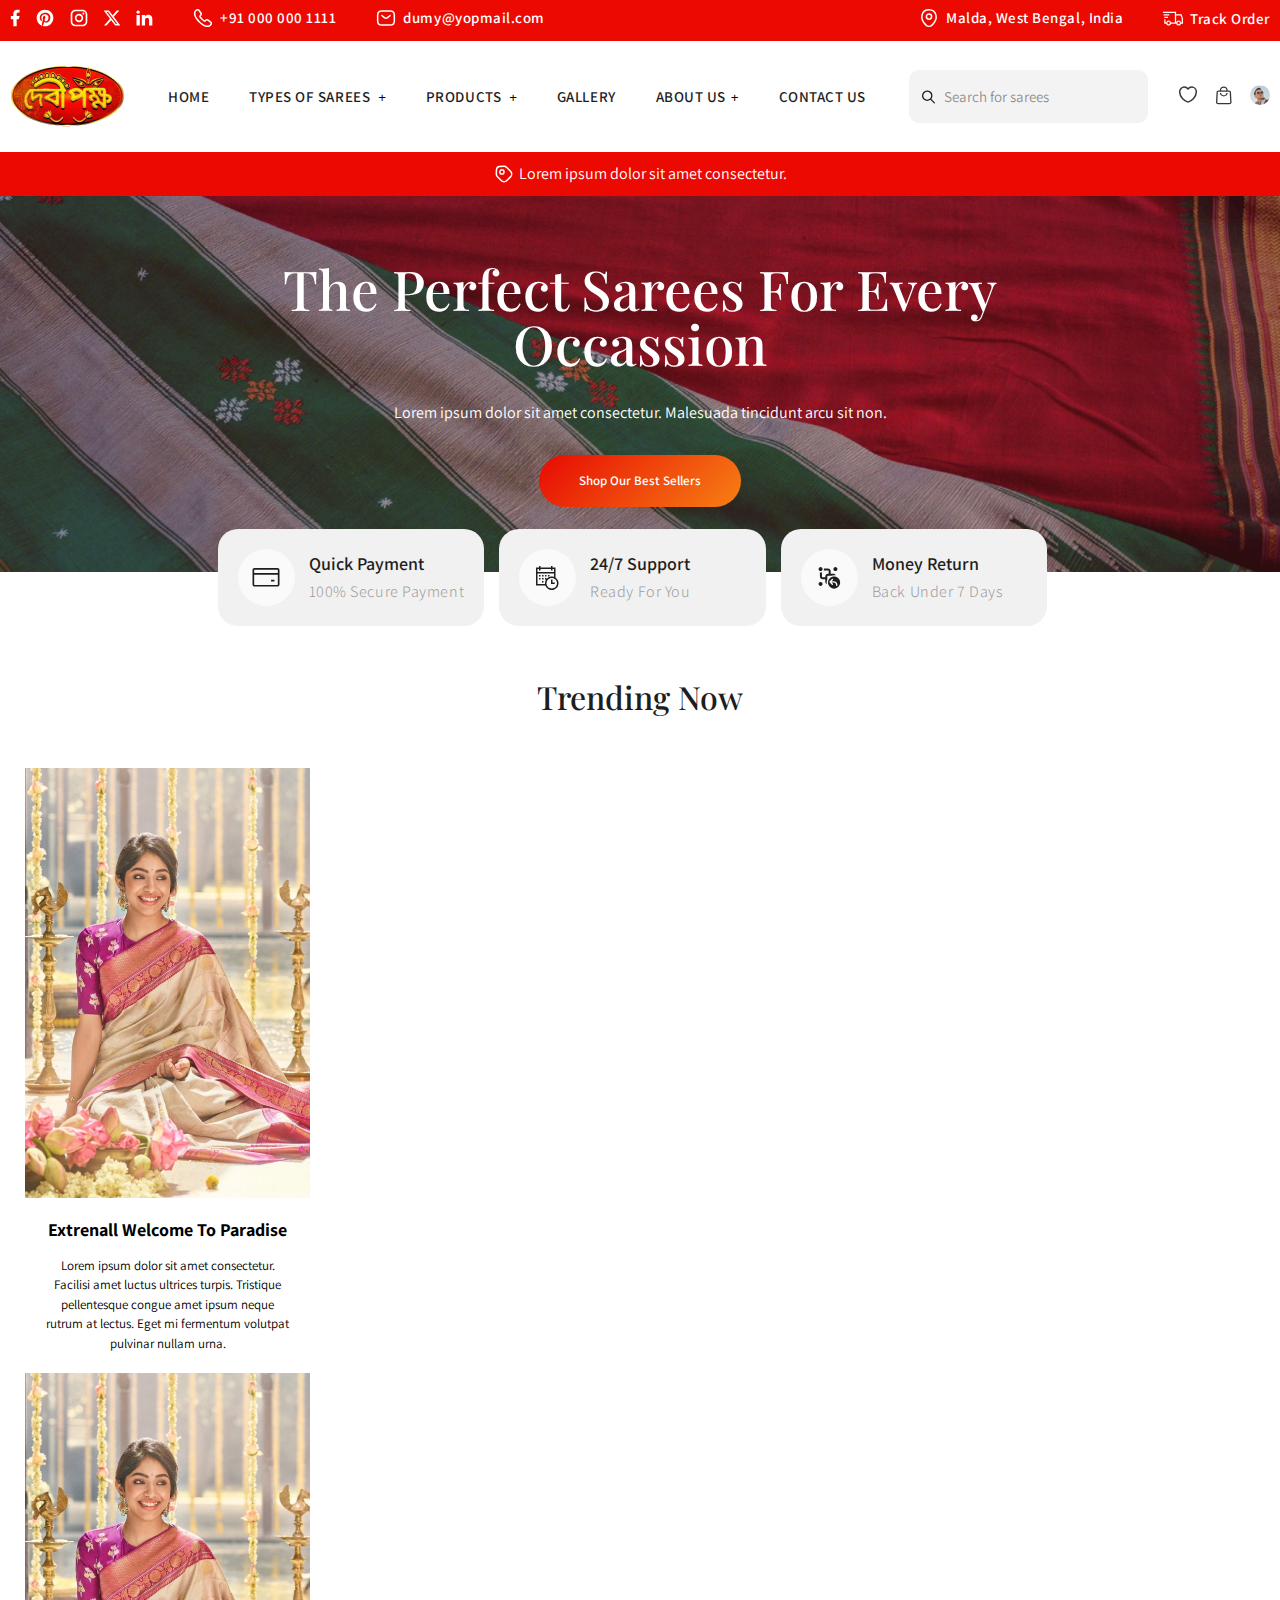
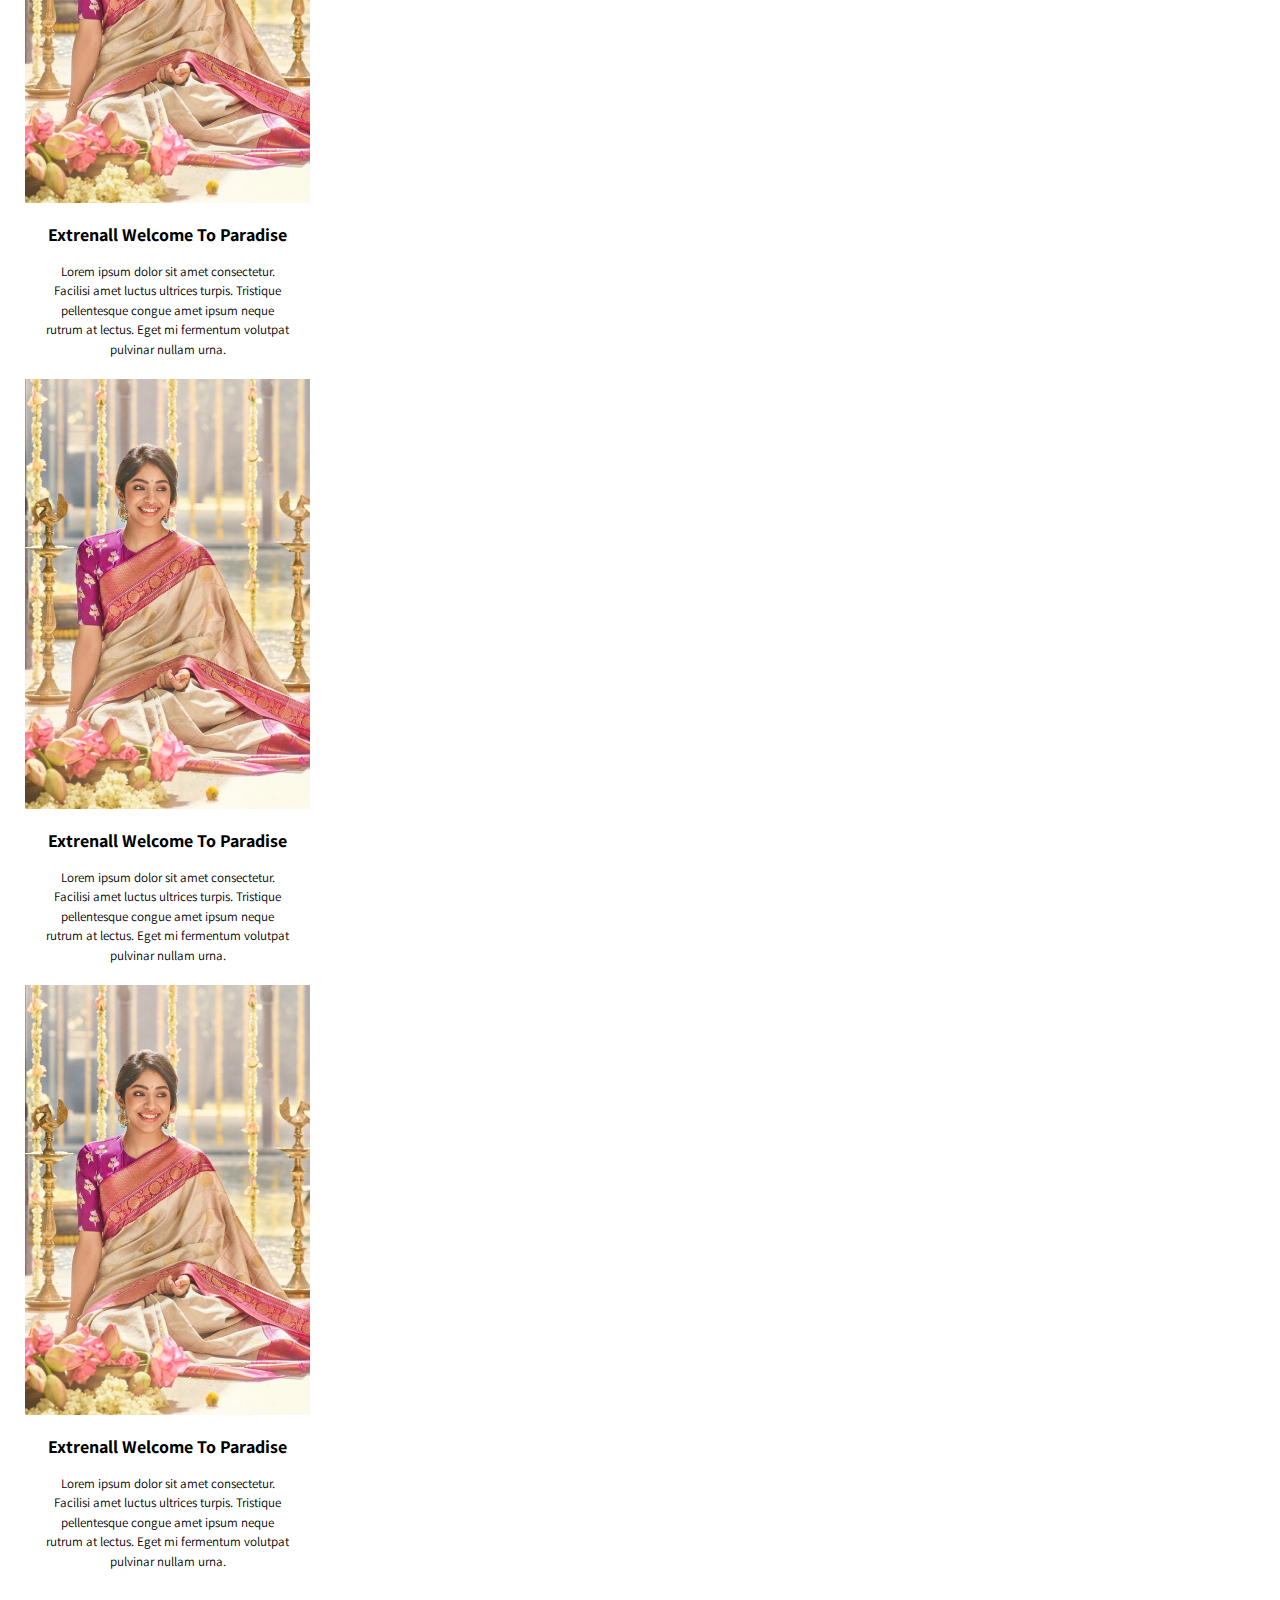
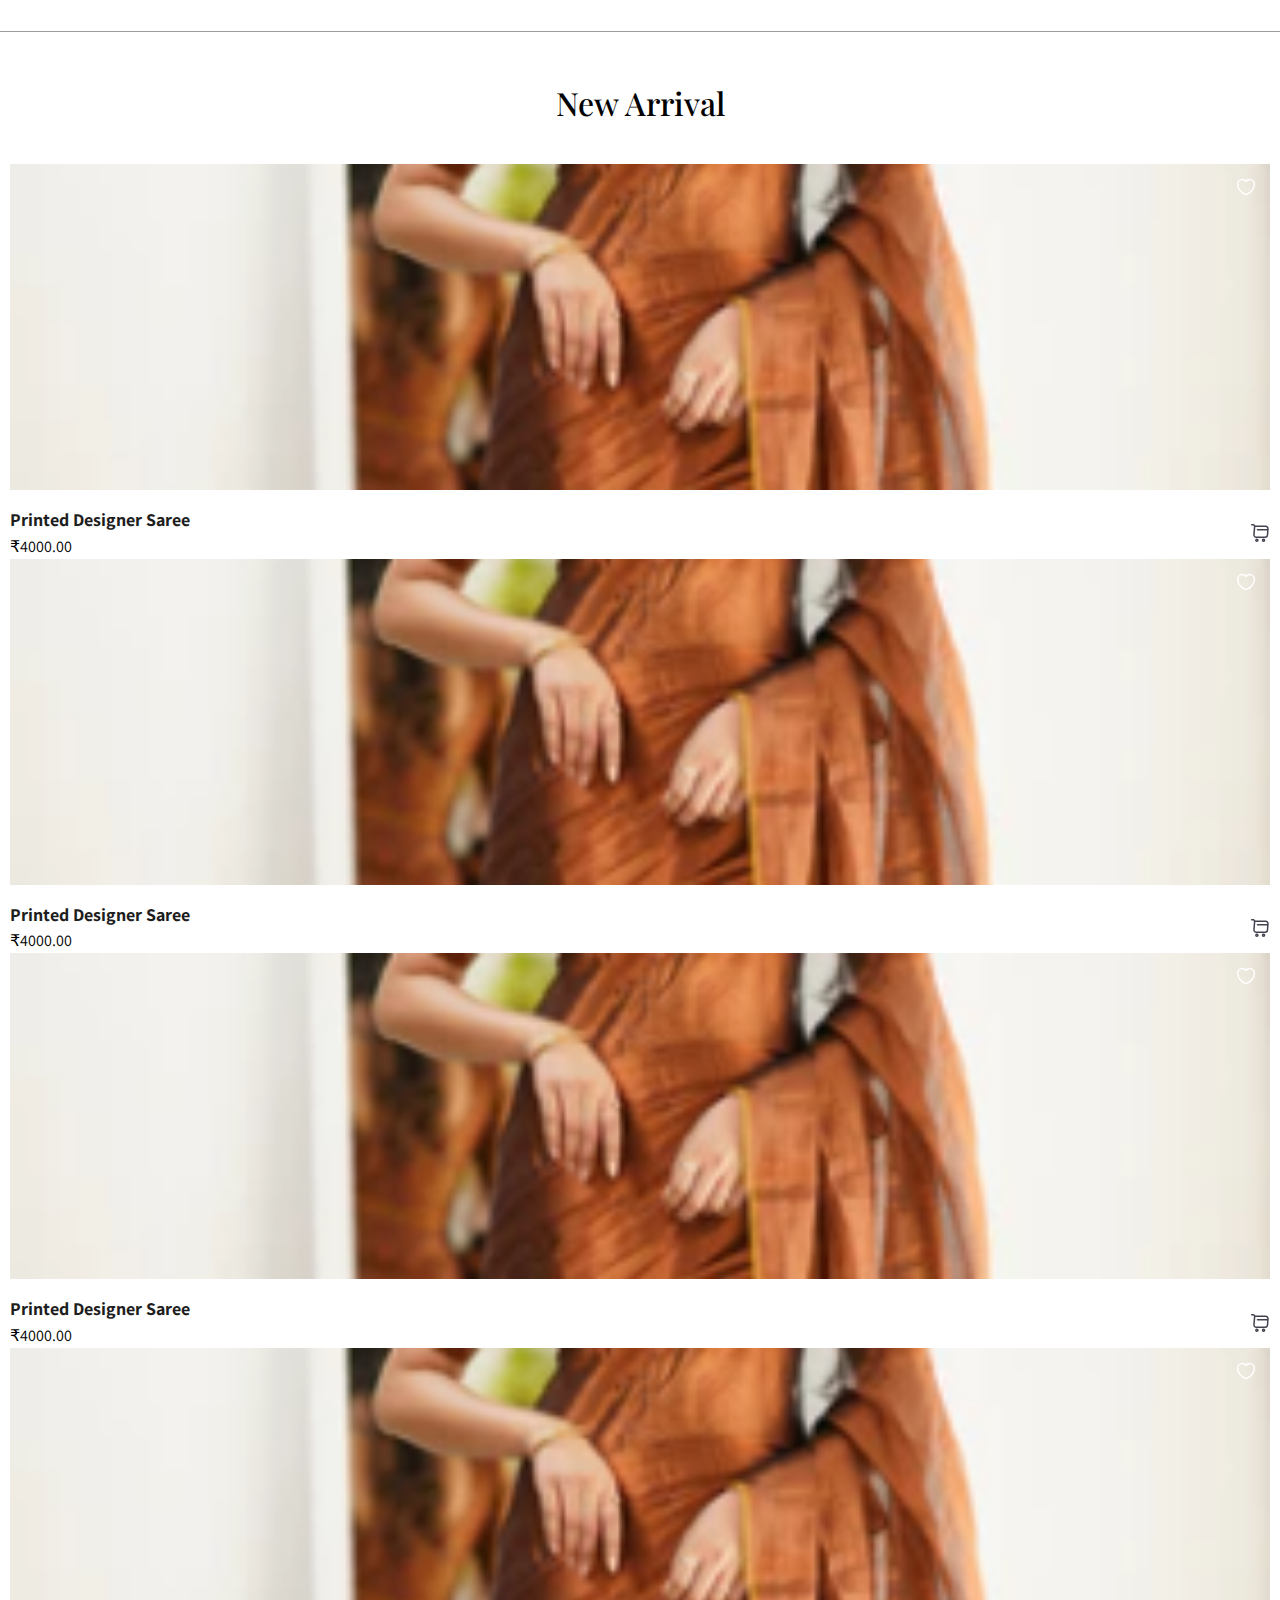
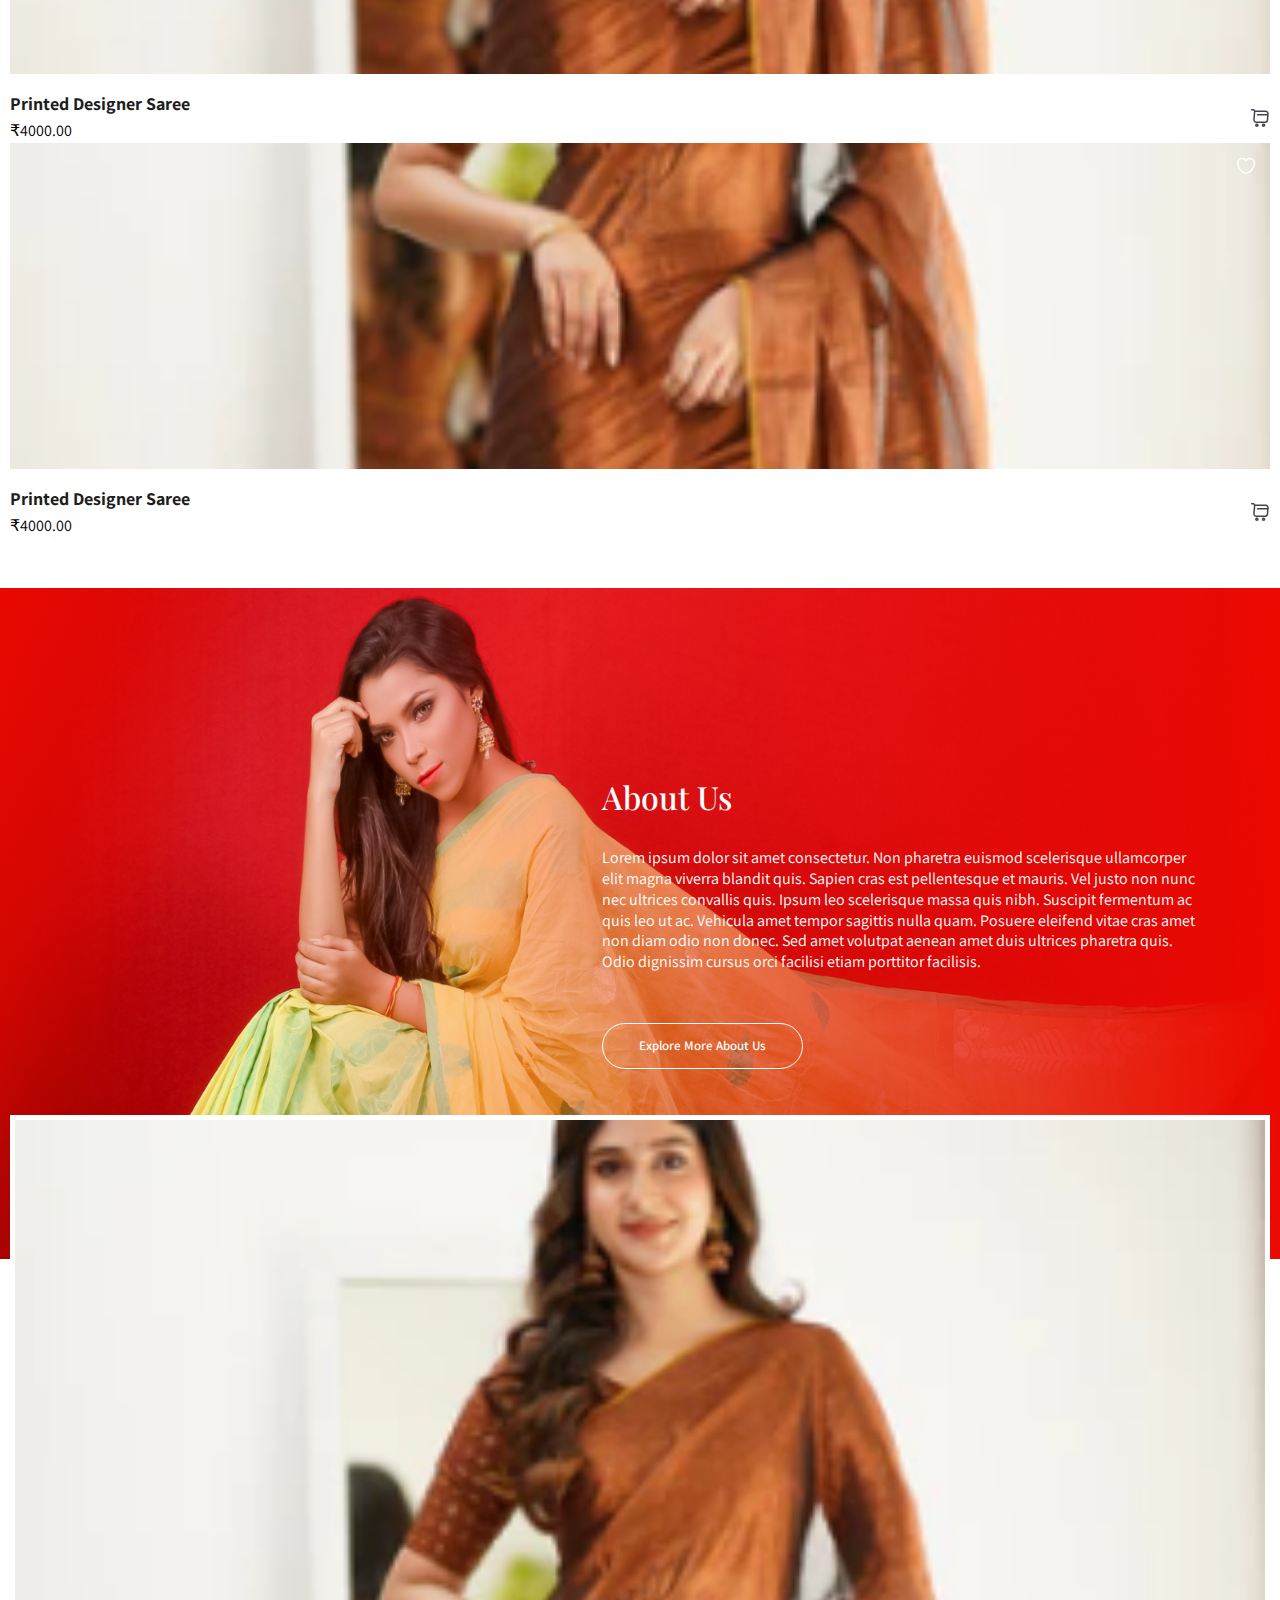
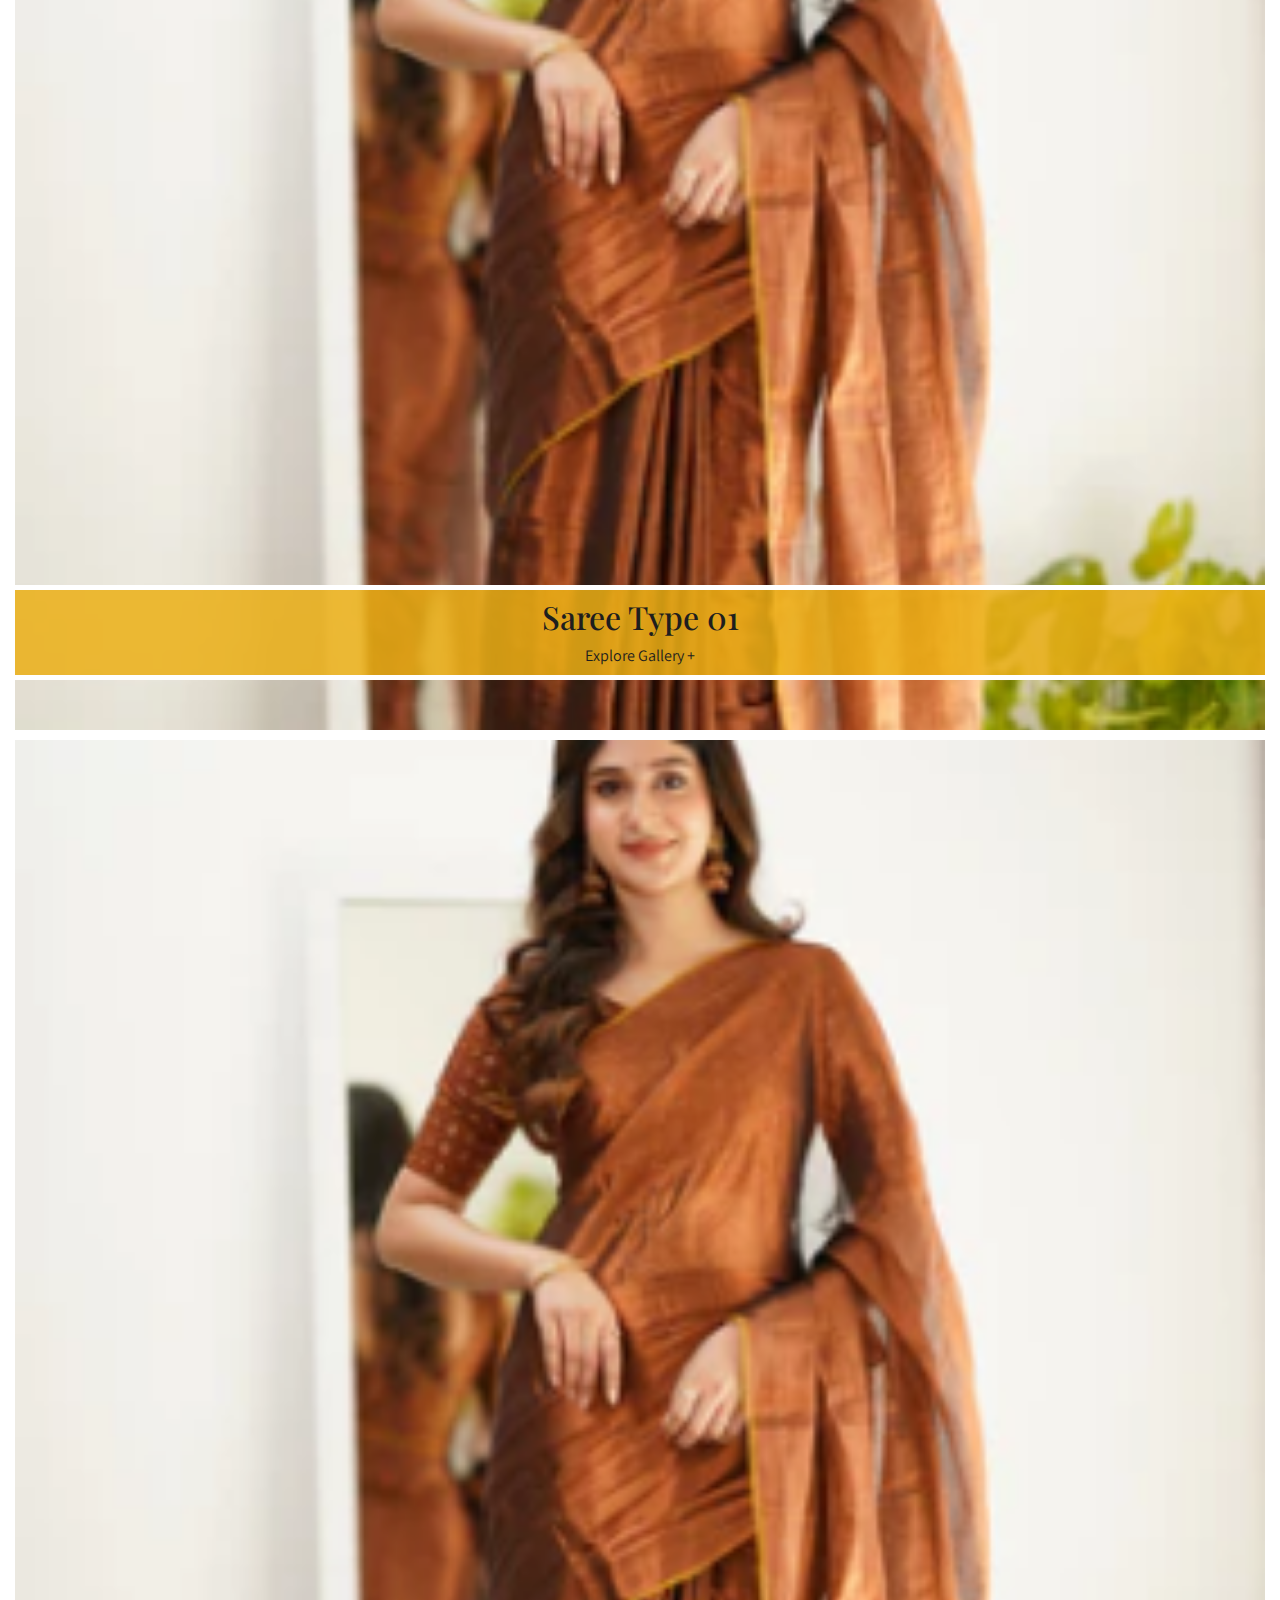
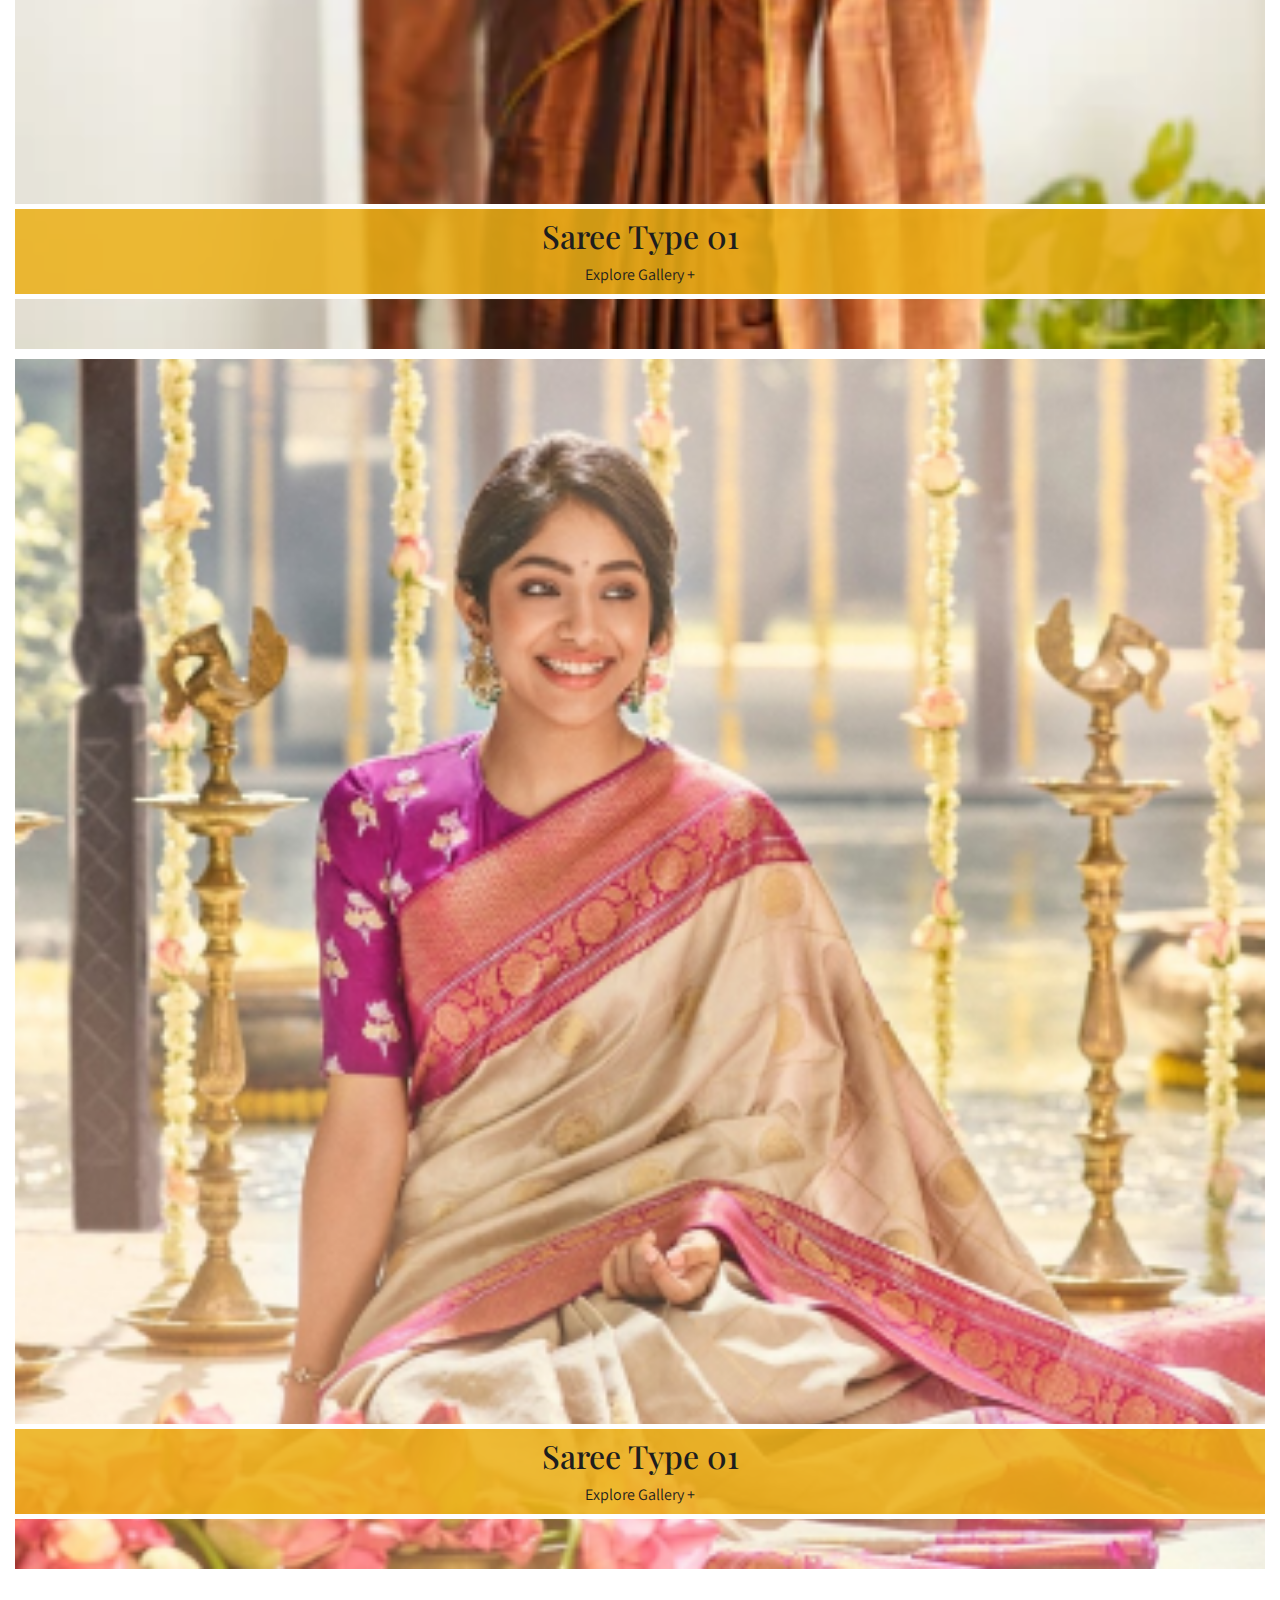
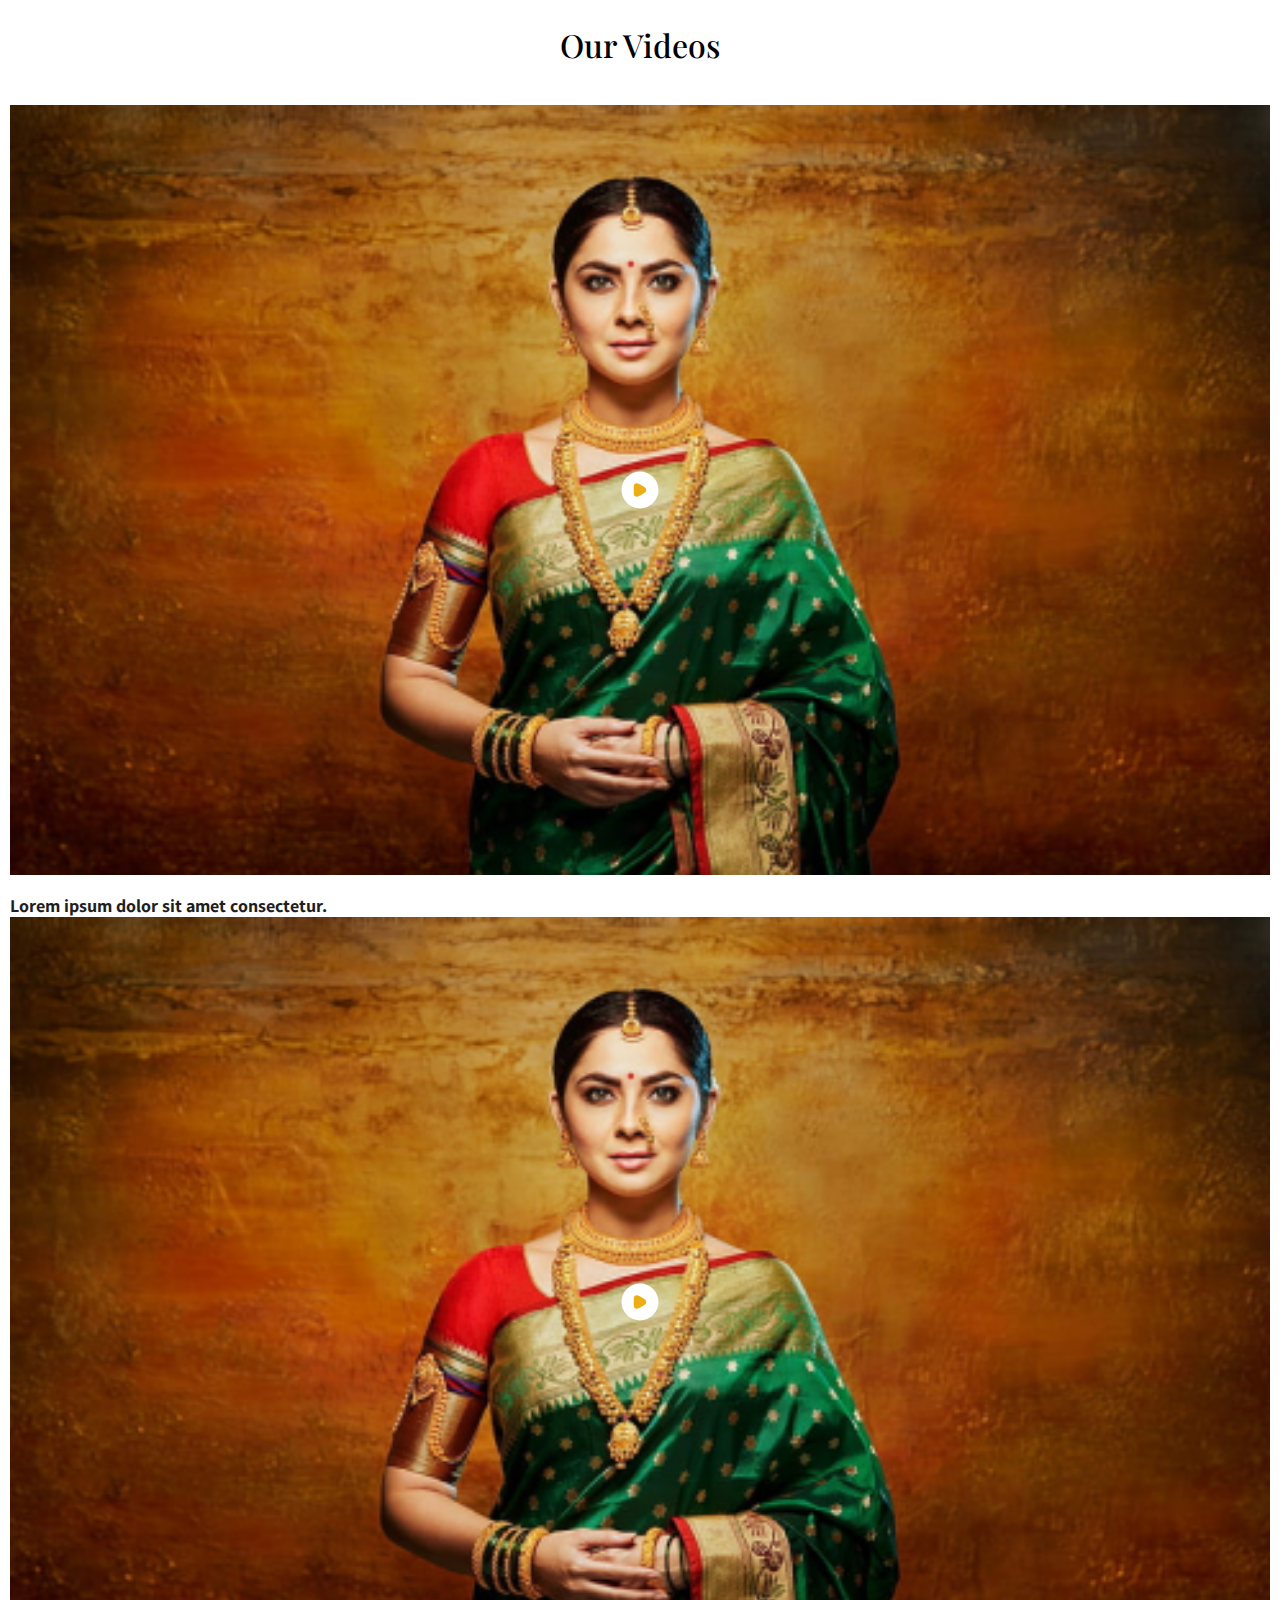
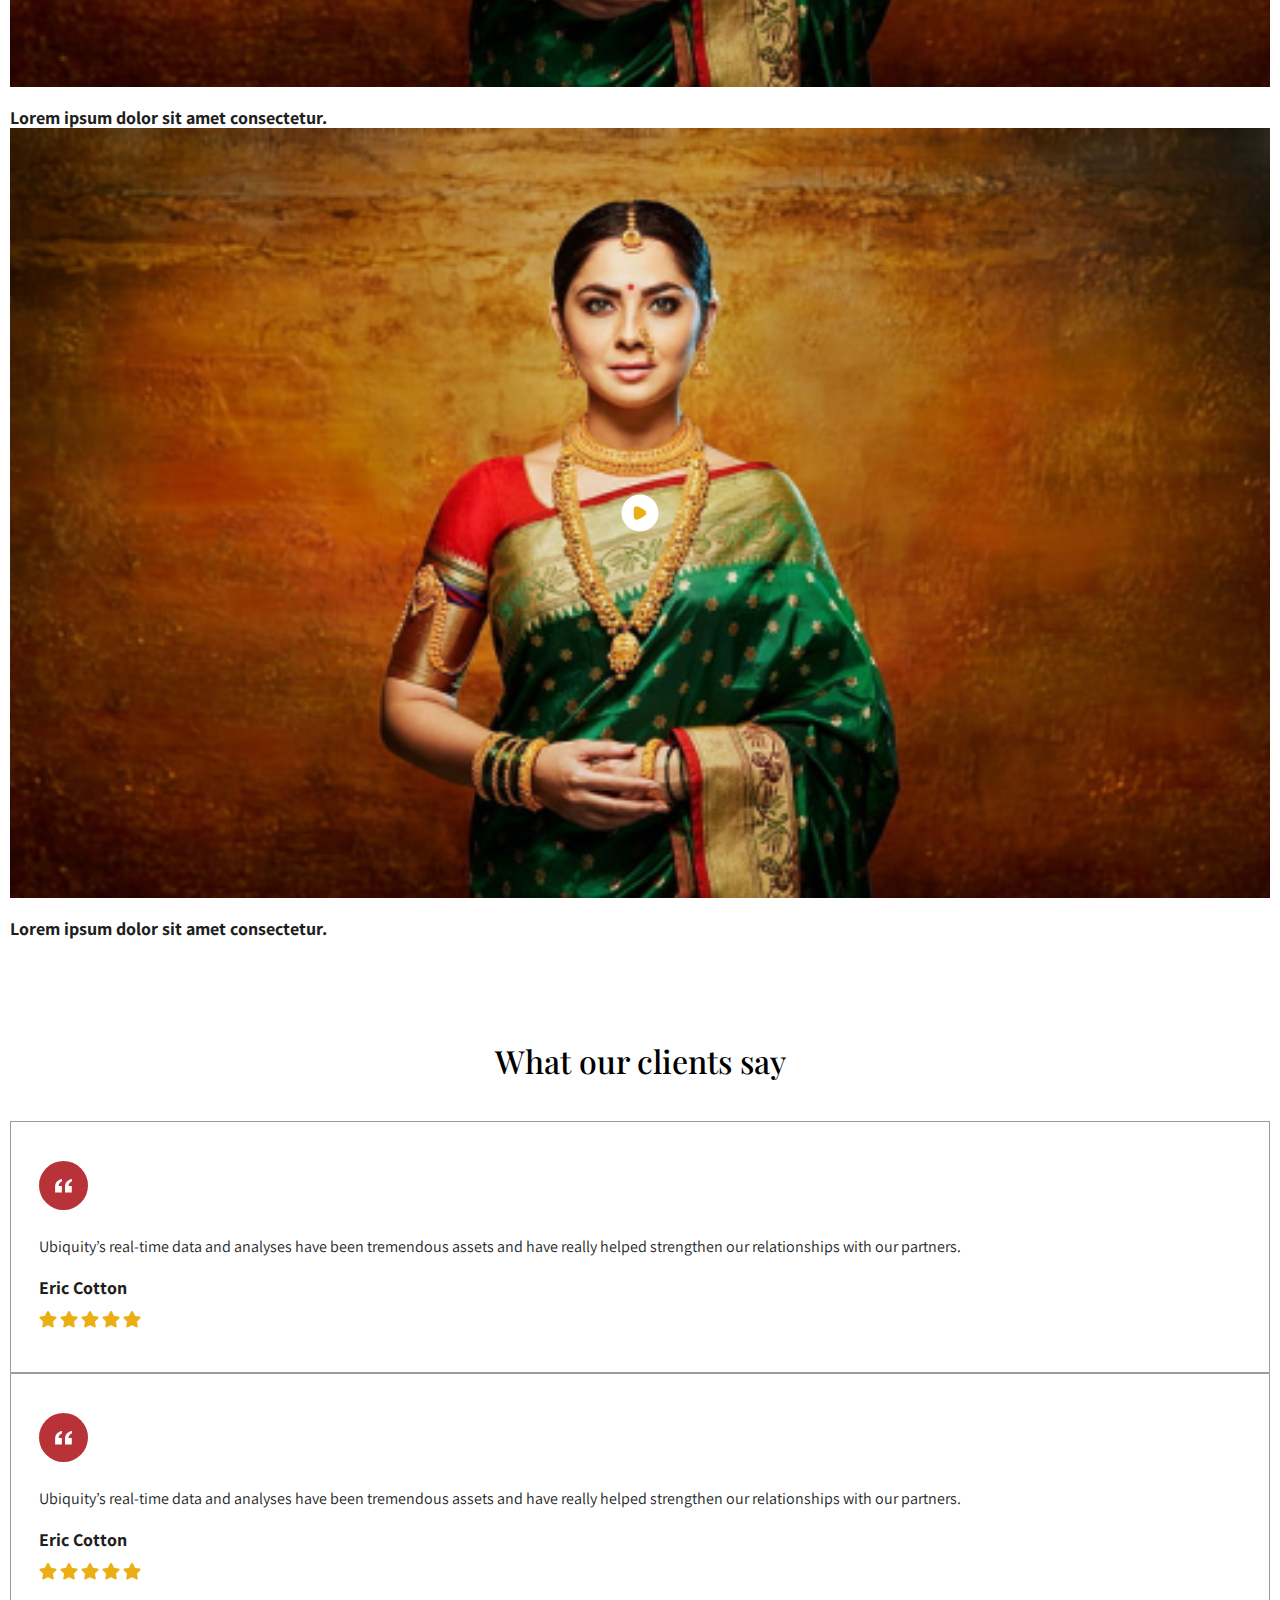
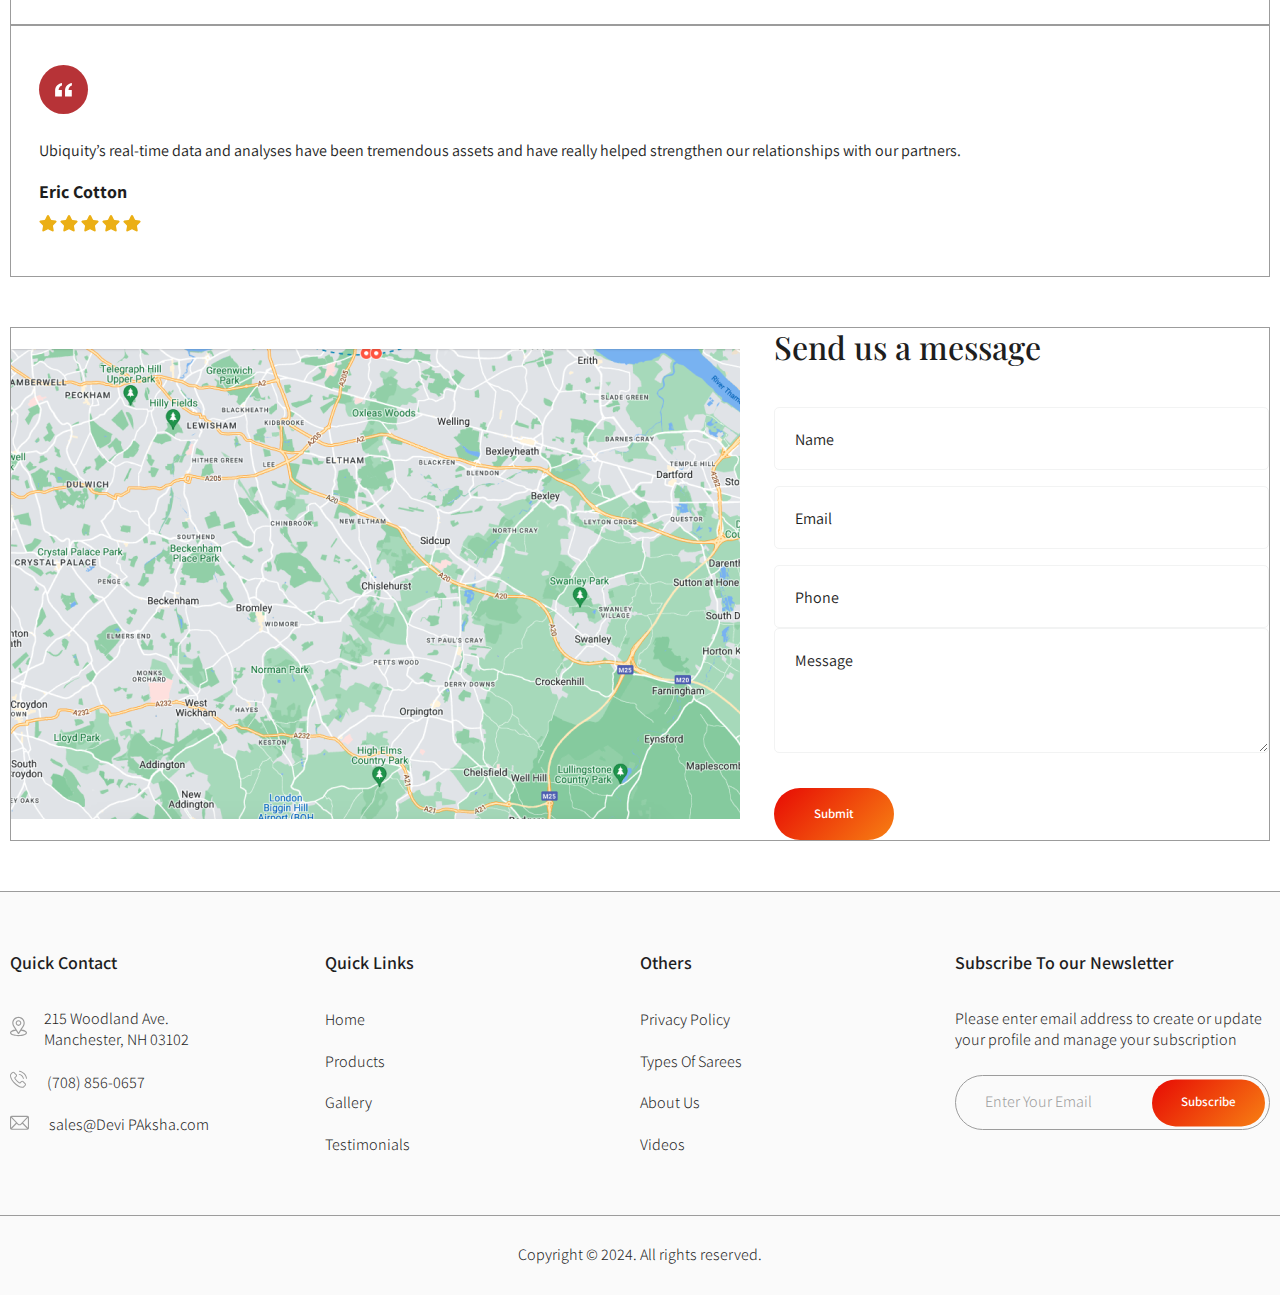
<file: index.html>
<!DOCTYPE html>
<html lang="en">

<head>
    <meta charset="UTF-8">
    <meta name="viewport" content="width=device-width, initial-scale=1.0">
    <title>Debi-Pokho</title>
    <link rel="stylesheet" type="text/css" href="styled.css">
    <link href="https://cdn.jsdelivr.net/npm/bootstrap@5.0.2/dist/css/bootstrap.min.css" rel="stylesheet"
        integrity="sha384-EVSTQN3/azprG1Anm3QDgpJLIm9Nao0Yz1ztcQTwFspd3yD65VohhpuuCOmLASjC" crossorigin="anonymous">
    <script src="index.js"></script>
</head>

<body>
    <div class="headersection">
        <div class="headerTop">
            <div class="container">
                <div class="headerTopWrapper">
                    <div class="header_topLeft">
                        <ul class="socil_section">
                            <li>
                                <a href="/"><svg width="10" height="18" viewBox="0 0 10 18" fill="none"
                                        xmlns="http://www.w3.org/2000/svg">
                                        <path
                                            d="M6.66671 10.2501H8.75004L9.58337 6.91675H6.66671V5.25008C6.66671 4.39175 6.66671 3.58341 8.33337 3.58341H9.58337V0.783415C9.31171 0.747581 8.28587 0.666748 7.20254 0.666748C4.94004 0.666748 3.33337 2.04758 3.33337 4.58341V6.91675H0.833374V10.2501H3.33337V17.3334H6.66671V10.2501Z"
                                            fill="white" />
                                    </svg></a>
                            </li>
                            <li>
                                <a href="">
                                    <svg width="20" height="20" viewBox="0 0 20 20" fill="none"
                                        xmlns="http://www.w3.org/2000/svg">
                                        <path
                                            d="M7.53329 17.9501C8.33329 18.1917 9.14162 18.3334 9.99996 18.3334C12.2101 18.3334 14.3297 17.4554 15.8925 15.8926C17.4553 14.3298 18.3333 12.2102 18.3333 10.0001C18.3333 8.90573 18.1177 7.8221 17.699 6.81105C17.2802 5.80001 16.6663 4.88135 15.8925 4.10752C15.1187 3.3337 14.2 2.71987 13.189 2.30109C12.1779 1.8823 11.0943 1.66675 9.99996 1.66675C8.90561 1.66675 7.82198 1.8823 6.81093 2.30109C5.79988 2.71987 4.88122 3.3337 4.1074 4.10752C2.5446 5.67033 1.66663 7.78994 1.66663 10.0001C1.66663 13.5417 3.89163 16.5834 7.03329 17.7834C6.95829 17.1334 6.88329 16.0584 7.03329 15.3167L7.99162 11.2001C7.99162 11.2001 7.74996 10.7167 7.74996 9.95008C7.74996 8.80008 8.46663 7.94175 9.28329 7.94175C9.99996 7.94175 10.3333 8.46675 10.3333 9.14175C10.3333 9.85841 9.85829 10.8834 9.61662 11.8667C9.47496 12.6834 10.05 13.4001 10.8833 13.4001C12.3666 13.4001 13.5166 11.8167 13.5166 9.58341C13.5166 7.58341 12.0833 6.21675 10.025 6.21675C7.67496 6.21675 6.29163 7.96675 6.29163 9.80841C6.29163 10.5251 6.52496 11.2501 6.90829 11.7251C6.98329 11.7751 6.98329 11.8417 6.95829 11.9667L6.71663 12.8751C6.71663 13.0167 6.62496 13.0667 6.48329 12.9667C5.41663 12.5001 4.79996 10.9834 4.79996 9.75841C4.79996 7.12508 6.66662 4.73341 10.2666 4.73341C13.1333 4.73341 15.3666 6.79175 15.3666 9.52508C15.3666 12.3917 13.5916 14.6917 11.05 14.6917C10.2416 14.6917 9.44996 14.2584 9.16662 13.7501L8.60829 15.7251C8.41662 16.4417 7.89162 17.4001 7.53329 17.9751V17.9501Z"
                                            fill="white" />
                                    </svg>
                                </a>

                            </li>
                            <li>
                                <a href="/">
                                    <svg width="18" height="18" viewBox="0 0 18 18" fill="none"
                                        xmlns="http://www.w3.org/2000/svg">
                                        <path
                                            d="M5.49996 0.666748H12.5C15.1666 0.666748 17.3333 2.83341 17.3333 5.50008V12.5001C17.3333 13.782 16.8241 15.0113 15.9176 15.9178C15.0112 16.8242 13.7818 17.3334 12.5 17.3334H5.49996C2.83329 17.3334 0.666626 15.1667 0.666626 12.5001V5.50008C0.666626 4.2182 1.17585 2.98882 2.08228 2.0824C2.9887 1.17597 4.21808 0.666748 5.49996 0.666748ZM5.33329 2.33341C4.53764 2.33341 3.77458 2.64948 3.21197 3.21209C2.64936 3.7747 2.33329 4.53776 2.33329 5.33341V12.6667C2.33329 14.3251 3.67496 15.6667 5.33329 15.6667H12.6666C13.4623 15.6667 14.2253 15.3507 14.7879 14.7881C15.3506 14.2255 15.6666 13.4624 15.6666 12.6667V5.33341C15.6666 3.67508 14.325 2.33341 12.6666 2.33341H5.33329ZM13.375 3.58341C13.6512 3.58341 13.9162 3.69316 14.1115 3.88851C14.3069 4.08386 14.4166 4.34881 14.4166 4.62508C14.4166 4.90135 14.3069 5.1663 14.1115 5.36165C13.9162 5.557 13.6512 5.66675 13.375 5.66675C13.0987 5.66675 12.8337 5.557 12.6384 5.36165C12.443 5.1663 12.3333 4.90135 12.3333 4.62508C12.3333 4.34881 12.443 4.08386 12.6384 3.88851C12.8337 3.69316 13.0987 3.58341 13.375 3.58341ZM8.99996 4.83341C10.105 4.83341 11.1648 5.2724 11.9462 6.0538C12.7276 6.8352 13.1666 7.89501 13.1666 9.00008C13.1666 10.1051 12.7276 11.165 11.9462 11.9464C11.1648 12.7278 10.105 13.1667 8.99996 13.1667C7.89489 13.1667 6.83508 12.7278 6.05368 11.9464C5.27228 11.165 4.83329 10.1051 4.83329 9.00008C4.83329 7.89501 5.27228 6.8352 6.05368 6.0538C6.83508 5.2724 7.89489 4.83341 8.99996 4.83341ZM8.99996 6.50008C8.33692 6.50008 7.70103 6.76347 7.23219 7.23231C6.76335 7.70115 6.49996 8.33704 6.49996 9.00008C6.49996 9.66312 6.76335 10.299 7.23219 10.7678C7.70103 11.2367 8.33692 11.5001 8.99996 11.5001C9.663 11.5001 10.2989 11.2367 10.7677 10.7678C11.2366 10.299 11.5 9.66312 11.5 9.00008C11.5 8.33704 11.2366 7.70115 10.7677 7.23231C10.2989 6.76347 9.663 6.50008 8.99996 6.50008Z"
                                            fill="white" />
                                    </svg>
                                </a>

                            </li>
                            <li>
                                <a href="">
                                    <svg width="18" height="16" viewBox="0 0 18 16" fill="none"
                                        xmlns="http://www.w3.org/2000/svg">
                                        <path
                                            d="M13.7925 0.5H16.3483L10.765 6.85417L17.3333 15.5H12.19L8.16246 10.2558L3.55329 15.5H0.994959L6.96746 8.70417L0.666626 0.5H5.93996L9.58162 5.29333L13.7925 0.5ZM12.8958 13.9767H14.3125L5.16996 1.94333H3.64996L12.8958 13.9767Z"
                                            fill="white" />
                                    </svg>
                                </a>

                            </li>
                            <li>
                                <a href="/">
                                    <svg width="17" height="16" viewBox="0 0 17 16" fill="none"
                                        xmlns="http://www.w3.org/2000/svg">
                                        <path
                                            d="M3.78329 2.16677C3.78306 2.60879 3.60726 3.03263 3.29454 3.34503C2.98182 3.65744 2.55781 3.83282 2.11578 3.8326C1.67376 3.83238 1.24992 3.65657 0.937517 3.34386C0.625113 3.03114 0.44973 2.60713 0.449951 2.1651C0.450172 1.72307 0.625979 1.29924 0.938696 0.986834C1.25141 0.674429 1.67542 0.499047 2.11745 0.499268C2.55948 0.499489 2.98331 0.675295 3.29572 0.988012C3.60812 1.30073 3.78351 1.72474 3.78329 2.16677ZM3.83329 5.06677H0.499951V15.5001H3.83329V5.06677ZM9.09995 5.06677H5.78329V15.5001H9.06662V10.0251C9.06662 6.9751 13.0416 6.69177 13.0416 10.0251V15.5001H16.3333V8.89177C16.3333 3.7501 10.45 3.94177 9.06662 6.46677L9.09995 5.06677Z"
                                            fill="white" />
                                    </svg>
                                </a>

                            </li>
                        </ul>
                        <ul class="adress_details">
                            <li>
                                <a href="tel:+91 000 000 1111">
                                    <img src="assets/logo/phoneIcon.svg" alt="phone">+91 000 000 1111
                                </a>
                            </li>
                            <li>
                                <a href="mailto:dumy@yopmail.com">
                                    <img src="assets/logo/MailIcon.svg" alt="phone">dumy@yopmail.com
                                </a>
                            </li>
                        </ul>
                    </div>
                    <div class="headertopRight">
                        <ul class="adress_details">
                            <li>
                                <a href="tel:+91 000 000 1111">
                                    <img src="assets/logo/locatonicon.svg" alt="phone">Malda, West Bengal, India
                                </a>
                            </li>
                            <li>
                                <a href="mailto:dumy@yopmail.com">
                                    <img src="assets/logo/order.svg" alt="phone">Track Order
                                </a>
                            </li>
                        </ul>
                    </div>
                </div>
            </div>
        </div>
        <div class="container">

            <div class="header_wrapper">
                <a href="/" class="logoWrap">
                    <img src="assets/images/brandLogo.png" alt="logo" />
                </a>
                <div class="navitem">
                    <ul>
                        <li>
                            <a>Home</a>
                        </li>
                        <li>
                            <a>Types Of Sarees </a> <button>+</button>
                        </li>
                        <li>
                            <a>Products </a> <button>+</button>
                        </li>
                        <li>
                            <a>Gallery</a>
                        </li>
                        <li>
                            <a>About Us </a><button>+</button>
                        </li>
                        <li>
                            <a>Contact Us</a>
                        </li>
                    </ul>
                </div>
                <div class="menuebar">
                    <div class="serchouterWrap">
                        <i>
                            <img src="assets/logo/search.svg" alt="search" />
                        </i>
                        <input type="text" value="" class="searchsection" placeholder="Search for sarees">
                    </div>
                    <div class="cmn_section">
                        <button><i>
                                <img src="assets/logo/heart.svg" alt="hearticon" />
                            </i></button>
                        <button><i>
                                <img src="assets/logo/cartIcon.svg" alt="hearticon" />
                            </i></button>
                        <button class="userSection"><i>
                                <img src="assets/images/userImage.png" alt="hearticon" />
                            </i></button>
                    </div>
                </div>
            </div>
        </div>
        <div class="headerBottom">
            <div class="container">
                <div class="flex headerTag">
                    <i><svg width="20" height="20" viewBox="0 0 20 20" fill="none" xmlns="http://www.w3.org/2000/svg">
                            <path
                                d="M3.47483 12.7502L7.24983 16.5252C8.79983 18.0752 11.3165 18.0752 12.8748 16.5252L16.5332 12.8668C18.0832 11.3168 18.0832 8.80016 16.5332 7.24183L12.7498 3.47516C11.9582 2.6835 10.8665 2.2585 9.74983 2.31683L5.58316 2.51683C3.9165 2.59183 2.5915 3.91683 2.50816 5.57516L2.30816 9.74183C2.25816 10.8668 2.68316 11.9585 3.47483 12.7502Z"
                                stroke="white" stroke-width="1.5" stroke-linecap="round" stroke-linejoin="round" />
                            <path
                                d="M7.91659 10.0002C9.06718 10.0002 9.99992 9.06742 9.99992 7.91683C9.99992 6.76624 9.06718 5.8335 7.91659 5.8335C6.76599 5.8335 5.83325 6.76624 5.83325 7.91683C5.83325 9.06742 6.76599 10.0002 7.91659 10.0002Z"
                                stroke="white" stroke-width="1.5" stroke-linecap="round" />
                        </svg>
                    </i>
                    <p>Lorem ipsum dolor sit amet consectetur.</p>
                </div>
            </div>
        </div>
    </div>
    <!-- banner section -->
    <div class="swiper">
        <div class="swiper-wrapper">
            <div class="swiper-slide">
                <div class="banner_Wrap">
                    <figure>
                        <img src="assets/images/bannerimg.png" alt="bannerimg">
                    </figure>
                    <div class="bannerText">
                        <div class="bannerTitleSecction">
                            <h1>The Perfect Sarees For Every Occassion</h1>
                            <p>Lorem ipsum dolor sit amet consectetur. Malesuada tincidunt arcu sit non.</p>
                        </div>
                        <div class="full-flex bannerBtn">
                            <button class="primaryBtn">Shop Our Best Sellers</button>
                        </div>
                    </div>
                </div>
            </div>
        </div>
    </div>
    <div class="bannerBtm">
        <div class="bannerbtnsection">
            <div class="bannercardouter">
                <div class="flex ech_bannerbtncard">
                    <div class="icon_wrap">
                        <svg width="28" height="19" viewBox="0 0 28 19" fill="none" xmlns="http://www.w3.org/2000/svg">
                            <path
                                d="M25.3906 0C25.6807 0 25.9531 0.0527344 26.208 0.158203C26.4629 0.263672 26.687 0.41748 26.8804 0.619629C27.0737 0.821777 27.2231 1.0459 27.3286 1.29199C27.4341 1.53809 27.4912 1.81055 27.5 2.10938V16.4531C27.5 16.7432 27.4473 17.0156 27.3418 17.2705C27.2363 17.5254 27.0825 17.7495 26.8804 17.9429C26.6782 18.1362 26.4541 18.2856 26.208 18.3911C25.9619 18.4966 25.6895 18.5537 25.3906 18.5625H2.60938C2.31934 18.5625 2.04688 18.5098 1.79199 18.4043C1.53711 18.2988 1.31299 18.145 1.11963 17.9429C0.92627 17.7407 0.776855 17.5166 0.671387 17.2705C0.565918 17.0244 0.508789 16.752 0.5 16.4531V2.10938C0.5 1.81934 0.552734 1.54688 0.658203 1.29199C0.763672 1.03711 0.91748 0.812988 1.11963 0.619629C1.32178 0.42627 1.5459 0.276855 1.79199 0.171387C2.03809 0.065918 2.31055 0.00878906 2.60938 0H25.3906ZM2.60938 1.6875C2.48633 1.6875 2.38525 1.72705 2.30615 1.80615C2.22705 1.88525 2.1875 1.98633 2.1875 2.10938V5.0625H25.8125V2.10938C25.8125 1.98633 25.7729 1.88525 25.6938 1.80615C25.6147 1.72705 25.5137 1.6875 25.3906 1.6875H2.60938ZM25.3906 16.875C25.5137 16.875 25.6147 16.8354 25.6938 16.7563C25.7729 16.6772 25.8125 16.5762 25.8125 16.4531V6.75H2.1875V16.4531C2.1875 16.5762 2.22705 16.6772 2.30615 16.7563C2.38525 16.8354 2.48633 16.875 2.60938 16.875H25.3906ZM19.0625 11.8125H22.4375V13.5H19.0625V11.8125Z"
                                fill="#1E1E1E" />
                        </svg>
                    </div>
                    <div class="bannerbtncardText">
                        <p class="bannerTitle">Quick Payment</p>
                        <p class="bannersubText">100% Secure Payment</p>
                    </div>
                </div>
            </div>
            <div class="bannercardouter">
                <div class="flex ech_bannerbtncard">
                    <div class="icon_wrap">
                        <svg width="23" height="24" viewBox="0 0 23 24" fill="none" xmlns="http://www.w3.org/2000/svg">
                            <path
                                d="M19.5 11.6367C19.9688 11.957 20.3867 12.3203 20.7539 12.7266C21.1211 13.1328 21.4375 13.5781 21.7031 14.0625C21.9688 14.5469 22.1641 15.0586 22.2891 15.5977C22.4141 16.1367 22.4844 16.6875 22.5 17.25C22.5 18.1797 22.3242 19.0547 21.9727 19.875C21.6211 20.6953 21.1367 21.4102 20.5195 22.0195C19.9023 22.6289 19.1875 23.1094 18.375 23.4609C17.5625 23.8125 16.6875 23.9922 15.75 24C15.0391 24 14.3516 23.8945 13.6875 23.6836C13.0234 23.4727 12.4141 23.168 11.8594 22.7695C11.3047 22.3711 10.8125 21.8945 10.3828 21.3398C9.95312 20.7852 9.62109 20.1719 9.38672 19.5H0V1.5H3V0H4.5V1.5H15V0H16.5V1.5H19.5V11.6367ZM1.5 3V6H18V3H16.5V4.5H15V3H4.5V4.5H3V3H1.5ZM9.03516 18C9.01172 17.7578 9 17.5078 9 17.25C9 16.5781 9.09375 15.9258 9.28125 15.293C9.46875 14.6602 9.75391 14.0625 10.1367 13.5H9V12H10.5V13.0078C10.8203 12.6094 11.1758 12.2578 11.5664 11.9531C11.957 11.6484 12.3789 11.3867 12.832 11.168C13.2852 10.9492 13.7578 10.7852 14.25 10.6758C14.7422 10.5664 15.2422 10.5078 15.75 10.5C16.5312 10.5 17.2812 10.6289 18 10.8867V7.5H1.5V18H9.03516ZM15.75 22.5C16.4766 22.5 17.1562 22.3633 17.7891 22.0898C18.4219 21.8164 18.9766 21.4414 19.4531 20.9648C19.9297 20.4883 20.3047 19.9336 20.5781 19.3008C20.8516 18.668 20.9922 17.9844 21 17.25C21 16.5234 20.8633 15.8438 20.5898 15.2109C20.3164 14.5781 19.9414 14.0234 19.4648 13.5469C18.9883 13.0703 18.4336 12.6953 17.8008 12.4219C17.168 12.1484 16.4844 12.0078 15.75 12C15.0234 12 14.3438 12.1367 13.7109 12.4102C13.0781 12.6836 12.5234 13.0586 12.0469 13.5352C11.5703 14.0117 11.1953 14.5664 10.9219 15.1992C10.6484 15.832 10.5078 16.5156 10.5 17.25C10.5 17.9766 10.6367 18.6562 10.9102 19.2891C11.1836 19.9219 11.5586 20.4766 12.0352 20.9531C12.5117 21.4297 13.0664 21.8047 13.6992 22.0781C14.332 22.3516 15.0156 22.4922 15.75 22.5ZM16.5 16.5H18.75V18H15V13.5H16.5V16.5ZM3 12H4.5V13.5H3V12ZM6 12H7.5V13.5H6V12ZM6 9H7.5V10.5H6V9ZM6 15H7.5V16.5H6V15ZM10.5 10.5H9V9H10.5V10.5ZM13.5 10.5H12V9H13.5V10.5ZM3 9H4.5V10.5H3V9Z"
                                fill="#1E1E1E" />
                        </svg>

                    </div>
                    <div class="bannerbtncardText">
                        <p class="bannerTitle">24/7 Support</p>
                        <p class="bannersubText">Ready For You</p>
                    </div>
                </div>
            </div>
            <div class="bannercardouter">
                <div class="flex ech_bannerbtncard">
                    <div class="icon_wrap">
                        <svg width="23" height="22" viewBox="0 0 23 22" fill="none" xmlns="http://www.w3.org/2000/svg">
                            <path
                                d="M5.95005 2.07505C5.95005 2.55565 5.85015 3.01195 5.66925 3.42505H10C10.1791 3.42505 10.3508 3.49616 10.4773 3.62275C10.6039 3.74934 10.675 3.92103 10.675 4.10005V6.80005H10C9.61689 6.79933 9.23799 6.88051 8.88875 7.03813C8.53951 7.19575 8.22799 7.42619 7.97505 7.714C7.5552 8.19055 7.30005 8.8156 7.30005 9.50005V10.175H4.60005C4.42103 10.175 4.24934 10.1039 4.12275 9.97735C3.99616 9.85076 3.92505 9.67907 3.92505 9.50005V5.16925C3.28829 5.44782 2.58088 5.52233 1.90005 5.38255V9.50005C1.90005 10.2161 2.18451 10.9029 2.69086 11.4092C3.19721 11.9156 3.88396 12.2 4.60005 12.2H7.30005V14.9C7.29867 15.4153 7.44525 15.9201 7.72238 16.3544C7.9995 16.7888 8.39552 17.1344 8.86335 17.3503C8.46341 15.7202 8.62612 14.0028 9.32505 12.4768V9.50005C9.32505 9.32103 9.39616 9.14934 9.52275 9.02275C9.64934 8.89616 9.82103 8.82505 10 8.82505H12.9781C14.5041 8.12612 16.2216 7.96341 17.8516 8.36335C17.6338 7.89642 17.2874 7.50132 16.8529 7.22441C16.4184 6.94751 15.9139 6.80029 15.3987 6.80005H12.6987V4.10005C12.6987 3.38396 12.4142 2.69721 11.9079 2.19086C11.4015 1.68451 10.7148 1.40005 9.9987 1.40005H5.88255C5.9271 1.61875 5.95005 1.8442 5.95005 2.07505ZM4.60005 2.07505C4.60005 2.61211 4.3867 3.12718 4.00694 3.50694C3.62718 3.8867 3.11211 4.10005 2.57505 4.10005C2.03799 4.10005 1.52292 3.8867 1.14316 3.50694C0.763397 3.12718 0.550049 2.61211 0.550049 2.07505C0.550049 1.53799 0.763397 1.02292 1.14316 0.643158C1.52292 0.263397 2.03799 0.0500488 2.57505 0.0500488C3.11211 0.0500488 3.62718 0.263397 4.00694 0.643158C4.3867 1.02292 4.60005 1.53799 4.60005 2.07505ZM19.45 2.07505C19.45 2.61211 19.2367 3.12718 18.8569 3.50694C18.4772 3.8867 17.9621 4.10005 17.425 4.10005C16.888 4.10005 16.3729 3.8867 15.9932 3.50694C15.6134 3.12718 15.4 2.61211 15.4 2.07505C15.4 1.53799 15.6134 1.02292 15.9932 0.643158C16.3729 0.263397 16.888 0.0500488 17.425 0.0500488C17.9621 0.0500488 18.4772 0.263397 18.8569 0.643158C19.2367 1.02292 19.45 1.53799 19.45 2.07505ZM4.60005 16.925C4.60005 17.4621 4.3867 17.9772 4.00694 18.3569C3.62718 18.7367 3.11211 18.95 2.57505 18.95C2.03799 18.95 1.52292 18.7367 1.14316 18.3569C0.763397 17.9772 0.550049 17.4621 0.550049 16.925C0.550049 16.388 0.763397 15.8729 1.14316 15.4932C1.52292 15.1134 2.03799 14.9 2.57505 14.9C3.11211 14.9 3.62718 15.1134 4.00694 15.4932C4.3867 15.8729 4.60005 16.388 4.60005 16.925ZM16.075 21.65C17.6862 21.65 19.2314 21.01 20.3707 19.8707C21.51 18.7314 22.15 17.1862 22.15 15.575C22.15 13.9639 21.51 12.4187 20.3707 11.2794C19.2314 10.1401 17.6862 9.50005 16.075 9.50005C14.4639 9.50005 12.9187 10.1401 11.7794 11.2794C10.6401 12.4187 10 13.9639 10 15.575C10 17.1862 10.6401 18.7314 11.7794 19.8707C12.9187 21.01 14.4639 21.65 16.075 21.65ZM14.8654 13.0154L13.6545 14.225H15.7375C16.7222 14.225 17.6665 14.6162 18.3627 15.3124C19.0589 16.0086 19.45 16.9529 19.45 17.9375V18.275C19.45 18.4541 19.3789 18.6258 19.2523 18.7523C19.1258 18.8789 18.9541 18.95 18.775 18.95C18.596 18.95 18.4243 18.8789 18.2978 18.7523C18.1712 18.6258 18.1 18.4541 18.1 18.275V17.9375C18.1 17.311 17.8511 16.7101 17.4081 16.267C16.965 15.824 16.3641 15.575 15.7375 15.575H13.6545L14.8654 16.7846C14.9922 16.9114 15.0634 17.0833 15.0634 17.2625C15.0634 17.4418 14.9922 17.6137 14.8654 17.7404C14.7387 17.8672 14.5668 17.9384 14.3875 17.9384C14.2083 17.9384 14.0364 17.8672 13.9096 17.7404L11.5444 15.3739C11.4188 15.2472 11.3485 15.0759 11.349 14.8975C11.3495 14.719 11.4207 14.5481 11.5471 14.4221L13.9096 12.0596C14.0364 11.9329 14.2083 11.8617 14.3875 11.8617C14.5668 11.8617 14.7387 11.9329 14.8654 12.0596C14.9922 12.1864 15.0634 12.3583 15.0634 12.5375C15.0634 12.7168 14.9922 12.8887 14.8654 13.0154Z"
                                fill="#1E1E1E" />
                        </svg>
                    </div>
                    <div class="bannerbtncardText">
                        <p class="bannerTitle">Money Return</p>
                        <p class="bannersubText">Back Under 7 Days</p>
                    </div>
                </div>
            </div>

        </div>
    </div>
    <!-- Tranding Now -->
    <div class="trandingsectionMain cmn_gap">
        <div class="container">
            <h2>Trending Now</h2>
            <div class="trandingnow_wrapper row gx-4 gy-4">
                <div class="ech_trandingcard col">
                    <figure>
                        <img src="assets/images/trending1.png" alt="trandingimg">
                    </figure>
                    <div class="trandingText">
                        <p class="trandiangTextTitle">Extrenall Welcome To Paradise</p>
                        <p class="trandingTextdescription">Lorem ipsum dolor sit amet consectetur. Facilisi amet luctus
                            ultrices turpis. Tristique
                            pellentesque
                            congue amet ipsum neque rutrum at lectus. Eget mi fermentum volutpat pulvinar nullam urna.
                        </p>
                    </div>
                </div>
                <div class="ech_trandingcard col">
                    <figure>
                        <img src="assets/images/trending1.png" alt="trandingimg">
                    </figure>
                    <div class="trandingText">
                        <p class="trandiangTextTitle">Extrenall Welcome To Paradise</p>
                        <p class="trandingTextdescription">Lorem ipsum dolor sit amet consectetur. Facilisi amet luctus
                            ultrices turpis. Tristique
                            pellentesque
                            congue amet ipsum neque rutrum at lectus. Eget mi fermentum volutpat pulvinar nullam urna.
                        </p>
                    </div>
                </div>
                <div class="ech_trandingcard col">
                    <figure>
                        <img src="assets/images/trending1.png" alt="trandingimg">
                    </figure>
                    <div class="trandingText">
                        <p class="trandiangTextTitle">Extrenall Welcome To Paradise</p>
                        <p class="trandingTextdescription">Lorem ipsum dolor sit amet consectetur. Facilisi amet luctus
                            ultrices turpis. Tristique
                            pellentesque
                            congue amet ipsum neque rutrum at lectus. Eget mi fermentum volutpat pulvinar nullam urna.
                        </p>
                    </div>
                </div>
                <div class="ech_trandingcard col">
                    <figure>
                        <img src="assets/images/trending1.png" alt="trandingimg">
                    </figure>
                    <div class="trandingText">
                        <p class="trandiangTextTitle">Extrenall Welcome To Paradise</p>
                        <p class="trandingTextdescription">Lorem ipsum dolor sit amet consectetur. Facilisi amet luctus
                            ultrices turpis. Tristique
                            pellentesque
                            congue amet ipsum neque rutrum at lectus. Eget mi fermentum volutpat pulvinar nullam urna.
                        </p>
                    </div>
                </div>

            </div>
        </div>
    </div>
    <!-- new Arival section -->
    <div class="newarivalsectionWrap cmn_gap">
        <div class="container">
            <h2>New Arrival</h2>
            <div class="row gx-4 gy-4 newarivalWrapouter">

                <div class="ech_cardnewArival col">
                    <figure>
                        <img src="assets/images/newarival1.png" alt="">
                        <i><svg width="20" height="18" viewBox="0 0 20 18" fill="none"
                                xmlns="http://www.w3.org/2000/svg">
                                <path
                                    d="M10.5167 16.3414C10.2334 16.4414 9.76675 16.4414 9.48341 16.3414C7.06675 15.5164 1.66675 12.0747 1.66675 6.2414C1.66675 3.6664 3.74175 1.58307 6.30008 1.58307C7.81675 1.58307 9.15841 2.3164 10.0001 3.44974C10.8417 2.3164 12.1917 1.58307 13.7001 1.58307C16.2584 1.58307 18.3334 3.6664 18.3334 6.2414C18.3334 12.0747 12.9334 15.5164 10.5167 16.3414Z"
                                    stroke="white" stroke-width="1.5" stroke-linecap="round" stroke-linejoin="round" />
                            </svg>
                        </i>
                    </figure>
                    <div class="flex ech_cardArivalText">
                        <div class="ech_cardTextsection">
                            <p class="arivalTitle">Printed Designer Saree</p>
                            <p class="sectionPrice">₹4000.00</p>

                        </div>
                        <button>
                            <svg width="20" height="21" viewBox="0 0 20 21" fill="none"
                                xmlns="http://www.w3.org/2000/svg">
                                <path
                                    d="M1.66675 2.66644H3.11675C4.01675 2.66644 4.72508 3.44144 4.65008 4.33311L3.95841 12.6331C3.84175 13.9914 4.91674 15.1581 6.28341 15.1581H15.1584C16.3584 15.1581 17.4084 14.1748 17.5001 12.9831L17.9501 6.73311C18.0501 5.34978 17.0001 4.22477 15.6084 4.22477H4.85009"
                                    stroke="#464151" stroke-width="1.5" stroke-miterlimit="10" stroke-linecap="round"
                                    stroke-linejoin="round" />
                                <path
                                    d="M13.5417 19.3331C14.117 19.3331 14.5833 18.8667 14.5833 18.2914C14.5833 17.7161 14.117 17.2498 13.5417 17.2498C12.9664 17.2498 12.5 17.7161 12.5 18.2914C12.5 18.8667 12.9664 19.3331 13.5417 19.3331Z"
                                    stroke="#464151" stroke-width="1.5" stroke-miterlimit="10" stroke-linecap="round"
                                    stroke-linejoin="round" />
                                <path
                                    d="M6.87492 19.3331C7.45022 19.3331 7.91659 18.8667 7.91659 18.2914C7.91659 17.7161 7.45022 17.2498 6.87492 17.2498C6.29962 17.2498 5.83325 17.7161 5.83325 18.2914C5.83325 18.8667 6.29962 19.3331 6.87492 19.3331Z"
                                    stroke="#464151" stroke-width="1.5" stroke-miterlimit="10" stroke-linecap="round"
                                    stroke-linejoin="round" />
                                <path d="M7.5 7.66644H17.5" stroke="#464151" stroke-width="1.5" stroke-miterlimit="10"
                                    stroke-linecap="round" stroke-linejoin="round" />
                            </svg>

                        </button>
                    </div>
                </div>
                <div class="ech_cardnewArival col">
                    <figure>
                        <img src="assets/images/newarival1.png" alt="">
                        <i><svg width="20" height="18" viewBox="0 0 20 18" fill="none"
                                xmlns="http://www.w3.org/2000/svg">
                                <path
                                    d="M10.5167 16.3414C10.2334 16.4414 9.76675 16.4414 9.48341 16.3414C7.06675 15.5164 1.66675 12.0747 1.66675 6.2414C1.66675 3.6664 3.74175 1.58307 6.30008 1.58307C7.81675 1.58307 9.15841 2.3164 10.0001 3.44974C10.8417 2.3164 12.1917 1.58307 13.7001 1.58307C16.2584 1.58307 18.3334 3.6664 18.3334 6.2414C18.3334 12.0747 12.9334 15.5164 10.5167 16.3414Z"
                                    stroke="white" stroke-width="1.5" stroke-linecap="round" stroke-linejoin="round" />
                            </svg>
                        </i>
                    </figure>
                    <div class="flex ech_cardArivalText">
                        <div class="ech_cardTextsection">
                            <p class="arivalTitle">Printed Designer Saree</p>
                            <p class="sectionPrice">₹4000.00</p>

                        </div>
                        <button>
                            <svg width="20" height="21" viewBox="0 0 20 21" fill="none"
                                xmlns="http://www.w3.org/2000/svg">
                                <path
                                    d="M1.66675 2.66644H3.11675C4.01675 2.66644 4.72508 3.44144 4.65008 4.33311L3.95841 12.6331C3.84175 13.9914 4.91674 15.1581 6.28341 15.1581H15.1584C16.3584 15.1581 17.4084 14.1748 17.5001 12.9831L17.9501 6.73311C18.0501 5.34978 17.0001 4.22477 15.6084 4.22477H4.85009"
                                    stroke="#464151" stroke-width="1.5" stroke-miterlimit="10" stroke-linecap="round"
                                    stroke-linejoin="round" />
                                <path
                                    d="M13.5417 19.3331C14.117 19.3331 14.5833 18.8667 14.5833 18.2914C14.5833 17.7161 14.117 17.2498 13.5417 17.2498C12.9664 17.2498 12.5 17.7161 12.5 18.2914C12.5 18.8667 12.9664 19.3331 13.5417 19.3331Z"
                                    stroke="#464151" stroke-width="1.5" stroke-miterlimit="10" stroke-linecap="round"
                                    stroke-linejoin="round" />
                                <path
                                    d="M6.87492 19.3331C7.45022 19.3331 7.91659 18.8667 7.91659 18.2914C7.91659 17.7161 7.45022 17.2498 6.87492 17.2498C6.29962 17.2498 5.83325 17.7161 5.83325 18.2914C5.83325 18.8667 6.29962 19.3331 6.87492 19.3331Z"
                                    stroke="#464151" stroke-width="1.5" stroke-miterlimit="10" stroke-linecap="round"
                                    stroke-linejoin="round" />
                                <path d="M7.5 7.66644H17.5" stroke="#464151" stroke-width="1.5" stroke-miterlimit="10"
                                    stroke-linecap="round" stroke-linejoin="round" />
                            </svg>

                        </button>
                    </div>
                </div>
                <div class="ech_cardnewArival col">
                    <figure>
                        <img src="assets/images/newarival1.png" alt="">
                        <i><svg width="20" height="18" viewBox="0 0 20 18" fill="none"
                                xmlns="http://www.w3.org/2000/svg">
                                <path
                                    d="M10.5167 16.3414C10.2334 16.4414 9.76675 16.4414 9.48341 16.3414C7.06675 15.5164 1.66675 12.0747 1.66675 6.2414C1.66675 3.6664 3.74175 1.58307 6.30008 1.58307C7.81675 1.58307 9.15841 2.3164 10.0001 3.44974C10.8417 2.3164 12.1917 1.58307 13.7001 1.58307C16.2584 1.58307 18.3334 3.6664 18.3334 6.2414C18.3334 12.0747 12.9334 15.5164 10.5167 16.3414Z"
                                    stroke="white" stroke-width="1.5" stroke-linecap="round" stroke-linejoin="round" />
                            </svg>
                        </i>
                    </figure>
                    <div class="flex ech_cardArivalText">
                        <div class="ech_cardTextsection">
                            <p class="arivalTitle">Printed Designer Saree</p>
                            <p class="sectionPrice">₹4000.00</p>

                        </div>
                        <button>
                            <svg width="20" height="21" viewBox="0 0 20 21" fill="none"
                                xmlns="http://www.w3.org/2000/svg">
                                <path
                                    d="M1.66675 2.66644H3.11675C4.01675 2.66644 4.72508 3.44144 4.65008 4.33311L3.95841 12.6331C3.84175 13.9914 4.91674 15.1581 6.28341 15.1581H15.1584C16.3584 15.1581 17.4084 14.1748 17.5001 12.9831L17.9501 6.73311C18.0501 5.34978 17.0001 4.22477 15.6084 4.22477H4.85009"
                                    stroke="#464151" stroke-width="1.5" stroke-miterlimit="10" stroke-linecap="round"
                                    stroke-linejoin="round" />
                                <path
                                    d="M13.5417 19.3331C14.117 19.3331 14.5833 18.8667 14.5833 18.2914C14.5833 17.7161 14.117 17.2498 13.5417 17.2498C12.9664 17.2498 12.5 17.7161 12.5 18.2914C12.5 18.8667 12.9664 19.3331 13.5417 19.3331Z"
                                    stroke="#464151" stroke-width="1.5" stroke-miterlimit="10" stroke-linecap="round"
                                    stroke-linejoin="round" />
                                <path
                                    d="M6.87492 19.3331C7.45022 19.3331 7.91659 18.8667 7.91659 18.2914C7.91659 17.7161 7.45022 17.2498 6.87492 17.2498C6.29962 17.2498 5.83325 17.7161 5.83325 18.2914C5.83325 18.8667 6.29962 19.3331 6.87492 19.3331Z"
                                    stroke="#464151" stroke-width="1.5" stroke-miterlimit="10" stroke-linecap="round"
                                    stroke-linejoin="round" />
                                <path d="M7.5 7.66644H17.5" stroke="#464151" stroke-width="1.5" stroke-miterlimit="10"
                                    stroke-linecap="round" stroke-linejoin="round" />
                            </svg>

                        </button>
                    </div>
                </div>
                <div class="ech_cardnewArival col">
                    <figure>
                        <img src="assets/images/newarival1.png" alt="">
                        <i><svg width="20" height="18" viewBox="0 0 20 18" fill="none"
                                xmlns="http://www.w3.org/2000/svg">
                                <path
                                    d="M10.5167 16.3414C10.2334 16.4414 9.76675 16.4414 9.48341 16.3414C7.06675 15.5164 1.66675 12.0747 1.66675 6.2414C1.66675 3.6664 3.74175 1.58307 6.30008 1.58307C7.81675 1.58307 9.15841 2.3164 10.0001 3.44974C10.8417 2.3164 12.1917 1.58307 13.7001 1.58307C16.2584 1.58307 18.3334 3.6664 18.3334 6.2414C18.3334 12.0747 12.9334 15.5164 10.5167 16.3414Z"
                                    stroke="white" stroke-width="1.5" stroke-linecap="round" stroke-linejoin="round" />
                            </svg>
                        </i>
                    </figure>
                    <div class="flex ech_cardArivalText">
                        <div class="ech_cardTextsection">
                            <p class="arivalTitle">Printed Designer Saree</p>
                            <p class="sectionPrice">₹4000.00</p>

                        </div>
                        <button>
                            <svg width="20" height="21" viewBox="0 0 20 21" fill="none"
                                xmlns="http://www.w3.org/2000/svg">
                                <path
                                    d="M1.66675 2.66644H3.11675C4.01675 2.66644 4.72508 3.44144 4.65008 4.33311L3.95841 12.6331C3.84175 13.9914 4.91674 15.1581 6.28341 15.1581H15.1584C16.3584 15.1581 17.4084 14.1748 17.5001 12.9831L17.9501 6.73311C18.0501 5.34978 17.0001 4.22477 15.6084 4.22477H4.85009"
                                    stroke="#464151" stroke-width="1.5" stroke-miterlimit="10" stroke-linecap="round"
                                    stroke-linejoin="round" />
                                <path
                                    d="M13.5417 19.3331C14.117 19.3331 14.5833 18.8667 14.5833 18.2914C14.5833 17.7161 14.117 17.2498 13.5417 17.2498C12.9664 17.2498 12.5 17.7161 12.5 18.2914C12.5 18.8667 12.9664 19.3331 13.5417 19.3331Z"
                                    stroke="#464151" stroke-width="1.5" stroke-miterlimit="10" stroke-linecap="round"
                                    stroke-linejoin="round" />
                                <path
                                    d="M6.87492 19.3331C7.45022 19.3331 7.91659 18.8667 7.91659 18.2914C7.91659 17.7161 7.45022 17.2498 6.87492 17.2498C6.29962 17.2498 5.83325 17.7161 5.83325 18.2914C5.83325 18.8667 6.29962 19.3331 6.87492 19.3331Z"
                                    stroke="#464151" stroke-width="1.5" stroke-miterlimit="10" stroke-linecap="round"
                                    stroke-linejoin="round" />
                                <path d="M7.5 7.66644H17.5" stroke="#464151" stroke-width="1.5" stroke-miterlimit="10"
                                    stroke-linecap="round" stroke-linejoin="round" />
                            </svg>

                        </button>
                    </div>
                </div>
                <div class="ech_cardnewArival col">
                    <figure>
                        <img src="assets/images/newarival1.png" alt="">
                        <i><svg width="20" height="18" viewBox="0 0 20 18" fill="none"
                                xmlns="http://www.w3.org/2000/svg">
                                <path
                                    d="M10.5167 16.3414C10.2334 16.4414 9.76675 16.4414 9.48341 16.3414C7.06675 15.5164 1.66675 12.0747 1.66675 6.2414C1.66675 3.6664 3.74175 1.58307 6.30008 1.58307C7.81675 1.58307 9.15841 2.3164 10.0001 3.44974C10.8417 2.3164 12.1917 1.58307 13.7001 1.58307C16.2584 1.58307 18.3334 3.6664 18.3334 6.2414C18.3334 12.0747 12.9334 15.5164 10.5167 16.3414Z"
                                    stroke="white" stroke-width="1.5" stroke-linecap="round" stroke-linejoin="round" />
                            </svg>
                        </i>
                    </figure>
                    <div class="flex ech_cardArivalText">
                        <div class="ech_cardTextsection">
                            <p class="arivalTitle">Printed Designer Saree</p>
                            <p class="sectionPrice">₹4000.00</p>

                        </div>
                        <button>
                            <svg width="20" height="21" viewBox="0 0 20 21" fill="none"
                                xmlns="http://www.w3.org/2000/svg">
                                <path
                                    d="M1.66675 2.66644H3.11675C4.01675 2.66644 4.72508 3.44144 4.65008 4.33311L3.95841 12.6331C3.84175 13.9914 4.91674 15.1581 6.28341 15.1581H15.1584C16.3584 15.1581 17.4084 14.1748 17.5001 12.9831L17.9501 6.73311C18.0501 5.34978 17.0001 4.22477 15.6084 4.22477H4.85009"
                                    stroke="#464151" stroke-width="1.5" stroke-miterlimit="10" stroke-linecap="round"
                                    stroke-linejoin="round" />
                                <path
                                    d="M13.5417 19.3331C14.117 19.3331 14.5833 18.8667 14.5833 18.2914C14.5833 17.7161 14.117 17.2498 13.5417 17.2498C12.9664 17.2498 12.5 17.7161 12.5 18.2914C12.5 18.8667 12.9664 19.3331 13.5417 19.3331Z"
                                    stroke="#464151" stroke-width="1.5" stroke-miterlimit="10" stroke-linecap="round"
                                    stroke-linejoin="round" />
                                <path
                                    d="M6.87492 19.3331C7.45022 19.3331 7.91659 18.8667 7.91659 18.2914C7.91659 17.7161 7.45022 17.2498 6.87492 17.2498C6.29962 17.2498 5.83325 17.7161 5.83325 18.2914C5.83325 18.8667 6.29962 19.3331 6.87492 19.3331Z"
                                    stroke="#464151" stroke-width="1.5" stroke-miterlimit="10" stroke-linecap="round"
                                    stroke-linejoin="round" />
                                <path d="M7.5 7.66644H17.5" stroke="#464151" stroke-width="1.5" stroke-miterlimit="10"
                                    stroke-linecap="round" stroke-linejoin="round" />
                            </svg>

                        </button>
                    </div>
                </div>

            </div>
        </div>
    </div>
    <!-- about us section -->
    <div class="aboutsectionWrap" style="background-image: url(assets/images/aboutimg.png)">
        <div class="container">
            <div class="banneraboutWrap">
                <div class="aboutsectiondescription">
                    <p class="aboutTitle">About Us</p>
                    <p class="aboutdescription">Lorem ipsum dolor sit amet consectetur. Non pharetra euismod scelerisque
                        ullamcorper
                        elit magna viverra blandit quis. Sapien cras est pellentesque et mauris. Vel justo non nunc nec
                        ultrices
                        convallis quis. Ipsum leo scelerisque massa quis nibh. Suscipit fermentum ac quis leo ut ac.
                        Vehicula
                        amet tempor sagittis nulla quam. Posuere eleifend vitae cras amet non diam odio non donec. Sed
                        amet
                        volutpat aenean amet duis ultrices pharetra quis. Odio dignissim cursus orci facilisi etiam
                        porttitor
                        facilisis.</p>
                </div>
                <div>
                    <button class="outline_btn">Explore More About Us</button>
                </div>
            </div>
        </div>
    </div>
    <!-- sharee type section -->
    <div class="shareeGalarywrap">
        <div class="container">
            <div class=" shareesectionWrap row align-items-center gx-4 gy-4">
                <div class="echgalarycardWrap col">
                    <div class="echgalarycard">
                        <figure><img src="assets/images/newarival1.png" alt="galaryimg"></figure>
                        <div class="galarylebel">
                            <p class="galaryTitle">Saree Type 01</p>
                            <p class="explorebtn">Explore Gallery +</p>
                        </div>
                    </div>
                </div>
                <div class="echgalarycardWrap col">
                    <div class="echgalarycard">
                        <figure><img src="assets/images/newarival1.png" alt="galaryimg"></figure>
                        <div class="galarylebel">
                            <p class="galaryTitle">Saree Type 01</p>
                            <p class="explorebtn">Explore Gallery +</p>
                        </div>
                    </div>
                </div>
                <div class="echgalarycardWrap col">
                    <div class="echgalarycard">
                        <figure><img src="assets/images/trending1.png" alt="galaryimg"></figure>
                        <div class="galarylebel">
                            <p class="galaryTitle">Saree Type 01</p>
                            <p class="explorebtn">Explore Gallery +</p>
                        </div>
                    </div>
                </div>
            </div>
        </div>
    </div>
    <!-- our video section -->
    <div class="ourvideoSection cmn_gap">
        <div class="container">
            <h2>Our Videos</h2>
            <div class="ourvideoSectionWrap row gx-3 gy-3">
                <div class="col ech_ourvideoSection">
                    <figure>
                        <img src="assets/images/ourvideo.png" alt="ourvideo">
                        <i><svg width="13" height="15" viewBox="0 0 13 15" fill="none"
                                xmlns="http://www.w3.org/2000/svg">
                                <path
                                    d="M0.0625 7.49974V4.72474C0.0625 1.14349 2.59375 -0.300261 5.6875 1.48099L8.0875 2.86849L10.4875 4.25599C13.5812 6.03724 13.5812 8.96224 10.4875 10.7435L8.0875 12.131L5.6875 13.5185C2.59375 15.2997 0.0625 13.8372 0.0625 10.2747V7.49974Z"
                                    fill="#EBAF15" />
                            </svg>
                        </i>
                    </figure>
                    <p class="ourvideoText">Lorem ipsum dolor sit amet consectetur.</p>
                </div>
                <div class="col ech_ourvideoSection">
                    <figure>
                        <img src="assets/images/ourvideo.png" alt="ourvideo">
                        <i><svg width="13" height="15" viewBox="0 0 13 15" fill="none"
                                xmlns="http://www.w3.org/2000/svg">
                                <path
                                    d="M0.0625 7.49974V4.72474C0.0625 1.14349 2.59375 -0.300261 5.6875 1.48099L8.0875 2.86849L10.4875 4.25599C13.5812 6.03724 13.5812 8.96224 10.4875 10.7435L8.0875 12.131L5.6875 13.5185C2.59375 15.2997 0.0625 13.8372 0.0625 10.2747V7.49974Z"
                                    fill="#EBAF15" />
                            </svg>
                        </i>
                    </figure>
                    <p class="ourvideoText">Lorem ipsum dolor sit amet consectetur.</p>
                </div>
                <div class="col ech_ourvideoSection">
                    <figure>
                        <img src="assets/images/ourvideo.png" alt="ourvideo">
                        <i><svg width="13" height="15" viewBox="0 0 13 15" fill="none"
                                xmlns="http://www.w3.org/2000/svg">
                                <path
                                    d="M0.0625 7.49974V4.72474C0.0625 1.14349 2.59375 -0.300261 5.6875 1.48099L8.0875 2.86849L10.4875 4.25599C13.5812 6.03724 13.5812 8.96224 10.4875 10.7435L8.0875 12.131L5.6875 13.5185C2.59375 15.2997 0.0625 13.8372 0.0625 10.2747V7.49974Z"
                                    fill="#EBAF15" />
                            </svg>
                        </i>
                    </figure>
                    <p class="ourvideoText">Lorem ipsum dolor sit amet consectetur.</p>
                </div>
            </div>
        </div>
    </div>
    <!-- our client say  -->
    <div class="clientsection cmn_gap">
        <div class="container">
            <h2>What our clients say</h2>

            <div class=" clientEchsectionWrap row align-items-center gx-4 gy-4">
                <div class="clientEchsection col">
                    <div class="echcardClient">
                        <i class="cotationIcon">
                            <svg width="17" height="14" viewBox="0 0 17 14" fill="none"
                                xmlns="http://www.w3.org/2000/svg">
                                <path
                                    d="M10.0278 13.5477H16.7903V7.03574H13.4842C13.4842 4.58124 15.3376 2.97829 16.8904 2.47737V0.123047C13.5343 0.674061 10.0278 3.07848 10.0278 7.63685V13.5477ZM0.109619 13.5477H6.87204V7.03574H3.56597C3.56597 4.58124 5.41937 2.97829 6.97222 2.47737V0.123047C3.61606 0.674061 0.109619 3.07848 0.109619 7.63685V13.5477Z"
                                    fill="white" />
                            </svg>

                        </i>
                        <div class="testimonialTextWrap">
                            <p class="clientdetails">Ubiquity’s real-time data and analyses have been tremendous assets
                                and
                                have really helped
                                strengthen our relationships with our partners.</p>

                            <p class="clientName">Eric Cotton</p>
                            <ul>
                                <li>
                                    <svg width="18" height="17" viewBox="0 0 18 17" fill="none"
                                        xmlns="http://www.w3.org/2000/svg">
                                        <path
                                            d="M17.2726 7.30775C17.9106 6.68582 17.5586 5.60227 16.6768 5.47414L12.5993 4.88161C12.2492 4.83074 11.9465 4.61085 11.7899 4.29351L9.96653 0.598948C9.57219 -0.199975 8.43283 -0.199975 8.03862 0.598948L6.21522 4.29384C6.05869 4.61105 5.75599 4.83107 5.40582 4.88194L1.32832 5.47433C0.446611 5.60246 0.0945403 6.68602 0.732502 7.30795L3.68289 10.1838C3.93623 10.4308 4.05186 10.7866 3.99203 11.1354L3.29548 15.1964C3.14488 16.0746 4.06661 16.7442 4.85519 16.3295L8.50225 14.4122C8.81543 14.2476 9.18959 14.2476 9.50276 14.4122L13.1498 16.3295C13.9385 16.7441 14.8601 16.0744 14.7095 15.1964L14.013 11.1354C13.9531 10.7866 14.0688 10.4309 14.3221 10.1838L17.2726 7.30775Z"
                                            fill="#EBAF15" />
                                    </svg>

                                </li>
                                <li>
                                    <svg width="18" height="17" viewBox="0 0 18 17" fill="none"
                                        xmlns="http://www.w3.org/2000/svg">
                                        <path
                                            d="M17.2726 7.30775C17.9106 6.68582 17.5586 5.60227 16.6768 5.47414L12.5993 4.88161C12.2492 4.83074 11.9465 4.61085 11.7899 4.29351L9.96653 0.598948C9.57219 -0.199975 8.43283 -0.199975 8.03862 0.598948L6.21522 4.29384C6.05869 4.61105 5.75599 4.83107 5.40582 4.88194L1.32832 5.47433C0.446611 5.60246 0.0945403 6.68602 0.732502 7.30795L3.68289 10.1838C3.93623 10.4308 4.05186 10.7866 3.99203 11.1354L3.29548 15.1964C3.14488 16.0746 4.06661 16.7442 4.85519 16.3295L8.50225 14.4122C8.81543 14.2476 9.18959 14.2476 9.50276 14.4122L13.1498 16.3295C13.9385 16.7441 14.8601 16.0744 14.7095 15.1964L14.013 11.1354C13.9531 10.7866 14.0688 10.4309 14.3221 10.1838L17.2726 7.30775Z"
                                            fill="#EBAF15" />
                                    </svg>

                                </li>
                                <li>
                                    <svg width="18" height="17" viewBox="0 0 18 17" fill="none"
                                        xmlns="http://www.w3.org/2000/svg">
                                        <path
                                            d="M17.2726 7.30775C17.9106 6.68582 17.5586 5.60227 16.6768 5.47414L12.5993 4.88161C12.2492 4.83074 11.9465 4.61085 11.7899 4.29351L9.96653 0.598948C9.57219 -0.199975 8.43283 -0.199975 8.03862 0.598948L6.21522 4.29384C6.05869 4.61105 5.75599 4.83107 5.40582 4.88194L1.32832 5.47433C0.446611 5.60246 0.0945403 6.68602 0.732502 7.30795L3.68289 10.1838C3.93623 10.4308 4.05186 10.7866 3.99203 11.1354L3.29548 15.1964C3.14488 16.0746 4.06661 16.7442 4.85519 16.3295L8.50225 14.4122C8.81543 14.2476 9.18959 14.2476 9.50276 14.4122L13.1498 16.3295C13.9385 16.7441 14.8601 16.0744 14.7095 15.1964L14.013 11.1354C13.9531 10.7866 14.0688 10.4309 14.3221 10.1838L17.2726 7.30775Z"
                                            fill="#EBAF15" />
                                    </svg>

                                </li>
                                <li>
                                    <svg width="18" height="17" viewBox="0 0 18 17" fill="none"
                                        xmlns="http://www.w3.org/2000/svg">
                                        <path
                                            d="M17.2726 7.30775C17.9106 6.68582 17.5586 5.60227 16.6768 5.47414L12.5993 4.88161C12.2492 4.83074 11.9465 4.61085 11.7899 4.29351L9.96653 0.598948C9.57219 -0.199975 8.43283 -0.199975 8.03862 0.598948L6.21522 4.29384C6.05869 4.61105 5.75599 4.83107 5.40582 4.88194L1.32832 5.47433C0.446611 5.60246 0.0945403 6.68602 0.732502 7.30795L3.68289 10.1838C3.93623 10.4308 4.05186 10.7866 3.99203 11.1354L3.29548 15.1964C3.14488 16.0746 4.06661 16.7442 4.85519 16.3295L8.50225 14.4122C8.81543 14.2476 9.18959 14.2476 9.50276 14.4122L13.1498 16.3295C13.9385 16.7441 14.8601 16.0744 14.7095 15.1964L14.013 11.1354C13.9531 10.7866 14.0688 10.4309 14.3221 10.1838L17.2726 7.30775Z"
                                            fill="#EBAF15" />
                                    </svg>

                                </li>
                                <li>
                                    <svg width="18" height="17" viewBox="0 0 18 17" fill="none"
                                        xmlns="http://www.w3.org/2000/svg">
                                        <path
                                            d="M17.2726 7.30775C17.9106 6.68582 17.5586 5.60227 16.6768 5.47414L12.5993 4.88161C12.2492 4.83074 11.9465 4.61085 11.7899 4.29351L9.96653 0.598948C9.57219 -0.199975 8.43283 -0.199975 8.03862 0.598948L6.21522 4.29384C6.05869 4.61105 5.75599 4.83107 5.40582 4.88194L1.32832 5.47433C0.446611 5.60246 0.0945403 6.68602 0.732502 7.30795L3.68289 10.1838C3.93623 10.4308 4.05186 10.7866 3.99203 11.1354L3.29548 15.1964C3.14488 16.0746 4.06661 16.7442 4.85519 16.3295L8.50225 14.4122C8.81543 14.2476 9.18959 14.2476 9.50276 14.4122L13.1498 16.3295C13.9385 16.7441 14.8601 16.0744 14.7095 15.1964L14.013 11.1354C13.9531 10.7866 14.0688 10.4309 14.3221 10.1838L17.2726 7.30775Z"
                                            fill="#EBAF15" />
                                    </svg>

                                </li>
                            </ul>


                        </div>
                    </div>
                </div>
                <div class="clientEchsection col">
                    <div class="echcardClient">
                        <i class="cotationIcon">
                            <svg width="17" height="14" viewBox="0 0 17 14" fill="none"
                                xmlns="http://www.w3.org/2000/svg">
                                <path
                                    d="M10.0278 13.5477H16.7903V7.03574H13.4842C13.4842 4.58124 15.3376 2.97829 16.8904 2.47737V0.123047C13.5343 0.674061 10.0278 3.07848 10.0278 7.63685V13.5477ZM0.109619 13.5477H6.87204V7.03574H3.56597C3.56597 4.58124 5.41937 2.97829 6.97222 2.47737V0.123047C3.61606 0.674061 0.109619 3.07848 0.109619 7.63685V13.5477Z"
                                    fill="white" />
                            </svg>

                        </i>
                        <div class="testimonialTextWrap">
                            <p class="clientdetails">Ubiquity’s real-time data and analyses have been tremendous assets
                                and
                                have really helped
                                strengthen our relationships with our partners.</p>

                            <p class="clientName">Eric Cotton</p>
                            <ul>
                                <li>
                                    <svg width="18" height="17" viewBox="0 0 18 17" fill="none"
                                        xmlns="http://www.w3.org/2000/svg">
                                        <path
                                            d="M17.2726 7.30775C17.9106 6.68582 17.5586 5.60227 16.6768 5.47414L12.5993 4.88161C12.2492 4.83074 11.9465 4.61085 11.7899 4.29351L9.96653 0.598948C9.57219 -0.199975 8.43283 -0.199975 8.03862 0.598948L6.21522 4.29384C6.05869 4.61105 5.75599 4.83107 5.40582 4.88194L1.32832 5.47433C0.446611 5.60246 0.0945403 6.68602 0.732502 7.30795L3.68289 10.1838C3.93623 10.4308 4.05186 10.7866 3.99203 11.1354L3.29548 15.1964C3.14488 16.0746 4.06661 16.7442 4.85519 16.3295L8.50225 14.4122C8.81543 14.2476 9.18959 14.2476 9.50276 14.4122L13.1498 16.3295C13.9385 16.7441 14.8601 16.0744 14.7095 15.1964L14.013 11.1354C13.9531 10.7866 14.0688 10.4309 14.3221 10.1838L17.2726 7.30775Z"
                                            fill="#EBAF15" />
                                    </svg>

                                </li>
                                <li>
                                    <svg width="18" height="17" viewBox="0 0 18 17" fill="none"
                                        xmlns="http://www.w3.org/2000/svg">
                                        <path
                                            d="M17.2726 7.30775C17.9106 6.68582 17.5586 5.60227 16.6768 5.47414L12.5993 4.88161C12.2492 4.83074 11.9465 4.61085 11.7899 4.29351L9.96653 0.598948C9.57219 -0.199975 8.43283 -0.199975 8.03862 0.598948L6.21522 4.29384C6.05869 4.61105 5.75599 4.83107 5.40582 4.88194L1.32832 5.47433C0.446611 5.60246 0.0945403 6.68602 0.732502 7.30795L3.68289 10.1838C3.93623 10.4308 4.05186 10.7866 3.99203 11.1354L3.29548 15.1964C3.14488 16.0746 4.06661 16.7442 4.85519 16.3295L8.50225 14.4122C8.81543 14.2476 9.18959 14.2476 9.50276 14.4122L13.1498 16.3295C13.9385 16.7441 14.8601 16.0744 14.7095 15.1964L14.013 11.1354C13.9531 10.7866 14.0688 10.4309 14.3221 10.1838L17.2726 7.30775Z"
                                            fill="#EBAF15" />
                                    </svg>

                                </li>
                                <li>
                                    <svg width="18" height="17" viewBox="0 0 18 17" fill="none"
                                        xmlns="http://www.w3.org/2000/svg">
                                        <path
                                            d="M17.2726 7.30775C17.9106 6.68582 17.5586 5.60227 16.6768 5.47414L12.5993 4.88161C12.2492 4.83074 11.9465 4.61085 11.7899 4.29351L9.96653 0.598948C9.57219 -0.199975 8.43283 -0.199975 8.03862 0.598948L6.21522 4.29384C6.05869 4.61105 5.75599 4.83107 5.40582 4.88194L1.32832 5.47433C0.446611 5.60246 0.0945403 6.68602 0.732502 7.30795L3.68289 10.1838C3.93623 10.4308 4.05186 10.7866 3.99203 11.1354L3.29548 15.1964C3.14488 16.0746 4.06661 16.7442 4.85519 16.3295L8.50225 14.4122C8.81543 14.2476 9.18959 14.2476 9.50276 14.4122L13.1498 16.3295C13.9385 16.7441 14.8601 16.0744 14.7095 15.1964L14.013 11.1354C13.9531 10.7866 14.0688 10.4309 14.3221 10.1838L17.2726 7.30775Z"
                                            fill="#EBAF15" />
                                    </svg>

                                </li>
                                <li>
                                    <svg width="18" height="17" viewBox="0 0 18 17" fill="none"
                                        xmlns="http://www.w3.org/2000/svg">
                                        <path
                                            d="M17.2726 7.30775C17.9106 6.68582 17.5586 5.60227 16.6768 5.47414L12.5993 4.88161C12.2492 4.83074 11.9465 4.61085 11.7899 4.29351L9.96653 0.598948C9.57219 -0.199975 8.43283 -0.199975 8.03862 0.598948L6.21522 4.29384C6.05869 4.61105 5.75599 4.83107 5.40582 4.88194L1.32832 5.47433C0.446611 5.60246 0.0945403 6.68602 0.732502 7.30795L3.68289 10.1838C3.93623 10.4308 4.05186 10.7866 3.99203 11.1354L3.29548 15.1964C3.14488 16.0746 4.06661 16.7442 4.85519 16.3295L8.50225 14.4122C8.81543 14.2476 9.18959 14.2476 9.50276 14.4122L13.1498 16.3295C13.9385 16.7441 14.8601 16.0744 14.7095 15.1964L14.013 11.1354C13.9531 10.7866 14.0688 10.4309 14.3221 10.1838L17.2726 7.30775Z"
                                            fill="#EBAF15" />
                                    </svg>

                                </li>
                                <li>
                                    <svg width="18" height="17" viewBox="0 0 18 17" fill="none"
                                        xmlns="http://www.w3.org/2000/svg">
                                        <path
                                            d="M17.2726 7.30775C17.9106 6.68582 17.5586 5.60227 16.6768 5.47414L12.5993 4.88161C12.2492 4.83074 11.9465 4.61085 11.7899 4.29351L9.96653 0.598948C9.57219 -0.199975 8.43283 -0.199975 8.03862 0.598948L6.21522 4.29384C6.05869 4.61105 5.75599 4.83107 5.40582 4.88194L1.32832 5.47433C0.446611 5.60246 0.0945403 6.68602 0.732502 7.30795L3.68289 10.1838C3.93623 10.4308 4.05186 10.7866 3.99203 11.1354L3.29548 15.1964C3.14488 16.0746 4.06661 16.7442 4.85519 16.3295L8.50225 14.4122C8.81543 14.2476 9.18959 14.2476 9.50276 14.4122L13.1498 16.3295C13.9385 16.7441 14.8601 16.0744 14.7095 15.1964L14.013 11.1354C13.9531 10.7866 14.0688 10.4309 14.3221 10.1838L17.2726 7.30775Z"
                                            fill="#EBAF15" />
                                    </svg>

                                </li>
                            </ul>


                        </div>
                    </div>
                </div>
                <div class="clientEchsection col">
                    <div class="echcardClient">
                        <i class="cotationIcon">
                            <svg width="17" height="14" viewBox="0 0 17 14" fill="none"
                                xmlns="http://www.w3.org/2000/svg">
                                <path
                                    d="M10.0278 13.5477H16.7903V7.03574H13.4842C13.4842 4.58124 15.3376 2.97829 16.8904 2.47737V0.123047C13.5343 0.674061 10.0278 3.07848 10.0278 7.63685V13.5477ZM0.109619 13.5477H6.87204V7.03574H3.56597C3.56597 4.58124 5.41937 2.97829 6.97222 2.47737V0.123047C3.61606 0.674061 0.109619 3.07848 0.109619 7.63685V13.5477Z"
                                    fill="white" />
                            </svg>

                        </i>
                        <div class="testimonialTextWrap">
                            <p class="clientdetails">Ubiquity’s real-time data and analyses have been tremendous assets
                                and
                                have really helped
                                strengthen our relationships with our partners.</p>

                            <p class="clientName">Eric Cotton</p>
                            <ul>
                                <li>
                                    <svg width="18" height="17" viewBox="0 0 18 17" fill="none"
                                        xmlns="http://www.w3.org/2000/svg">
                                        <path
                                            d="M17.2726 7.30775C17.9106 6.68582 17.5586 5.60227 16.6768 5.47414L12.5993 4.88161C12.2492 4.83074 11.9465 4.61085 11.7899 4.29351L9.96653 0.598948C9.57219 -0.199975 8.43283 -0.199975 8.03862 0.598948L6.21522 4.29384C6.05869 4.61105 5.75599 4.83107 5.40582 4.88194L1.32832 5.47433C0.446611 5.60246 0.0945403 6.68602 0.732502 7.30795L3.68289 10.1838C3.93623 10.4308 4.05186 10.7866 3.99203 11.1354L3.29548 15.1964C3.14488 16.0746 4.06661 16.7442 4.85519 16.3295L8.50225 14.4122C8.81543 14.2476 9.18959 14.2476 9.50276 14.4122L13.1498 16.3295C13.9385 16.7441 14.8601 16.0744 14.7095 15.1964L14.013 11.1354C13.9531 10.7866 14.0688 10.4309 14.3221 10.1838L17.2726 7.30775Z"
                                            fill="#EBAF15" />
                                    </svg>

                                </li>
                                <li>
                                    <svg width="18" height="17" viewBox="0 0 18 17" fill="none"
                                        xmlns="http://www.w3.org/2000/svg">
                                        <path
                                            d="M17.2726 7.30775C17.9106 6.68582 17.5586 5.60227 16.6768 5.47414L12.5993 4.88161C12.2492 4.83074 11.9465 4.61085 11.7899 4.29351L9.96653 0.598948C9.57219 -0.199975 8.43283 -0.199975 8.03862 0.598948L6.21522 4.29384C6.05869 4.61105 5.75599 4.83107 5.40582 4.88194L1.32832 5.47433C0.446611 5.60246 0.0945403 6.68602 0.732502 7.30795L3.68289 10.1838C3.93623 10.4308 4.05186 10.7866 3.99203 11.1354L3.29548 15.1964C3.14488 16.0746 4.06661 16.7442 4.85519 16.3295L8.50225 14.4122C8.81543 14.2476 9.18959 14.2476 9.50276 14.4122L13.1498 16.3295C13.9385 16.7441 14.8601 16.0744 14.7095 15.1964L14.013 11.1354C13.9531 10.7866 14.0688 10.4309 14.3221 10.1838L17.2726 7.30775Z"
                                            fill="#EBAF15" />
                                    </svg>

                                </li>
                                <li>
                                    <svg width="18" height="17" viewBox="0 0 18 17" fill="none"
                                        xmlns="http://www.w3.org/2000/svg">
                                        <path
                                            d="M17.2726 7.30775C17.9106 6.68582 17.5586 5.60227 16.6768 5.47414L12.5993 4.88161C12.2492 4.83074 11.9465 4.61085 11.7899 4.29351L9.96653 0.598948C9.57219 -0.199975 8.43283 -0.199975 8.03862 0.598948L6.21522 4.29384C6.05869 4.61105 5.75599 4.83107 5.40582 4.88194L1.32832 5.47433C0.446611 5.60246 0.0945403 6.68602 0.732502 7.30795L3.68289 10.1838C3.93623 10.4308 4.05186 10.7866 3.99203 11.1354L3.29548 15.1964C3.14488 16.0746 4.06661 16.7442 4.85519 16.3295L8.50225 14.4122C8.81543 14.2476 9.18959 14.2476 9.50276 14.4122L13.1498 16.3295C13.9385 16.7441 14.8601 16.0744 14.7095 15.1964L14.013 11.1354C13.9531 10.7866 14.0688 10.4309 14.3221 10.1838L17.2726 7.30775Z"
                                            fill="#EBAF15" />
                                    </svg>

                                </li>
                                <li>
                                    <svg width="18" height="17" viewBox="0 0 18 17" fill="none"
                                        xmlns="http://www.w3.org/2000/svg">
                                        <path
                                            d="M17.2726 7.30775C17.9106 6.68582 17.5586 5.60227 16.6768 5.47414L12.5993 4.88161C12.2492 4.83074 11.9465 4.61085 11.7899 4.29351L9.96653 0.598948C9.57219 -0.199975 8.43283 -0.199975 8.03862 0.598948L6.21522 4.29384C6.05869 4.61105 5.75599 4.83107 5.40582 4.88194L1.32832 5.47433C0.446611 5.60246 0.0945403 6.68602 0.732502 7.30795L3.68289 10.1838C3.93623 10.4308 4.05186 10.7866 3.99203 11.1354L3.29548 15.1964C3.14488 16.0746 4.06661 16.7442 4.85519 16.3295L8.50225 14.4122C8.81543 14.2476 9.18959 14.2476 9.50276 14.4122L13.1498 16.3295C13.9385 16.7441 14.8601 16.0744 14.7095 15.1964L14.013 11.1354C13.9531 10.7866 14.0688 10.4309 14.3221 10.1838L17.2726 7.30775Z"
                                            fill="#EBAF15" />
                                    </svg>

                                </li>
                                <li>
                                    <svg width="18" height="17" viewBox="0 0 18 17" fill="none"
                                        xmlns="http://www.w3.org/2000/svg">
                                        <path
                                            d="M17.2726 7.30775C17.9106 6.68582 17.5586 5.60227 16.6768 5.47414L12.5993 4.88161C12.2492 4.83074 11.9465 4.61085 11.7899 4.29351L9.96653 0.598948C9.57219 -0.199975 8.43283 -0.199975 8.03862 0.598948L6.21522 4.29384C6.05869 4.61105 5.75599 4.83107 5.40582 4.88194L1.32832 5.47433C0.446611 5.60246 0.0945403 6.68602 0.732502 7.30795L3.68289 10.1838C3.93623 10.4308 4.05186 10.7866 3.99203 11.1354L3.29548 15.1964C3.14488 16.0746 4.06661 16.7442 4.85519 16.3295L8.50225 14.4122C8.81543 14.2476 9.18959 14.2476 9.50276 14.4122L13.1498 16.3295C13.9385 16.7441 14.8601 16.0744 14.7095 15.1964L14.013 11.1354C13.9531 10.7866 14.0688 10.4309 14.3221 10.1838L17.2726 7.30775Z"
                                            fill="#EBAF15" />
                                    </svg>

                                </li>
                            </ul>

                        </div>
                    </div>
                </div>

            </div>
        </div>
    </div>
    <!-- send message section -->
    <div class="sendmessagesection">
        <div class="container">
            <div class="flex contactsectionWrap">
                <div class="contactmapsection">
                    <img src="assets/images/map.png" alt="mapimg">
                </div>
                <div class="contact_sectionWrapper">
                    <h2>Send us a message</h2>
                    <div class="contact_details row g-3">
                        <div class="col">
                            <div class="contact">
                                <div class="commoninputwrap">
                                    <input class="commoniput" type="text" placeholder="Name">
                                </div>
                                <div class="commoninputwrap">
                                    <input class="commoniput" type="text" placeholder="Email">
                                </div>
                                <div class="commoninputwrap">
                                    <input class="commoniput" type="text" placeholder="Phone">
                                </div>

                            </div>
                        </div>
                        <div class="col">
                            <textarea class="textareawrap" placeholder="Message" name="Message" rows="4"
                                cols="50"></textarea>
                        </div>
                    </div>
                    <button class="primaryBtn">Submit</button>
                </div>

            </div>
        </div>
    </div>
    <!-- footer section  -->
    <div class="footer">
        <div class="footerMainSection">
            <div class="container">
                <div class="footerlinksSection">
                    <div class="echsection ">
                        <h3>Quick Contact</h3>
                        <div class="footerlistWrap">
                            <p class="footerlist flex">
                                <i><svg width="17" height="21" viewBox="0 0 17 21" fill="none"
                                        xmlns="http://www.w3.org/2000/svg">
                                        <path
                                            d="M11.7291 13.5807C13.7873 10.3509 13.5286 10.7539 13.5879 10.6697C14.3373 9.61273 14.7333 8.36875 14.7333 7.07214C14.7333 3.6336 11.943 0.801025 8.5 0.801025C5.06819 0.801025 2.26667 3.62801 2.26667 7.07214C2.26667 8.36791 2.67104 9.64446 3.44496 10.7157L5.27083 13.5807C3.31866 13.8807 0 14.7747 0 16.7432C0 17.4608 0.468369 18.4835 2.69968 19.2804C4.25771 19.8368 6.31762 20.1432 8.5 20.1432C12.5809 20.1432 17 18.9921 17 16.7432C17 14.7744 13.6852 13.8813 11.7291 13.5807ZM4.39163 10.0923C4.3854 10.0825 4.37889 10.073 4.3721 10.0636C3.7281 9.17768 3.4 8.12769 3.4 7.07214C3.4 4.23812 5.682 1.93436 8.5 1.93436C11.3121 1.93436 13.6 4.23914 13.6 7.07214C13.6 8.12939 13.2781 9.14376 12.6689 10.0064C12.6143 10.0784 12.8991 9.63593 8.5 16.5388L4.39163 10.0923ZM8.5 19.0099C4.04245 19.0099 1.13333 17.6997 1.13333 16.7432C1.13333 16.1004 2.62812 15.0434 5.94048 14.6314L8.02211 17.8978C8.0733 17.9782 8.14392 18.0443 8.22744 18.0901C8.31097 18.1359 8.4047 18.16 8.49996 18.16C8.59523 18.16 8.68896 18.1359 8.77248 18.0901C8.856 18.0443 8.92663 17.9782 8.97781 17.8978L11.0594 14.6314C14.3718 15.0434 15.8667 16.1004 15.8667 16.7432C15.8667 17.6915 12.9837 19.0099 8.5 19.0099Z"
                                            fill="#9C9C9C" />
                                        <path
                                            d="M8.49996 4.23877C6.93766 4.23877 5.66663 5.5098 5.66663 7.0721C5.66663 8.6344 6.93766 9.90544 8.49996 9.90544C10.0623 9.90544 11.3333 8.6344 11.3333 7.0721C11.3333 5.5098 10.0623 4.23877 8.49996 4.23877ZM8.49996 8.7721C7.56258 8.7721 6.79996 8.00948 6.79996 7.0721C6.79996 6.13472 7.56258 5.3721 8.49996 5.3721C9.43734 5.3721 10.2 6.13472 10.2 7.0721C10.2 8.00948 9.43734 8.7721 8.49996 8.7721Z"
                                            fill="#9C9C9C" />
                                    </svg>
                                </i>

                                215 Woodland Ave. Manchester, NH 03102

                            </p>
                            <a class="footerlist flex">
                                <i><svg width="17" height="18" viewBox="0 0 17 18" fill="none"
                                        xmlns="http://www.w3.org/2000/svg">
                                        <path
                                            d="M13.4425 11.3472C13.094 10.9843 12.6736 10.7903 12.228 10.7903C11.7861 10.7903 11.3621 10.9807 10.9992 11.3437L9.86372 12.4755C9.77029 12.4252 9.67687 12.3785 9.58704 12.3318C9.45769 12.2671 9.33552 12.206 9.23132 12.1413C8.16773 11.4658 7.20116 10.5855 6.27412 9.44645C5.82497 8.87872 5.52314 8.40083 5.30396 7.91575C5.5986 7.64626 5.87168 7.36599 6.13758 7.0965C6.23819 6.99589 6.3388 6.89169 6.43941 6.79108C7.19398 6.03651 7.19398 5.05916 6.43941 4.30459L5.45847 3.32365C5.34708 3.21226 5.2321 3.09728 5.1243 2.9823C4.90871 2.75952 4.68234 2.52956 4.44878 2.31397C4.10024 1.96902 3.68343 1.78577 3.24506 1.78577C2.80669 1.78577 2.3827 1.96902 2.02338 2.31397L2.01619 2.32115L0.794508 3.55362C0.334579 4.01355 0.0722765 4.57408 0.0147854 5.22445C-0.0714511 6.27366 0.237563 7.25101 0.474714 7.8906C1.05681 9.46082 1.92636 10.9161 3.2235 12.4755C4.79732 14.3547 6.69093 15.8387 8.85403 16.8843C9.68046 17.276 10.7836 17.7395 12.016 17.8186C12.0915 17.8222 12.1705 17.8258 12.2424 17.8258C13.0724 17.8258 13.7695 17.5275 14.3157 16.9347C14.3193 16.9275 14.3265 16.9239 14.3301 16.9167C14.5169 16.6903 14.7325 16.4855 14.9589 16.2663C15.1134 16.119 15.2715 15.9645 15.426 15.8028C15.7817 15.4327 15.9685 15.0015 15.9685 14.5596C15.9685 14.114 15.7781 13.6864 15.4152 13.3271L13.4425 11.3472ZM14.7289 15.1309C14.7253 15.1309 14.7253 15.1345 14.7289 15.1309C14.5888 15.2818 14.445 15.4183 14.2905 15.5692C14.057 15.792 13.8198 16.0256 13.597 16.2879C13.2341 16.6759 12.8065 16.8592 12.246 16.8592C12.1921 16.8592 12.1346 16.8592 12.0807 16.8556C11.0135 16.7873 10.0218 16.3705 9.27803 16.0148C7.24428 15.0303 5.45847 13.6325 3.97448 11.8611C2.7492 10.3843 1.92996 9.01886 1.38738 7.55284C1.05322 6.65813 0.931049 5.96105 0.984947 5.3035C1.02088 4.8831 1.18257 4.53456 1.48081 4.23632L2.70608 3.01105C2.88215 2.84576 3.069 2.75593 3.25225 2.75593C3.47862 2.75593 3.66187 2.89247 3.77685 3.00745L3.78763 3.01823C4.00682 3.22304 4.21522 3.43504 4.43441 3.66141C4.5458 3.77639 4.66078 3.89138 4.77576 4.00995L5.7567 4.99089C6.13758 5.37177 6.13758 5.7239 5.7567 6.10478C5.6525 6.20898 5.55189 6.31319 5.44769 6.41379C5.14586 6.72281 4.8584 7.01026 4.5458 7.29053C4.53861 7.29772 4.53142 7.30131 4.52783 7.3085C4.21882 7.61751 4.27631 7.91934 4.34099 8.12415L4.35177 8.15649C4.60688 8.77452 4.9662 9.35662 5.51236 10.0501L5.51596 10.0537C6.50768 11.2754 7.5533 12.2276 8.70671 12.957C8.85403 13.0504 9.00494 13.1259 9.14867 13.1977C9.27803 13.2624 9.4002 13.3235 9.5044 13.3882C9.51877 13.3954 9.53314 13.4061 9.54752 13.4133C9.66969 13.4744 9.78467 13.5032 9.90324 13.5032C10.2015 13.5032 10.3883 13.3163 10.4494 13.2552L11.6783 12.0264C11.8004 11.9042 11.9945 11.7569 12.2208 11.7569C12.4436 11.7569 12.6269 11.897 12.7383 12.0192L12.7455 12.0264L14.7253 14.0062C15.0954 14.3727 15.0954 14.75 14.7289 15.1309ZM9.1882 4.85076C10.1296 5.00886 10.9848 5.45441 11.6675 6.13712C12.3502 6.81983 12.7922 7.675 12.9539 8.61642C12.9934 8.85357 13.1982 9.01886 13.4318 9.01886C13.4605 9.01886 13.4857 9.01526 13.5144 9.01167C13.7803 8.96855 13.9564 8.71703 13.9132 8.45113C13.7192 7.31209 13.1802 6.27366 12.3574 5.45082C11.5346 4.62798 10.4961 4.089 9.35708 3.89497C9.09118 3.85185 8.84325 4.02792 8.79654 4.29022C8.74983 4.55252 8.9223 4.80764 9.1882 4.85076ZM16.9926 8.311C16.6728 6.43535 15.7889 4.72859 14.4307 3.37036C13.0724 2.01214 11.3657 1.12821 9.49003 0.808421C9.22772 0.761709 8.97979 0.941369 8.93308 1.20367C8.88996 1.46957 9.06603 1.7175 9.33193 1.76421C11.0064 2.04807 12.5335 2.84217 13.748 4.05307C14.9625 5.26757 15.753 6.79467 16.0368 8.4691C16.0763 8.70625 16.2812 8.87154 16.5147 8.87154C16.5435 8.87154 16.5686 8.86794 16.5974 8.86435C16.8597 8.82483 17.0393 8.5733 16.9926 8.311Z"
                                            fill="#9C9C9C" />
                                    </svg>

                                </i>

                                (708) 856-0657

                            </a>
                            <a class="footerlist flex">
                                <i><svg width="19" height="15" viewBox="0 0 19 15" fill="none"
                                        xmlns="http://www.w3.org/2000/svg">
                                        <path
                                            d="M17.3301 0.825439H1.66992C0.747271 0.825439 0 1.61341 0 2.57544V13.0754C0 14.0432 0.752764 14.8254 1.66992 14.8254H17.3301C18.245 14.8254 19 14.0465 19 13.0754V2.57544C19 1.61512 18.2557 0.825439 17.3301 0.825439ZM17.0962 1.99211L10.6808 8.67971C10.3654 9.01027 9.94605 9.19227 9.5 9.19227C9.05395 9.19227 8.63461 9.01023 8.31814 8.67862L1.90379 1.99211H17.0962ZM1.11328 12.838V2.81363L5.92407 7.82855L1.11328 12.838ZM1.90449 13.6588L6.71338 8.65132L7.53198 9.50466C8.05767 10.0556 8.75659 10.3589 9.5 10.3589C10.2434 10.3589 10.9423 10.0556 11.467 9.50575L12.2866 8.65132L17.0955 13.6588H1.90449ZM17.8867 12.838L13.0759 7.82855L17.8867 2.81363V12.838Z"
                                            fill="#9C9C9C" />
                                    </svg>

                                </i>

                                sales@Devi PAksha.com

                            </a>
                        </div>
                    </div>
                    <div class="echsection">
                        <h3>Quick Links</h3>
                        <div class="footerlistWrap">

                            <a class="footerlist">
                                Home
                            </a>
                            <a class="footerlist">
                                Products
                            </a>
                            <a class="footerlist">
                                Gallery
                            </a>
                            <a class="footerlist">
                                Testimonials
                            </a>

                        </div>
                    </div>
                    <div class="echsection">
                        <h3>Others</h3>
                        <div class="footerlistWrap">
                            <a class="footerlist">
                                Privacy Policy
                            </a>
                            <a class="footerlist">
                                Types Of Sarees
                            </a>
                            <a class="footerlist">
                                About Us
                            </a>
                            <a class="footerlist">
                                Videos
                            </a>

                        </div>
                    </div>
                    <div class="echsection">
                        <h3>Subscribe To our Newsletter </h3>
                        <div class="footerlistWrap">
                            <p>Please enter email address to create or update your profile and manage your subscription
                            </p>
                            <div class="newsletterWrap">
                                <input type="text" placeholder="Enter Your Email">
                                <button class="primaryBtn">Subscribe</button>
                            </div>

                        </div>
                    </div>
                </div>
            </div>
        </div>
        <div class="footerbottomsection">
            <p>Copyright © 2024. All rights reserved.</p>
        </div>
    </div>


</body>
<script src="https://cdn.jsdelivr.net/npm/swiper@11/swiper-bundle.min.js"></script>
<script src="https://cdn.jsdelivr.net/npm/bootstrap@5.0.2/dist/js/bootstrap.bundle.min.js"
    integrity="sha384-MrcW6ZMFYlzcLA8Nl+NtUVF0sA7MsXsP1UyJoMp4YLEuNSfAP+JcXn/tWtIaxVXM"
    crossorigin="anonymous"></script>

</html>
</file>
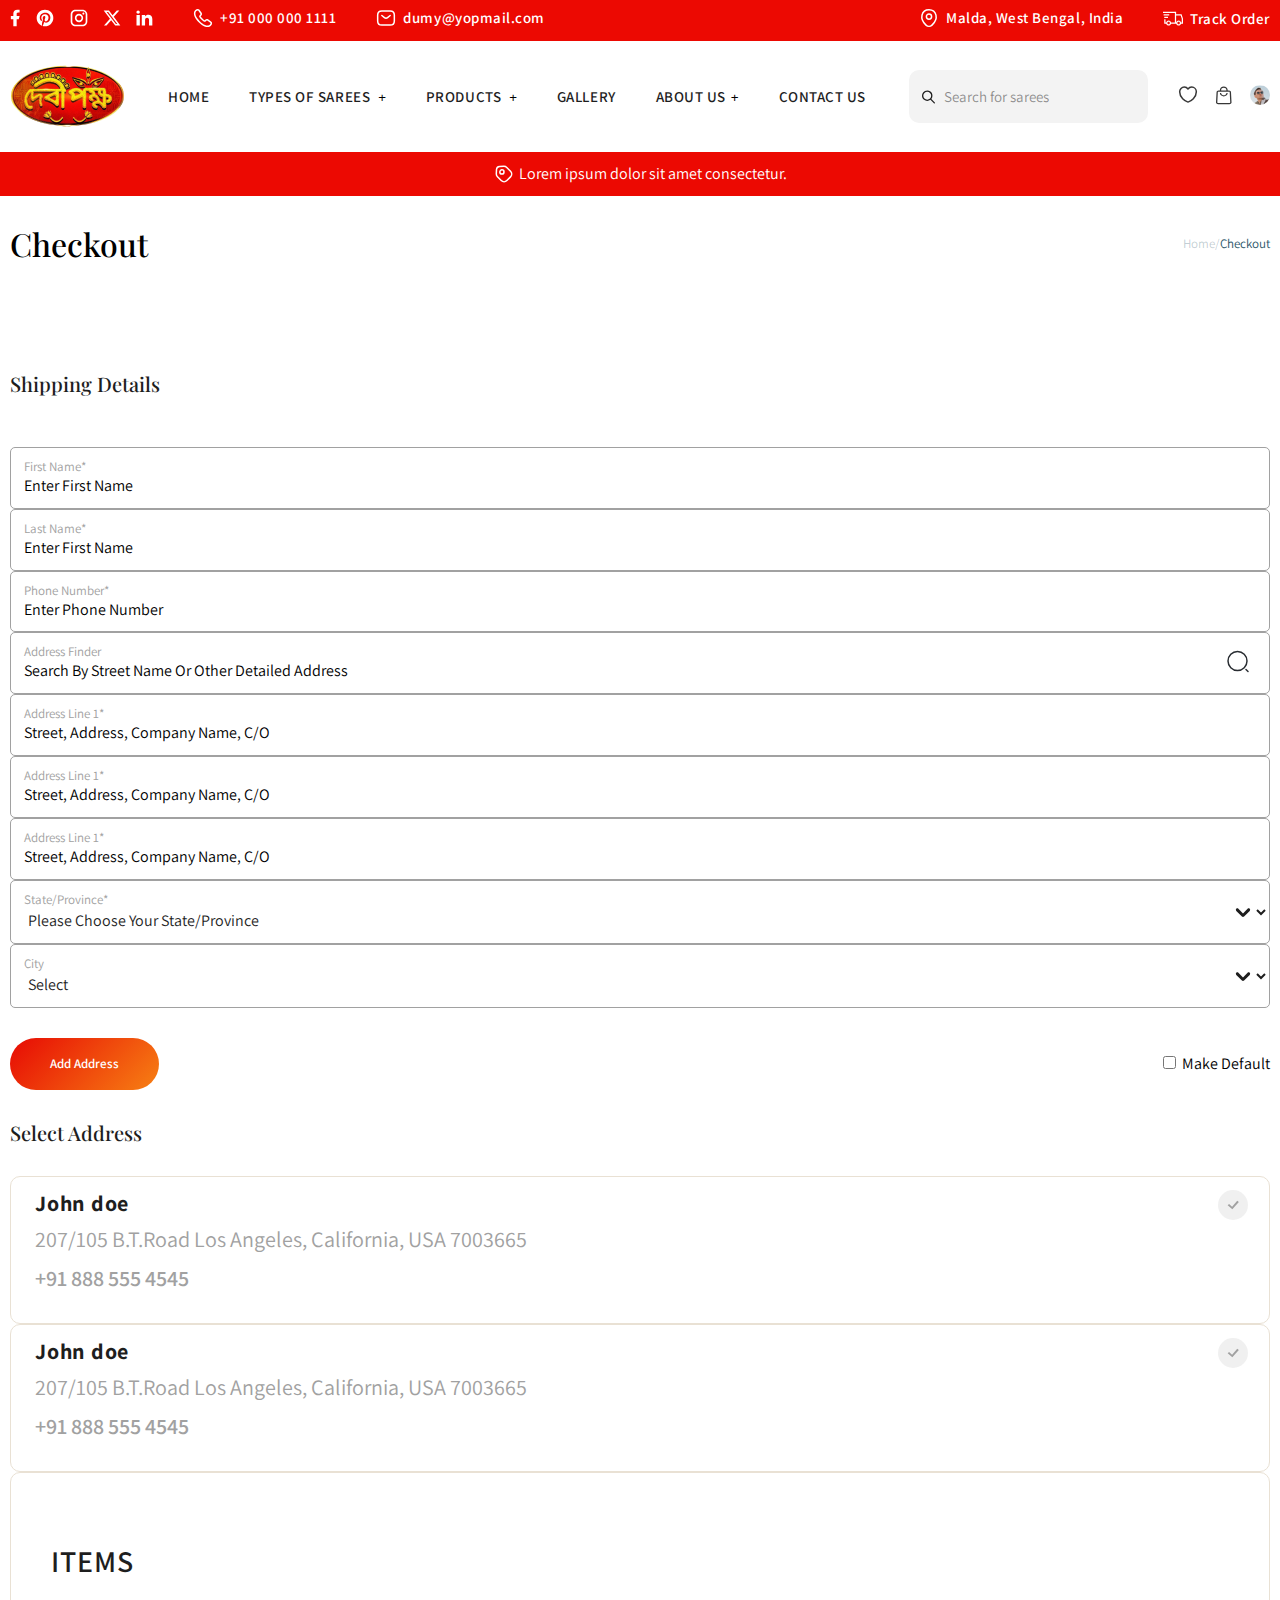
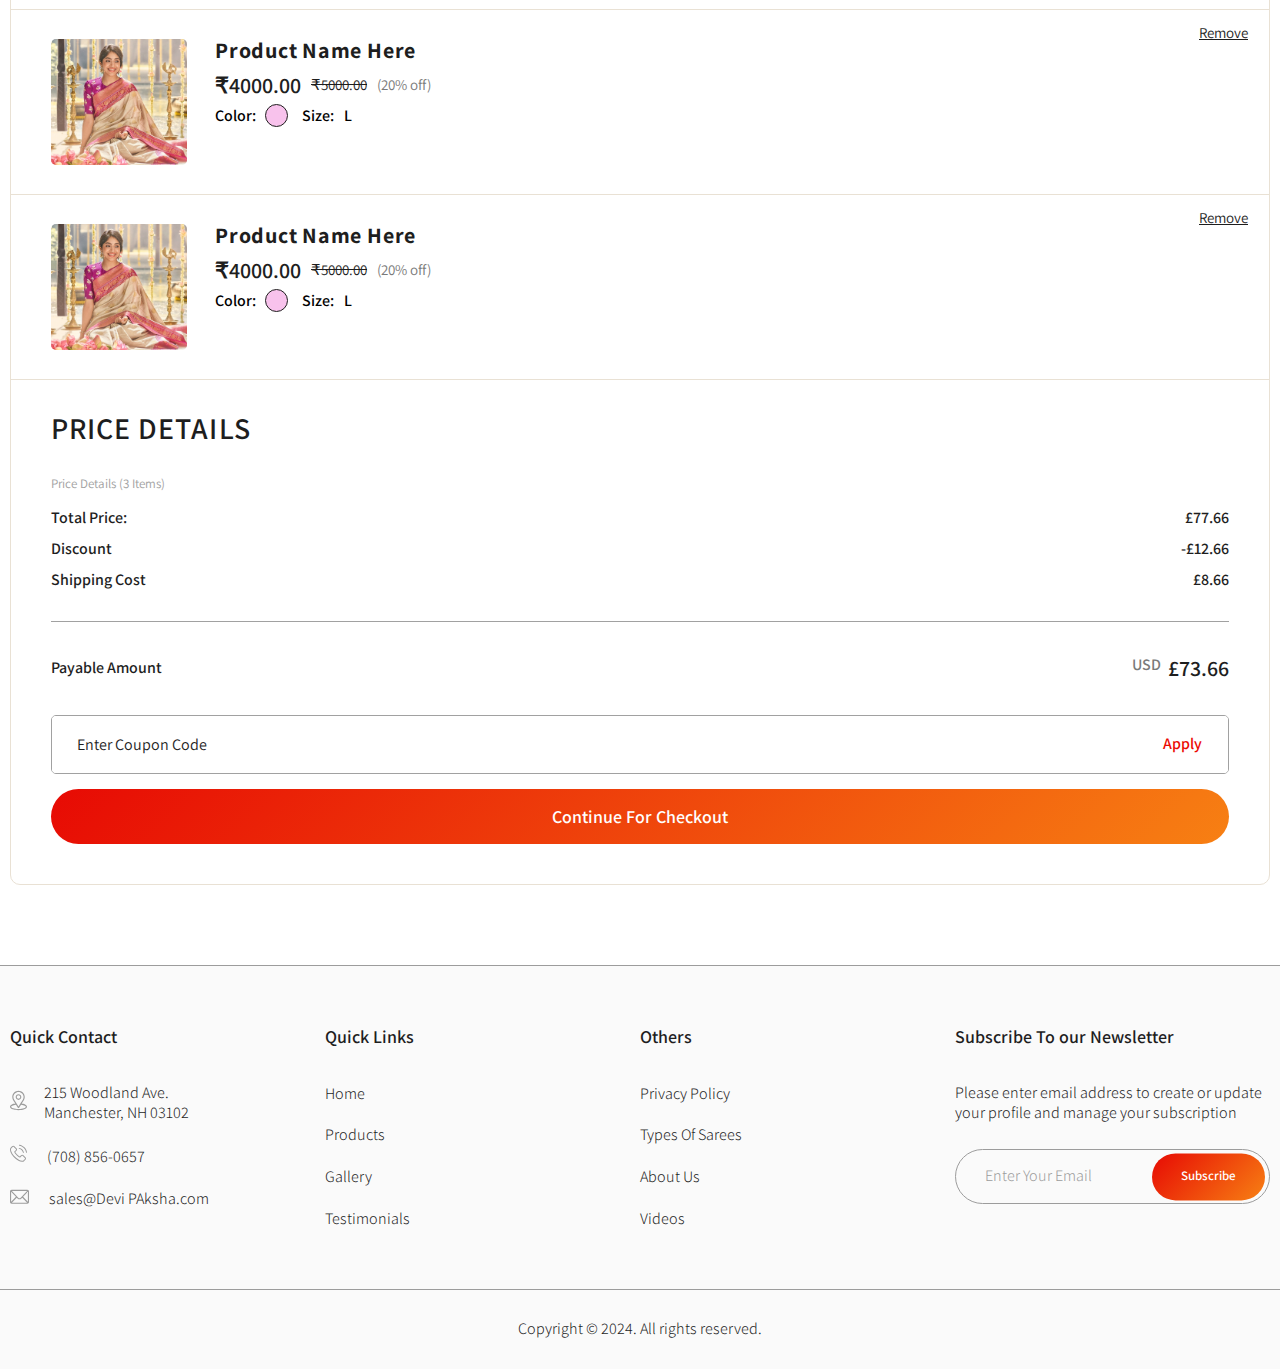
<file: check-out/index.html>
<!DOCTYPE html>
<html lang="en">

<head>
    <meta charset="UTF-8">
    <meta name="viewport" content="width=device-width, initial-scale=1.0">
    <link rel="stylesheet" type="text/css" href="/styled.css">
    <link rel="stylesheet" type="text/css" href="checkout.css">

    <link href="https://cdn.jsdelivr.net/npm/bootstrap@5.0.2/dist/css/bootstrap.min.css" rel="stylesheet"
        integrity="sha384-EVSTQN3/azprG1Anm3QDgpJLIm9Nao0Yz1ztcQTwFspd3yD65VohhpuuCOmLASjC" crossorigin="anonymous">
    <title>Product-Titel</title>
</head>

<body>
    <!-- header section -->
    <div class="headersection">
        <div class="headerTop">
            <div class="container">
                <div class="headerTopWrapper">
                    <div class="header_topLeft">
                        <ul class="socil_section">
                            <li>
                                <a href="/"><svg width="10" height="18" viewBox="0 0 10 18" fill="none"
                                        xmlns="http://www.w3.org/2000/svg">
                                        <path
                                            d="M6.66671 10.2501H8.75004L9.58337 6.91675H6.66671V5.25008C6.66671 4.39175 6.66671 3.58341 8.33337 3.58341H9.58337V0.783415C9.31171 0.747581 8.28587 0.666748 7.20254 0.666748C4.94004 0.666748 3.33337 2.04758 3.33337 4.58341V6.91675H0.833374V10.2501H3.33337V17.3334H6.66671V10.2501Z"
                                            fill="white" />
                                    </svg></a>
                            </li>
                            <li>
                                <a href="">
                                    <svg width="20" height="20" viewBox="0 0 20 20" fill="none"
                                        xmlns="http://www.w3.org/2000/svg">
                                        <path
                                            d="M7.53329 17.9501C8.33329 18.1917 9.14162 18.3334 9.99996 18.3334C12.2101 18.3334 14.3297 17.4554 15.8925 15.8926C17.4553 14.3298 18.3333 12.2102 18.3333 10.0001C18.3333 8.90573 18.1177 7.8221 17.699 6.81105C17.2802 5.80001 16.6663 4.88135 15.8925 4.10752C15.1187 3.3337 14.2 2.71987 13.189 2.30109C12.1779 1.8823 11.0943 1.66675 9.99996 1.66675C8.90561 1.66675 7.82198 1.8823 6.81093 2.30109C5.79988 2.71987 4.88122 3.3337 4.1074 4.10752C2.5446 5.67033 1.66663 7.78994 1.66663 10.0001C1.66663 13.5417 3.89163 16.5834 7.03329 17.7834C6.95829 17.1334 6.88329 16.0584 7.03329 15.3167L7.99162 11.2001C7.99162 11.2001 7.74996 10.7167 7.74996 9.95008C7.74996 8.80008 8.46663 7.94175 9.28329 7.94175C9.99996 7.94175 10.3333 8.46675 10.3333 9.14175C10.3333 9.85841 9.85829 10.8834 9.61662 11.8667C9.47496 12.6834 10.05 13.4001 10.8833 13.4001C12.3666 13.4001 13.5166 11.8167 13.5166 9.58341C13.5166 7.58341 12.0833 6.21675 10.025 6.21675C7.67496 6.21675 6.29163 7.96675 6.29163 9.80841C6.29163 10.5251 6.52496 11.2501 6.90829 11.7251C6.98329 11.7751 6.98329 11.8417 6.95829 11.9667L6.71663 12.8751C6.71663 13.0167 6.62496 13.0667 6.48329 12.9667C5.41663 12.5001 4.79996 10.9834 4.79996 9.75841C4.79996 7.12508 6.66662 4.73341 10.2666 4.73341C13.1333 4.73341 15.3666 6.79175 15.3666 9.52508C15.3666 12.3917 13.5916 14.6917 11.05 14.6917C10.2416 14.6917 9.44996 14.2584 9.16662 13.7501L8.60829 15.7251C8.41662 16.4417 7.89162 17.4001 7.53329 17.9751V17.9501Z"
                                            fill="white" />
                                    </svg>
                                </a>

                            </li>
                            <li>
                                <a href="/">
                                    <svg width="18" height="18" viewBox="0 0 18 18" fill="none"
                                        xmlns="http://www.w3.org/2000/svg">
                                        <path
                                            d="M5.49996 0.666748H12.5C15.1666 0.666748 17.3333 2.83341 17.3333 5.50008V12.5001C17.3333 13.782 16.8241 15.0113 15.9176 15.9178C15.0112 16.8242 13.7818 17.3334 12.5 17.3334H5.49996C2.83329 17.3334 0.666626 15.1667 0.666626 12.5001V5.50008C0.666626 4.2182 1.17585 2.98882 2.08228 2.0824C2.9887 1.17597 4.21808 0.666748 5.49996 0.666748ZM5.33329 2.33341C4.53764 2.33341 3.77458 2.64948 3.21197 3.21209C2.64936 3.7747 2.33329 4.53776 2.33329 5.33341V12.6667C2.33329 14.3251 3.67496 15.6667 5.33329 15.6667H12.6666C13.4623 15.6667 14.2253 15.3507 14.7879 14.7881C15.3506 14.2255 15.6666 13.4624 15.6666 12.6667V5.33341C15.6666 3.67508 14.325 2.33341 12.6666 2.33341H5.33329ZM13.375 3.58341C13.6512 3.58341 13.9162 3.69316 14.1115 3.88851C14.3069 4.08386 14.4166 4.34881 14.4166 4.62508C14.4166 4.90135 14.3069 5.1663 14.1115 5.36165C13.9162 5.557 13.6512 5.66675 13.375 5.66675C13.0987 5.66675 12.8337 5.557 12.6384 5.36165C12.443 5.1663 12.3333 4.90135 12.3333 4.62508C12.3333 4.34881 12.443 4.08386 12.6384 3.88851C12.8337 3.69316 13.0987 3.58341 13.375 3.58341ZM8.99996 4.83341C10.105 4.83341 11.1648 5.2724 11.9462 6.0538C12.7276 6.8352 13.1666 7.89501 13.1666 9.00008C13.1666 10.1051 12.7276 11.165 11.9462 11.9464C11.1648 12.7278 10.105 13.1667 8.99996 13.1667C7.89489 13.1667 6.83508 12.7278 6.05368 11.9464C5.27228 11.165 4.83329 10.1051 4.83329 9.00008C4.83329 7.89501 5.27228 6.8352 6.05368 6.0538C6.83508 5.2724 7.89489 4.83341 8.99996 4.83341ZM8.99996 6.50008C8.33692 6.50008 7.70103 6.76347 7.23219 7.23231C6.76335 7.70115 6.49996 8.33704 6.49996 9.00008C6.49996 9.66312 6.76335 10.299 7.23219 10.7678C7.70103 11.2367 8.33692 11.5001 8.99996 11.5001C9.663 11.5001 10.2989 11.2367 10.7677 10.7678C11.2366 10.299 11.5 9.66312 11.5 9.00008C11.5 8.33704 11.2366 7.70115 10.7677 7.23231C10.2989 6.76347 9.663 6.50008 8.99996 6.50008Z"
                                            fill="white" />
                                    </svg>
                                </a>

                            </li>
                            <li>
                                <a href="">
                                    <svg width="18" height="16" viewBox="0 0 18 16" fill="none"
                                        xmlns="http://www.w3.org/2000/svg">
                                        <path
                                            d="M13.7925 0.5H16.3483L10.765 6.85417L17.3333 15.5H12.19L8.16246 10.2558L3.55329 15.5H0.994959L6.96746 8.70417L0.666626 0.5H5.93996L9.58162 5.29333L13.7925 0.5ZM12.8958 13.9767H14.3125L5.16996 1.94333H3.64996L12.8958 13.9767Z"
                                            fill="white" />
                                    </svg>
                                </a>

                            </li>
                            <li>
                                <a href="/">
                                    <svg width="17" height="16" viewBox="0 0 17 16" fill="none"
                                        xmlns="http://www.w3.org/2000/svg">
                                        <path
                                            d="M3.78329 2.16677C3.78306 2.60879 3.60726 3.03263 3.29454 3.34503C2.98182 3.65744 2.55781 3.83282 2.11578 3.8326C1.67376 3.83238 1.24992 3.65657 0.937517 3.34386C0.625113 3.03114 0.44973 2.60713 0.449951 2.1651C0.450172 1.72307 0.625979 1.29924 0.938696 0.986834C1.25141 0.674429 1.67542 0.499047 2.11745 0.499268C2.55948 0.499489 2.98331 0.675295 3.29572 0.988012C3.60812 1.30073 3.78351 1.72474 3.78329 2.16677ZM3.83329 5.06677H0.499951V15.5001H3.83329V5.06677ZM9.09995 5.06677H5.78329V15.5001H9.06662V10.0251C9.06662 6.9751 13.0416 6.69177 13.0416 10.0251V15.5001H16.3333V8.89177C16.3333 3.7501 10.45 3.94177 9.06662 6.46677L9.09995 5.06677Z"
                                            fill="white" />
                                    </svg>
                                </a>

                            </li>
                        </ul>
                        <ul class="adress_details">
                            <li>
                                <a href="tel:+91 000 000 1111">
                                    <img src="/assets/logo/phoneIcon.svg" alt="phone">+91 000 000 1111
                                </a>
                            </li>
                            <li>
                                <a href="mailto:dumy@yopmail.com">
                                    <img src="/assets/logo/MailIcon.svg" alt="phone">dumy@yopmail.com
                                </a>
                            </li>
                        </ul>
                    </div>
                    <div class="headertopRight">
                        <ul class="adress_details">
                            <li>
                                <a href="tel:+91 000 000 1111">
                                    <img src="/assets/logo/locatonicon.svg" alt="phone">Malda, West Bengal, India
                                </a>
                            </li>
                            <li>
                                <a href="mailto:dumy@yopmail.com">
                                    <img src="/assets/logo/order.svg" alt="phone">Track Order
                                </a>
                            </li>
                        </ul>
                    </div>
                </div>
            </div>
        </div>
        <div class="container">

            <div class="header_wrapper">
                <a href="/" class="logoWrap">
                    <img src="/assets/images/brandLogo.png" alt="logo" />
                </a>
                <div class="navitem">
                    <ul>
                        <li>
                            <a>Home</a>
                        </li>
                        <li>
                            <a>Types Of Sarees </a> <button>+</button>
                        </li>
                        <li>
                            <a>Products </a> <button>+</button>
                        </li>
                        <li>
                            <a>Gallery</a>
                        </li>
                        <li>
                            <a>About Us </a><button>+</button>
                        </li>
                        <li>
                            <a>Contact Us</a>
                        </li>
                    </ul>
                </div>
                <div class="menuebar">
                    <div class="serchouterWrap">
                        <i>
                            <img src="/assets/logo/search.svg" alt="search" />
                        </i>
                        <input type="text" value="" class="searchsection" placeholder="Search for sarees">
                    </div>
                    <div class="cmn_section">
                        <button><i>
                                <img src="/assets/logo/heart.svg" alt="hearticon" />
                            </i></button>
                        <button><i>
                                <img src="/assets/logo/cartIcon.svg" alt="hearticon" />
                            </i></button>
                        <button class="userSection"><i>
                                <img src="/assets/images/userImage.png" alt="hearticon" />
                            </i></button>
                    </div>
                </div>
            </div>
        </div>
        <div class="headerBottom">
            <div class="container">
                <div class="flex headerTag">
                    <i><svg width="20" height="20" viewBox="0 0 20 20" fill="none" xmlns="http://www.w3.org/2000/svg">
                            <path
                                d="M3.47483 12.7502L7.24983 16.5252C8.79983 18.0752 11.3165 18.0752 12.8748 16.5252L16.5332 12.8668C18.0832 11.3168 18.0832 8.80016 16.5332 7.24183L12.7498 3.47516C11.9582 2.6835 10.8665 2.2585 9.74983 2.31683L5.58316 2.51683C3.9165 2.59183 2.5915 3.91683 2.50816 5.57516L2.30816 9.74183C2.25816 10.8668 2.68316 11.9585 3.47483 12.7502Z"
                                stroke="white" stroke-width="1.5" stroke-linecap="round" stroke-linejoin="round" />
                            <path
                                d="M7.91659 10.0002C9.06718 10.0002 9.99992 9.06742 9.99992 7.91683C9.99992 6.76624 9.06718 5.8335 7.91659 5.8335C6.76599 5.8335 5.83325 6.76624 5.83325 7.91683C5.83325 9.06742 6.76599 10.0002 7.91659 10.0002Z"
                                stroke="white" stroke-width="1.5" stroke-linecap="round" />
                        </svg>
                    </i>
                    <p>Lorem ipsum dolor sit amet consectetur.</p>
                </div>
            </div>
        </div>
    </div>
    <!-- bradecrum section -->
    <div class="productlistingWrap">
        <div class="bradcrumwrap">
            <div class="container">
                <div class="commonhead">

                    <h1>Checkout</h1>
                    <div class="flex bredcrum">
                        <a href="">Home </a>/
                        <p> Checkout</p>
                    </div>
                </div>
            </div>
        </div>
    </div>
    <!-- body section  -->
    <div class="checkoutWrapper">
        <div class="container">
            <div class="checkoutmainWrap">
                <div class="row">
                    <div class="col-lg-8">
                        <div class="checkoutformgroup">
                            <h2>Shipping Details</h2>
                            <div class="inpurt_sectionWrap">
                                <form>
                                    <div class="row gx-4 gy-4">
                                        <div class="col-lg-6">
                                            <div class="commoninput">
                                                <label for="">First Name*</label>
                                                <input type="text" placeholder="Enter First Name">
                                            </div>
                                        </div>
                                        <div class="col-lg-6">
                                            <div class="commoninput">
                                                <label for="">Last Name*</label>
                                                <input type="text" placeholder="Enter First Name">
                                            </div>
                                        </div>
                                        <div class="col-lg-12">
                                            <div class="commoninput">
                                                <label for="">Phone Number*</label>
                                                <input type="text" placeholder="Enter Phone Number">
                                            </div>
                                        </div>
                                        <div class="col-lg-12">
                                            <div class="commoninput">
                                                <label for="">Address Finder</label>
                                                <input type="text"
                                                    placeholder="Search By Street Name Or Other Detailed Address">
                                                <button class="inputIcon">
                                                    <svg width="24" height="24" viewBox="0 0 24 24" fill="none"
                                                        xmlns="http://www.w3.org/2000/svg">
                                                        <path
                                                            d="M11.5 21C16.7467 21 21 16.7467 21 11.5C21 6.25329 16.7467 2 11.5 2C6.25329 2 2 6.25329 2 11.5C2 16.7467 6.25329 21 11.5 21Z"
                                                            stroke="#292D32" stroke-width="1.5" stroke-linecap="round"
                                                            stroke-linejoin="round" />
                                                        <path d="M22 22L20 20" stroke="#292D32" stroke-width="1.5"
                                                            stroke-linecap="round" stroke-linejoin="round" />
                                                    </svg>

                                                </button>
                                            </div>
                                        </div>
                                        <div class="col-lg-12">
                                            <div class="commoninput">
                                                <label for="">Address Line 1*</label>
                                                <input type="text" placeholder="Street, Address, Company Name, C/O">

                                            </div>
                                        </div>
                                        <div class="col-lg-12">
                                            <div class="commoninput">
                                                <label for="">Address Line 1*</label>
                                                <input type="text" placeholder="Street, Address, Company Name, C/O">

                                            </div>
                                        </div>
                                        <div class="col-lg-12">
                                            <div class="commoninput">
                                                <label for="">Address Line 1*</label>
                                                <input type="text" placeholder="Street, Address, Company Name, C/O">

                                            </div>
                                        </div>
                                        <div class="col-lg-6">
                                            <div class="customSelect">
                                                <label for="">State/Province*</label>
                                                <select class="form-control form-control-l">
                                                    <option>Please Choose Your State/Province</option>
                                                </select>
                                                <i>
                                                    <svg width="16" height="10" viewBox="0 0 16 10" fill="none"
                                                        xmlns="http://www.w3.org/2000/svg">
                                                        <path fill-rule="evenodd" clip-rule="evenodd"
                                                            d="M9.0599 9.06001C8.77865 9.34091 8.3974 9.49869 7.9999 9.49869C7.6024 9.49869 7.22115 9.34091 6.9399 9.06001L1.2819 3.40401C1.00064 3.12262 0.84268 2.74102 0.842773 2.34316C0.842867 1.9453 1.00101 1.56377 1.2824 1.28251C1.56379 1.00125 1.9454 0.84329 2.34325 0.843384C2.74111 0.843478 3.12264 1.00162 3.4039 1.28301L7.9999 5.87901L12.5959 1.28301C12.8787 1.00964 13.2575 0.858265 13.6508 0.861496C14.0441 0.864727 14.4204 1.0223 14.6986 1.30028C14.9769 1.57827 15.1348 1.95441 15.1384 2.34771C15.142 2.741 14.991 3.11998 14.7179 3.40301L9.0609 9.06101L9.0599 9.06001Z"
                                                            fill="#1E1E1E" />
                                                    </svg>

                                                </i>
                                            </div>
                                        </div>
                                        <div class="col-lg-6">
                                            <div class="customSelect">
                                                <label for="">City</label>
                                                <select class="form-control form-control-l">
                                                    <option>Select</option>
                                                </select>
                                                <i>
                                                    <svg width="16" height="10" viewBox="0 0 16 10" fill="none"
                                                        xmlns="http://www.w3.org/2000/svg">
                                                        <path fill-rule="evenodd" clip-rule="evenodd"
                                                            d="M9.0599 9.06001C8.77865 9.34091 8.3974 9.49869 7.9999 9.49869C7.6024 9.49869 7.22115 9.34091 6.9399 9.06001L1.2819 3.40401C1.00064 3.12262 0.84268 2.74102 0.842773 2.34316C0.842867 1.9453 1.00101 1.56377 1.2824 1.28251C1.56379 1.00125 1.9454 0.84329 2.34325 0.843384C2.74111 0.843478 3.12264 1.00162 3.4039 1.28301L7.9999 5.87901L12.5959 1.28301C12.8787 1.00964 13.2575 0.858265 13.6508 0.861496C14.0441 0.864727 14.4204 1.0223 14.6986 1.30028C14.9769 1.57827 15.1348 1.95441 15.1384 2.34771C15.142 2.741 14.991 3.11998 14.7179 3.40301L9.0609 9.06101L9.0599 9.06001Z"
                                                            fill="#1E1E1E" />
                                                    </svg>

                                                </i>
                                            </div>
                                        </div>
                                    </div>
                                    <div class="inputFormsubmit">
                                        <button class="primaryBtn">Add Address</button>
                                        <div class="form-check form-check-inline">
                                            <input class="form-check-input" type="checkbox" id="inlineCheckbox1"
                                                value="option1">
                                            <label class="form-check-label" for="inlineCheckbox1">Make Default</label>
                                        </div>
                                    </div>
                                    <div class="addressselect">
                                        <h2>Select Address</h2>
                                        <div class="row g-4">
                                            <div class="col-lg-6">
                                                <div class="addresssectionSwitch">
                                                    <div class="addresspart active">
                                                        <div class="form-check checkBox">
                                                            <input class="form-check-input position-static" type="radio"
                                                                name="blankRadio" id="blankRadio1" value="option1"
                                                                aria-label="...">
                                                        </div>
                                                        <p class="nameText">John doe</p>
                                                        <p class="addressText">207/105 B.T.Road Los Angeles, California,
                                                            USA 7003665</p>
                                                        <p class="contactNumberText">+91 888 555 4545</p>
                                                        <div class="checkicon">
                                                            <svg width="12" height="10" viewBox="0 0 12 10" fill="none"
                                                                xmlns="http://www.w3.org/2000/svg">
                                                                <path
                                                                    d="M10.2155 0.677979L5.08983 6.64586L2.05944 3.9716L0.661133 5.20647L5.32142 9.32205L11.8476 1.91285L10.2155 0.677979Z"
                                                                    fill="currentColor" />
                                                            </svg>

                                                        </div>
                                                    </div>
                                                </div>
                                            </div>
                                            <div class="col-lg-6">
                                                <div class="addresssectionSwitch">
                                                    <div class="addresspart">
                                                        <div class="form-check checkBox">
                                                            <input class="form-check-input position-static" type="radio"
                                                                name="blankRadio" id="blankRadio2" value="optio2"
                                                                aria-label="...">
                                                        </div>
                                                        <p class="nameText">John doe</p>
                                                        <p class="addressText">207/105 B.T.Road Los Angeles, California,
                                                            USA 7003665</p>
                                                        <p class="contactNumberText">+91 888 555 4545</p>
                                                        <div class="checkicon">
                                                            <svg width="12" height="10" viewBox="0 0 12 10" fill="none"
                                                                xmlns="http://www.w3.org/2000/svg">
                                                                <path
                                                                    d="M10.2155 0.677979L5.08983 6.64586L2.05944 3.9716L0.661133 5.20647L5.32142 9.32205L11.8476 1.91285L10.2155 0.677979Z"
                                                                    fill="currentColor" />
                                                            </svg>

                                                        </div>

                                                    </div>
                                                </div>
                                            </div>
                                        </div>
                                    </div>

                                </form>
                            </div>
                        </div>
                    </div>
                    <div class="col-lg-4">
                        <div class="paymentcard">
                            <div class="checkoutListWrap">
                            <p class="cardTitelvalue">Items</p>
                                <div class="procuct_sectionList">
                                    <div class="ech_listCard">
                                        <div class=" product_sectionWrap">
                                            <figure>
                                                <img src="/assets/images/trending1.png" alt="productimg"
                                                    width="136" height="126">
                                            </figure>
                                            <div class="product_TitleSection">
                                                <p class="productTitleText">Product Name Here</p>
                                                <div class="flex productValue">
                                                    <p class="productprice">₹4000.00</p>
                                                    <p class="actualprice">₹5000.00</p>
                                                    <p class="offerText">(20% off)</p>
                                                </div>
                                                <div class="colorsection flex">
                                                    <div class="flex colorSectionColorValue">
                                                        <p class="sectionTitle">Color:</p>
                                                        <div class="colorsegmetn"></div>
                                                    </div>
                                                    <div class="sizevalue">
                                                        <p class="sectionTitle">Size: <span>L</span></p>

                                                    </div>
                                                </div>
                                            </div>

                                        </div>
                                        <button>Remove</button>

                                    </div>
                                    <div class="ech_listCard">
                                        <div class=" product_sectionWrap">
                                            <figure>
                                                <img src="/assets/images/trending1.png" alt="productimg"
                                                    width="136" height="126">
                                            </figure>
                                            <div class="product_TitleSection">
                                                <p class="productTitleText">Product Name Here</p>
                                                <div class="flex productValue">
                                                    <p class="productprice">₹4000.00</p>
                                                    <p class="actualprice">₹5000.00</p>
                                                    <p class="offerText">(20% off)</p>
                                                </div>
                                                <div class="colorsection flex">
                                                    <div class="flex colorSectionColorValue">
                                                        <p class="sectionTitle">Color:</p>
                                                        <div class="colorsegmetn"></div>
                                                    </div>
                                                    <div class="sizevalue">
                                                        <p class="sectionTitle">Size: <span>L</span></p>

                                                    </div>
                                                </div>
                                            </div>

                                        </div>
                                        <button>Remove</button>

                                    </div>
                                </div>
                            </div>


                            <p class="cardTitelvalue">Price Details</p>
                            <div class="pricedetailWrap">
                                <div class="priceSectionWrap">
                                    <p class="priceDetailsText">Price Details (3 Items)</p>
                                    <div class="priceTextWrap">
                                        <p>Total Price:</p>
                                        <p>£77.66</p>
                                    </div>
                                    <div class="priceTextWrap discount">
                                        <p>Discount</p>
                                        <p>-£12.66</p>
                                    </div>
                                    <div class="priceTextWrap">
                                        <p>Shipping Cost</p>
                                        <p>£8.66</p>
                                    </div>
                                </div>
                                <div class="totalvalue">
                                    <p class="payableText">Payable Amount</p>
                                    <p class="totalvaluetext"><span>USD</span> £73.66</p>
                                </div>
                            </div>

                            <div class="couponSection">
                                <input type="text" placeholder="Enter Coupon Code">
                                <button>Apply</button>
                            </div>
                            <button class="primaryBtn continuebtn">Continue for Checkout</button>
                            
                        </div>
                    </div>
                </div>
            </div>

        </div>
    </div>
    <!-- footer section -->
    <div class="footer">
        <div class="footerMainSection">
            <div class="container">
                <div class="footerlinksSection">
                    <div class="echsection ">
                        <h3>Quick Contact</h3>
                        <div class="footerlistWrap">
                            <p class="footerlist flex">
                                <i><svg width="17" height="21" viewBox="0 0 17 21" fill="none"
                                        xmlns="http://www.w3.org/2000/svg">
                                        <path
                                            d="M11.7291 13.5807C13.7873 10.3509 13.5286 10.7539 13.5879 10.6697C14.3373 9.61273 14.7333 8.36875 14.7333 7.07214C14.7333 3.6336 11.943 0.801025 8.5 0.801025C5.06819 0.801025 2.26667 3.62801 2.26667 7.07214C2.26667 8.36791 2.67104 9.64446 3.44496 10.7157L5.27083 13.5807C3.31866 13.8807 0 14.7747 0 16.7432C0 17.4608 0.468369 18.4835 2.69968 19.2804C4.25771 19.8368 6.31762 20.1432 8.5 20.1432C12.5809 20.1432 17 18.9921 17 16.7432C17 14.7744 13.6852 13.8813 11.7291 13.5807ZM4.39163 10.0923C4.3854 10.0825 4.37889 10.073 4.3721 10.0636C3.7281 9.17768 3.4 8.12769 3.4 7.07214C3.4 4.23812 5.682 1.93436 8.5 1.93436C11.3121 1.93436 13.6 4.23914 13.6 7.07214C13.6 8.12939 13.2781 9.14376 12.6689 10.0064C12.6143 10.0784 12.8991 9.63593 8.5 16.5388L4.39163 10.0923ZM8.5 19.0099C4.04245 19.0099 1.13333 17.6997 1.13333 16.7432C1.13333 16.1004 2.62812 15.0434 5.94048 14.6314L8.02211 17.8978C8.0733 17.9782 8.14392 18.0443 8.22744 18.0901C8.31097 18.1359 8.4047 18.16 8.49996 18.16C8.59523 18.16 8.68896 18.1359 8.77248 18.0901C8.856 18.0443 8.92663 17.9782 8.97781 17.8978L11.0594 14.6314C14.3718 15.0434 15.8667 16.1004 15.8667 16.7432C15.8667 17.6915 12.9837 19.0099 8.5 19.0099Z"
                                            fill="#9C9C9C" />
                                        <path
                                            d="M8.49996 4.23877C6.93766 4.23877 5.66663 5.5098 5.66663 7.0721C5.66663 8.6344 6.93766 9.90544 8.49996 9.90544C10.0623 9.90544 11.3333 8.6344 11.3333 7.0721C11.3333 5.5098 10.0623 4.23877 8.49996 4.23877ZM8.49996 8.7721C7.56258 8.7721 6.79996 8.00948 6.79996 7.0721C6.79996 6.13472 7.56258 5.3721 8.49996 5.3721C9.43734 5.3721 10.2 6.13472 10.2 7.0721C10.2 8.00948 9.43734 8.7721 8.49996 8.7721Z"
                                            fill="#9C9C9C" />
                                    </svg>
                                </i>

                                215 Woodland Ave. Manchester, NH 03102

                            </p>
                            <a class="footerlist flex">
                                <i><svg width="17" height="18" viewBox="0 0 17 18" fill="none"
                                        xmlns="http://www.w3.org/2000/svg">
                                        <path
                                            d="M13.4425 11.3472C13.094 10.9843 12.6736 10.7903 12.228 10.7903C11.7861 10.7903 11.3621 10.9807 10.9992 11.3437L9.86372 12.4755C9.77029 12.4252 9.67687 12.3785 9.58704 12.3318C9.45769 12.2671 9.33552 12.206 9.23132 12.1413C8.16773 11.4658 7.20116 10.5855 6.27412 9.44645C5.82497 8.87872 5.52314 8.40083 5.30396 7.91575C5.5986 7.64626 5.87168 7.36599 6.13758 7.0965C6.23819 6.99589 6.3388 6.89169 6.43941 6.79108C7.19398 6.03651 7.19398 5.05916 6.43941 4.30459L5.45847 3.32365C5.34708 3.21226 5.2321 3.09728 5.1243 2.9823C4.90871 2.75952 4.68234 2.52956 4.44878 2.31397C4.10024 1.96902 3.68343 1.78577 3.24506 1.78577C2.80669 1.78577 2.3827 1.96902 2.02338 2.31397L2.01619 2.32115L0.794508 3.55362C0.334579 4.01355 0.0722765 4.57408 0.0147854 5.22445C-0.0714511 6.27366 0.237563 7.25101 0.474714 7.8906C1.05681 9.46082 1.92636 10.9161 3.2235 12.4755C4.79732 14.3547 6.69093 15.8387 8.85403 16.8843C9.68046 17.276 10.7836 17.7395 12.016 17.8186C12.0915 17.8222 12.1705 17.8258 12.2424 17.8258C13.0724 17.8258 13.7695 17.5275 14.3157 16.9347C14.3193 16.9275 14.3265 16.9239 14.3301 16.9167C14.5169 16.6903 14.7325 16.4855 14.9589 16.2663C15.1134 16.119 15.2715 15.9645 15.426 15.8028C15.7817 15.4327 15.9685 15.0015 15.9685 14.5596C15.9685 14.114 15.7781 13.6864 15.4152 13.3271L13.4425 11.3472ZM14.7289 15.1309C14.7253 15.1309 14.7253 15.1345 14.7289 15.1309C14.5888 15.2818 14.445 15.4183 14.2905 15.5692C14.057 15.792 13.8198 16.0256 13.597 16.2879C13.2341 16.6759 12.8065 16.8592 12.246 16.8592C12.1921 16.8592 12.1346 16.8592 12.0807 16.8556C11.0135 16.7873 10.0218 16.3705 9.27803 16.0148C7.24428 15.0303 5.45847 13.6325 3.97448 11.8611C2.7492 10.3843 1.92996 9.01886 1.38738 7.55284C1.05322 6.65813 0.931049 5.96105 0.984947 5.3035C1.02088 4.8831 1.18257 4.53456 1.48081 4.23632L2.70608 3.01105C2.88215 2.84576 3.069 2.75593 3.25225 2.75593C3.47862 2.75593 3.66187 2.89247 3.77685 3.00745L3.78763 3.01823C4.00682 3.22304 4.21522 3.43504 4.43441 3.66141C4.5458 3.77639 4.66078 3.89138 4.77576 4.00995L5.7567 4.99089C6.13758 5.37177 6.13758 5.7239 5.7567 6.10478C5.6525 6.20898 5.55189 6.31319 5.44769 6.41379C5.14586 6.72281 4.8584 7.01026 4.5458 7.29053C4.53861 7.29772 4.53142 7.30131 4.52783 7.3085C4.21882 7.61751 4.27631 7.91934 4.34099 8.12415L4.35177 8.15649C4.60688 8.77452 4.9662 9.35662 5.51236 10.0501L5.51596 10.0537C6.50768 11.2754 7.5533 12.2276 8.70671 12.957C8.85403 13.0504 9.00494 13.1259 9.14867 13.1977C9.27803 13.2624 9.4002 13.3235 9.5044 13.3882C9.51877 13.3954 9.53314 13.4061 9.54752 13.4133C9.66969 13.4744 9.78467 13.5032 9.90324 13.5032C10.2015 13.5032 10.3883 13.3163 10.4494 13.2552L11.6783 12.0264C11.8004 11.9042 11.9945 11.7569 12.2208 11.7569C12.4436 11.7569 12.6269 11.897 12.7383 12.0192L12.7455 12.0264L14.7253 14.0062C15.0954 14.3727 15.0954 14.75 14.7289 15.1309ZM9.1882 4.85076C10.1296 5.00886 10.9848 5.45441 11.6675 6.13712C12.3502 6.81983 12.7922 7.675 12.9539 8.61642C12.9934 8.85357 13.1982 9.01886 13.4318 9.01886C13.4605 9.01886 13.4857 9.01526 13.5144 9.01167C13.7803 8.96855 13.9564 8.71703 13.9132 8.45113C13.7192 7.31209 13.1802 6.27366 12.3574 5.45082C11.5346 4.62798 10.4961 4.089 9.35708 3.89497C9.09118 3.85185 8.84325 4.02792 8.79654 4.29022C8.74983 4.55252 8.9223 4.80764 9.1882 4.85076ZM16.9926 8.311C16.6728 6.43535 15.7889 4.72859 14.4307 3.37036C13.0724 2.01214 11.3657 1.12821 9.49003 0.808421C9.22772 0.761709 8.97979 0.941369 8.93308 1.20367C8.88996 1.46957 9.06603 1.7175 9.33193 1.76421C11.0064 2.04807 12.5335 2.84217 13.748 4.05307C14.9625 5.26757 15.753 6.79467 16.0368 8.4691C16.0763 8.70625 16.2812 8.87154 16.5147 8.87154C16.5435 8.87154 16.5686 8.86794 16.5974 8.86435C16.8597 8.82483 17.0393 8.5733 16.9926 8.311Z"
                                            fill="#9C9C9C" />
                                    </svg>

                                </i>

                                (708) 856-0657

                            </a>
                            <a class="footerlist flex">
                                <i><svg width="19" height="15" viewBox="0 0 19 15" fill="none"
                                        xmlns="http://www.w3.org/2000/svg">
                                        <path
                                            d="M17.3301 0.825439H1.66992C0.747271 0.825439 0 1.61341 0 2.57544V13.0754C0 14.0432 0.752764 14.8254 1.66992 14.8254H17.3301C18.245 14.8254 19 14.0465 19 13.0754V2.57544C19 1.61512 18.2557 0.825439 17.3301 0.825439ZM17.0962 1.99211L10.6808 8.67971C10.3654 9.01027 9.94605 9.19227 9.5 9.19227C9.05395 9.19227 8.63461 9.01023 8.31814 8.67862L1.90379 1.99211H17.0962ZM1.11328 12.838V2.81363L5.92407 7.82855L1.11328 12.838ZM1.90449 13.6588L6.71338 8.65132L7.53198 9.50466C8.05767 10.0556 8.75659 10.3589 9.5 10.3589C10.2434 10.3589 10.9423 10.0556 11.467 9.50575L12.2866 8.65132L17.0955 13.6588H1.90449ZM17.8867 12.838L13.0759 7.82855L17.8867 2.81363V12.838Z"
                                            fill="#9C9C9C" />
                                    </svg>

                                </i>

                                sales@Devi PAksha.com

                            </a>
                        </div>
                    </div>
                    <div class="echsection">
                        <h3>Quick Links</h3>
                        <div class="footerlistWrap">

                            <a class="footerlist">
                                Home
                            </a>
                            <a class="footerlist">
                                Products
                            </a>
                            <a class="footerlist">
                                Gallery
                            </a>
                            <a class="footerlist">
                                Testimonials
                            </a>

                        </div>
                    </div>
                    <div class="echsection">
                        <h3>Others</h3>
                        <div class="footerlistWrap">
                            <a class="footerlist">
                                Privacy Policy
                            </a>
                            <a class="footerlist">
                                Types Of Sarees
                            </a>
                            <a class="footerlist">
                                About Us
                            </a>
                            <a class="footerlist">
                                Videos
                            </a>

                        </div>
                    </div>
                    <div class="echsection">
                        <h3>Subscribe To our Newsletter </h3>
                        <div class="footerlistWrap">
                            <p>Please enter email address to create or update your profile and manage your
                                subscription
                            </p>
                            <div class="newsletterWrap">
                                <input type="text" placeholder="Enter Your Email">
                                <button class="primaryBtn">Subscribe</button>
                            </div>

                        </div>
                    </div>
                </div>
            </div>
        </div>
        <div class="footerbottomsection">
            <p>Copyright © 2024. All rights reserved.</p>
        </div>
    </div>
</body>

<script src="https://cdn.jsdelivr.net/npm/bootstrap@5.0.2/dist/js/bootstrap.bundle.min.js"
    integrity="sha384-MrcW6ZMFYlzcLA8Nl+NtUVF0sA7MsXsP1UyJoMp4YLEuNSfAP+JcXn/tWtIaxVXM"
    crossorigin="anonymous"></script>

</html>
</file>
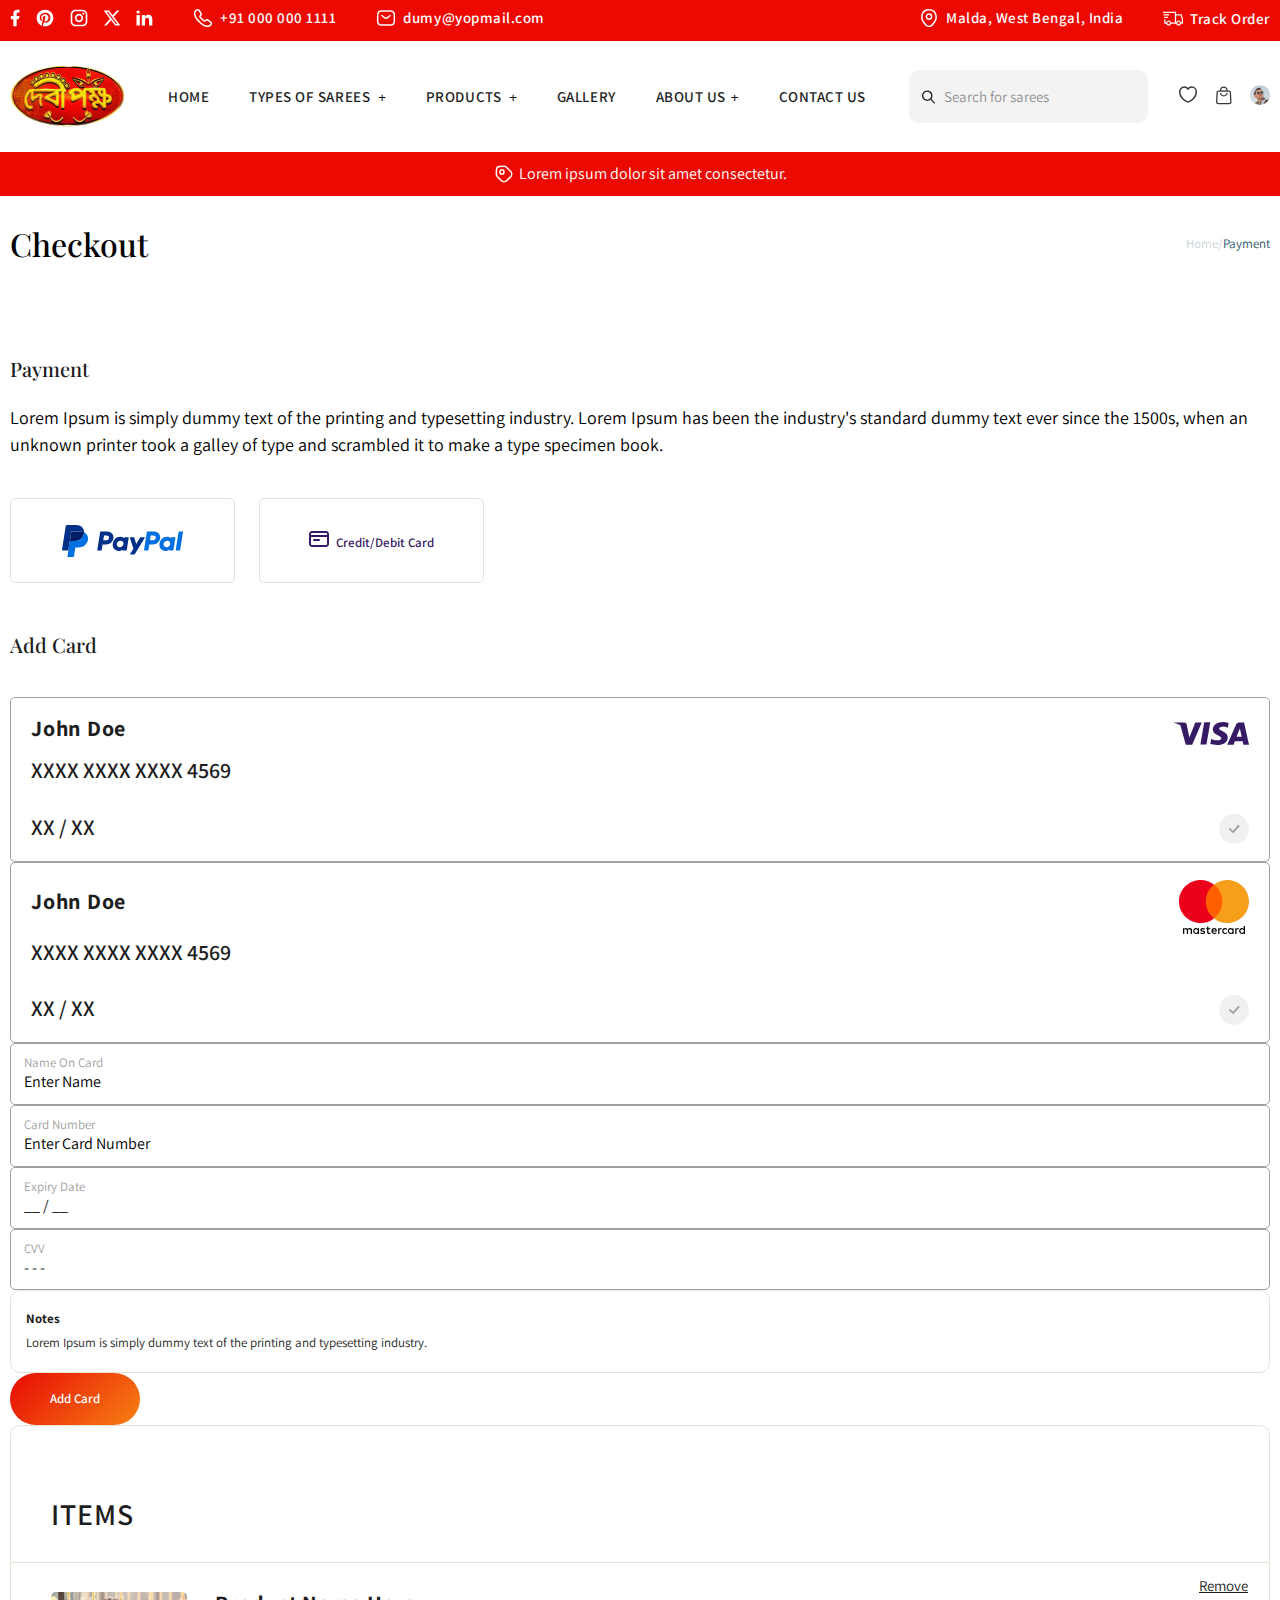
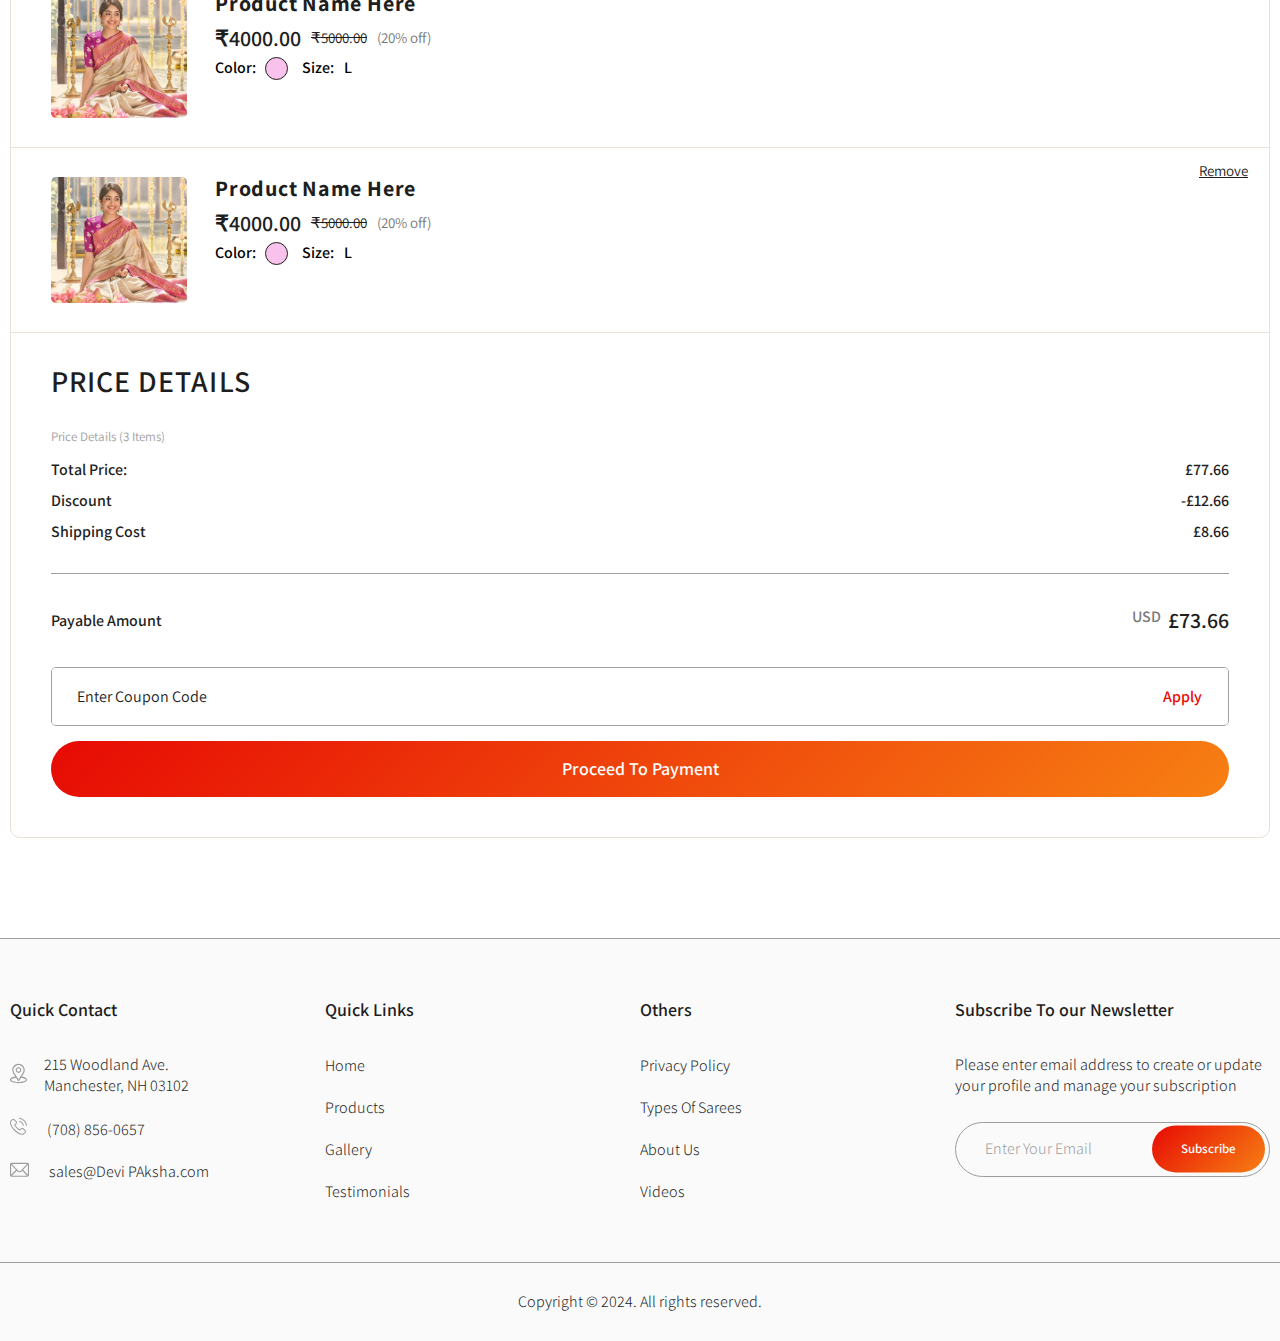
<file: payment/index.html>
<!DOCTYPE html>
<html lang="en">

<head>
    <meta charset="UTF-8">
    <meta name="viewport" content="width=device-width, initial-scale=1.0">
    <link rel="stylesheet" type="text/css" href="/styled.css">
    <link rel="stylesheet" type="text/css" href="payment.css">

    <link href="https://cdn.jsdelivr.net/npm/bootstrap@5.0.2/dist/css/bootstrap.min.css" rel="stylesheet"
        integrity="sha384-EVSTQN3/azprG1Anm3QDgpJLIm9Nao0Yz1ztcQTwFspd3yD65VohhpuuCOmLASjC" crossorigin="anonymous">
    <title>Product-Titel</title>
</head>

<body>
    <!-- header section -->
    <div class="headersection">
        <div class="headerTop">
            <div class="container">
                <div class="headerTopWrapper">
                    <div class="header_topLeft">
                        <ul class="socil_section">
                            <li>
                                <a href="/"><svg width="10" height="18" viewBox="0 0 10 18" fill="none"
                                        xmlns="http://www.w3.org/2000/svg">
                                        <path
                                            d="M6.66671 10.2501H8.75004L9.58337 6.91675H6.66671V5.25008C6.66671 4.39175 6.66671 3.58341 8.33337 3.58341H9.58337V0.783415C9.31171 0.747581 8.28587 0.666748 7.20254 0.666748C4.94004 0.666748 3.33337 2.04758 3.33337 4.58341V6.91675H0.833374V10.2501H3.33337V17.3334H6.66671V10.2501Z"
                                            fill="white" />
                                    </svg></a>
                            </li>
                            <li>
                                <a href="">
                                    <svg width="20" height="20" viewBox="0 0 20 20" fill="none"
                                        xmlns="http://www.w3.org/2000/svg">
                                        <path
                                            d="M7.53329 17.9501C8.33329 18.1917 9.14162 18.3334 9.99996 18.3334C12.2101 18.3334 14.3297 17.4554 15.8925 15.8926C17.4553 14.3298 18.3333 12.2102 18.3333 10.0001C18.3333 8.90573 18.1177 7.8221 17.699 6.81105C17.2802 5.80001 16.6663 4.88135 15.8925 4.10752C15.1187 3.3337 14.2 2.71987 13.189 2.30109C12.1779 1.8823 11.0943 1.66675 9.99996 1.66675C8.90561 1.66675 7.82198 1.8823 6.81093 2.30109C5.79988 2.71987 4.88122 3.3337 4.1074 4.10752C2.5446 5.67033 1.66663 7.78994 1.66663 10.0001C1.66663 13.5417 3.89163 16.5834 7.03329 17.7834C6.95829 17.1334 6.88329 16.0584 7.03329 15.3167L7.99162 11.2001C7.99162 11.2001 7.74996 10.7167 7.74996 9.95008C7.74996 8.80008 8.46663 7.94175 9.28329 7.94175C9.99996 7.94175 10.3333 8.46675 10.3333 9.14175C10.3333 9.85841 9.85829 10.8834 9.61662 11.8667C9.47496 12.6834 10.05 13.4001 10.8833 13.4001C12.3666 13.4001 13.5166 11.8167 13.5166 9.58341C13.5166 7.58341 12.0833 6.21675 10.025 6.21675C7.67496 6.21675 6.29163 7.96675 6.29163 9.80841C6.29163 10.5251 6.52496 11.2501 6.90829 11.7251C6.98329 11.7751 6.98329 11.8417 6.95829 11.9667L6.71663 12.8751C6.71663 13.0167 6.62496 13.0667 6.48329 12.9667C5.41663 12.5001 4.79996 10.9834 4.79996 9.75841C4.79996 7.12508 6.66662 4.73341 10.2666 4.73341C13.1333 4.73341 15.3666 6.79175 15.3666 9.52508C15.3666 12.3917 13.5916 14.6917 11.05 14.6917C10.2416 14.6917 9.44996 14.2584 9.16662 13.7501L8.60829 15.7251C8.41662 16.4417 7.89162 17.4001 7.53329 17.9751V17.9501Z"
                                            fill="white" />
                                    </svg>
                                </a>

                            </li>
                            <li>
                                <a href="/">
                                    <svg width="18" height="18" viewBox="0 0 18 18" fill="none"
                                        xmlns="http://www.w3.org/2000/svg">
                                        <path
                                            d="M5.49996 0.666748H12.5C15.1666 0.666748 17.3333 2.83341 17.3333 5.50008V12.5001C17.3333 13.782 16.8241 15.0113 15.9176 15.9178C15.0112 16.8242 13.7818 17.3334 12.5 17.3334H5.49996C2.83329 17.3334 0.666626 15.1667 0.666626 12.5001V5.50008C0.666626 4.2182 1.17585 2.98882 2.08228 2.0824C2.9887 1.17597 4.21808 0.666748 5.49996 0.666748ZM5.33329 2.33341C4.53764 2.33341 3.77458 2.64948 3.21197 3.21209C2.64936 3.7747 2.33329 4.53776 2.33329 5.33341V12.6667C2.33329 14.3251 3.67496 15.6667 5.33329 15.6667H12.6666C13.4623 15.6667 14.2253 15.3507 14.7879 14.7881C15.3506 14.2255 15.6666 13.4624 15.6666 12.6667V5.33341C15.6666 3.67508 14.325 2.33341 12.6666 2.33341H5.33329ZM13.375 3.58341C13.6512 3.58341 13.9162 3.69316 14.1115 3.88851C14.3069 4.08386 14.4166 4.34881 14.4166 4.62508C14.4166 4.90135 14.3069 5.1663 14.1115 5.36165C13.9162 5.557 13.6512 5.66675 13.375 5.66675C13.0987 5.66675 12.8337 5.557 12.6384 5.36165C12.443 5.1663 12.3333 4.90135 12.3333 4.62508C12.3333 4.34881 12.443 4.08386 12.6384 3.88851C12.8337 3.69316 13.0987 3.58341 13.375 3.58341ZM8.99996 4.83341C10.105 4.83341 11.1648 5.2724 11.9462 6.0538C12.7276 6.8352 13.1666 7.89501 13.1666 9.00008C13.1666 10.1051 12.7276 11.165 11.9462 11.9464C11.1648 12.7278 10.105 13.1667 8.99996 13.1667C7.89489 13.1667 6.83508 12.7278 6.05368 11.9464C5.27228 11.165 4.83329 10.1051 4.83329 9.00008C4.83329 7.89501 5.27228 6.8352 6.05368 6.0538C6.83508 5.2724 7.89489 4.83341 8.99996 4.83341ZM8.99996 6.50008C8.33692 6.50008 7.70103 6.76347 7.23219 7.23231C6.76335 7.70115 6.49996 8.33704 6.49996 9.00008C6.49996 9.66312 6.76335 10.299 7.23219 10.7678C7.70103 11.2367 8.33692 11.5001 8.99996 11.5001C9.663 11.5001 10.2989 11.2367 10.7677 10.7678C11.2366 10.299 11.5 9.66312 11.5 9.00008C11.5 8.33704 11.2366 7.70115 10.7677 7.23231C10.2989 6.76347 9.663 6.50008 8.99996 6.50008Z"
                                            fill="white" />
                                    </svg>
                                </a>

                            </li>
                            <li>
                                <a href="">
                                    <svg width="18" height="16" viewBox="0 0 18 16" fill="none"
                                        xmlns="http://www.w3.org/2000/svg">
                                        <path
                                            d="M13.7925 0.5H16.3483L10.765 6.85417L17.3333 15.5H12.19L8.16246 10.2558L3.55329 15.5H0.994959L6.96746 8.70417L0.666626 0.5H5.93996L9.58162 5.29333L13.7925 0.5ZM12.8958 13.9767H14.3125L5.16996 1.94333H3.64996L12.8958 13.9767Z"
                                            fill="white" />
                                    </svg>
                                </a>

                            </li>
                            <li>
                                <a href="/">
                                    <svg width="17" height="16" viewBox="0 0 17 16" fill="none"
                                        xmlns="http://www.w3.org/2000/svg">
                                        <path
                                            d="M3.78329 2.16677C3.78306 2.60879 3.60726 3.03263 3.29454 3.34503C2.98182 3.65744 2.55781 3.83282 2.11578 3.8326C1.67376 3.83238 1.24992 3.65657 0.937517 3.34386C0.625113 3.03114 0.44973 2.60713 0.449951 2.1651C0.450172 1.72307 0.625979 1.29924 0.938696 0.986834C1.25141 0.674429 1.67542 0.499047 2.11745 0.499268C2.55948 0.499489 2.98331 0.675295 3.29572 0.988012C3.60812 1.30073 3.78351 1.72474 3.78329 2.16677ZM3.83329 5.06677H0.499951V15.5001H3.83329V5.06677ZM9.09995 5.06677H5.78329V15.5001H9.06662V10.0251C9.06662 6.9751 13.0416 6.69177 13.0416 10.0251V15.5001H16.3333V8.89177C16.3333 3.7501 10.45 3.94177 9.06662 6.46677L9.09995 5.06677Z"
                                            fill="white" />
                                    </svg>
                                </a>

                            </li>
                        </ul>
                        <ul class="adress_details">
                            <li>
                                <a href="tel:+91 000 000 1111">
                                    <img src="/assets/logo/phoneIcon.svg" alt="phone">+91 000 000 1111
                                </a>
                            </li>
                            <li>
                                <a href="mailto:dumy@yopmail.com">
                                    <img src="/assets/logo/MailIcon.svg" alt="phone">dumy@yopmail.com
                                </a>
                            </li>
                        </ul>
                    </div>
                    <div class="headertopRight">
                        <ul class="adress_details">
                            <li>
                                <a href="tel:+91 000 000 1111">
                                    <img src="/assets/logo/locatonicon.svg" alt="phone">Malda, West Bengal, India
                                </a>
                            </li>
                            <li>
                                <a href="mailto:dumy@yopmail.com">
                                    <img src="/assets/logo/order.svg" alt="phone">Track Order
                                </a>
                            </li>
                        </ul>
                    </div>
                </div>
            </div>
        </div>
        <div class="container">

            <div class="header_wrapper">
                <a href="/" class="logoWrap">
                    <img src="/assets/images/brandLogo.png" alt="logo" />
                </a>
                <div class="navitem">
                    <ul>
                        <li>
                            <a>Home</a>
                        </li>
                        <li>
                            <a>Types Of Sarees </a> <button>+</button>
                        </li>
                        <li>
                            <a>Products </a> <button>+</button>
                        </li>
                        <li>
                            <a>Gallery</a>
                        </li>
                        <li>
                            <a>About Us </a><button>+</button>
                        </li>
                        <li>
                            <a>Contact Us</a>
                        </li>
                    </ul>
                </div>
                <div class="menuebar">
                    <div class="serchouterWrap">
                        <i>
                            <img src="/assets/logo/search.svg" alt="search" />
                        </i>
                        <input type="text" value="" class="searchsection" placeholder="Search for sarees">
                    </div>
                    <div class="cmn_section">
                        <button><i>
                                <img src="/assets/logo/heart.svg" alt="hearticon" />
                            </i></button>
                        <button><i>
                                <img src="/assets/logo/cartIcon.svg" alt="hearticon" />
                            </i></button>
                        <button class="userSection"><i>
                                <img src="/assets/images/userImage.png" alt="hearticon" />
                            </i></button>
                    </div>
                </div>
            </div>
        </div>
        <div class="headerBottom">
            <div class="container">
                <div class="flex headerTag">
                    <i><svg width="20" height="20" viewBox="0 0 20 20" fill="none" xmlns="http://www.w3.org/2000/svg">
                            <path
                                d="M3.47483 12.7502L7.24983 16.5252C8.79983 18.0752 11.3165 18.0752 12.8748 16.5252L16.5332 12.8668C18.0832 11.3168 18.0832 8.80016 16.5332 7.24183L12.7498 3.47516C11.9582 2.6835 10.8665 2.2585 9.74983 2.31683L5.58316 2.51683C3.9165 2.59183 2.5915 3.91683 2.50816 5.57516L2.30816 9.74183C2.25816 10.8668 2.68316 11.9585 3.47483 12.7502Z"
                                stroke="white" stroke-width="1.5" stroke-linecap="round" stroke-linejoin="round" />
                            <path
                                d="M7.91659 10.0002C9.06718 10.0002 9.99992 9.06742 9.99992 7.91683C9.99992 6.76624 9.06718 5.8335 7.91659 5.8335C6.76599 5.8335 5.83325 6.76624 5.83325 7.91683C5.83325 9.06742 6.76599 10.0002 7.91659 10.0002Z"
                                stroke="white" stroke-width="1.5" stroke-linecap="round" />
                        </svg>
                    </i>
                    <p>Lorem ipsum dolor sit amet consectetur.</p>
                </div>
            </div>
        </div>
    </div>
    <!-- bradecrum section -->
    <div class="productlistingWrap">
        <div class="bradcrumwrap">
            <div class="container">
                <div class="commonhead">

                    <h1>Checkout</h1>
                    <div class="flex bredcrum">
                        <a href="">Home </a>/
                        <p> Payment</p>
                    </div>
                </div>
            </div>
        </div>
    </div>
    <!-- body section  -->
    <div class="paymentmainWrapouter">
        <div class="container">
            <div class="checkoutmainWrap">
                <div class="row">
                    <div class="col-lg-8">
                        <div class="paymentWrapper">
                            <div class="paymetDetails">
                                <h2>Payment</h2>
                                <p class="descriptiontext">
                                    Lorem Ipsum is simply dummy text of the printing and typesetting industry. Lorem
                                    Ipsum has been the industry's standard dummy text ever since the 1500s, when an
                                    unknown printer took a galley of type and scrambled it to make a type specimen book.
                                </p>
                                <div class="flex paymetmethodeList">
                                    <div class="paymetoption">
                                        <svg width="121" height="32" viewBox="0 0 121 32" fill="none"
                                            xmlns="http://www.w3.org/2000/svg">
                                            <path
                                                d="M38.6924 6.39929C38.4434 6.39929 38.2318 6.57963 38.1929 6.8252L35.3103 25.0607C35.2999 25.1273 35.304 25.1954 35.3224 25.2603C35.3408 25.3252 35.3731 25.3853 35.417 25.4365C35.461 25.4878 35.5155 25.5289 35.5769 25.5571C35.6383 25.5854 35.7051 25.6 35.7727 25.6H39.1911C39.4398 25.6 39.6517 25.4193 39.6906 25.1741L40.5374 19.8191C40.576 19.5739 40.7879 19.3932 41.0369 19.3932H44.1449C47.7763 19.3932 50.859 16.75 51.422 13.1685C51.9898 9.5567 49.1611 6.40713 45.1521 6.39929H38.6924ZM42.0155 10.4702H44.5022C46.5494 10.4702 47.2161 11.6752 47.0053 13.0078C46.7945 14.3432 45.7591 15.3269 43.7787 15.3269H41.2477L42.0155 10.4702ZM58.3747 11.7097C57.5116 11.713 56.5183 11.8894 55.4032 12.3527C52.8455 13.4162 51.6171 15.6142 51.0955 17.2166C51.0955 17.2166 49.4352 22.1054 53.1863 24.7913C53.1863 24.7913 56.6652 27.377 60.5813 24.632L60.5138 25.0607C60.5033 25.1273 60.5074 25.1953 60.5258 25.2601C60.5442 25.325 60.5764 25.385 60.6203 25.4363C60.6641 25.4875 60.7186 25.5287 60.7799 25.5569C60.8412 25.5852 60.9079 25.5999 60.9754 25.6H64.2206C64.4696 25.6 64.6812 25.4193 64.7201 25.1741L66.6941 12.6863C66.7047 12.6197 66.7007 12.5516 66.6823 12.4867C66.664 12.4218 66.6318 12.3616 66.5879 12.3103C66.5441 12.259 66.4896 12.2177 66.4282 12.1894C66.3669 12.1611 66.3001 12.1464 66.2325 12.1463H62.9873C62.7383 12.1463 62.5264 12.327 62.4878 12.5723L62.3817 13.2444C62.3817 13.2444 60.9647 11.7001 58.3747 11.7097ZM58.4809 15.6541C58.8535 15.6541 59.1944 15.7054 59.5002 15.8034C60.9004 16.2518 61.6943 17.5937 61.4645 19.0482C61.1812 20.8391 59.7089 22.1578 57.8206 22.1578C57.4483 22.1578 57.1075 22.1068 56.8013 22.0088C55.4014 21.5605 54.6026 20.2186 54.8323 18.7641C55.1156 16.9732 56.5926 15.6541 58.4809 15.6541Z"
                                                fill="#003087" />
                                            <path
                                                d="M85.4248 6.39929C85.1758 6.39929 84.9643 6.57963 84.9253 6.8252L82.0428 25.0607C82.0323 25.1273 82.0364 25.1954 82.0548 25.2603C82.0732 25.3252 82.1055 25.3853 82.1495 25.4365C82.1934 25.4878 82.2479 25.5289 82.3093 25.5571C82.3707 25.5854 82.4375 25.6 82.5051 25.6H85.9236C86.1722 25.6 86.3841 25.4193 86.4231 25.1741L87.2698 19.8191C87.3084 19.5739 87.5203 19.3932 87.7693 19.3932H90.8773C94.5087 19.3932 97.591 16.75 98.1537 13.1685C98.7218 9.5567 95.8936 6.40713 91.8845 6.39929H85.4248ZM88.7479 10.4702H91.2346C93.2818 10.4702 93.9485 11.6752 93.7377 13.0078C93.5269 14.3432 92.4919 15.3269 90.5111 15.3269H87.9801L88.7479 10.4702ZM105.107 11.7097C104.244 11.713 103.25 11.8894 102.135 12.3527C99.5775 13.4162 98.3492 15.6142 97.8275 17.2166C97.8275 17.2166 96.1679 22.1054 99.9191 24.7913C99.9191 24.7913 103.397 27.377 107.314 24.632L107.246 25.0607C107.236 25.1273 107.24 25.1954 107.258 25.2603C107.277 25.3252 107.309 25.3853 107.353 25.4365C107.397 25.4878 107.451 25.5289 107.513 25.5571C107.574 25.5854 107.641 25.6 107.709 25.6H110.953C111.202 25.6 111.414 25.4193 111.453 25.1741L113.428 12.6863C113.438 12.6196 113.434 12.5515 113.416 12.4865C113.397 12.4215 113.365 12.3613 113.321 12.31C113.277 12.2587 113.223 12.2175 113.161 12.1892C113.1 12.161 113.033 12.1463 112.965 12.1463H109.72C109.471 12.1463 109.259 12.327 109.221 12.5723L109.114 13.2444C109.114 13.2444 107.697 11.7001 105.107 11.7097ZM105.213 15.6541C105.586 15.6541 105.926 15.7054 106.232 15.8034C107.632 16.2518 108.426 17.5937 108.197 19.0482C107.913 20.8391 106.441 22.1578 104.553 22.1578C104.18 22.1578 103.84 22.1068 103.533 22.0088C102.134 21.5605 101.335 20.2186 101.564 18.7641C101.848 16.9732 103.325 15.6541 105.213 15.6541Z"
                                                fill="#0070E0" />
                                            <path
                                                d="M68.2335 12.1464C67.9763 12.1464 67.7933 12.3969 67.8719 12.641L71.4298 23.6544L68.2128 28.8444C68.0566 29.0963 68.2381 29.4217 68.535 29.4217H72.3372C72.446 29.4216 72.5529 29.3936 72.6476 29.3403C72.7422 29.2869 72.8215 29.2102 72.8778 29.1174L82.8142 12.7202C82.9668 12.4682 82.7846 12.146 82.4895 12.146H78.6876C78.5778 12.1461 78.4699 12.1747 78.3746 12.229C78.2792 12.2833 78.1997 12.3614 78.1438 12.4557L74.2326 19.0428L72.2472 12.5045C72.1826 12.2918 71.9857 12.146 71.7631 12.146L68.2335 12.1464Z"
                                                fill="#003087" />
                                            <path
                                                d="M117.115 6.39929C116.866 6.39929 116.655 6.57999 116.616 6.8252L113.732 25.06C113.722 25.1267 113.726 25.1948 113.744 25.2598C113.763 25.3248 113.795 25.385 113.839 25.4363C113.883 25.4876 113.937 25.5288 113.999 25.5571C114.06 25.5854 114.127 25.6 114.195 25.6H117.613C117.862 25.6 118.074 25.4193 118.113 25.1741L120.995 6.93854C121.006 6.87198 121.002 6.80396 120.983 6.73913C120.965 6.67431 120.933 6.61422 120.889 6.56299C120.845 6.51176 120.79 6.47061 120.729 6.44235C120.668 6.41409 120.601 6.3994 120.534 6.39929H117.115Z"
                                                fill="#0070E0" />
                                            <path
                                                d="M10.1933 6.39929C9.97307 6.39947 9.76015 6.47799 9.59277 6.62073C9.42538 6.76346 9.31449 6.96107 9.28006 7.17804L7.7627 16.7782C7.83344 16.3298 8.22072 15.9995 8.6759 15.9995H13.1223C17.5973 15.9995 21.3945 12.743 22.0883 8.32995C22.1399 8.00048 22.1692 7.66791 22.1759 7.3345C21.0386 6.73966 19.7027 6.39929 18.2389 6.39929H10.1933Z"
                                                fill="#001C64" />
                                            <path
                                                d="M22.175 7.33484C22.1683 7.66824 22.1391 8.00081 22.0874 8.33028C21.3936 12.7433 17.596 15.9998 13.1214 15.9998H8.67504C8.22022 15.9998 7.83258 16.3298 7.76183 16.7785L6.36663 25.6003L5.49272 31.1346C5.47567 31.2415 5.48206 31.3509 5.51148 31.4551C5.5409 31.5593 5.59264 31.6559 5.66312 31.7382C5.7336 31.8206 5.82115 31.8867 5.91972 31.932C6.0183 31.9773 6.12556 32.0007 6.23409 32.0007H11.0603C11.2805 32.0005 11.4934 31.922 11.6608 31.7792C11.8282 31.6365 11.939 31.4389 11.9735 31.2219L13.2447 23.1789C13.2791 22.9618 13.3901 22.7641 13.5577 22.6213C13.7252 22.4786 13.9383 22.4002 14.1586 22.4001H17.0001C21.4751 22.4001 25.2723 19.1437 25.9661 14.7306C26.4588 11.5985 24.8775 8.74835 22.175 7.33484Z"
                                                fill="#0070E0" />
                                            <path
                                                d="M4.70974 0.000244141C4.25492 0.000244141 3.86728 0.330277 3.79654 0.77828L0.00932088 24.7345C-0.062493 25.1893 0.289798 25.6006 0.751407 25.6006H6.36754L7.76202 16.7788L9.27938 7.17863C9.31382 6.96166 9.42471 6.76405 9.59209 6.62131C9.75948 6.47857 9.9724 6.40006 10.1926 6.39988H18.2383C19.7024 6.39988 21.0379 6.7406 22.1752 7.33509C22.2531 3.31732 18.9296 0.000244141 14.3603 0.000244141H4.70974Z"
                                                fill="#003087" />
                                        </svg>

                                    </div>
                                    <div class="paymetoption">
                                        <p><span>
                                                <svg width="20" height="16" viewBox="0 0 20 16" fill="none"
                                                    xmlns="http://www.w3.org/2000/svg">
                                                    <path
                                                        d="M1 5V13C1 13.5304 1.21071 14.0391 1.58579 14.4142C1.96086 14.7893 2.46957 15 3 15H17C17.5304 15 18.0391 14.7893 18.4142 14.4142C18.7893 14.0391 19 13.5304 19 13V5M1 5V3C1 2.46957 1.21071 1.96086 1.58579 1.58579C1.96086 1.21071 2.46957 1 3 1H17C17.5304 1 18.0391 1.21071 18.4142 1.58579C18.7893 1.96086 19 2.46957 19 3V5M1 5H19M5 9H10"
                                                        stroke="#361B64" stroke-width="2" stroke-linecap="round"
                                                        stroke-linejoin="round" />
                                                </svg>

                                            </span>Credit/Debit Card</p>
                                    </div>
                                </div>
                            </div>
                            <div class="cardSectionDetailsWrap">
                                <h2>Add Card</h2>
                                <div class="cardDetailsWrapper">
                                    <div class="row gx-4 gy-5">
                                        <div class="col-lg-6">
                                            <div class="row g-3">
                                                <div class="col-lg-12">
                                                    <div class="cardStayle">
                                                        <div class="cardvalue">
                                                            <p>John Doe</p>
                                                            <i><svg width="75" height="23" viewBox="0 0 75 23"
                                                                    fill="none" xmlns="http://www.w3.org/2000/svg">
                                                                    <path
                                                                        d="M54.5206 0.942111C52.7776 0.306564 50.9352 -0.0123567 49.0801 0.000366174C43.081 0.000366174 38.8442 3.02446 38.8142 7.3655C38.7767 10.5547 41.825 12.3519 44.1309 13.4174C46.4968 14.513 47.2879 15.2034 47.2804 16.1827C47.2654 17.6722 45.3907 18.3475 43.6472 18.3475C41.2513 18.3475 39.9428 18.0136 37.9293 17.1769L37.1832 16.828L36.3321 21.8256C37.7906 22.4335 40.4189 22.955 43.1335 23C49.5113 23 53.6807 19.9947 53.7294 15.376C53.7819 12.8284 52.1322 10.9036 48.6602 9.31278C46.5493 8.28098 45.2407 7.59062 45.2407 6.54382C45.2407 5.61708 46.3618 4.62656 48.7052 4.62656C50.2648 4.5888 51.8148 4.88161 53.2533 5.48576L53.8157 5.73714L54.6668 0.908344L54.5206 0.942111ZM70.0882 0.405579H65.4014C63.9429 0.405579 62.8443 0.807041 62.2069 2.25531L53.1933 22.6886H59.5711L60.8459 19.3381L68.6297 19.3456C68.8134 20.1297 69.3758 22.6886 69.3758 22.6886H75L70.0882 0.405579ZM30.1867 0.21798H36.2646L32.4626 22.5122H26.3923L30.1867 0.210476V0.21798ZM14.7578 12.5057L15.3877 15.6011L21.3268 0.405579H27.7646L18.1998 22.6586H11.777L6.52777 3.81613C6.44275 3.50543 6.24309 3.23859 5.9691 3.06948C4.07714 2.09148 2.07248 1.34931 0 0.859566L0.0824875 0.390569H9.86477C11.1921 0.443097 12.2607 0.859567 12.6169 2.27782L14.754 12.517L14.7578 12.5057ZM62.5894 14.7794L65.0115 8.54362C64.9815 8.61116 65.5102 7.25669 65.8176 6.42L66.2338 8.34477L67.6399 14.7757H62.5856L62.5894 14.7794Z"
                                                                        fill="#361B64" />
                                                                </svg>
                                                            </i>
                                                        </div>
                                                        <p class="cardnumber">XXXX XXXX XXXX 4569</p>
                                                        <div class="selectedSection">
                                                            <p class="expire_date">XX / XX</p>
                                                            <div class="checkicon">
                                                                <svg width="12" height="10" viewBox="0 0 12 10"
                                                                    fill="none" xmlns="http://www.w3.org/2000/svg">
                                                                    <path
                                                                        d="M10.2155 0.677979L5.08983 6.64586L2.05944 3.9716L0.661133 5.20647L5.32142 9.32205L11.8476 1.91285L10.2155 0.677979Z"
                                                                        fill="currentColor" />
                                                                </svg>

                                                            </div>
                                                        </div>
                                                    </div>
                                                </div>
                                                <div class="col-lg-12">
                                                    <div class="cardStayle">
                                                        <div class="cardvalue">
                                                            <p>John Doe</p>
                                                            <i><svg width="70" height="54" viewBox="0 0 70 54"
                                                                    fill="none" xmlns="http://www.w3.org/2000/svg">
                                                                    <path
                                                                        d="M13.0345 53.8824V50.353C13.0345 48.9998 12.2076 48.1177 10.7904 48.1177C10.0819 48.1177 9.31422 48.353 8.78272 49.1177C8.36957 48.4706 7.77916 48.1177 6.89341 48.1177C6.30273 48.1177 5.71259 48.294 5.23999 48.9411V48.2353H4V53.8824H5.23999V50.7646C5.23999 49.7649 5.7715 49.2941 6.59834 49.2941C7.42464 49.2941 7.83833 49.8235 7.83833 50.7646V53.8824H9.07833V50.7646C9.07833 49.7649 9.66847 49.2941 10.4361 49.2941C11.263 49.2941 11.6761 49.8235 11.6761 50.7646V53.8824H13.0345ZM31.398 48.2353H29.3906V46.5295H28.1506V48.2353H27.0287V49.3527H28.1503V51.9412C28.1503 53.2355 28.6818 54 30.0991 54C30.6306 54 31.2207 53.8237 31.6344 53.5884L31.2799 52.5294C30.9256 52.7647 30.5125 52.8236 30.2171 52.8236C29.6267 52.8236 29.3906 52.4707 29.3906 51.8823V49.3527H31.398V48.2353ZM41.9086 48.1174C41.2001 48.1174 40.7278 48.4706 40.4324 48.9411V48.2353H39.1924V53.8824H40.4324V50.7059C40.4324 49.7649 40.8456 49.2354 41.6133 49.2354C41.8494 49.2354 42.1448 49.2943 42.3809 49.353L42.7352 48.1767C42.499 48.1177 42.1448 48.1177 41.9086 48.1177V48.1174ZM26.0248 48.7059C25.4342 48.294 24.6076 48.1177 23.7218 48.1177C22.3048 48.1177 21.3602 48.8235 21.3602 49.9412C21.3602 50.8825 22.0687 51.4118 23.3087 51.5883L23.8991 51.6473C24.5487 51.7647 24.9029 51.9413 24.9029 52.2355C24.9029 52.6471 24.4306 52.9413 23.6038 52.9413C22.7772 52.9413 22.1276 52.6471 21.7142 52.3531L21.1238 53.2942C21.7733 53.7647 22.6591 54 23.5446 54C25.198 54 26.1429 53.2355 26.1429 52.1765C26.1429 51.1765 25.3752 50.647 24.1942 50.4707L23.6038 50.4117C23.0722 50.3528 22.6591 50.2354 22.6591 49.8825C22.6591 49.4706 23.0722 49.2354 23.7218 49.2354C24.4306 49.2354 25.1391 49.5293 25.4933 49.7059L26.0248 48.7059ZM58.9735 48.1177C58.2647 48.1177 57.7924 48.4706 57.497 48.9411V48.2353H56.257V53.8824H57.497V50.7059C57.497 49.7649 57.9104 49.2354 58.6778 49.2354C58.9143 49.2354 59.2096 49.2943 59.4458 49.353L59.8 48.1767C59.5639 48.1177 59.2096 48.1177 58.9735 48.1177ZM43.1486 51.0589C43.1486 52.7647 44.3294 54 46.1601 54C46.9867 54 47.5771 53.8237 48.1675 53.3531L47.5771 52.3531C47.1047 52.706 46.6324 52.8823 46.1009 52.8823C45.0971 52.8823 44.3886 52.1765 44.3886 51.0589C44.3886 50.0001 45.0971 49.2941 46.1009 49.2354C46.6324 49.2354 47.1047 49.4117 47.5771 49.7649L48.1675 48.7648C47.5771 48.294 46.9867 48.1177 46.1601 48.1177C44.3294 48.1177 43.1486 49.353 43.1486 51.0589ZM54.6039 51.0589V48.2353H53.3639V48.9411C52.9505 48.4119 52.3601 48.1177 51.5924 48.1177C49.9982 48.1177 48.7582 49.353 48.7582 51.0589C48.7582 52.7647 49.9982 54 51.5924 54C52.419 54 53.0096 53.706 53.3639 53.1766V53.8824H54.6039V51.0589ZM50.0571 51.0589C50.0571 50.0588 50.7066 49.2354 51.7694 49.2354C52.7732 49.2354 53.482 50.0001 53.482 51.0589C53.482 52.0589 52.7732 52.8823 51.7694 52.8823C50.7066 52.8234 50.0571 52.0589 50.0571 51.0589ZM35.2363 48.1177C33.5829 48.1177 32.4018 49.2941 32.4018 51.0589C32.4018 52.8236 33.5826 54 35.2952 54C36.1218 54 36.9486 53.7647 37.5982 53.2355L37.0075 52.3531C36.5352 52.706 35.9448 52.9413 35.3544 52.9413C34.5867 52.9413 33.819 52.5884 33.6418 51.5881H37.8344V51.1178C37.8935 49.2941 36.8308 48.1177 35.2363 48.1177ZM35.2363 49.1764C36.0037 49.1764 36.5355 49.6472 36.6533 50.5296H33.701C33.819 49.7649 34.3505 49.1764 35.2363 49.1764ZM66 51.0589V46H64.76V48.9411C64.3466 48.4119 63.7562 48.1177 62.9885 48.1177C61.3943 48.1177 60.1543 49.353 60.1543 51.0589C60.1543 52.7647 61.3943 54 62.9885 54C63.8154 54 64.4058 53.706 64.76 53.1766V53.8824H66V51.0589ZM61.4534 51.0589C61.4534 50.0588 62.1028 49.2354 63.1658 49.2354C64.1696 49.2354 64.8781 50.0001 64.8781 51.0589C64.8781 52.0589 64.1696 52.8823 63.1658 52.8823C62.1028 52.8234 61.4534 52.0589 61.4534 51.0589ZM20.0018 51.0589V48.2353H18.7619V48.9411C18.3484 48.4119 17.758 48.1177 16.9904 48.1177C15.3961 48.1177 14.1561 49.353 14.1561 51.0589C14.1561 52.7647 15.3961 54 16.9904 54C17.8172 54 18.4076 53.706 18.7619 53.1766V53.8824H20.0018V51.0589ZM15.3961 51.0589C15.3961 50.0588 16.0457 49.2354 17.1084 49.2354C18.1123 49.2354 18.821 50.0001 18.821 51.0589C18.821 52.0589 18.1123 52.8823 17.1084 52.8823C16.0457 52.8234 15.3961 52.0589 15.3961 51.0589Z"
                                                                        fill="black" />
                                                                    <path d="M26 5H44V38H26V5Z" fill="#FF5F00" />
                                                                    <path
                                                                        d="M26.7614 21.5C26.7614 14.632 30.0087 8.54026 35 4.5985C31.3319 1.73188 26.7014 0 21.6499 0C9.68203 0 0 9.61513 0 21.5C0 33.3846 9.68203 43 21.6496 43C26.7011 43 31.3316 41.2681 35 38.4012C30.0087 34.5193 26.7614 28.368 26.7614 21.5Z"
                                                                        fill="#EB001B" />
                                                                    <path
                                                                        d="M69.9997 21.5C69.9997 33.3846 60.3178 43 48.3503 43C43.2988 43 38.6684 41.2681 35 38.4012C40.0515 34.4597 43.2388 28.368 43.2388 21.5C43.2388 14.632 39.9912 8.54026 35 4.5985C38.6681 1.73188 43.2988 0 48.3503 0C60.3178 0 69.9997 9.67499 69.9997 21.5Z"
                                                                        fill="#F79E1B" />
                                                                </svg>

                                                            </i>
                                                        </div>
                                                        <p class="cardnumber">XXXX XXXX XXXX 4569</p>
                                                        <div class="selectedSection">
                                                            <p class="expire_date">XX / XX</p>
                                                            <div class="checkicon">
                                                                <svg width="12" height="10" viewBox="0 0 12 10"
                                                                    fill="none" xmlns="http://www.w3.org/2000/svg">
                                                                    <path
                                                                        d="M10.2155 0.677979L5.08983 6.64586L2.05944 3.9716L0.661133 5.20647L5.32142 9.32205L11.8476 1.91285L10.2155 0.677979Z"
                                                                        fill="currentColor" />
                                                                </svg>

                                                            </div>
                                                        </div>
                                                    </div>
                                                </div>
                                            </div>
                                        </div>
                                        <div class="col-lg-6">
                                            <div class="row g-3">
                                                <div class="col-lg-12">
                                                    <div class="commoninput">
                                                        <label for="">Name On Card</label>
                                                        <input type="text" placeholder="Enter Name">

                                                    </div>
                                                </div>
                                                <div class="col-lg-12">
                                                    <div class="commoninput">
                                                        <label for="">Card Number</label>
                                                        <input type="text" placeholder="Enter Card Number">

                                                    </div>
                                                </div>
                                                <div class="col-lg-6">
                                                    <div class="commoninput">
                                                        <label for="">Expiry Date</label>
                                                        <input type="text" placeholder="__ / __">

                                                    </div>
                                                </div>
                                                <div class="col-lg-6">
                                                    <div class="commoninput">
                                                        <label for="">CVV</label>
                                                        <input type="text" placeholder="- - -">

                                                    </div>
                                                </div>
                                                <div class="col-lg-12">
                                                    <div class="noteWrap">
                                                        <p class="noteTitle">Notes</p>
                                                        <p class="noteText">Lorem Ipsum is simply dummy text of the
                                                            printing and typesetting industry.</p>
                                                    </div>
                                                </div>
                                                <div class="col-lg-12">
                                                    <button class="primaryBtn">Add Card</button>
                                                </div>
                                            </div>
                                        </div>
                                    </div>
                                </div>
                            </div>
                        </div>
                    </div>
                    <div class="col-lg-4    ">
                        <div class="paymentcard">
                            <div class="checkoutListWrap">
                                <p class="cardTitelvalue">Items</p>
                                <div class="procuct_sectionList">
                                    <div class="ech_listCard">
                                        <div class=" product_sectionWrap">
                                            <figure>
                                                <img src="/assets/images/trending1.png" alt="productimg" width="136"
                                                    height="126">
                                            </figure>
                                            <div class="product_TitleSection">
                                                <p class="productTitleText">Product Name Here</p>
                                                <div class="flex productValue">
                                                    <p class="productprice">₹4000.00</p>
                                                    <p class="actualprice">₹5000.00</p>
                                                    <p class="offerText">(20% off)</p>
                                                </div>
                                                <div class="colorsection flex">
                                                    <div class="flex colorSectionColorValue">
                                                        <p class="sectionTitle">Color:</p>
                                                        <div class="colorsegmetn"></div>
                                                    </div>
                                                    <div class="sizevalue">
                                                        <p class="sectionTitle">Size: <span>L</span></p>

                                                    </div>
                                                </div>
                                            </div>

                                        </div>
                                        <button>Remove</button>

                                    </div>
                                    <div class="ech_listCard">
                                        <div class=" product_sectionWrap">
                                            <figure>
                                                <img src="/assets/images/trending1.png" alt="productimg" width="136"
                                                    height="126">
                                            </figure>
                                            <div class="product_TitleSection">
                                                <p class="productTitleText">Product Name Here</p>
                                                <div class="flex productValue">
                                                    <p class="productprice">₹4000.00</p>
                                                    <p class="actualprice">₹5000.00</p>
                                                    <p class="offerText">(20% off)</p>
                                                </div>
                                                <div class="colorsection flex">
                                                    <div class="flex colorSectionColorValue">
                                                        <p class="sectionTitle">Color:</p>
                                                        <div class="colorsegmetn"></div>
                                                    </div>
                                                    <div class="sizevalue">
                                                        <p class="sectionTitle">Size: <span>L</span></p>

                                                    </div>
                                                </div>
                                            </div>

                                        </div>
                                        <button>Remove</button>

                                    </div>
                                </div>
                            </div>


                            <p class="cardTitelvalue">Price Details</p>
                            <div class="pricedetailWrap">
                                <div class="priceSectionWrap">
                                    <p class="priceDetailsText">Price Details (3 Items)</p>
                                    <div class="priceTextWrap">
                                        <p>Total Price:</p>
                                        <p>£77.66</p>
                                    </div>
                                    <div class="priceTextWrap discount">
                                        <p>Discount</p>
                                        <p>-£12.66</p>
                                    </div>
                                    <div class="priceTextWrap">
                                        <p>Shipping Cost</p>
                                        <p>£8.66</p>
                                    </div>
                                </div>
                                <div class="totalvalue">
                                    <p class="payableText">Payable Amount</p>
                                    <p class="totalvaluetext"><span>USD</span> £73.66</p>
                                </div>
                            </div>

                            <div class="couponSection">
                                <input type="text" placeholder="Enter Coupon Code">
                                <button>Apply</button>
                            </div>
                            <button class="primaryBtn continuebtn">Proceed To Payment</button>

                        </div>
                    </div>
                </div>
            </div>

        </div>
    </div>
    <!-- footer section -->
    <div class="footer">
        <div class="footerMainSection">
            <div class="container">
                <div class="footerlinksSection">
                    <div class="echsection ">
                        <h3>Quick Contact</h3>
                        <div class="footerlistWrap">
                            <p class="footerlist flex">
                                <i><svg width="17" height="21" viewBox="0 0 17 21" fill="none"
                                        xmlns="http://www.w3.org/2000/svg">
                                        <path
                                            d="M11.7291 13.5807C13.7873 10.3509 13.5286 10.7539 13.5879 10.6697C14.3373 9.61273 14.7333 8.36875 14.7333 7.07214C14.7333 3.6336 11.943 0.801025 8.5 0.801025C5.06819 0.801025 2.26667 3.62801 2.26667 7.07214C2.26667 8.36791 2.67104 9.64446 3.44496 10.7157L5.27083 13.5807C3.31866 13.8807 0 14.7747 0 16.7432C0 17.4608 0.468369 18.4835 2.69968 19.2804C4.25771 19.8368 6.31762 20.1432 8.5 20.1432C12.5809 20.1432 17 18.9921 17 16.7432C17 14.7744 13.6852 13.8813 11.7291 13.5807ZM4.39163 10.0923C4.3854 10.0825 4.37889 10.073 4.3721 10.0636C3.7281 9.17768 3.4 8.12769 3.4 7.07214C3.4 4.23812 5.682 1.93436 8.5 1.93436C11.3121 1.93436 13.6 4.23914 13.6 7.07214C13.6 8.12939 13.2781 9.14376 12.6689 10.0064C12.6143 10.0784 12.8991 9.63593 8.5 16.5388L4.39163 10.0923ZM8.5 19.0099C4.04245 19.0099 1.13333 17.6997 1.13333 16.7432C1.13333 16.1004 2.62812 15.0434 5.94048 14.6314L8.02211 17.8978C8.0733 17.9782 8.14392 18.0443 8.22744 18.0901C8.31097 18.1359 8.4047 18.16 8.49996 18.16C8.59523 18.16 8.68896 18.1359 8.77248 18.0901C8.856 18.0443 8.92663 17.9782 8.97781 17.8978L11.0594 14.6314C14.3718 15.0434 15.8667 16.1004 15.8667 16.7432C15.8667 17.6915 12.9837 19.0099 8.5 19.0099Z"
                                            fill="#9C9C9C" />
                                        <path
                                            d="M8.49996 4.23877C6.93766 4.23877 5.66663 5.5098 5.66663 7.0721C5.66663 8.6344 6.93766 9.90544 8.49996 9.90544C10.0623 9.90544 11.3333 8.6344 11.3333 7.0721C11.3333 5.5098 10.0623 4.23877 8.49996 4.23877ZM8.49996 8.7721C7.56258 8.7721 6.79996 8.00948 6.79996 7.0721C6.79996 6.13472 7.56258 5.3721 8.49996 5.3721C9.43734 5.3721 10.2 6.13472 10.2 7.0721C10.2 8.00948 9.43734 8.7721 8.49996 8.7721Z"
                                            fill="#9C9C9C" />
                                    </svg>
                                </i>

                                215 Woodland Ave. Manchester, NH 03102

                            </p>
                            <a class="footerlist flex">
                                <i><svg width="17" height="18" viewBox="0 0 17 18" fill="none"
                                        xmlns="http://www.w3.org/2000/svg">
                                        <path
                                            d="M13.4425 11.3472C13.094 10.9843 12.6736 10.7903 12.228 10.7903C11.7861 10.7903 11.3621 10.9807 10.9992 11.3437L9.86372 12.4755C9.77029 12.4252 9.67687 12.3785 9.58704 12.3318C9.45769 12.2671 9.33552 12.206 9.23132 12.1413C8.16773 11.4658 7.20116 10.5855 6.27412 9.44645C5.82497 8.87872 5.52314 8.40083 5.30396 7.91575C5.5986 7.64626 5.87168 7.36599 6.13758 7.0965C6.23819 6.99589 6.3388 6.89169 6.43941 6.79108C7.19398 6.03651 7.19398 5.05916 6.43941 4.30459L5.45847 3.32365C5.34708 3.21226 5.2321 3.09728 5.1243 2.9823C4.90871 2.75952 4.68234 2.52956 4.44878 2.31397C4.10024 1.96902 3.68343 1.78577 3.24506 1.78577C2.80669 1.78577 2.3827 1.96902 2.02338 2.31397L2.01619 2.32115L0.794508 3.55362C0.334579 4.01355 0.0722765 4.57408 0.0147854 5.22445C-0.0714511 6.27366 0.237563 7.25101 0.474714 7.8906C1.05681 9.46082 1.92636 10.9161 3.2235 12.4755C4.79732 14.3547 6.69093 15.8387 8.85403 16.8843C9.68046 17.276 10.7836 17.7395 12.016 17.8186C12.0915 17.8222 12.1705 17.8258 12.2424 17.8258C13.0724 17.8258 13.7695 17.5275 14.3157 16.9347C14.3193 16.9275 14.3265 16.9239 14.3301 16.9167C14.5169 16.6903 14.7325 16.4855 14.9589 16.2663C15.1134 16.119 15.2715 15.9645 15.426 15.8028C15.7817 15.4327 15.9685 15.0015 15.9685 14.5596C15.9685 14.114 15.7781 13.6864 15.4152 13.3271L13.4425 11.3472ZM14.7289 15.1309C14.7253 15.1309 14.7253 15.1345 14.7289 15.1309C14.5888 15.2818 14.445 15.4183 14.2905 15.5692C14.057 15.792 13.8198 16.0256 13.597 16.2879C13.2341 16.6759 12.8065 16.8592 12.246 16.8592C12.1921 16.8592 12.1346 16.8592 12.0807 16.8556C11.0135 16.7873 10.0218 16.3705 9.27803 16.0148C7.24428 15.0303 5.45847 13.6325 3.97448 11.8611C2.7492 10.3843 1.92996 9.01886 1.38738 7.55284C1.05322 6.65813 0.931049 5.96105 0.984947 5.3035C1.02088 4.8831 1.18257 4.53456 1.48081 4.23632L2.70608 3.01105C2.88215 2.84576 3.069 2.75593 3.25225 2.75593C3.47862 2.75593 3.66187 2.89247 3.77685 3.00745L3.78763 3.01823C4.00682 3.22304 4.21522 3.43504 4.43441 3.66141C4.5458 3.77639 4.66078 3.89138 4.77576 4.00995L5.7567 4.99089C6.13758 5.37177 6.13758 5.7239 5.7567 6.10478C5.6525 6.20898 5.55189 6.31319 5.44769 6.41379C5.14586 6.72281 4.8584 7.01026 4.5458 7.29053C4.53861 7.29772 4.53142 7.30131 4.52783 7.3085C4.21882 7.61751 4.27631 7.91934 4.34099 8.12415L4.35177 8.15649C4.60688 8.77452 4.9662 9.35662 5.51236 10.0501L5.51596 10.0537C6.50768 11.2754 7.5533 12.2276 8.70671 12.957C8.85403 13.0504 9.00494 13.1259 9.14867 13.1977C9.27803 13.2624 9.4002 13.3235 9.5044 13.3882C9.51877 13.3954 9.53314 13.4061 9.54752 13.4133C9.66969 13.4744 9.78467 13.5032 9.90324 13.5032C10.2015 13.5032 10.3883 13.3163 10.4494 13.2552L11.6783 12.0264C11.8004 11.9042 11.9945 11.7569 12.2208 11.7569C12.4436 11.7569 12.6269 11.897 12.7383 12.0192L12.7455 12.0264L14.7253 14.0062C15.0954 14.3727 15.0954 14.75 14.7289 15.1309ZM9.1882 4.85076C10.1296 5.00886 10.9848 5.45441 11.6675 6.13712C12.3502 6.81983 12.7922 7.675 12.9539 8.61642C12.9934 8.85357 13.1982 9.01886 13.4318 9.01886C13.4605 9.01886 13.4857 9.01526 13.5144 9.01167C13.7803 8.96855 13.9564 8.71703 13.9132 8.45113C13.7192 7.31209 13.1802 6.27366 12.3574 5.45082C11.5346 4.62798 10.4961 4.089 9.35708 3.89497C9.09118 3.85185 8.84325 4.02792 8.79654 4.29022C8.74983 4.55252 8.9223 4.80764 9.1882 4.85076ZM16.9926 8.311C16.6728 6.43535 15.7889 4.72859 14.4307 3.37036C13.0724 2.01214 11.3657 1.12821 9.49003 0.808421C9.22772 0.761709 8.97979 0.941369 8.93308 1.20367C8.88996 1.46957 9.06603 1.7175 9.33193 1.76421C11.0064 2.04807 12.5335 2.84217 13.748 4.05307C14.9625 5.26757 15.753 6.79467 16.0368 8.4691C16.0763 8.70625 16.2812 8.87154 16.5147 8.87154C16.5435 8.87154 16.5686 8.86794 16.5974 8.86435C16.8597 8.82483 17.0393 8.5733 16.9926 8.311Z"
                                            fill="#9C9C9C" />
                                    </svg>

                                </i>

                                (708) 856-0657

                            </a>
                            <a class="footerlist flex">
                                <i><svg width="19" height="15" viewBox="0 0 19 15" fill="none"
                                        xmlns="http://www.w3.org/2000/svg">
                                        <path
                                            d="M17.3301 0.825439H1.66992C0.747271 0.825439 0 1.61341 0 2.57544V13.0754C0 14.0432 0.752764 14.8254 1.66992 14.8254H17.3301C18.245 14.8254 19 14.0465 19 13.0754V2.57544C19 1.61512 18.2557 0.825439 17.3301 0.825439ZM17.0962 1.99211L10.6808 8.67971C10.3654 9.01027 9.94605 9.19227 9.5 9.19227C9.05395 9.19227 8.63461 9.01023 8.31814 8.67862L1.90379 1.99211H17.0962ZM1.11328 12.838V2.81363L5.92407 7.82855L1.11328 12.838ZM1.90449 13.6588L6.71338 8.65132L7.53198 9.50466C8.05767 10.0556 8.75659 10.3589 9.5 10.3589C10.2434 10.3589 10.9423 10.0556 11.467 9.50575L12.2866 8.65132L17.0955 13.6588H1.90449ZM17.8867 12.838L13.0759 7.82855L17.8867 2.81363V12.838Z"
                                            fill="#9C9C9C" />
                                    </svg>

                                </i>

                                sales@Devi PAksha.com

                            </a>
                        </div>
                    </div>
                    <div class="echsection">
                        <h3>Quick Links</h3>
                        <div class="footerlistWrap">

                            <a class="footerlist">
                                Home
                            </a>
                            <a class="footerlist">
                                Products
                            </a>
                            <a class="footerlist">
                                Gallery
                            </a>
                            <a class="footerlist">
                                Testimonials
                            </a>

                        </div>
                    </div>
                    <div class="echsection">
                        <h3>Others</h3>
                        <div class="footerlistWrap">
                            <a class="footerlist">
                                Privacy Policy
                            </a>
                            <a class="footerlist">
                                Types Of Sarees
                            </a>
                            <a class="footerlist">
                                About Us
                            </a>
                            <a class="footerlist">
                                Videos
                            </a>

                        </div>
                    </div>
                    <div class="echsection">
                        <h3>Subscribe To our Newsletter </h3>
                        <div class="footerlistWrap">
                            <p>Please enter email address to create or update your profile and manage your
                                subscription
                            </p>
                            <div class="newsletterWrap">
                                <input type="text" placeholder="Enter Your Email">
                                <button class="primaryBtn">Subscribe</button>
                            </div>

                        </div>
                    </div>
                </div>
            </div>
        </div>
        <div class="footerbottomsection">
            <p>Copyright © 2024. All rights reserved.</p>
        </div>
    </div>
</body>

<script src="https://cdn.jsdelivr.net/npm/bootstrap@5.0.2/dist/js/bootstrap.bundle.min.js"
    integrity="sha384-MrcW6ZMFYlzcLA8Nl+NtUVF0sA7MsXsP1UyJoMp4YLEuNSfAP+JcXn/tWtIaxVXM"
    crossorigin="anonymous"></script>

</html>
</file>
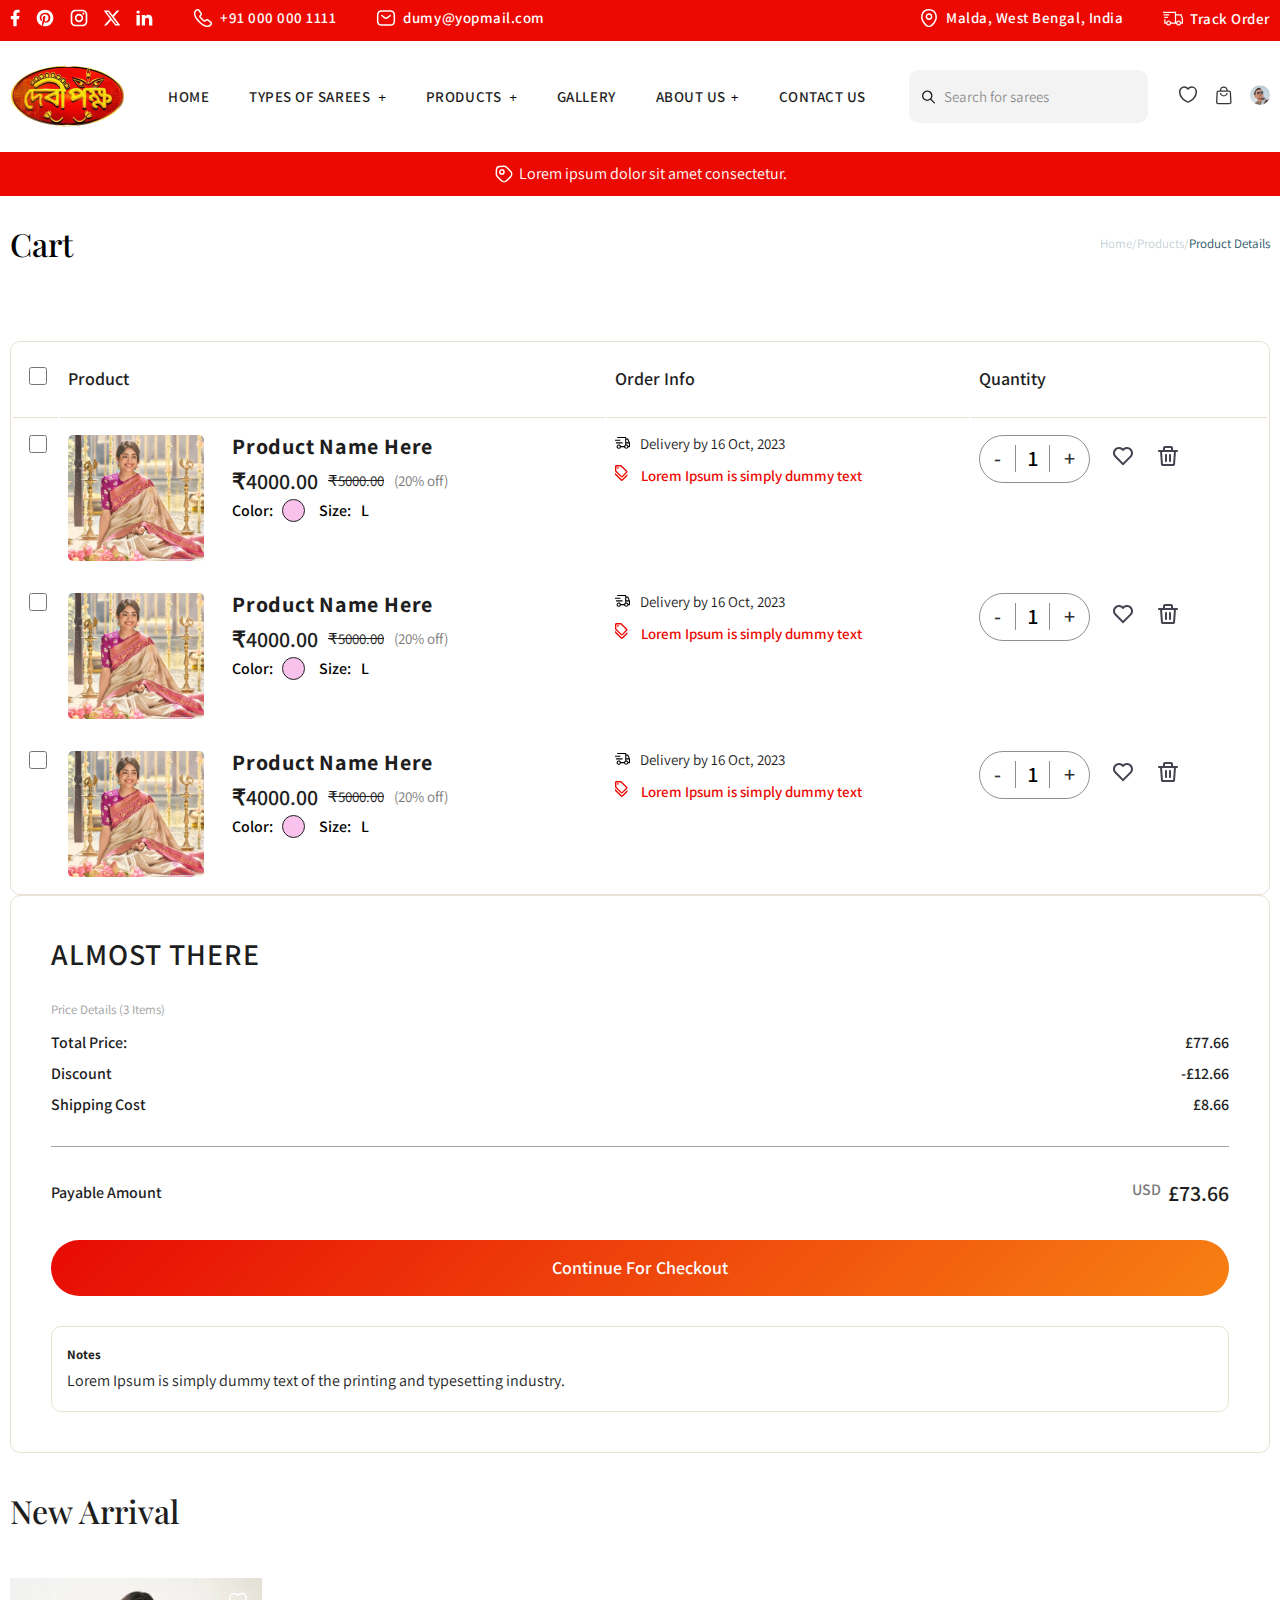
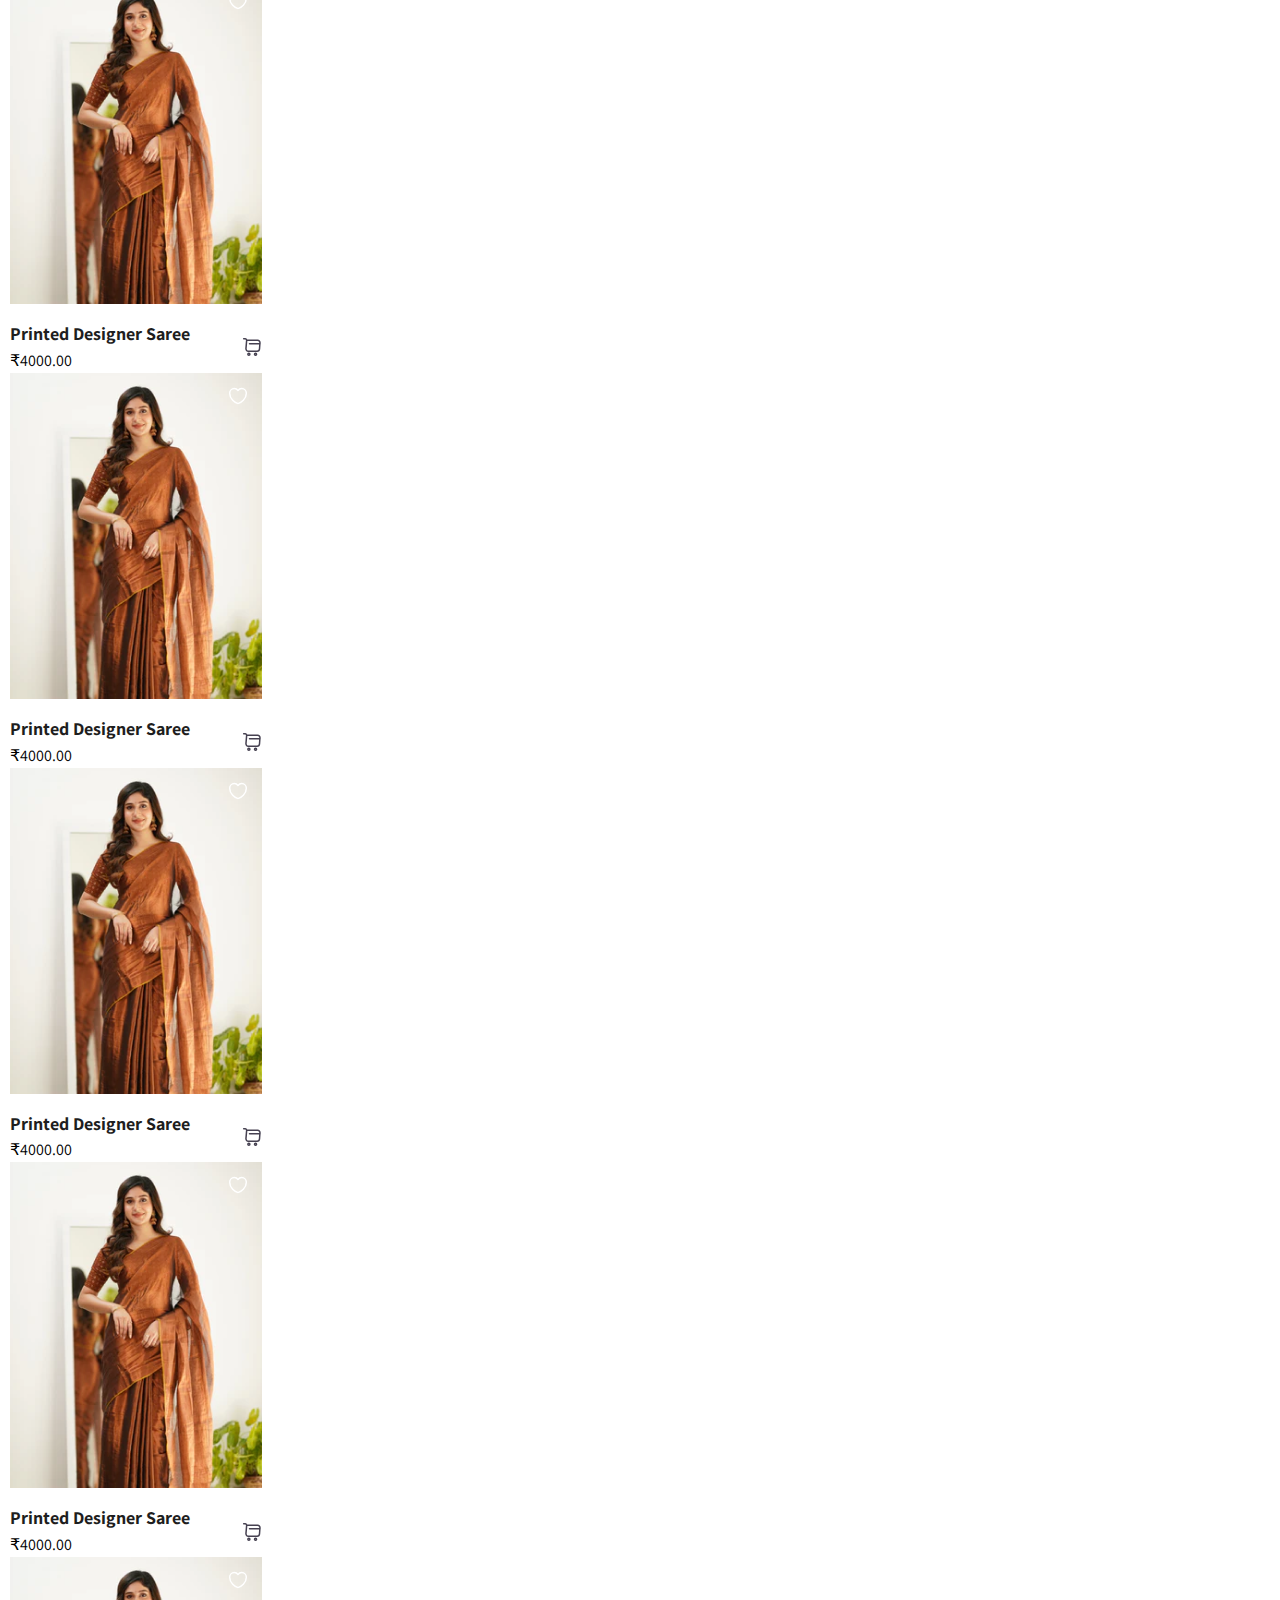
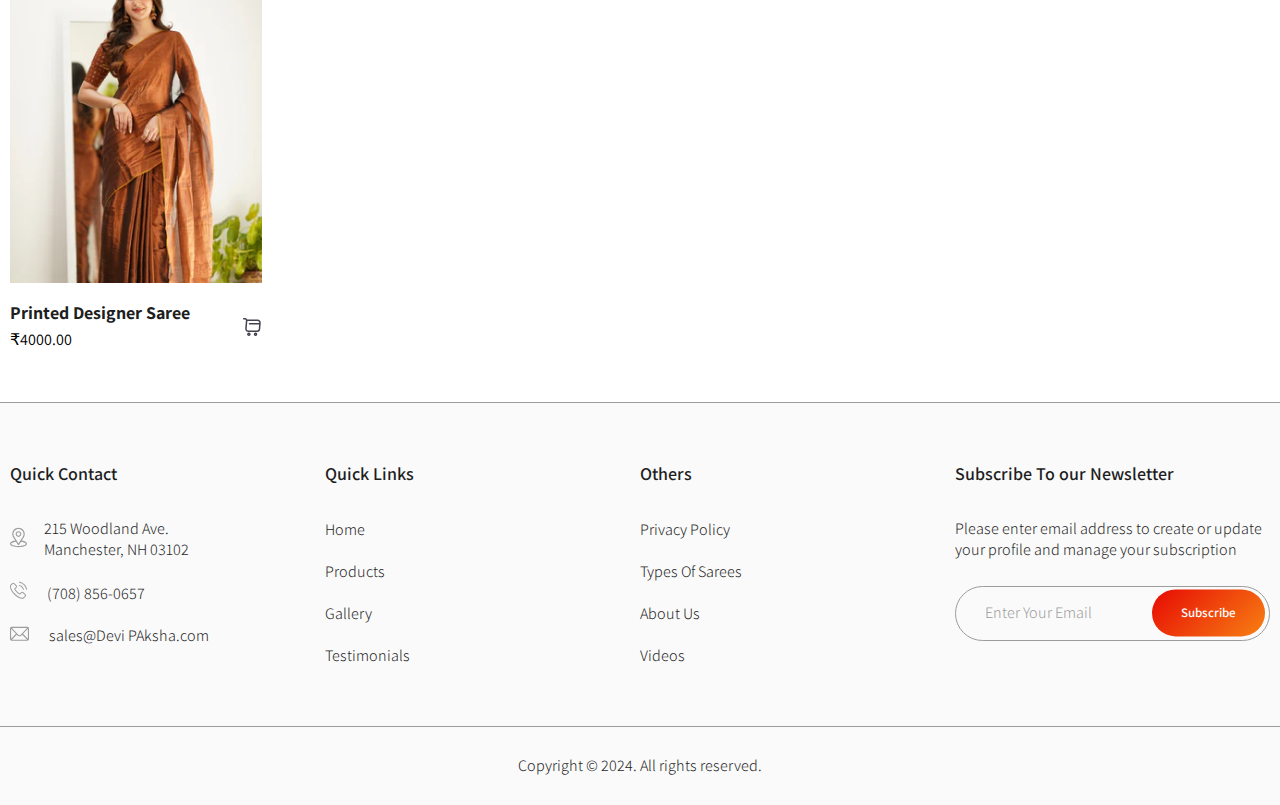
<file: product/cart/index.html>
<!DOCTYPE html>
<html lang="en">

<head>
    <meta charset="UTF-8">
    <meta name="viewport" content="width=device-width, initial-scale=1.0">
    <link rel="stylesheet" type="text/css" href="/styled.css">
    <link rel="stylesheet" type="text/css" href="cart-style.css">

    <link href="https://cdn.jsdelivr.net/npm/bootstrap@5.0.2/dist/css/bootstrap.min.css" rel="stylesheet"
        integrity="sha384-EVSTQN3/azprG1Anm3QDgpJLIm9Nao0Yz1ztcQTwFspd3yD65VohhpuuCOmLASjC" crossorigin="anonymous">
    <title>Product-Titel</title>
</head>

<body>
    <!-- header section -->
    <div class="headersection">
        <div class="headerTop">
            <div class="container">
                <div class="headerTopWrapper">
                    <div class="header_topLeft">
                        <ul class="socil_section">
                            <li>
                                <a href="/"><svg width="10" height="18" viewBox="0 0 10 18" fill="none"
                                        xmlns="http://www.w3.org/2000/svg">
                                        <path
                                            d="M6.66671 10.2501H8.75004L9.58337 6.91675H6.66671V5.25008C6.66671 4.39175 6.66671 3.58341 8.33337 3.58341H9.58337V0.783415C9.31171 0.747581 8.28587 0.666748 7.20254 0.666748C4.94004 0.666748 3.33337 2.04758 3.33337 4.58341V6.91675H0.833374V10.2501H3.33337V17.3334H6.66671V10.2501Z"
                                            fill="white" />
                                    </svg></a>
                            </li>
                            <li>
                                <a href="">
                                    <svg width="20" height="20" viewBox="0 0 20 20" fill="none"
                                        xmlns="http://www.w3.org/2000/svg">
                                        <path
                                            d="M7.53329 17.9501C8.33329 18.1917 9.14162 18.3334 9.99996 18.3334C12.2101 18.3334 14.3297 17.4554 15.8925 15.8926C17.4553 14.3298 18.3333 12.2102 18.3333 10.0001C18.3333 8.90573 18.1177 7.8221 17.699 6.81105C17.2802 5.80001 16.6663 4.88135 15.8925 4.10752C15.1187 3.3337 14.2 2.71987 13.189 2.30109C12.1779 1.8823 11.0943 1.66675 9.99996 1.66675C8.90561 1.66675 7.82198 1.8823 6.81093 2.30109C5.79988 2.71987 4.88122 3.3337 4.1074 4.10752C2.5446 5.67033 1.66663 7.78994 1.66663 10.0001C1.66663 13.5417 3.89163 16.5834 7.03329 17.7834C6.95829 17.1334 6.88329 16.0584 7.03329 15.3167L7.99162 11.2001C7.99162 11.2001 7.74996 10.7167 7.74996 9.95008C7.74996 8.80008 8.46663 7.94175 9.28329 7.94175C9.99996 7.94175 10.3333 8.46675 10.3333 9.14175C10.3333 9.85841 9.85829 10.8834 9.61662 11.8667C9.47496 12.6834 10.05 13.4001 10.8833 13.4001C12.3666 13.4001 13.5166 11.8167 13.5166 9.58341C13.5166 7.58341 12.0833 6.21675 10.025 6.21675C7.67496 6.21675 6.29163 7.96675 6.29163 9.80841C6.29163 10.5251 6.52496 11.2501 6.90829 11.7251C6.98329 11.7751 6.98329 11.8417 6.95829 11.9667L6.71663 12.8751C6.71663 13.0167 6.62496 13.0667 6.48329 12.9667C5.41663 12.5001 4.79996 10.9834 4.79996 9.75841C4.79996 7.12508 6.66662 4.73341 10.2666 4.73341C13.1333 4.73341 15.3666 6.79175 15.3666 9.52508C15.3666 12.3917 13.5916 14.6917 11.05 14.6917C10.2416 14.6917 9.44996 14.2584 9.16662 13.7501L8.60829 15.7251C8.41662 16.4417 7.89162 17.4001 7.53329 17.9751V17.9501Z"
                                            fill="white" />
                                    </svg>
                                </a>

                            </li>
                            <li>
                                <a href="/">
                                    <svg width="18" height="18" viewBox="0 0 18 18" fill="none"
                                        xmlns="http://www.w3.org/2000/svg">
                                        <path
                                            d="M5.49996 0.666748H12.5C15.1666 0.666748 17.3333 2.83341 17.3333 5.50008V12.5001C17.3333 13.782 16.8241 15.0113 15.9176 15.9178C15.0112 16.8242 13.7818 17.3334 12.5 17.3334H5.49996C2.83329 17.3334 0.666626 15.1667 0.666626 12.5001V5.50008C0.666626 4.2182 1.17585 2.98882 2.08228 2.0824C2.9887 1.17597 4.21808 0.666748 5.49996 0.666748ZM5.33329 2.33341C4.53764 2.33341 3.77458 2.64948 3.21197 3.21209C2.64936 3.7747 2.33329 4.53776 2.33329 5.33341V12.6667C2.33329 14.3251 3.67496 15.6667 5.33329 15.6667H12.6666C13.4623 15.6667 14.2253 15.3507 14.7879 14.7881C15.3506 14.2255 15.6666 13.4624 15.6666 12.6667V5.33341C15.6666 3.67508 14.325 2.33341 12.6666 2.33341H5.33329ZM13.375 3.58341C13.6512 3.58341 13.9162 3.69316 14.1115 3.88851C14.3069 4.08386 14.4166 4.34881 14.4166 4.62508C14.4166 4.90135 14.3069 5.1663 14.1115 5.36165C13.9162 5.557 13.6512 5.66675 13.375 5.66675C13.0987 5.66675 12.8337 5.557 12.6384 5.36165C12.443 5.1663 12.3333 4.90135 12.3333 4.62508C12.3333 4.34881 12.443 4.08386 12.6384 3.88851C12.8337 3.69316 13.0987 3.58341 13.375 3.58341ZM8.99996 4.83341C10.105 4.83341 11.1648 5.2724 11.9462 6.0538C12.7276 6.8352 13.1666 7.89501 13.1666 9.00008C13.1666 10.1051 12.7276 11.165 11.9462 11.9464C11.1648 12.7278 10.105 13.1667 8.99996 13.1667C7.89489 13.1667 6.83508 12.7278 6.05368 11.9464C5.27228 11.165 4.83329 10.1051 4.83329 9.00008C4.83329 7.89501 5.27228 6.8352 6.05368 6.0538C6.83508 5.2724 7.89489 4.83341 8.99996 4.83341ZM8.99996 6.50008C8.33692 6.50008 7.70103 6.76347 7.23219 7.23231C6.76335 7.70115 6.49996 8.33704 6.49996 9.00008C6.49996 9.66312 6.76335 10.299 7.23219 10.7678C7.70103 11.2367 8.33692 11.5001 8.99996 11.5001C9.663 11.5001 10.2989 11.2367 10.7677 10.7678C11.2366 10.299 11.5 9.66312 11.5 9.00008C11.5 8.33704 11.2366 7.70115 10.7677 7.23231C10.2989 6.76347 9.663 6.50008 8.99996 6.50008Z"
                                            fill="white" />
                                    </svg>
                                </a>

                            </li>
                            <li>
                                <a href="">
                                    <svg width="18" height="16" viewBox="0 0 18 16" fill="none"
                                        xmlns="http://www.w3.org/2000/svg">
                                        <path
                                            d="M13.7925 0.5H16.3483L10.765 6.85417L17.3333 15.5H12.19L8.16246 10.2558L3.55329 15.5H0.994959L6.96746 8.70417L0.666626 0.5H5.93996L9.58162 5.29333L13.7925 0.5ZM12.8958 13.9767H14.3125L5.16996 1.94333H3.64996L12.8958 13.9767Z"
                                            fill="white" />
                                    </svg>
                                </a>

                            </li>
                            <li>
                                <a href="/">
                                    <svg width="17" height="16" viewBox="0 0 17 16" fill="none"
                                        xmlns="http://www.w3.org/2000/svg">
                                        <path
                                            d="M3.78329 2.16677C3.78306 2.60879 3.60726 3.03263 3.29454 3.34503C2.98182 3.65744 2.55781 3.83282 2.11578 3.8326C1.67376 3.83238 1.24992 3.65657 0.937517 3.34386C0.625113 3.03114 0.44973 2.60713 0.449951 2.1651C0.450172 1.72307 0.625979 1.29924 0.938696 0.986834C1.25141 0.674429 1.67542 0.499047 2.11745 0.499268C2.55948 0.499489 2.98331 0.675295 3.29572 0.988012C3.60812 1.30073 3.78351 1.72474 3.78329 2.16677ZM3.83329 5.06677H0.499951V15.5001H3.83329V5.06677ZM9.09995 5.06677H5.78329V15.5001H9.06662V10.0251C9.06662 6.9751 13.0416 6.69177 13.0416 10.0251V15.5001H16.3333V8.89177C16.3333 3.7501 10.45 3.94177 9.06662 6.46677L9.09995 5.06677Z"
                                            fill="white" />
                                    </svg>
                                </a>

                            </li>
                        </ul>
                        <ul class="adress_details">
                            <li>
                                <a href="tel:+91 000 000 1111">
                                    <img src="/assets/logo/phoneIcon.svg" alt="phone">+91 000 000 1111
                                </a>
                            </li>
                            <li>
                                <a href="mailto:dumy@yopmail.com">
                                    <img src="/assets/logo/MailIcon.svg" alt="phone">dumy@yopmail.com
                                </a>
                            </li>
                        </ul>
                    </div>
                    <div class="headertopRight">
                        <ul class="adress_details">
                            <li>
                                <a href="tel:+91 000 000 1111">
                                    <img src="/assets/logo/locatonicon.svg" alt="phone">Malda, West Bengal, India
                                </a>
                            </li>
                            <li>
                                <a href="mailto:dumy@yopmail.com">
                                    <img src="/assets/logo/order.svg" alt="phone">Track Order
                                </a>
                            </li>
                        </ul>
                    </div>
                </div>
            </div>
        </div>
        <div class="container">

            <div class="header_wrapper">
                <a href="/" class="logoWrap">
                    <img src="/assets/images/brandLogo.png" alt="logo" />
                </a>
                <div class="navitem">
                    <ul>
                        <li>
                            <a>Home</a>
                        </li>
                        <li>
                            <a>Types Of Sarees </a> <button>+</button>
                        </li>
                        <li>
                            <a>Products </a> <button>+</button>
                        </li>
                        <li>
                            <a>Gallery</a>
                        </li>
                        <li>
                            <a>About Us </a><button>+</button>
                        </li>
                        <li>
                            <a>Contact Us</a>
                        </li>
                    </ul>
                </div>
                <div class="menuebar">
                    <div class="serchouterWrap">
                        <i>
                            <img src="/assets/logo/search.svg" alt="search" />
                        </i>
                        <input type="text" value="" class="searchsection" placeholder="Search for sarees">
                    </div>
                    <div class="cmn_section">
                        <button><i>
                                <img src="/assets/logo/heart.svg" alt="hearticon" />
                            </i></button>
                        <button><i>
                                <img src="/assets/logo/cartIcon.svg" alt="hearticon" />
                            </i></button>
                        <button class="userSection"><i>
                                <img src="/assets/images/userImage.png" alt="hearticon" />
                            </i></button>
                    </div>
                </div>
            </div>
        </div>
        <div class="headerBottom">
            <div class="container">
                <div class="flex headerTag">
                    <i><svg width="20" height="20" viewBox="0 0 20 20" fill="none" xmlns="http://www.w3.org/2000/svg">
                            <path
                                d="M3.47483 12.7502L7.24983 16.5252C8.79983 18.0752 11.3165 18.0752 12.8748 16.5252L16.5332 12.8668C18.0832 11.3168 18.0832 8.80016 16.5332 7.24183L12.7498 3.47516C11.9582 2.6835 10.8665 2.2585 9.74983 2.31683L5.58316 2.51683C3.9165 2.59183 2.5915 3.91683 2.50816 5.57516L2.30816 9.74183C2.25816 10.8668 2.68316 11.9585 3.47483 12.7502Z"
                                stroke="white" stroke-width="1.5" stroke-linecap="round" stroke-linejoin="round" />
                            <path
                                d="M7.91659 10.0002C9.06718 10.0002 9.99992 9.06742 9.99992 7.91683C9.99992 6.76624 9.06718 5.8335 7.91659 5.8335C6.76599 5.8335 5.83325 6.76624 5.83325 7.91683C5.83325 9.06742 6.76599 10.0002 7.91659 10.0002Z"
                                stroke="white" stroke-width="1.5" stroke-linecap="round" />
                        </svg>
                    </i>
                    <p>Lorem ipsum dolor sit amet consectetur.</p>
                </div>
            </div>
        </div>
    </div>
    <!-- bradecrum section -->
    <div class="productlistingWrap">
        <div class="bradcrumwrap">
            <div class="container">
                <div class="commonhead">

                    <h1>Cart</h1>
                    <div class="flex bredcrum">
                        <a href="">Home </a>/
                        <a href="">Products</a>/
                        <p>Product Details</p>
                    </div>
                </div>
            </div>
        </div>
    </div>
    <!-- body section  -->
    <div class="productdetailsmain">
        <div class="container">
            <div class="cartsectionWrap">
                <div class="row">
                    <div class="col-lg-8">
                        <div class="product_sectioncolor">
                            <div class="wrappertable">
                                <table>
                                    <thead>
                                        <tr>
                                            <th class="sticky-col">
                                                <div class="form-check">
                                                    <input class="form-check-input" type="checkbox" value=""
                                                        id="flexCheckDefault">
                                                </div>
                                            </th>
                                            <th>
                                                Product
                                            </th>
                                            <th>
                                                Order Info
                                            </th>
                                            <th>
                                                Quantity
                                            </th>
                                        </tr>

                                    </thead>
                                    <tbody>
                                        <tr>
                                            <td class="sticky-col">
                                                <div class="form-check">
                                                    <input class="form-check-input" type="checkbox" value=""
                                                        id="flexCheckDefault">
                                                </div>
                                            </td>
                                            <td>
                                                <div class=" product_sectionWrap">
                                                    <figure>
                                                        <img src="/assets/images/trending1.png" alt="productimg"
                                                            width="136" height="126">
                                                    </figure>
                                                    <div class="product_TitleSection">
                                                        <p class="productTitleText">Product Name Here</p>
                                                        <div class="flex productValue">
                                                            <p class="productprice">₹4000.00</p>
                                                            <p class="actualprice">₹5000.00</p>
                                                            <p class="offerText">(20% off)</p>
                                                        </div>
                                                        <div class="colorsection flex">
                                                            <div class="flex colorSectionColorValue">
                                                                <p class="sectionTitle">Color:</p>
                                                                <div class="colorsegmetn"></div>
                                                            </div>
                                                            <div class="sizevalue">
                                                                <p class="sectionTitle">Size: <span>L</span></p>

                                                            </div>
                                                        </div>
                                                    </div>

                                                </div>
                                            </td>
                                            <td>
                                                <div class="deliver_segment">
                                                    <p class="delivery_Date"><span><svg width="15" height="12"
                                                                viewBox="0 0 15 12" fill="none"
                                                                xmlns="http://www.w3.org/2000/svg">
                                                                <path
                                                                    d="M1.07142 5.35749H7.49991V6.42891H1.07142V5.35749ZM0 2.67896H5.35708V3.75037H0V2.67896Z"
                                                                    fill="black" />
                                                                <path
                                                                    d="M14.9569 5.68208L13.3498 1.93213C13.3086 1.83574 13.2399 1.75359 13.1524 1.69588C13.0649 1.63817 12.9623 1.60743 12.8575 1.60749H11.2504V0.536074C11.2504 0.393995 11.1939 0.257736 11.0935 0.157272C10.993 0.0568068 10.8567 0.000366211 10.7147 0.000366211H2.14334V1.07178H10.179V7.79813C9.93486 7.93987 9.72123 8.12854 9.55039 8.35326C9.37956 8.57797 9.25491 8.83428 9.18362 9.1074H5.81723C5.68684 8.60241 5.37675 8.16231 4.94509 7.86959C4.51343 7.57687 3.98983 7.45164 3.47243 7.51735C2.95504 7.58307 2.47938 7.83523 2.1346 8.22657C1.78982 8.61791 1.59961 9.12156 1.59961 9.64311C1.59961 10.1647 1.78982 10.6683 2.1346 11.0596C2.47938 11.451 2.95504 11.7031 3.47243 11.7689C3.98983 11.8346 4.51343 11.7093 4.94509 11.4166C5.37675 11.1239 5.68684 10.6838 5.81723 10.1788H9.18362C9.30015 10.6386 9.56666 11.0464 9.94099 11.3376C10.3153 11.6289 10.7761 11.7871 11.2504 11.7871C11.7247 11.7871 12.1854 11.6289 12.5598 11.3376C12.9341 11.0464 13.2006 10.6386 13.3171 10.1788H14.4646C14.6067 10.1788 14.743 10.1224 14.8434 10.0219C14.9439 9.92145 15.0003 9.78519 15.0003 9.64311V5.89315C15.0004 5.82058 14.9856 5.74876 14.9569 5.68208ZM3.75047 10.7145C3.53856 10.7145 3.33141 10.6517 3.15522 10.534C2.97903 10.4162 2.8417 10.2489 2.76061 10.0531C2.67952 9.85734 2.6583 9.64192 2.69964 9.43408C2.74098 9.22625 2.84302 9.03534 2.99286 8.8855C3.1427 8.73566 3.33361 8.63362 3.54144 8.59228C3.74928 8.55094 3.9647 8.57215 4.16048 8.65325C4.35626 8.73434 4.52359 8.87167 4.64132 9.04786C4.75905 9.22405 4.82188 9.4312 4.82188 9.64311C4.8216 9.92718 4.70863 10.1995 4.50776 10.4004C4.30689 10.6013 4.03454 10.7142 3.75047 10.7145ZM11.2504 2.67891H12.5039L13.6525 5.35744H11.2504V2.67891ZM11.2504 10.7145C11.0385 10.7145 10.8313 10.6517 10.6551 10.534C10.4789 10.4162 10.3416 10.2489 10.2605 10.0531C10.1794 9.85734 10.1582 9.64192 10.1995 9.43408C10.2409 9.22625 10.3429 9.03534 10.4928 8.8855C10.6426 8.73566 10.8335 8.63362 11.0414 8.59228C11.2492 8.55094 11.4646 8.57215 11.6604 8.65325C11.8562 8.73434 12.0235 8.87167 12.1412 9.04786C12.259 9.22405 12.3218 9.4312 12.3218 9.64311C12.3215 9.92718 12.2085 10.1995 12.0077 10.4004C11.8068 10.6013 11.5344 10.7142 11.2504 10.7145ZM13.9289 9.1074H13.3171C13.1991 8.64853 12.9322 8.24179 12.5582 7.95094C12.1841 7.6601 11.7242 7.50159 11.2504 7.50028V6.42886H13.9289V9.1074Z"
                                                                    fill="black" />
                                                            </svg>
                                                        </span>Delivery by 16 Oct, 2023</p>
                                                    <p class="deliveryTag">
                                                        <span><svg width="13" height="16" viewBox="0 0 13 16"
                                                                fill="none" xmlns="http://www.w3.org/2000/svg">
                                                                <path
                                                                    d="M6.81192 14.6122L0 7.80029V9.1919C0 9.56068 0.146119 9.91554 0.410524 10.173L5.83083 15.5933C6.37356 16.136 7.25723 16.136 7.79996 15.5933L12.1209 11.2724C12.6636 10.7296 12.6636 9.84596 12.1209 9.30323L6.81192 14.6122Z"
                                                                    fill="#EC0902" />
                                                                <path
                                                                    d="M5.83083 12.1143C6.1022 12.3857 6.45706 12.5248 6.81192 12.5248C7.16678 12.5248 7.52164 12.3857 7.793 12.1143L12.1139 7.79337C12.6567 7.25064 12.6567 6.36697 12.1139 5.82424L6.69363 0.403932C6.43618 0.146485 6.08132 0.000366211 5.71255 0.000366211H1.39161C0.626223 0.000366211 0 0.62659 0 1.39197V5.71291C0 6.08169 0.146119 6.43655 0.410524 6.694L5.83083 12.1143ZM1.39161 1.39197H5.71255L11.1329 6.81228L6.81192 11.1332L1.39161 5.71291V1.39197Z"
                                                                    fill="#EC0902" />
                                                                <path
                                                                    d="M2.95765 3.82728C3.438 3.82728 3.8274 3.43788 3.8274 2.95752C3.8274 2.47717 3.438 2.08777 2.95765 2.08777C2.47729 2.08777 2.08789 2.47717 2.08789 2.95752C2.08789 3.43788 2.47729 3.82728 2.95765 3.82728Z"
                                                                    fill="#EC0902" />
                                                            </svg>
                                                        </span>
                                                        Lorem Ipsum is simply dummy text
                                                    </p>
                                                </div>
                                            </td>
                                            <td>
                                                <div class="quantity_deal flex">
                                                    <div class="countitySection flex">
                                                        <button>-</button>
                                                        <p>1</p>
                                                        <button>+</button>
                                                    </div>
                                                    <div class="icon_btnWrap">
                                                        <button class="iconBtn">
                                                            <svg width="20" height="19" viewBox="0 0 20 19" fill="none"
                                                                xmlns="http://www.w3.org/2000/svg">
                                                                <path
                                                                    d="M10.003 1.53077C11.1455 0.507972 12.6365 -0.0383593 14.1694 0.0040456C15.7023 0.0464505 17.1607 0.674371 18.245 1.75877C19.3283 2.84196 19.9563 4.29852 20.0002 5.82986C20.0441 7.3612 19.5005 8.85133 18.481 9.99477L10.001 18.4868L1.52298 9.99477C0.502231 8.85073 -0.0418219 7.35933 0.00251128 5.82676C0.0468444 4.29418 0.6762 2.83672 1.76137 1.7536C2.84654 0.670478 4.30518 0.0438769 5.83784 0.00243819C7.37049 -0.0390005 8.86087 0.507868 10.003 1.53077ZM16.829 3.17177C16.1066 2.4499 15.1353 2.03185 14.1144 2.0034C13.0935 1.97495 12.1005 2.33825 11.339 3.01877L10.004 4.21677L8.66798 3.01977C7.90965 2.34166 6.92144 1.97797 5.90444 2.00269C4.88744 2.02742 3.91808 2.43871 3.1936 3.15287C2.46912 3.86703 2.04396 4.83039 2.00465 5.84693C1.96534 6.86347 2.31482 7.85679 2.98198 8.62477L10.002 15.6558L17.022 8.62577C17.6863 7.86118 18.0359 6.87301 18.0001 5.86075C17.9642 4.84848 17.5457 3.88749 16.829 3.17177Z"
                                                                    fill="#1E1E1E" />
                                                            </svg>
                                                        </button>
                                                        <button class="iconBtn">
                                                            <svg width="20" height="20" viewBox="0 0 20 20" fill="none"
                                                                xmlns="http://www.w3.org/2000/svg">
                                                                <path
                                                                    d="M5 2.00037C5 1.46993 5.21071 0.961225 5.58579 0.586153C5.96086 0.21108 6.46957 0.000366211 7 0.000366211H13C13.5304 0.000366211 14.0391 0.21108 14.4142 0.586153C14.7893 0.961225 15 1.46993 15 2.00037V4.00037H19C19.2652 4.00037 19.5196 4.10572 19.7071 4.29326C19.8946 4.4808 20 4.73515 20 5.00037C20 5.26558 19.8946 5.51994 19.7071 5.70747C19.5196 5.89501 19.2652 6.00037 19 6.00037H17.931L17.064 18.1424C17.0281 18.6469 16.8023 19.1192 16.4321 19.4639C16.0619 19.8087 15.5749 20.0004 15.069 20.0004H4.93C4.42414 20.0004 3.93707 19.8087 3.56688 19.4639C3.1967 19.1192 2.97092 18.6469 2.935 18.1424L2.07 6.00037H1C0.734784 6.00037 0.48043 5.89501 0.292893 5.70747C0.105357 5.51994 0 5.26558 0 5.00037C0 4.73515 0.105357 4.4808 0.292893 4.29326C0.48043 4.10572 0.734784 4.00037 1 4.00037H5V2.00037ZM7 4.00037H13V2.00037H7V4.00037ZM4.074 6.00037L4.931 18.0004H15.07L15.927 6.00037H4.074ZM8 8.00037C8.26522 8.00037 8.51957 8.10572 8.70711 8.29326C8.89464 8.4808 9 8.73515 9 9.00037V15.0004C9 15.2656 8.89464 15.5199 8.70711 15.7075C8.51957 15.895 8.26522 16.0004 8 16.0004C7.73478 16.0004 7.48043 15.895 7.29289 15.7075C7.10536 15.5199 7 15.2656 7 15.0004V9.00037C7 8.73515 7.10536 8.4808 7.29289 8.29326C7.48043 8.10572 7.73478 8.00037 8 8.00037ZM12 8.00037C12.2652 8.00037 12.5196 8.10572 12.7071 8.29326C12.8946 8.4808 13 8.73515 13 9.00037V15.0004C13 15.2656 12.8946 15.5199 12.7071 15.7075C12.5196 15.895 12.2652 16.0004 12 16.0004C11.7348 16.0004 11.4804 15.895 11.2929 15.7075C11.1054 15.5199 11 15.2656 11 15.0004V9.00037C11 8.73515 11.1054 8.4808 11.2929 8.29326C11.4804 8.10572 11.7348 8.00037 12 8.00037Z"
                                                                    fill="#1E1E1E" />
                                                            </svg>
                                                        </button>
                                                    </div>
                                                </div>
                                            </td>

                                        </tr>
                                        <tr>
                                            <td class="sticky-col">
                                                <div class="form-check">
                                                    <input class="form-check-input" type="checkbox" value=""
                                                        id="flexCheckDefault">
                                                </div>
                                            </td>
                                            <td>
                                                <div class=" product_sectionWrap">
                                                    <figure>
                                                        <img src="/assets/images/trending1.png" alt="productimg"
                                                            width="136" height="126">
                                                    </figure>
                                                    <div class="product_TitleSection">
                                                        <p class="productTitleText">Product Name Here</p>
                                                        <div class="flex productValue">
                                                            <p class="productprice">₹4000.00</p>
                                                            <p class="actualprice">₹5000.00</p>
                                                            <p class="offerText">(20% off)</p>
                                                        </div>
                                                        <div class="colorsection flex">
                                                            <div class="flex colorSectionColorValue">
                                                                <p class="sectionTitle">Color:</p>
                                                                <div class="colorsegmetn"></div>
                                                            </div>
                                                            <div class="sizevalue">
                                                                <p class="sectionTitle">Size: <span>L</span></p>

                                                            </div>
                                                        </div>
                                                    </div>

                                                </div>
                                            </td>
                                            <td>
                                                <div class="deliver_segment">
                                                    <p class="delivery_Date"><span><svg width="15" height="12"
                                                                viewBox="0 0 15 12" fill="none"
                                                                xmlns="http://www.w3.org/2000/svg">
                                                                <path
                                                                    d="M1.07142 5.35749H7.49991V6.42891H1.07142V5.35749ZM0 2.67896H5.35708V3.75037H0V2.67896Z"
                                                                    fill="black" />
                                                                <path
                                                                    d="M14.9569 5.68208L13.3498 1.93213C13.3086 1.83574 13.2399 1.75359 13.1524 1.69588C13.0649 1.63817 12.9623 1.60743 12.8575 1.60749H11.2504V0.536074C11.2504 0.393995 11.1939 0.257736 11.0935 0.157272C10.993 0.0568068 10.8567 0.000366211 10.7147 0.000366211H2.14334V1.07178H10.179V7.79813C9.93486 7.93987 9.72123 8.12854 9.55039 8.35326C9.37956 8.57797 9.25491 8.83428 9.18362 9.1074H5.81723C5.68684 8.60241 5.37675 8.16231 4.94509 7.86959C4.51343 7.57687 3.98983 7.45164 3.47243 7.51735C2.95504 7.58307 2.47938 7.83523 2.1346 8.22657C1.78982 8.61791 1.59961 9.12156 1.59961 9.64311C1.59961 10.1647 1.78982 10.6683 2.1346 11.0596C2.47938 11.451 2.95504 11.7031 3.47243 11.7689C3.98983 11.8346 4.51343 11.7093 4.94509 11.4166C5.37675 11.1239 5.68684 10.6838 5.81723 10.1788H9.18362C9.30015 10.6386 9.56666 11.0464 9.94099 11.3376C10.3153 11.6289 10.7761 11.7871 11.2504 11.7871C11.7247 11.7871 12.1854 11.6289 12.5598 11.3376C12.9341 11.0464 13.2006 10.6386 13.3171 10.1788H14.4646C14.6067 10.1788 14.743 10.1224 14.8434 10.0219C14.9439 9.92145 15.0003 9.78519 15.0003 9.64311V5.89315C15.0004 5.82058 14.9856 5.74876 14.9569 5.68208ZM3.75047 10.7145C3.53856 10.7145 3.33141 10.6517 3.15522 10.534C2.97903 10.4162 2.8417 10.2489 2.76061 10.0531C2.67952 9.85734 2.6583 9.64192 2.69964 9.43408C2.74098 9.22625 2.84302 9.03534 2.99286 8.8855C3.1427 8.73566 3.33361 8.63362 3.54144 8.59228C3.74928 8.55094 3.9647 8.57215 4.16048 8.65325C4.35626 8.73434 4.52359 8.87167 4.64132 9.04786C4.75905 9.22405 4.82188 9.4312 4.82188 9.64311C4.8216 9.92718 4.70863 10.1995 4.50776 10.4004C4.30689 10.6013 4.03454 10.7142 3.75047 10.7145ZM11.2504 2.67891H12.5039L13.6525 5.35744H11.2504V2.67891ZM11.2504 10.7145C11.0385 10.7145 10.8313 10.6517 10.6551 10.534C10.4789 10.4162 10.3416 10.2489 10.2605 10.0531C10.1794 9.85734 10.1582 9.64192 10.1995 9.43408C10.2409 9.22625 10.3429 9.03534 10.4928 8.8855C10.6426 8.73566 10.8335 8.63362 11.0414 8.59228C11.2492 8.55094 11.4646 8.57215 11.6604 8.65325C11.8562 8.73434 12.0235 8.87167 12.1412 9.04786C12.259 9.22405 12.3218 9.4312 12.3218 9.64311C12.3215 9.92718 12.2085 10.1995 12.0077 10.4004C11.8068 10.6013 11.5344 10.7142 11.2504 10.7145ZM13.9289 9.1074H13.3171C13.1991 8.64853 12.9322 8.24179 12.5582 7.95094C12.1841 7.6601 11.7242 7.50159 11.2504 7.50028V6.42886H13.9289V9.1074Z"
                                                                    fill="black" />
                                                            </svg>
                                                        </span>Delivery by 16 Oct, 2023</p>
                                                    <p class="deliveryTag">
                                                        <span><svg width="13" height="16" viewBox="0 0 13 16"
                                                                fill="none" xmlns="http://www.w3.org/2000/svg">
                                                                <path
                                                                    d="M6.81192 14.6122L0 7.80029V9.1919C0 9.56068 0.146119 9.91554 0.410524 10.173L5.83083 15.5933C6.37356 16.136 7.25723 16.136 7.79996 15.5933L12.1209 11.2724C12.6636 10.7296 12.6636 9.84596 12.1209 9.30323L6.81192 14.6122Z"
                                                                    fill="#EC0902" />
                                                                <path
                                                                    d="M5.83083 12.1143C6.1022 12.3857 6.45706 12.5248 6.81192 12.5248C7.16678 12.5248 7.52164 12.3857 7.793 12.1143L12.1139 7.79337C12.6567 7.25064 12.6567 6.36697 12.1139 5.82424L6.69363 0.403932C6.43618 0.146485 6.08132 0.000366211 5.71255 0.000366211H1.39161C0.626223 0.000366211 0 0.62659 0 1.39197V5.71291C0 6.08169 0.146119 6.43655 0.410524 6.694L5.83083 12.1143ZM1.39161 1.39197H5.71255L11.1329 6.81228L6.81192 11.1332L1.39161 5.71291V1.39197Z"
                                                                    fill="#EC0902" />
                                                                <path
                                                                    d="M2.95765 3.82728C3.438 3.82728 3.8274 3.43788 3.8274 2.95752C3.8274 2.47717 3.438 2.08777 2.95765 2.08777C2.47729 2.08777 2.08789 2.47717 2.08789 2.95752C2.08789 3.43788 2.47729 3.82728 2.95765 3.82728Z"
                                                                    fill="#EC0902" />
                                                            </svg>
                                                        </span>
                                                        Lorem Ipsum is simply dummy text
                                                    </p>
                                                </div>
                                            </td>
                                            <td>
                                                <div class="quantity_deal flex">
                                                    <div class="countitySection flex">
                                                        <button>-</button>
                                                        <p>1</p>
                                                        <button>+</button>
                                                    </div>
                                                    <div class="icon_btnWrap">
                                                        <button class="iconBtn">
                                                            <svg width="20" height="19" viewBox="0 0 20 19" fill="none"
                                                                xmlns="http://www.w3.org/2000/svg">
                                                                <path
                                                                    d="M10.003 1.53077C11.1455 0.507972 12.6365 -0.0383593 14.1694 0.0040456C15.7023 0.0464505 17.1607 0.674371 18.245 1.75877C19.3283 2.84196 19.9563 4.29852 20.0002 5.82986C20.0441 7.3612 19.5005 8.85133 18.481 9.99477L10.001 18.4868L1.52298 9.99477C0.502231 8.85073 -0.0418219 7.35933 0.00251128 5.82676C0.0468444 4.29418 0.6762 2.83672 1.76137 1.7536C2.84654 0.670478 4.30518 0.0438769 5.83784 0.00243819C7.37049 -0.0390005 8.86087 0.507868 10.003 1.53077ZM16.829 3.17177C16.1066 2.4499 15.1353 2.03185 14.1144 2.0034C13.0935 1.97495 12.1005 2.33825 11.339 3.01877L10.004 4.21677L8.66798 3.01977C7.90965 2.34166 6.92144 1.97797 5.90444 2.00269C4.88744 2.02742 3.91808 2.43871 3.1936 3.15287C2.46912 3.86703 2.04396 4.83039 2.00465 5.84693C1.96534 6.86347 2.31482 7.85679 2.98198 8.62477L10.002 15.6558L17.022 8.62577C17.6863 7.86118 18.0359 6.87301 18.0001 5.86075C17.9642 4.84848 17.5457 3.88749 16.829 3.17177Z"
                                                                    fill="#1E1E1E" />
                                                            </svg>
                                                        </button>
                                                        <button class="iconBtn">
                                                            <svg width="20" height="20" viewBox="0 0 20 20" fill="none"
                                                                xmlns="http://www.w3.org/2000/svg">
                                                                <path
                                                                    d="M5 2.00037C5 1.46993 5.21071 0.961225 5.58579 0.586153C5.96086 0.21108 6.46957 0.000366211 7 0.000366211H13C13.5304 0.000366211 14.0391 0.21108 14.4142 0.586153C14.7893 0.961225 15 1.46993 15 2.00037V4.00037H19C19.2652 4.00037 19.5196 4.10572 19.7071 4.29326C19.8946 4.4808 20 4.73515 20 5.00037C20 5.26558 19.8946 5.51994 19.7071 5.70747C19.5196 5.89501 19.2652 6.00037 19 6.00037H17.931L17.064 18.1424C17.0281 18.6469 16.8023 19.1192 16.4321 19.4639C16.0619 19.8087 15.5749 20.0004 15.069 20.0004H4.93C4.42414 20.0004 3.93707 19.8087 3.56688 19.4639C3.1967 19.1192 2.97092 18.6469 2.935 18.1424L2.07 6.00037H1C0.734784 6.00037 0.48043 5.89501 0.292893 5.70747C0.105357 5.51994 0 5.26558 0 5.00037C0 4.73515 0.105357 4.4808 0.292893 4.29326C0.48043 4.10572 0.734784 4.00037 1 4.00037H5V2.00037ZM7 4.00037H13V2.00037H7V4.00037ZM4.074 6.00037L4.931 18.0004H15.07L15.927 6.00037H4.074ZM8 8.00037C8.26522 8.00037 8.51957 8.10572 8.70711 8.29326C8.89464 8.4808 9 8.73515 9 9.00037V15.0004C9 15.2656 8.89464 15.5199 8.70711 15.7075C8.51957 15.895 8.26522 16.0004 8 16.0004C7.73478 16.0004 7.48043 15.895 7.29289 15.7075C7.10536 15.5199 7 15.2656 7 15.0004V9.00037C7 8.73515 7.10536 8.4808 7.29289 8.29326C7.48043 8.10572 7.73478 8.00037 8 8.00037ZM12 8.00037C12.2652 8.00037 12.5196 8.10572 12.7071 8.29326C12.8946 8.4808 13 8.73515 13 9.00037V15.0004C13 15.2656 12.8946 15.5199 12.7071 15.7075C12.5196 15.895 12.2652 16.0004 12 16.0004C11.7348 16.0004 11.4804 15.895 11.2929 15.7075C11.1054 15.5199 11 15.2656 11 15.0004V9.00037C11 8.73515 11.1054 8.4808 11.2929 8.29326C11.4804 8.10572 11.7348 8.00037 12 8.00037Z"
                                                                    fill="#1E1E1E" />
                                                            </svg>
                                                        </button>
                                                    </div>
                                                </div>
                                            </td>

                                        </tr>
                                        <tr>
                                            <td class="sticky-col">
                                                <div class="form-check">
                                                    <input class="form-check-input" type="checkbox" value=""
                                                        id="flexCheckDefault">
                                                </div>
                                            </td>
                                            <td>
                                                <div class=" product_sectionWrap">
                                                    <figure>
                                                        <img src="/assets/images/trending1.png" alt="productimg"
                                                            width="136" height="126">
                                                    </figure>
                                                    <div class="product_TitleSection">
                                                        <p class="productTitleText">Product Name Here</p>
                                                        <div class="flex productValue">
                                                            <p class="productprice">₹4000.00</p>
                                                            <p class="actualprice">₹5000.00</p>
                                                            <p class="offerText">(20% off)</p>
                                                        </div>
                                                        <div class="colorsection flex">
                                                            <div class="flex colorSectionColorValue">
                                                                <p class="sectionTitle">Color:</p>
                                                                <div class="colorsegmetn"></div>
                                                            </div>
                                                            <div class="sizevalue">
                                                                <p class="sectionTitle">Size: <span>L</span></p>

                                                            </div>
                                                        </div>
                                                    </div>

                                                </div>
                                            </td>
                                            <td>
                                                <div class="deliver_segment">
                                                    <p class="delivery_Date"><span><svg width="15" height="12"
                                                                viewBox="0 0 15 12" fill="none"
                                                                xmlns="http://www.w3.org/2000/svg">
                                                                <path
                                                                    d="M1.07142 5.35749H7.49991V6.42891H1.07142V5.35749ZM0 2.67896H5.35708V3.75037H0V2.67896Z"
                                                                    fill="black" />
                                                                <path
                                                                    d="M14.9569 5.68208L13.3498 1.93213C13.3086 1.83574 13.2399 1.75359 13.1524 1.69588C13.0649 1.63817 12.9623 1.60743 12.8575 1.60749H11.2504V0.536074C11.2504 0.393995 11.1939 0.257736 11.0935 0.157272C10.993 0.0568068 10.8567 0.000366211 10.7147 0.000366211H2.14334V1.07178H10.179V7.79813C9.93486 7.93987 9.72123 8.12854 9.55039 8.35326C9.37956 8.57797 9.25491 8.83428 9.18362 9.1074H5.81723C5.68684 8.60241 5.37675 8.16231 4.94509 7.86959C4.51343 7.57687 3.98983 7.45164 3.47243 7.51735C2.95504 7.58307 2.47938 7.83523 2.1346 8.22657C1.78982 8.61791 1.59961 9.12156 1.59961 9.64311C1.59961 10.1647 1.78982 10.6683 2.1346 11.0596C2.47938 11.451 2.95504 11.7031 3.47243 11.7689C3.98983 11.8346 4.51343 11.7093 4.94509 11.4166C5.37675 11.1239 5.68684 10.6838 5.81723 10.1788H9.18362C9.30015 10.6386 9.56666 11.0464 9.94099 11.3376C10.3153 11.6289 10.7761 11.7871 11.2504 11.7871C11.7247 11.7871 12.1854 11.6289 12.5598 11.3376C12.9341 11.0464 13.2006 10.6386 13.3171 10.1788H14.4646C14.6067 10.1788 14.743 10.1224 14.8434 10.0219C14.9439 9.92145 15.0003 9.78519 15.0003 9.64311V5.89315C15.0004 5.82058 14.9856 5.74876 14.9569 5.68208ZM3.75047 10.7145C3.53856 10.7145 3.33141 10.6517 3.15522 10.534C2.97903 10.4162 2.8417 10.2489 2.76061 10.0531C2.67952 9.85734 2.6583 9.64192 2.69964 9.43408C2.74098 9.22625 2.84302 9.03534 2.99286 8.8855C3.1427 8.73566 3.33361 8.63362 3.54144 8.59228C3.74928 8.55094 3.9647 8.57215 4.16048 8.65325C4.35626 8.73434 4.52359 8.87167 4.64132 9.04786C4.75905 9.22405 4.82188 9.4312 4.82188 9.64311C4.8216 9.92718 4.70863 10.1995 4.50776 10.4004C4.30689 10.6013 4.03454 10.7142 3.75047 10.7145ZM11.2504 2.67891H12.5039L13.6525 5.35744H11.2504V2.67891ZM11.2504 10.7145C11.0385 10.7145 10.8313 10.6517 10.6551 10.534C10.4789 10.4162 10.3416 10.2489 10.2605 10.0531C10.1794 9.85734 10.1582 9.64192 10.1995 9.43408C10.2409 9.22625 10.3429 9.03534 10.4928 8.8855C10.6426 8.73566 10.8335 8.63362 11.0414 8.59228C11.2492 8.55094 11.4646 8.57215 11.6604 8.65325C11.8562 8.73434 12.0235 8.87167 12.1412 9.04786C12.259 9.22405 12.3218 9.4312 12.3218 9.64311C12.3215 9.92718 12.2085 10.1995 12.0077 10.4004C11.8068 10.6013 11.5344 10.7142 11.2504 10.7145ZM13.9289 9.1074H13.3171C13.1991 8.64853 12.9322 8.24179 12.5582 7.95094C12.1841 7.6601 11.7242 7.50159 11.2504 7.50028V6.42886H13.9289V9.1074Z"
                                                                    fill="black" />
                                                            </svg>
                                                        </span>Delivery by 16 Oct, 2023</p>
                                                    <p class="deliveryTag">
                                                        <span><svg width="13" height="16" viewBox="0 0 13 16"
                                                                fill="none" xmlns="http://www.w3.org/2000/svg">
                                                                <path
                                                                    d="M6.81192 14.6122L0 7.80029V9.1919C0 9.56068 0.146119 9.91554 0.410524 10.173L5.83083 15.5933C6.37356 16.136 7.25723 16.136 7.79996 15.5933L12.1209 11.2724C12.6636 10.7296 12.6636 9.84596 12.1209 9.30323L6.81192 14.6122Z"
                                                                    fill="#EC0902" />
                                                                <path
                                                                    d="M5.83083 12.1143C6.1022 12.3857 6.45706 12.5248 6.81192 12.5248C7.16678 12.5248 7.52164 12.3857 7.793 12.1143L12.1139 7.79337C12.6567 7.25064 12.6567 6.36697 12.1139 5.82424L6.69363 0.403932C6.43618 0.146485 6.08132 0.000366211 5.71255 0.000366211H1.39161C0.626223 0.000366211 0 0.62659 0 1.39197V5.71291C0 6.08169 0.146119 6.43655 0.410524 6.694L5.83083 12.1143ZM1.39161 1.39197H5.71255L11.1329 6.81228L6.81192 11.1332L1.39161 5.71291V1.39197Z"
                                                                    fill="#EC0902" />
                                                                <path
                                                                    d="M2.95765 3.82728C3.438 3.82728 3.8274 3.43788 3.8274 2.95752C3.8274 2.47717 3.438 2.08777 2.95765 2.08777C2.47729 2.08777 2.08789 2.47717 2.08789 2.95752C2.08789 3.43788 2.47729 3.82728 2.95765 3.82728Z"
                                                                    fill="#EC0902" />
                                                            </svg>
                                                        </span>
                                                        Lorem Ipsum is simply dummy text
                                                    </p>
                                                </div>
                                            </td>
                                            <td>
                                                <div class="quantity_deal flex">
                                                    <div class="countitySection flex">
                                                        <button>-</button>
                                                        <p>1</p>
                                                        <button>+</button>
                                                    </div>
                                                    <div class="icon_btnWrap">
                                                        <button class="iconBtn">
                                                            <svg width="20" height="19" viewBox="0 0 20 19" fill="none"
                                                                xmlns="http://www.w3.org/2000/svg">
                                                                <path
                                                                    d="M10.003 1.53077C11.1455 0.507972 12.6365 -0.0383593 14.1694 0.0040456C15.7023 0.0464505 17.1607 0.674371 18.245 1.75877C19.3283 2.84196 19.9563 4.29852 20.0002 5.82986C20.0441 7.3612 19.5005 8.85133 18.481 9.99477L10.001 18.4868L1.52298 9.99477C0.502231 8.85073 -0.0418219 7.35933 0.00251128 5.82676C0.0468444 4.29418 0.6762 2.83672 1.76137 1.7536C2.84654 0.670478 4.30518 0.0438769 5.83784 0.00243819C7.37049 -0.0390005 8.86087 0.507868 10.003 1.53077ZM16.829 3.17177C16.1066 2.4499 15.1353 2.03185 14.1144 2.0034C13.0935 1.97495 12.1005 2.33825 11.339 3.01877L10.004 4.21677L8.66798 3.01977C7.90965 2.34166 6.92144 1.97797 5.90444 2.00269C4.88744 2.02742 3.91808 2.43871 3.1936 3.15287C2.46912 3.86703 2.04396 4.83039 2.00465 5.84693C1.96534 6.86347 2.31482 7.85679 2.98198 8.62477L10.002 15.6558L17.022 8.62577C17.6863 7.86118 18.0359 6.87301 18.0001 5.86075C17.9642 4.84848 17.5457 3.88749 16.829 3.17177Z"
                                                                    fill="#1E1E1E" />
                                                            </svg>
                                                        </button>
                                                        <button class="iconBtn">
                                                            <svg width="20" height="20" viewBox="0 0 20 20" fill="none"
                                                                xmlns="http://www.w3.org/2000/svg">
                                                                <path
                                                                    d="M5 2.00037C5 1.46993 5.21071 0.961225 5.58579 0.586153C5.96086 0.21108 6.46957 0.000366211 7 0.000366211H13C13.5304 0.000366211 14.0391 0.21108 14.4142 0.586153C14.7893 0.961225 15 1.46993 15 2.00037V4.00037H19C19.2652 4.00037 19.5196 4.10572 19.7071 4.29326C19.8946 4.4808 20 4.73515 20 5.00037C20 5.26558 19.8946 5.51994 19.7071 5.70747C19.5196 5.89501 19.2652 6.00037 19 6.00037H17.931L17.064 18.1424C17.0281 18.6469 16.8023 19.1192 16.4321 19.4639C16.0619 19.8087 15.5749 20.0004 15.069 20.0004H4.93C4.42414 20.0004 3.93707 19.8087 3.56688 19.4639C3.1967 19.1192 2.97092 18.6469 2.935 18.1424L2.07 6.00037H1C0.734784 6.00037 0.48043 5.89501 0.292893 5.70747C0.105357 5.51994 0 5.26558 0 5.00037C0 4.73515 0.105357 4.4808 0.292893 4.29326C0.48043 4.10572 0.734784 4.00037 1 4.00037H5V2.00037ZM7 4.00037H13V2.00037H7V4.00037ZM4.074 6.00037L4.931 18.0004H15.07L15.927 6.00037H4.074ZM8 8.00037C8.26522 8.00037 8.51957 8.10572 8.70711 8.29326C8.89464 8.4808 9 8.73515 9 9.00037V15.0004C9 15.2656 8.89464 15.5199 8.70711 15.7075C8.51957 15.895 8.26522 16.0004 8 16.0004C7.73478 16.0004 7.48043 15.895 7.29289 15.7075C7.10536 15.5199 7 15.2656 7 15.0004V9.00037C7 8.73515 7.10536 8.4808 7.29289 8.29326C7.48043 8.10572 7.73478 8.00037 8 8.00037ZM12 8.00037C12.2652 8.00037 12.5196 8.10572 12.7071 8.29326C12.8946 8.4808 13 8.73515 13 9.00037V15.0004C13 15.2656 12.8946 15.5199 12.7071 15.7075C12.5196 15.895 12.2652 16.0004 12 16.0004C11.7348 16.0004 11.4804 15.895 11.2929 15.7075C11.1054 15.5199 11 15.2656 11 15.0004V9.00037C11 8.73515 11.1054 8.4808 11.2929 8.29326C11.4804 8.10572 11.7348 8.00037 12 8.00037Z"
                                                                    fill="#1E1E1E" />
                                                            </svg>
                                                        </button>
                                                    </div>
                                                </div>
                                            </td>

                                        </tr>
                                    </tbody>
                                </table>
                            </div>
                        </div>
                    </div>
                    <div class="col-lg-4">
                        <div class="paymentcard">
                            <p class="cardTitelvalue">Almost there</p>
                            <div class="pricedetailWrap">
                                <div class="priceSectionWrap">
                                    <p class="priceDetailsText">Price Details (3 Items)</p>
                                    <div class="priceTextWrap">
                                        <p>Total Price:</p>
                                        <p>£77.66</p>
                                    </div>
                                    <div class="priceTextWrap discount">
                                        <p>Discount</p>
                                        <p>-£12.66</p>
                                    </div>
                                    <div class="priceTextWrap">
                                        <p>Shipping Cost</p>
                                        <p>£8.66</p>
                                    </div>
                                </div>
                                <div class="totalvalue">
                                    <p class="payableText">Payable Amount</p>
                                    <p class="totalvaluetext"><span>USD</span> £73.66</p>
                                </div>
                            </div>
                            <button class="primaryBtn continuebtn">Continue for Checkout</button>
                            <div class="noteWrap " style="margin-top: 30px;">
                                <p class="noteTitle">Notes</p>
                                <p class="noteText">Lorem Ipsum is simply dummy text of the printing and typesetting
                                    industry.</p>
                            </div>
                        </div>
                    </div>
                </div>
            </div>
            <div class="newarivalsection">
                <p class="newarivalTitle">New Arrival</p>
                <div class="arivalmainWrap row">
                    <div class="arivalouterwrap col">
                        <div class="ech_cardnewArival ">
                            <figure>
                                <img src="/assets/images/newarival1.png" alt="">
                                <i><svg width="20" height="18" viewBox="0 0 20 18" fill="none"
                                        xmlns="http://www.w3.org/2000/svg">
                                        <path
                                            d="M10.5167 16.3414C10.2334 16.4414 9.76675 16.4414 9.48341 16.3414C7.06675 15.5164 1.66675 12.0747 1.66675 6.2414C1.66675 3.6664 3.74175 1.58307 6.30008 1.58307C7.81675 1.58307 9.15841 2.3164 10.0001 3.44974C10.8417 2.3164 12.1917 1.58307 13.7001 1.58307C16.2584 1.58307 18.3334 3.6664 18.3334 6.2414C18.3334 12.0747 12.9334 15.5164 10.5167 16.3414Z"
                                            stroke="white" stroke-width="1.5" stroke-linecap="round"
                                            stroke-linejoin="round" />
                                    </svg>
                                </i>
                            </figure>
                            <div class="flex ech_cardArivalText">
                                <div class="ech_cardTextsection">
                                    <p class="arivalTitle">Printed Designer Saree</p>
                                    <p class="sectionPrice">₹4000.00</p>

                                </div>
                                <button>
                                    <svg width="20" height="21" viewBox="0 0 20 21" fill="none"
                                        xmlns="http://www.w3.org/2000/svg">
                                        <path
                                            d="M1.66675 2.66644H3.11675C4.01675 2.66644 4.72508 3.44144 4.65008 4.33311L3.95841 12.6331C3.84175 13.9914 4.91674 15.1581 6.28341 15.1581H15.1584C16.3584 15.1581 17.4084 14.1748 17.5001 12.9831L17.9501 6.73311C18.0501 5.34978 17.0001 4.22477 15.6084 4.22477H4.85009"
                                            stroke="#464151" stroke-width="1.5" stroke-miterlimit="10"
                                            stroke-linecap="round" stroke-linejoin="round" />
                                        <path
                                            d="M13.5417 19.3331C14.117 19.3331 14.5833 18.8667 14.5833 18.2914C14.5833 17.7161 14.117 17.2498 13.5417 17.2498C12.9664 17.2498 12.5 17.7161 12.5 18.2914C12.5 18.8667 12.9664 19.3331 13.5417 19.3331Z"
                                            stroke="#464151" stroke-width="1.5" stroke-miterlimit="10"
                                            stroke-linecap="round" stroke-linejoin="round" />
                                        <path
                                            d="M6.87492 19.3331C7.45022 19.3331 7.91659 18.8667 7.91659 18.2914C7.91659 17.7161 7.45022 17.2498 6.87492 17.2498C6.29962 17.2498 5.83325 17.7161 5.83325 18.2914C5.83325 18.8667 6.29962 19.3331 6.87492 19.3331Z"
                                            stroke="#464151" stroke-width="1.5" stroke-miterlimit="10"
                                            stroke-linecap="round" stroke-linejoin="round" />
                                        <path d="M7.5 7.66644H17.5" stroke="#464151" stroke-width="1.5"
                                            stroke-miterlimit="10" stroke-linecap="round" stroke-linejoin="round" />
                                    </svg>

                                </button>
                            </div>
                        </div>
                    </div>
                    <div class="arivalouterwrap col">
                        <div class="ech_cardnewArival ">
                            <figure>
                                <img src="/assets/images/newarival1.png" alt="">
                                <i><svg width="20" height="18" viewBox="0 0 20 18" fill="none"
                                        xmlns="http://www.w3.org/2000/svg">
                                        <path
                                            d="M10.5167 16.3414C10.2334 16.4414 9.76675 16.4414 9.48341 16.3414C7.06675 15.5164 1.66675 12.0747 1.66675 6.2414C1.66675 3.6664 3.74175 1.58307 6.30008 1.58307C7.81675 1.58307 9.15841 2.3164 10.0001 3.44974C10.8417 2.3164 12.1917 1.58307 13.7001 1.58307C16.2584 1.58307 18.3334 3.6664 18.3334 6.2414C18.3334 12.0747 12.9334 15.5164 10.5167 16.3414Z"
                                            stroke="white" stroke-width="1.5" stroke-linecap="round"
                                            stroke-linejoin="round" />
                                    </svg>
                                </i>
                            </figure>
                            <div class="flex ech_cardArivalText">
                                <div class="ech_cardTextsection">
                                    <p class="arivalTitle">Printed Designer Saree</p>
                                    <p class="sectionPrice">₹4000.00</p>

                                </div>
                                <button>
                                    <svg width="20" height="21" viewBox="0 0 20 21" fill="none"
                                        xmlns="http://www.w3.org/2000/svg">
                                        <path
                                            d="M1.66675 2.66644H3.11675C4.01675 2.66644 4.72508 3.44144 4.65008 4.33311L3.95841 12.6331C3.84175 13.9914 4.91674 15.1581 6.28341 15.1581H15.1584C16.3584 15.1581 17.4084 14.1748 17.5001 12.9831L17.9501 6.73311C18.0501 5.34978 17.0001 4.22477 15.6084 4.22477H4.85009"
                                            stroke="#464151" stroke-width="1.5" stroke-miterlimit="10"
                                            stroke-linecap="round" stroke-linejoin="round" />
                                        <path
                                            d="M13.5417 19.3331C14.117 19.3331 14.5833 18.8667 14.5833 18.2914C14.5833 17.7161 14.117 17.2498 13.5417 17.2498C12.9664 17.2498 12.5 17.7161 12.5 18.2914C12.5 18.8667 12.9664 19.3331 13.5417 19.3331Z"
                                            stroke="#464151" stroke-width="1.5" stroke-miterlimit="10"
                                            stroke-linecap="round" stroke-linejoin="round" />
                                        <path
                                            d="M6.87492 19.3331C7.45022 19.3331 7.91659 18.8667 7.91659 18.2914C7.91659 17.7161 7.45022 17.2498 6.87492 17.2498C6.29962 17.2498 5.83325 17.7161 5.83325 18.2914C5.83325 18.8667 6.29962 19.3331 6.87492 19.3331Z"
                                            stroke="#464151" stroke-width="1.5" stroke-miterlimit="10"
                                            stroke-linecap="round" stroke-linejoin="round" />
                                        <path d="M7.5 7.66644H17.5" stroke="#464151" stroke-width="1.5"
                                            stroke-miterlimit="10" stroke-linecap="round" stroke-linejoin="round" />
                                    </svg>

                                </button>
                            </div>
                        </div>
                    </div>
                    <div class="arivalouterwrap col">
                        <div class="ech_cardnewArival ">
                            <figure>
                                <img src="/assets/images/newarival1.png" alt="">
                                <i><svg width="20" height="18" viewBox="0 0 20 18" fill="none"
                                        xmlns="http://www.w3.org/2000/svg">
                                        <path
                                            d="M10.5167 16.3414C10.2334 16.4414 9.76675 16.4414 9.48341 16.3414C7.06675 15.5164 1.66675 12.0747 1.66675 6.2414C1.66675 3.6664 3.74175 1.58307 6.30008 1.58307C7.81675 1.58307 9.15841 2.3164 10.0001 3.44974C10.8417 2.3164 12.1917 1.58307 13.7001 1.58307C16.2584 1.58307 18.3334 3.6664 18.3334 6.2414C18.3334 12.0747 12.9334 15.5164 10.5167 16.3414Z"
                                            stroke="white" stroke-width="1.5" stroke-linecap="round"
                                            stroke-linejoin="round" />
                                    </svg>
                                </i>
                            </figure>
                            <div class="flex ech_cardArivalText">
                                <div class="ech_cardTextsection">
                                    <p class="arivalTitle">Printed Designer Saree</p>
                                    <p class="sectionPrice">₹4000.00</p>

                                </div>
                                <button>
                                    <svg width="20" height="21" viewBox="0 0 20 21" fill="none"
                                        xmlns="http://www.w3.org/2000/svg">
                                        <path
                                            d="M1.66675 2.66644H3.11675C4.01675 2.66644 4.72508 3.44144 4.65008 4.33311L3.95841 12.6331C3.84175 13.9914 4.91674 15.1581 6.28341 15.1581H15.1584C16.3584 15.1581 17.4084 14.1748 17.5001 12.9831L17.9501 6.73311C18.0501 5.34978 17.0001 4.22477 15.6084 4.22477H4.85009"
                                            stroke="#464151" stroke-width="1.5" stroke-miterlimit="10"
                                            stroke-linecap="round" stroke-linejoin="round" />
                                        <path
                                            d="M13.5417 19.3331C14.117 19.3331 14.5833 18.8667 14.5833 18.2914C14.5833 17.7161 14.117 17.2498 13.5417 17.2498C12.9664 17.2498 12.5 17.7161 12.5 18.2914C12.5 18.8667 12.9664 19.3331 13.5417 19.3331Z"
                                            stroke="#464151" stroke-width="1.5" stroke-miterlimit="10"
                                            stroke-linecap="round" stroke-linejoin="round" />
                                        <path
                                            d="M6.87492 19.3331C7.45022 19.3331 7.91659 18.8667 7.91659 18.2914C7.91659 17.7161 7.45022 17.2498 6.87492 17.2498C6.29962 17.2498 5.83325 17.7161 5.83325 18.2914C5.83325 18.8667 6.29962 19.3331 6.87492 19.3331Z"
                                            stroke="#464151" stroke-width="1.5" stroke-miterlimit="10"
                                            stroke-linecap="round" stroke-linejoin="round" />
                                        <path d="M7.5 7.66644H17.5" stroke="#464151" stroke-width="1.5"
                                            stroke-miterlimit="10" stroke-linecap="round" stroke-linejoin="round" />
                                    </svg>

                                </button>
                            </div>
                        </div>
                    </div>
                    <div class="arivalouterwrap col">
                        <div class="ech_cardnewArival ">
                            <figure>
                                <img src="/assets/images/newarival1.png" alt="">
                                <i><svg width="20" height="18" viewBox="0 0 20 18" fill="none"
                                        xmlns="http://www.w3.org/2000/svg">
                                        <path
                                            d="M10.5167 16.3414C10.2334 16.4414 9.76675 16.4414 9.48341 16.3414C7.06675 15.5164 1.66675 12.0747 1.66675 6.2414C1.66675 3.6664 3.74175 1.58307 6.30008 1.58307C7.81675 1.58307 9.15841 2.3164 10.0001 3.44974C10.8417 2.3164 12.1917 1.58307 13.7001 1.58307C16.2584 1.58307 18.3334 3.6664 18.3334 6.2414C18.3334 12.0747 12.9334 15.5164 10.5167 16.3414Z"
                                            stroke="white" stroke-width="1.5" stroke-linecap="round"
                                            stroke-linejoin="round" />
                                    </svg>
                                </i>
                            </figure>
                            <div class="flex ech_cardArivalText">
                                <div class="ech_cardTextsection">
                                    <p class="arivalTitle">Printed Designer Saree</p>
                                    <p class="sectionPrice">₹4000.00</p>

                                </div>
                                <button>
                                    <svg width="20" height="21" viewBox="0 0 20 21" fill="none"
                                        xmlns="http://www.w3.org/2000/svg">
                                        <path
                                            d="M1.66675 2.66644H3.11675C4.01675 2.66644 4.72508 3.44144 4.65008 4.33311L3.95841 12.6331C3.84175 13.9914 4.91674 15.1581 6.28341 15.1581H15.1584C16.3584 15.1581 17.4084 14.1748 17.5001 12.9831L17.9501 6.73311C18.0501 5.34978 17.0001 4.22477 15.6084 4.22477H4.85009"
                                            stroke="#464151" stroke-width="1.5" stroke-miterlimit="10"
                                            stroke-linecap="round" stroke-linejoin="round" />
                                        <path
                                            d="M13.5417 19.3331C14.117 19.3331 14.5833 18.8667 14.5833 18.2914C14.5833 17.7161 14.117 17.2498 13.5417 17.2498C12.9664 17.2498 12.5 17.7161 12.5 18.2914C12.5 18.8667 12.9664 19.3331 13.5417 19.3331Z"
                                            stroke="#464151" stroke-width="1.5" stroke-miterlimit="10"
                                            stroke-linecap="round" stroke-linejoin="round" />
                                        <path
                                            d="M6.87492 19.3331C7.45022 19.3331 7.91659 18.8667 7.91659 18.2914C7.91659 17.7161 7.45022 17.2498 6.87492 17.2498C6.29962 17.2498 5.83325 17.7161 5.83325 18.2914C5.83325 18.8667 6.29962 19.3331 6.87492 19.3331Z"
                                            stroke="#464151" stroke-width="1.5" stroke-miterlimit="10"
                                            stroke-linecap="round" stroke-linejoin="round" />
                                        <path d="M7.5 7.66644H17.5" stroke="#464151" stroke-width="1.5"
                                            stroke-miterlimit="10" stroke-linecap="round" stroke-linejoin="round" />
                                    </svg>

                                </button>
                            </div>
                        </div>
                    </div>
                    <div class="arivalouterwrap col">
                        <div class="ech_cardnewArival ">
                            <figure>
                                <img src="/assets/images/newarival1.png" alt="">
                                <i><svg width="20" height="18" viewBox="0 0 20 18" fill="none"
                                        xmlns="http://www.w3.org/2000/svg">
                                        <path
                                            d="M10.5167 16.3414C10.2334 16.4414 9.76675 16.4414 9.48341 16.3414C7.06675 15.5164 1.66675 12.0747 1.66675 6.2414C1.66675 3.6664 3.74175 1.58307 6.30008 1.58307C7.81675 1.58307 9.15841 2.3164 10.0001 3.44974C10.8417 2.3164 12.1917 1.58307 13.7001 1.58307C16.2584 1.58307 18.3334 3.6664 18.3334 6.2414C18.3334 12.0747 12.9334 15.5164 10.5167 16.3414Z"
                                            stroke="white" stroke-width="1.5" stroke-linecap="round"
                                            stroke-linejoin="round" />
                                    </svg>
                                </i>
                            </figure>
                            <div class="flex ech_cardArivalText">
                                <div class="ech_cardTextsection">
                                    <p class="arivalTitle">Printed Designer Saree</p>
                                    <p class="sectionPrice">₹4000.00</p>

                                </div>
                                <button>
                                    <svg width="20" height="21" viewBox="0 0 20 21" fill="none"
                                        xmlns="http://www.w3.org/2000/svg">
                                        <path
                                            d="M1.66675 2.66644H3.11675C4.01675 2.66644 4.72508 3.44144 4.65008 4.33311L3.95841 12.6331C3.84175 13.9914 4.91674 15.1581 6.28341 15.1581H15.1584C16.3584 15.1581 17.4084 14.1748 17.5001 12.9831L17.9501 6.73311C18.0501 5.34978 17.0001 4.22477 15.6084 4.22477H4.85009"
                                            stroke="#464151" stroke-width="1.5" stroke-miterlimit="10"
                                            stroke-linecap="round" stroke-linejoin="round" />
                                        <path
                                            d="M13.5417 19.3331C14.117 19.3331 14.5833 18.8667 14.5833 18.2914C14.5833 17.7161 14.117 17.2498 13.5417 17.2498C12.9664 17.2498 12.5 17.7161 12.5 18.2914C12.5 18.8667 12.9664 19.3331 13.5417 19.3331Z"
                                            stroke="#464151" stroke-width="1.5" stroke-miterlimit="10"
                                            stroke-linecap="round" stroke-linejoin="round" />
                                        <path
                                            d="M6.87492 19.3331C7.45022 19.3331 7.91659 18.8667 7.91659 18.2914C7.91659 17.7161 7.45022 17.2498 6.87492 17.2498C6.29962 17.2498 5.83325 17.7161 5.83325 18.2914C5.83325 18.8667 6.29962 19.3331 6.87492 19.3331Z"
                                            stroke="#464151" stroke-width="1.5" stroke-miterlimit="10"
                                            stroke-linecap="round" stroke-linejoin="round" />
                                        <path d="M7.5 7.66644H17.5" stroke="#464151" stroke-width="1.5"
                                            stroke-miterlimit="10" stroke-linecap="round" stroke-linejoin="round" />
                                    </svg>

                                </button>
                            </div>
                        </div>
                    </div>
                </div>
            </div>

        </div>
    </div>
    <!-- footer section -->
    <div class="footer">
        <div class="footerMainSection">
            <div class="container">
                <div class="footerlinksSection">
                    <div class="echsection ">
                        <h3>Quick Contact</h3>
                        <div class="footerlistWrap">
                            <p class="footerlist flex">
                                <i><svg width="17" height="21" viewBox="0 0 17 21" fill="none"
                                        xmlns="http://www.w3.org/2000/svg">
                                        <path
                                            d="M11.7291 13.5807C13.7873 10.3509 13.5286 10.7539 13.5879 10.6697C14.3373 9.61273 14.7333 8.36875 14.7333 7.07214C14.7333 3.6336 11.943 0.801025 8.5 0.801025C5.06819 0.801025 2.26667 3.62801 2.26667 7.07214C2.26667 8.36791 2.67104 9.64446 3.44496 10.7157L5.27083 13.5807C3.31866 13.8807 0 14.7747 0 16.7432C0 17.4608 0.468369 18.4835 2.69968 19.2804C4.25771 19.8368 6.31762 20.1432 8.5 20.1432C12.5809 20.1432 17 18.9921 17 16.7432C17 14.7744 13.6852 13.8813 11.7291 13.5807ZM4.39163 10.0923C4.3854 10.0825 4.37889 10.073 4.3721 10.0636C3.7281 9.17768 3.4 8.12769 3.4 7.07214C3.4 4.23812 5.682 1.93436 8.5 1.93436C11.3121 1.93436 13.6 4.23914 13.6 7.07214C13.6 8.12939 13.2781 9.14376 12.6689 10.0064C12.6143 10.0784 12.8991 9.63593 8.5 16.5388L4.39163 10.0923ZM8.5 19.0099C4.04245 19.0099 1.13333 17.6997 1.13333 16.7432C1.13333 16.1004 2.62812 15.0434 5.94048 14.6314L8.02211 17.8978C8.0733 17.9782 8.14392 18.0443 8.22744 18.0901C8.31097 18.1359 8.4047 18.16 8.49996 18.16C8.59523 18.16 8.68896 18.1359 8.77248 18.0901C8.856 18.0443 8.92663 17.9782 8.97781 17.8978L11.0594 14.6314C14.3718 15.0434 15.8667 16.1004 15.8667 16.7432C15.8667 17.6915 12.9837 19.0099 8.5 19.0099Z"
                                            fill="#9C9C9C" />
                                        <path
                                            d="M8.49996 4.23877C6.93766 4.23877 5.66663 5.5098 5.66663 7.0721C5.66663 8.6344 6.93766 9.90544 8.49996 9.90544C10.0623 9.90544 11.3333 8.6344 11.3333 7.0721C11.3333 5.5098 10.0623 4.23877 8.49996 4.23877ZM8.49996 8.7721C7.56258 8.7721 6.79996 8.00948 6.79996 7.0721C6.79996 6.13472 7.56258 5.3721 8.49996 5.3721C9.43734 5.3721 10.2 6.13472 10.2 7.0721C10.2 8.00948 9.43734 8.7721 8.49996 8.7721Z"
                                            fill="#9C9C9C" />
                                    </svg>
                                </i>

                                215 Woodland Ave. Manchester, NH 03102

                            </p>
                            <a class="footerlist flex">
                                <i><svg width="17" height="18" viewBox="0 0 17 18" fill="none"
                                        xmlns="http://www.w3.org/2000/svg">
                                        <path
                                            d="M13.4425 11.3472C13.094 10.9843 12.6736 10.7903 12.228 10.7903C11.7861 10.7903 11.3621 10.9807 10.9992 11.3437L9.86372 12.4755C9.77029 12.4252 9.67687 12.3785 9.58704 12.3318C9.45769 12.2671 9.33552 12.206 9.23132 12.1413C8.16773 11.4658 7.20116 10.5855 6.27412 9.44645C5.82497 8.87872 5.52314 8.40083 5.30396 7.91575C5.5986 7.64626 5.87168 7.36599 6.13758 7.0965C6.23819 6.99589 6.3388 6.89169 6.43941 6.79108C7.19398 6.03651 7.19398 5.05916 6.43941 4.30459L5.45847 3.32365C5.34708 3.21226 5.2321 3.09728 5.1243 2.9823C4.90871 2.75952 4.68234 2.52956 4.44878 2.31397C4.10024 1.96902 3.68343 1.78577 3.24506 1.78577C2.80669 1.78577 2.3827 1.96902 2.02338 2.31397L2.01619 2.32115L0.794508 3.55362C0.334579 4.01355 0.0722765 4.57408 0.0147854 5.22445C-0.0714511 6.27366 0.237563 7.25101 0.474714 7.8906C1.05681 9.46082 1.92636 10.9161 3.2235 12.4755C4.79732 14.3547 6.69093 15.8387 8.85403 16.8843C9.68046 17.276 10.7836 17.7395 12.016 17.8186C12.0915 17.8222 12.1705 17.8258 12.2424 17.8258C13.0724 17.8258 13.7695 17.5275 14.3157 16.9347C14.3193 16.9275 14.3265 16.9239 14.3301 16.9167C14.5169 16.6903 14.7325 16.4855 14.9589 16.2663C15.1134 16.119 15.2715 15.9645 15.426 15.8028C15.7817 15.4327 15.9685 15.0015 15.9685 14.5596C15.9685 14.114 15.7781 13.6864 15.4152 13.3271L13.4425 11.3472ZM14.7289 15.1309C14.7253 15.1309 14.7253 15.1345 14.7289 15.1309C14.5888 15.2818 14.445 15.4183 14.2905 15.5692C14.057 15.792 13.8198 16.0256 13.597 16.2879C13.2341 16.6759 12.8065 16.8592 12.246 16.8592C12.1921 16.8592 12.1346 16.8592 12.0807 16.8556C11.0135 16.7873 10.0218 16.3705 9.27803 16.0148C7.24428 15.0303 5.45847 13.6325 3.97448 11.8611C2.7492 10.3843 1.92996 9.01886 1.38738 7.55284C1.05322 6.65813 0.931049 5.96105 0.984947 5.3035C1.02088 4.8831 1.18257 4.53456 1.48081 4.23632L2.70608 3.01105C2.88215 2.84576 3.069 2.75593 3.25225 2.75593C3.47862 2.75593 3.66187 2.89247 3.77685 3.00745L3.78763 3.01823C4.00682 3.22304 4.21522 3.43504 4.43441 3.66141C4.5458 3.77639 4.66078 3.89138 4.77576 4.00995L5.7567 4.99089C6.13758 5.37177 6.13758 5.7239 5.7567 6.10478C5.6525 6.20898 5.55189 6.31319 5.44769 6.41379C5.14586 6.72281 4.8584 7.01026 4.5458 7.29053C4.53861 7.29772 4.53142 7.30131 4.52783 7.3085C4.21882 7.61751 4.27631 7.91934 4.34099 8.12415L4.35177 8.15649C4.60688 8.77452 4.9662 9.35662 5.51236 10.0501L5.51596 10.0537C6.50768 11.2754 7.5533 12.2276 8.70671 12.957C8.85403 13.0504 9.00494 13.1259 9.14867 13.1977C9.27803 13.2624 9.4002 13.3235 9.5044 13.3882C9.51877 13.3954 9.53314 13.4061 9.54752 13.4133C9.66969 13.4744 9.78467 13.5032 9.90324 13.5032C10.2015 13.5032 10.3883 13.3163 10.4494 13.2552L11.6783 12.0264C11.8004 11.9042 11.9945 11.7569 12.2208 11.7569C12.4436 11.7569 12.6269 11.897 12.7383 12.0192L12.7455 12.0264L14.7253 14.0062C15.0954 14.3727 15.0954 14.75 14.7289 15.1309ZM9.1882 4.85076C10.1296 5.00886 10.9848 5.45441 11.6675 6.13712C12.3502 6.81983 12.7922 7.675 12.9539 8.61642C12.9934 8.85357 13.1982 9.01886 13.4318 9.01886C13.4605 9.01886 13.4857 9.01526 13.5144 9.01167C13.7803 8.96855 13.9564 8.71703 13.9132 8.45113C13.7192 7.31209 13.1802 6.27366 12.3574 5.45082C11.5346 4.62798 10.4961 4.089 9.35708 3.89497C9.09118 3.85185 8.84325 4.02792 8.79654 4.29022C8.74983 4.55252 8.9223 4.80764 9.1882 4.85076ZM16.9926 8.311C16.6728 6.43535 15.7889 4.72859 14.4307 3.37036C13.0724 2.01214 11.3657 1.12821 9.49003 0.808421C9.22772 0.761709 8.97979 0.941369 8.93308 1.20367C8.88996 1.46957 9.06603 1.7175 9.33193 1.76421C11.0064 2.04807 12.5335 2.84217 13.748 4.05307C14.9625 5.26757 15.753 6.79467 16.0368 8.4691C16.0763 8.70625 16.2812 8.87154 16.5147 8.87154C16.5435 8.87154 16.5686 8.86794 16.5974 8.86435C16.8597 8.82483 17.0393 8.5733 16.9926 8.311Z"
                                            fill="#9C9C9C" />
                                    </svg>

                                </i>

                                (708) 856-0657

                            </a>
                            <a class="footerlist flex">
                                <i><svg width="19" height="15" viewBox="0 0 19 15" fill="none"
                                        xmlns="http://www.w3.org/2000/svg">
                                        <path
                                            d="M17.3301 0.825439H1.66992C0.747271 0.825439 0 1.61341 0 2.57544V13.0754C0 14.0432 0.752764 14.8254 1.66992 14.8254H17.3301C18.245 14.8254 19 14.0465 19 13.0754V2.57544C19 1.61512 18.2557 0.825439 17.3301 0.825439ZM17.0962 1.99211L10.6808 8.67971C10.3654 9.01027 9.94605 9.19227 9.5 9.19227C9.05395 9.19227 8.63461 9.01023 8.31814 8.67862L1.90379 1.99211H17.0962ZM1.11328 12.838V2.81363L5.92407 7.82855L1.11328 12.838ZM1.90449 13.6588L6.71338 8.65132L7.53198 9.50466C8.05767 10.0556 8.75659 10.3589 9.5 10.3589C10.2434 10.3589 10.9423 10.0556 11.467 9.50575L12.2866 8.65132L17.0955 13.6588H1.90449ZM17.8867 12.838L13.0759 7.82855L17.8867 2.81363V12.838Z"
                                            fill="#9C9C9C" />
                                    </svg>

                                </i>

                                sales@Devi PAksha.com

                            </a>
                        </div>
                    </div>
                    <div class="echsection">
                        <h3>Quick Links</h3>
                        <div class="footerlistWrap">

                            <a class="footerlist">
                                Home
                            </a>
                            <a class="footerlist">
                                Products
                            </a>
                            <a class="footerlist">
                                Gallery
                            </a>
                            <a class="footerlist">
                                Testimonials
                            </a>

                        </div>
                    </div>
                    <div class="echsection">
                        <h3>Others</h3>
                        <div class="footerlistWrap">
                            <a class="footerlist">
                                Privacy Policy
                            </a>
                            <a class="footerlist">
                                Types Of Sarees
                            </a>
                            <a class="footerlist">
                                About Us
                            </a>
                            <a class="footerlist">
                                Videos
                            </a>

                        </div>
                    </div>
                    <div class="echsection">
                        <h3>Subscribe To our Newsletter </h3>
                        <div class="footerlistWrap">
                            <p>Please enter email address to create or update your profile and manage your
                                subscription
                            </p>
                            <div class="newsletterWrap">
                                <input type="text" placeholder="Enter Your Email">
                                <button class="primaryBtn">Subscribe</button>
                            </div>

                        </div>
                    </div>
                </div>
            </div>
        </div>
        <div class="footerbottomsection">
            <p>Copyright © 2024. All rights reserved.</p>
        </div>
    </div>
</body>

<script src="https://cdn.jsdelivr.net/npm/bootstrap@5.0.2/dist/js/bootstrap.bundle.min.js"
    integrity="sha384-MrcW6ZMFYlzcLA8Nl+NtUVF0sA7MsXsP1UyJoMp4YLEuNSfAP+JcXn/tWtIaxVXM"
    crossorigin="anonymous"></script>

</html>
</file>
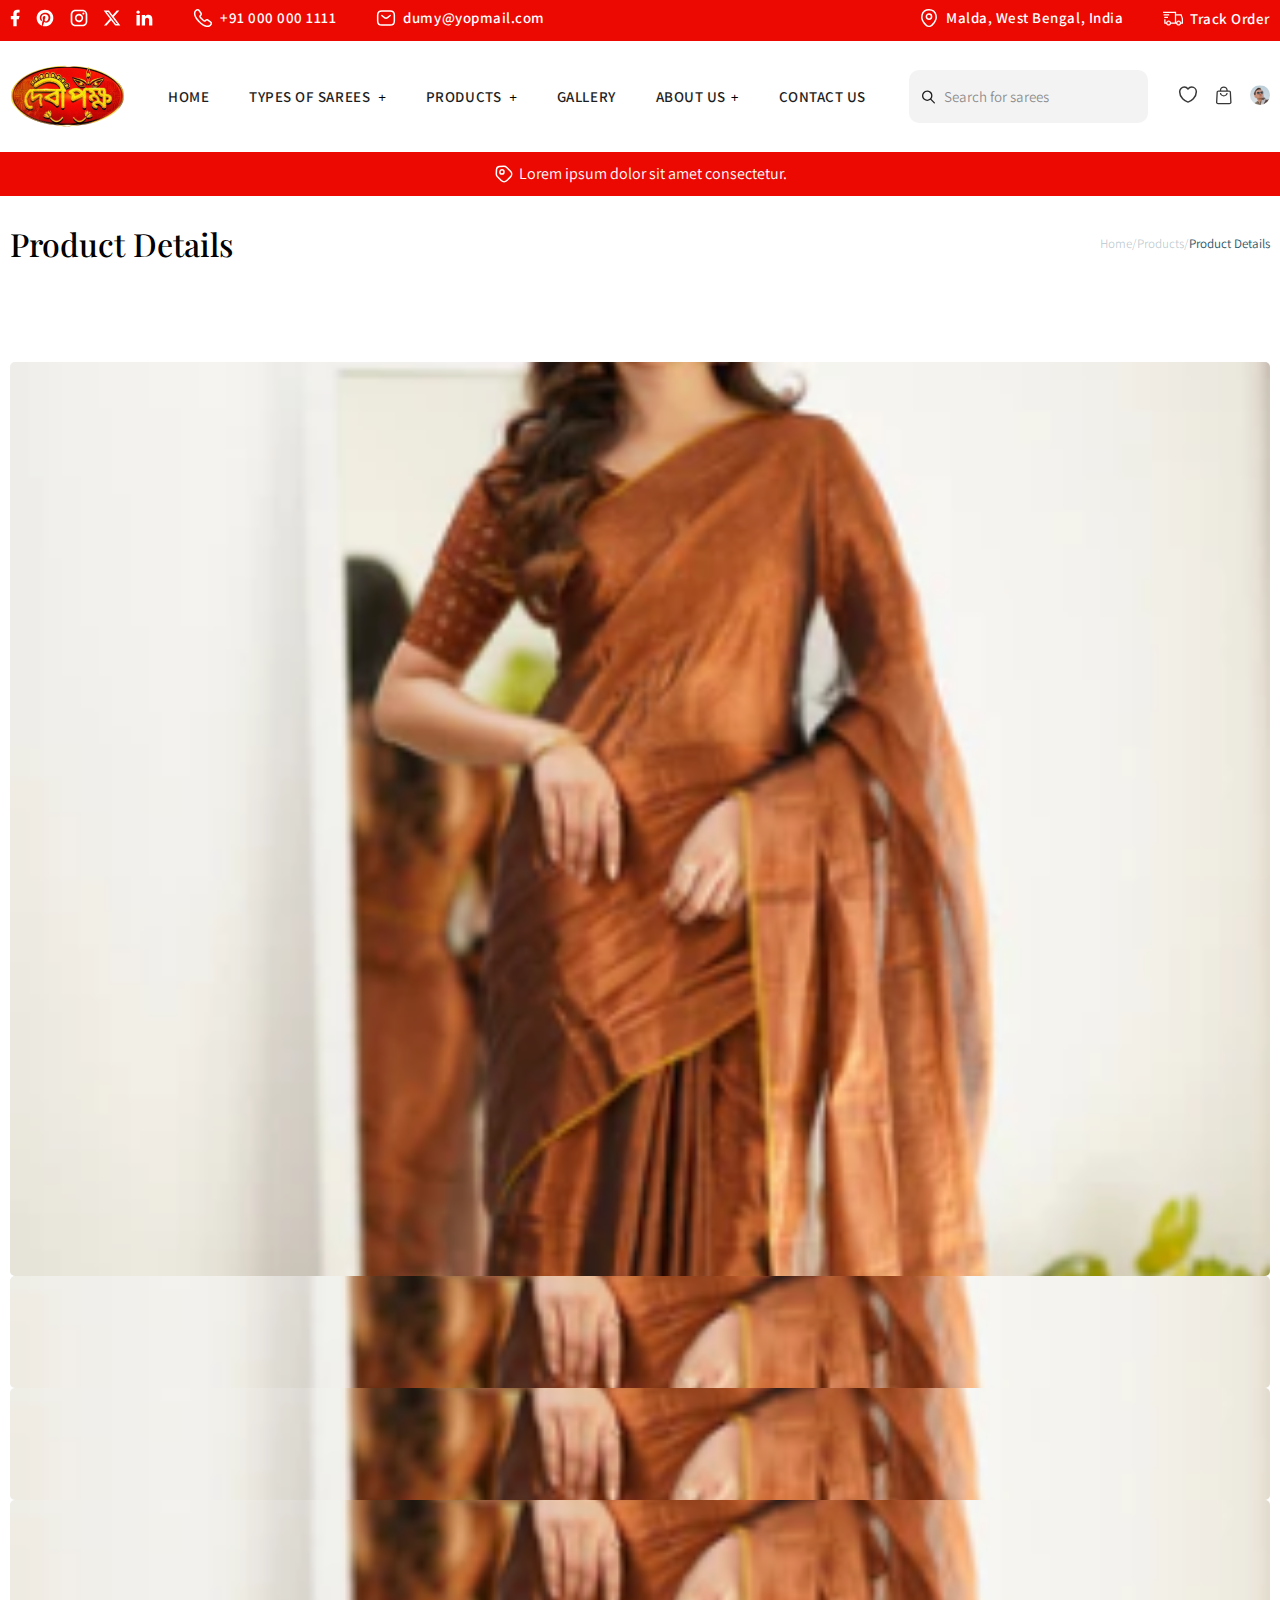
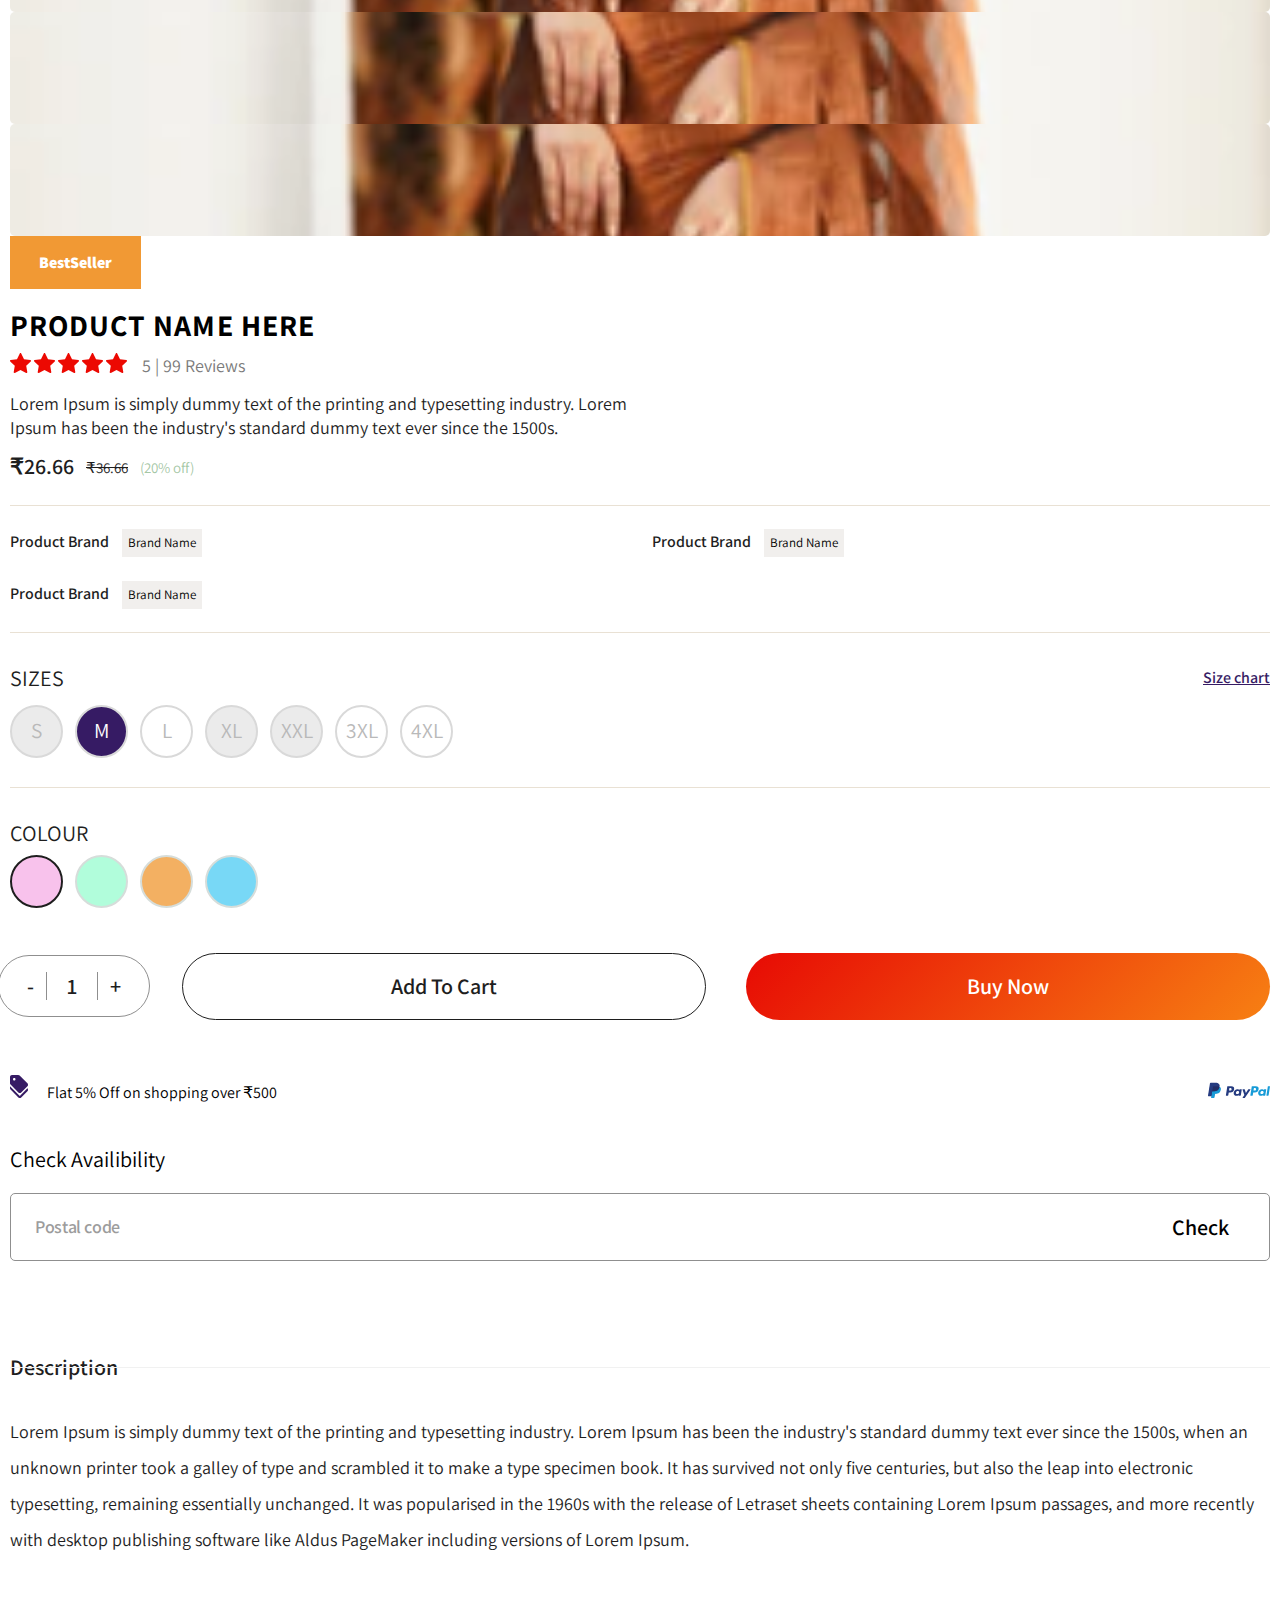
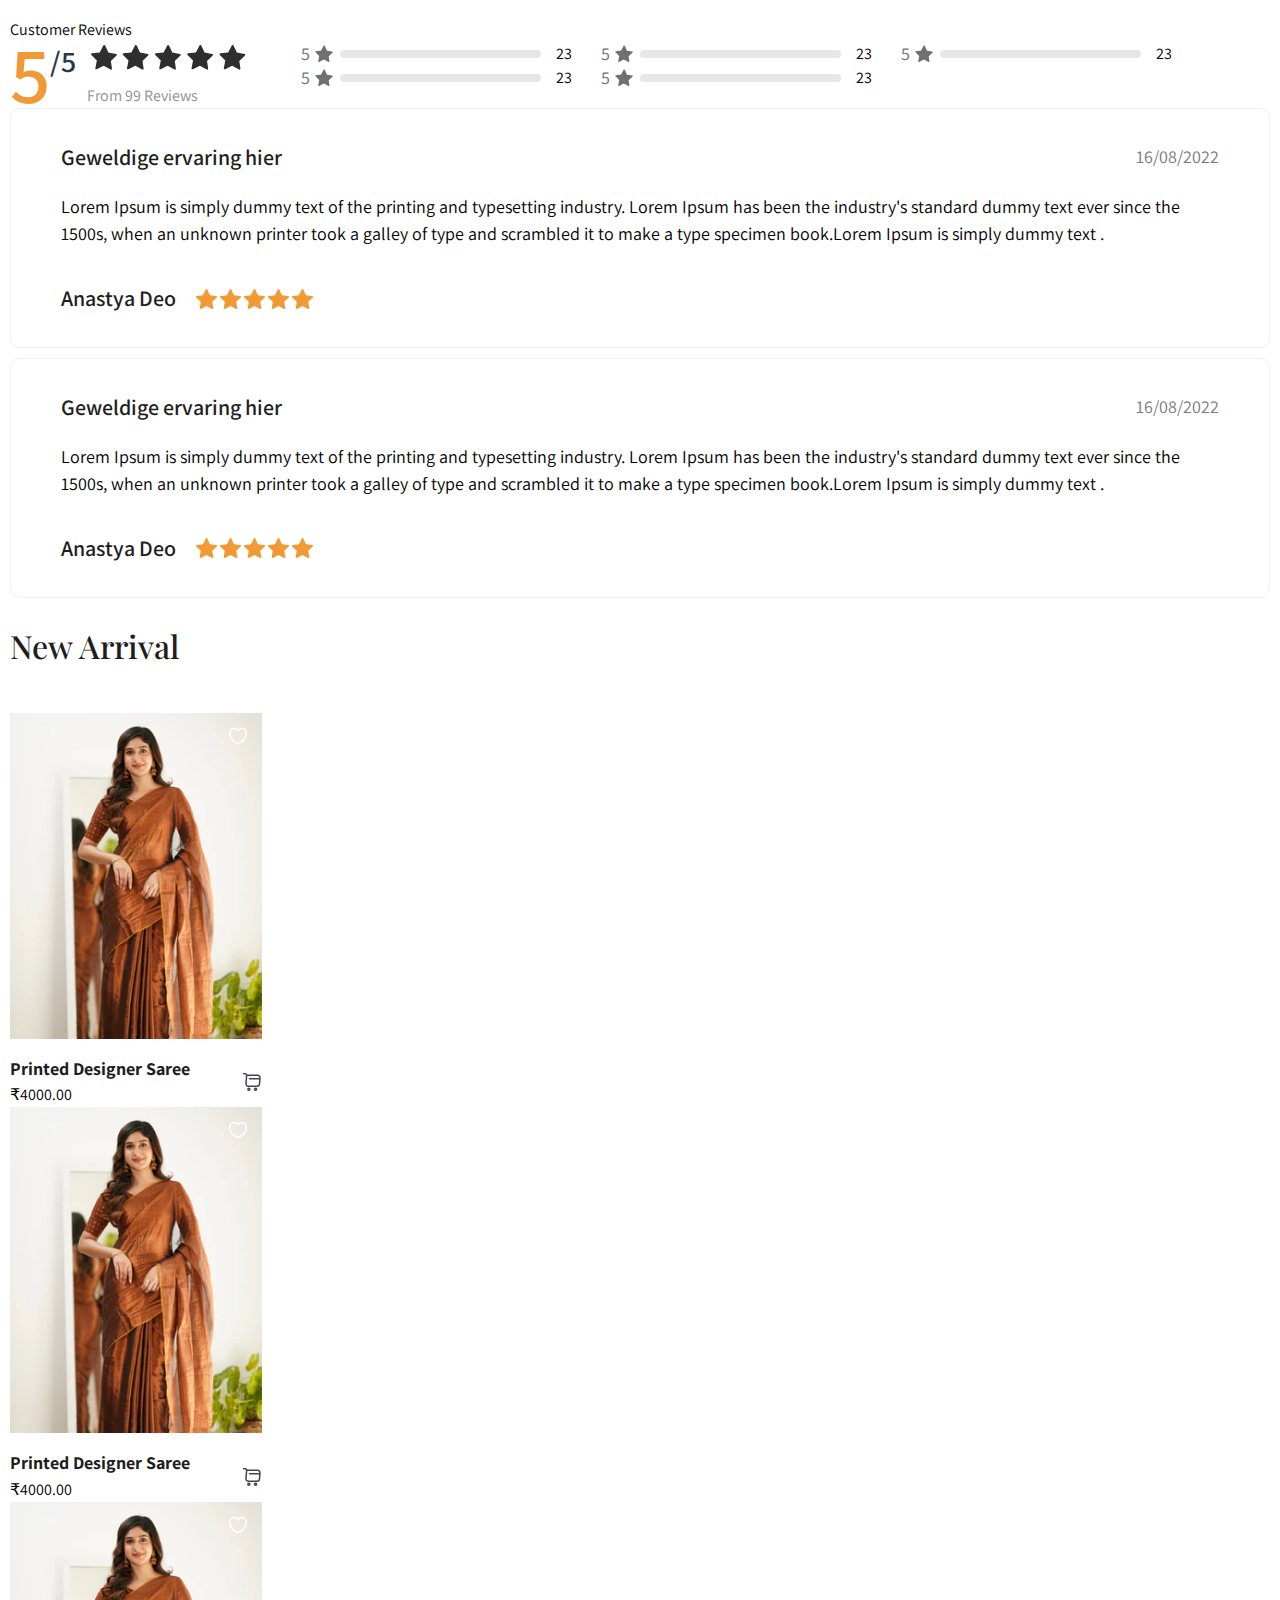
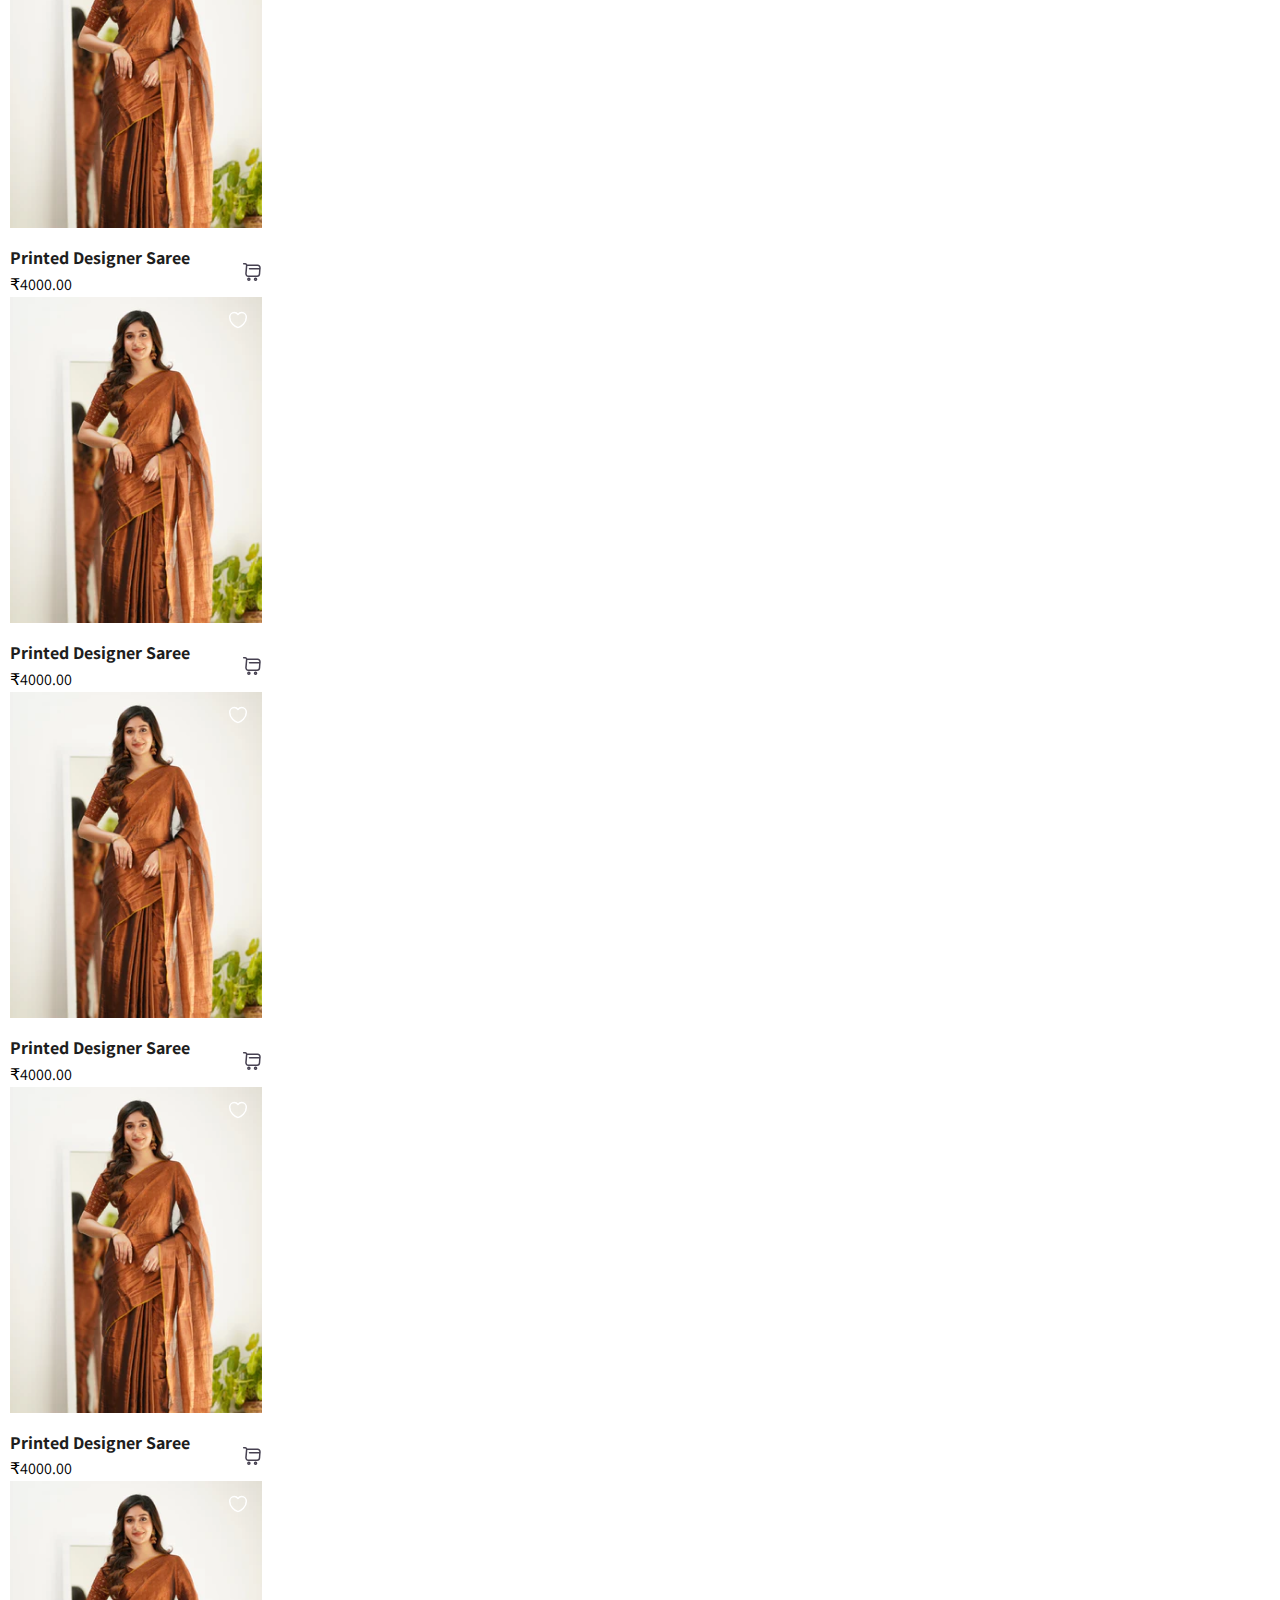
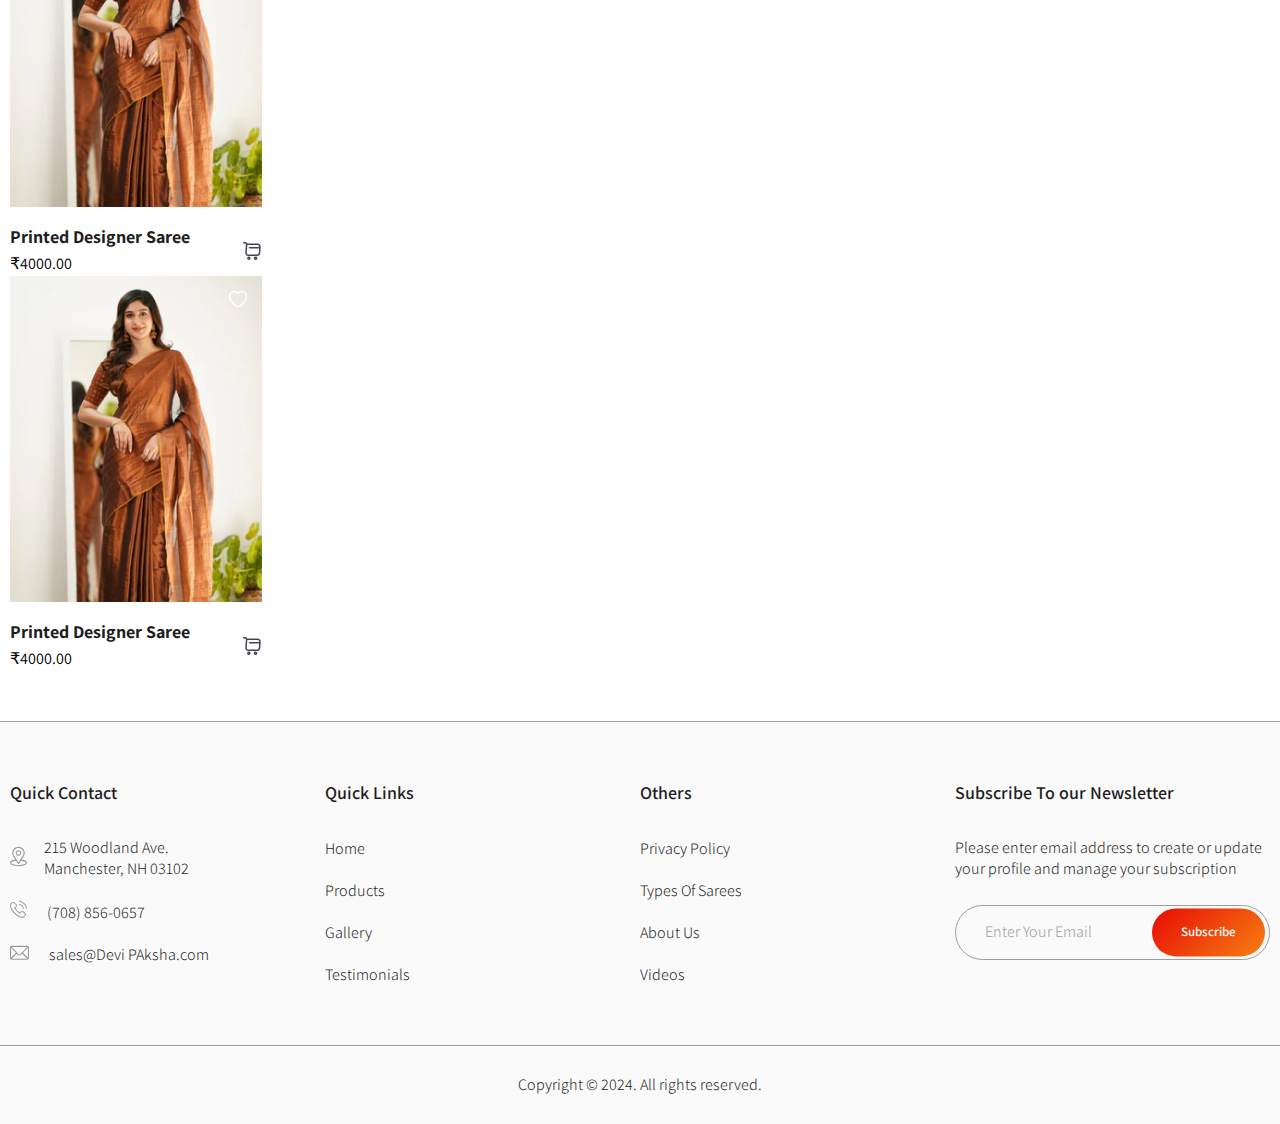
<file: product/product-details/index.html>
<!DOCTYPE html>
<html lang="en">

<head>
    <meta charset="UTF-8">
    <meta name="viewport" content="width=device-width, initial-scale=1.0">
    <link rel="stylesheet" type="text/css" href="/styled.css">
    <link rel="stylesheet" type="text/css" href="product-details.css">

    <link href="https://cdn.jsdelivr.net/npm/bootstrap@5.0.2/dist/css/bootstrap.min.css" rel="stylesheet"
        integrity="sha384-EVSTQN3/azprG1Anm3QDgpJLIm9Nao0Yz1ztcQTwFspd3yD65VohhpuuCOmLASjC" crossorigin="anonymous">
    <title>Product-Titel</title>
</head>

<body>
    <!-- header section -->
    <div class="headersection">
        <div class="headerTop">
            <div class="container">
                <div class="headerTopWrapper">
                    <div class="header_topLeft">
                        <ul class="socil_section">
                            <li>
                                <a href="/"><svg width="10" height="18" viewBox="0 0 10 18" fill="none"
                                        xmlns="http://www.w3.org/2000/svg">
                                        <path
                                            d="M6.66671 10.2501H8.75004L9.58337 6.91675H6.66671V5.25008C6.66671 4.39175 6.66671 3.58341 8.33337 3.58341H9.58337V0.783415C9.31171 0.747581 8.28587 0.666748 7.20254 0.666748C4.94004 0.666748 3.33337 2.04758 3.33337 4.58341V6.91675H0.833374V10.2501H3.33337V17.3334H6.66671V10.2501Z"
                                            fill="white" />
                                    </svg></a>
                            </li>
                            <li>
                                <a href="">
                                    <svg width="20" height="20" viewBox="0 0 20 20" fill="none"
                                        xmlns="http://www.w3.org/2000/svg">
                                        <path
                                            d="M7.53329 17.9501C8.33329 18.1917 9.14162 18.3334 9.99996 18.3334C12.2101 18.3334 14.3297 17.4554 15.8925 15.8926C17.4553 14.3298 18.3333 12.2102 18.3333 10.0001C18.3333 8.90573 18.1177 7.8221 17.699 6.81105C17.2802 5.80001 16.6663 4.88135 15.8925 4.10752C15.1187 3.3337 14.2 2.71987 13.189 2.30109C12.1779 1.8823 11.0943 1.66675 9.99996 1.66675C8.90561 1.66675 7.82198 1.8823 6.81093 2.30109C5.79988 2.71987 4.88122 3.3337 4.1074 4.10752C2.5446 5.67033 1.66663 7.78994 1.66663 10.0001C1.66663 13.5417 3.89163 16.5834 7.03329 17.7834C6.95829 17.1334 6.88329 16.0584 7.03329 15.3167L7.99162 11.2001C7.99162 11.2001 7.74996 10.7167 7.74996 9.95008C7.74996 8.80008 8.46663 7.94175 9.28329 7.94175C9.99996 7.94175 10.3333 8.46675 10.3333 9.14175C10.3333 9.85841 9.85829 10.8834 9.61662 11.8667C9.47496 12.6834 10.05 13.4001 10.8833 13.4001C12.3666 13.4001 13.5166 11.8167 13.5166 9.58341C13.5166 7.58341 12.0833 6.21675 10.025 6.21675C7.67496 6.21675 6.29163 7.96675 6.29163 9.80841C6.29163 10.5251 6.52496 11.2501 6.90829 11.7251C6.98329 11.7751 6.98329 11.8417 6.95829 11.9667L6.71663 12.8751C6.71663 13.0167 6.62496 13.0667 6.48329 12.9667C5.41663 12.5001 4.79996 10.9834 4.79996 9.75841C4.79996 7.12508 6.66662 4.73341 10.2666 4.73341C13.1333 4.73341 15.3666 6.79175 15.3666 9.52508C15.3666 12.3917 13.5916 14.6917 11.05 14.6917C10.2416 14.6917 9.44996 14.2584 9.16662 13.7501L8.60829 15.7251C8.41662 16.4417 7.89162 17.4001 7.53329 17.9751V17.9501Z"
                                            fill="white" />
                                    </svg>
                                </a>

                            </li>
                            <li>
                                <a href="/">
                                    <svg width="18" height="18" viewBox="0 0 18 18" fill="none"
                                        xmlns="http://www.w3.org/2000/svg">
                                        <path
                                            d="M5.49996 0.666748H12.5C15.1666 0.666748 17.3333 2.83341 17.3333 5.50008V12.5001C17.3333 13.782 16.8241 15.0113 15.9176 15.9178C15.0112 16.8242 13.7818 17.3334 12.5 17.3334H5.49996C2.83329 17.3334 0.666626 15.1667 0.666626 12.5001V5.50008C0.666626 4.2182 1.17585 2.98882 2.08228 2.0824C2.9887 1.17597 4.21808 0.666748 5.49996 0.666748ZM5.33329 2.33341C4.53764 2.33341 3.77458 2.64948 3.21197 3.21209C2.64936 3.7747 2.33329 4.53776 2.33329 5.33341V12.6667C2.33329 14.3251 3.67496 15.6667 5.33329 15.6667H12.6666C13.4623 15.6667 14.2253 15.3507 14.7879 14.7881C15.3506 14.2255 15.6666 13.4624 15.6666 12.6667V5.33341C15.6666 3.67508 14.325 2.33341 12.6666 2.33341H5.33329ZM13.375 3.58341C13.6512 3.58341 13.9162 3.69316 14.1115 3.88851C14.3069 4.08386 14.4166 4.34881 14.4166 4.62508C14.4166 4.90135 14.3069 5.1663 14.1115 5.36165C13.9162 5.557 13.6512 5.66675 13.375 5.66675C13.0987 5.66675 12.8337 5.557 12.6384 5.36165C12.443 5.1663 12.3333 4.90135 12.3333 4.62508C12.3333 4.34881 12.443 4.08386 12.6384 3.88851C12.8337 3.69316 13.0987 3.58341 13.375 3.58341ZM8.99996 4.83341C10.105 4.83341 11.1648 5.2724 11.9462 6.0538C12.7276 6.8352 13.1666 7.89501 13.1666 9.00008C13.1666 10.1051 12.7276 11.165 11.9462 11.9464C11.1648 12.7278 10.105 13.1667 8.99996 13.1667C7.89489 13.1667 6.83508 12.7278 6.05368 11.9464C5.27228 11.165 4.83329 10.1051 4.83329 9.00008C4.83329 7.89501 5.27228 6.8352 6.05368 6.0538C6.83508 5.2724 7.89489 4.83341 8.99996 4.83341ZM8.99996 6.50008C8.33692 6.50008 7.70103 6.76347 7.23219 7.23231C6.76335 7.70115 6.49996 8.33704 6.49996 9.00008C6.49996 9.66312 6.76335 10.299 7.23219 10.7678C7.70103 11.2367 8.33692 11.5001 8.99996 11.5001C9.663 11.5001 10.2989 11.2367 10.7677 10.7678C11.2366 10.299 11.5 9.66312 11.5 9.00008C11.5 8.33704 11.2366 7.70115 10.7677 7.23231C10.2989 6.76347 9.663 6.50008 8.99996 6.50008Z"
                                            fill="white" />
                                    </svg>
                                </a>

                            </li>
                            <li>
                                <a href="">
                                    <svg width="18" height="16" viewBox="0 0 18 16" fill="none"
                                        xmlns="http://www.w3.org/2000/svg">
                                        <path
                                            d="M13.7925 0.5H16.3483L10.765 6.85417L17.3333 15.5H12.19L8.16246 10.2558L3.55329 15.5H0.994959L6.96746 8.70417L0.666626 0.5H5.93996L9.58162 5.29333L13.7925 0.5ZM12.8958 13.9767H14.3125L5.16996 1.94333H3.64996L12.8958 13.9767Z"
                                            fill="white" />
                                    </svg>
                                </a>

                            </li>
                            <li>
                                <a href="/">
                                    <svg width="17" height="16" viewBox="0 0 17 16" fill="none"
                                        xmlns="http://www.w3.org/2000/svg">
                                        <path
                                            d="M3.78329 2.16677C3.78306 2.60879 3.60726 3.03263 3.29454 3.34503C2.98182 3.65744 2.55781 3.83282 2.11578 3.8326C1.67376 3.83238 1.24992 3.65657 0.937517 3.34386C0.625113 3.03114 0.44973 2.60713 0.449951 2.1651C0.450172 1.72307 0.625979 1.29924 0.938696 0.986834C1.25141 0.674429 1.67542 0.499047 2.11745 0.499268C2.55948 0.499489 2.98331 0.675295 3.29572 0.988012C3.60812 1.30073 3.78351 1.72474 3.78329 2.16677ZM3.83329 5.06677H0.499951V15.5001H3.83329V5.06677ZM9.09995 5.06677H5.78329V15.5001H9.06662V10.0251C9.06662 6.9751 13.0416 6.69177 13.0416 10.0251V15.5001H16.3333V8.89177C16.3333 3.7501 10.45 3.94177 9.06662 6.46677L9.09995 5.06677Z"
                                            fill="white" />
                                    </svg>
                                </a>

                            </li>
                        </ul>
                        <ul class="adress_details">
                            <li>
                                <a href="tel:+91 000 000 1111">
                                    <img src="/assets/logo/phoneIcon.svg" alt="phone">+91 000 000 1111
                                </a>
                            </li>
                            <li>
                                <a href="mailto:dumy@yopmail.com">
                                    <img src="/assets/logo/MailIcon.svg" alt="phone">dumy@yopmail.com
                                </a>
                            </li>
                        </ul>
                    </div>
                    <div class="headertopRight">
                        <ul class="adress_details">
                            <li>
                                <a href="tel:+91 000 000 1111">
                                    <img src="/assets/logo/locatonicon.svg" alt="phone">Malda, West Bengal, India
                                </a>
                            </li>
                            <li>
                                <a href="mailto:dumy@yopmail.com">
                                    <img src="/assets/logo/order.svg" alt="phone">Track Order
                                </a>
                            </li>
                        </ul>
                    </div>
                </div>
            </div>
        </div>
        <div class="container">

            <div class="header_wrapper">
                <a href="/" class="logoWrap">
                    <img src="/assets/images/brandLogo.png" alt="logo" />
                </a>
                <div class="navitem">
                    <ul>
                        <li>
                            <a>Home</a>
                        </li>
                        <li>
                            <a>Types Of Sarees </a> <button>+</button>
                        </li>
                        <li>
                            <a>Products </a> <button>+</button>
                        </li>
                        <li>
                            <a>Gallery</a>
                        </li>
                        <li>
                            <a>About Us </a><button>+</button>
                        </li>
                        <li>
                            <a>Contact Us</a>
                        </li>
                    </ul>
                </div>
                <div class="menuebar">
                    <div class="serchouterWrap">
                        <i>
                            <img src="/assets/logo/search.svg" alt="search" />
                        </i>
                        <input type="text" value="" class="searchsection" placeholder="Search for sarees">
                    </div>
                    <div class="cmn_section">
                        <button><i>
                                <img src="/assets/logo/heart.svg" alt="hearticon" />
                            </i></button>
                        <button><i>
                                <img src="/assets/logo/cartIcon.svg" alt="hearticon" />
                            </i></button>
                        <button class="userSection"><i>
                                <img src="/assets/images/userImage.png" alt="hearticon" />
                            </i></button>
                    </div>
                </div>
            </div>
        </div>
        <div class="headerBottom">
            <div class="container">
                <div class="flex headerTag">
                    <i><svg width="20" height="20" viewBox="0 0 20 20" fill="none" xmlns="http://www.w3.org/2000/svg">
                            <path
                                d="M3.47483 12.7502L7.24983 16.5252C8.79983 18.0752 11.3165 18.0752 12.8748 16.5252L16.5332 12.8668C18.0832 11.3168 18.0832 8.80016 16.5332 7.24183L12.7498 3.47516C11.9582 2.6835 10.8665 2.2585 9.74983 2.31683L5.58316 2.51683C3.9165 2.59183 2.5915 3.91683 2.50816 5.57516L2.30816 9.74183C2.25816 10.8668 2.68316 11.9585 3.47483 12.7502Z"
                                stroke="white" stroke-width="1.5" stroke-linecap="round" stroke-linejoin="round" />
                            <path
                                d="M7.91659 10.0002C9.06718 10.0002 9.99992 9.06742 9.99992 7.91683C9.99992 6.76624 9.06718 5.8335 7.91659 5.8335C6.76599 5.8335 5.83325 6.76624 5.83325 7.91683C5.83325 9.06742 6.76599 10.0002 7.91659 10.0002Z"
                                stroke="white" stroke-width="1.5" stroke-linecap="round" />
                        </svg>
                    </i>
                    <p>Lorem ipsum dolor sit amet consectetur.</p>
                </div>
            </div>
        </div>
    </div>
    <!-- bradecrum section -->
    <div class="productlistingWrap">
        <div class="bradcrumwrap">
            <div class="container">
                <div class="commonhead">

                    <h1>Product Details</h1>
                    <div class="flex bredcrum">
                        <a href="">Home </a>/
                        <a href="">Products</a>/
                        <p>Product Details</p>
                    </div>
                </div>
            </div>
        </div>
    </div>
    <!-- body section  -->
    <div class="productdetailsmain">
        <div class="container">
            <div class="row gx-8 gy-8">
                <div class="col">
                    <div class="product_lft">
                        <figure>
                            <img src="/assets/images/newarival1.png" alt="productimg">
                        </figure>
                        <div class="row gx-4 gy-4 pt-4 smallimgWrap">
                            <div class="col">
                                <div class="smallimg">
                                    <img src="/assets/images/newarival1.png" alt="productimg">
                                </div>
                            </div>
                            <div class="col">
                                <div class="smallimg">
                                    <img src="/assets/images/newarival1.png" alt="productimg">
                                </div>
                            </div>
                            <div class="col">
                                <div class="smallimg">
                                    <img src="/assets/images/newarival1.png" alt="productimg">
                                </div>
                            </div>
                            <div class="col">
                                <div class="smallimg">
                                    <img src="/assets/images/newarival1.png" alt="productimg">
                                </div>
                            </div>
                            <div class="col">
                                <div class="smallimg">
                                    <img src="/assets/images/newarival1.png" alt="productimg">
                                </div>
                            </div>
                        </div>
                    </div>
                </div>
                <div class="col">
                    <div class="product_left">
                        <div class="chip_primary">BestSeller</div>
                        <div class="product_detailsSegment">
                            <h2>Product Name Here</h2>
                            <div class="flex reviewSegment">
                                <ul class="review">
                                    <li><svg width="21" height="20" viewBox="0 0 21 20" fill="none"
                                            xmlns="http://www.w3.org/2000/svg">
                                            <path
                                                d="M20.3213 7.04257L14.0259 6.1301L11.2117 0.440169C11.1348 0.284382 11.0083 0.158269 10.8521 0.0816118C10.4604 -0.111267 9.98432 0.0494654 9.78844 0.440169L6.97423 6.1301L0.678842 7.04257C0.505279 7.0673 0.346592 7.1489 0.225098 7.27254C0.0782178 7.4231 -0.00271976 7.62566 6.97872e-05 7.8357C0.00285933 8.04575 0.0891477 8.24609 0.239975 8.39272L4.79477 12.8215L3.71868 19.0753C3.69345 19.2207 3.70959 19.3703 3.76528 19.5071C3.82096 19.6439 3.91397 19.7624 4.03374 19.8492C4.15352 19.9359 4.29528 19.9875 4.44294 19.998C4.59059 20.0085 4.73825 19.9775 4.86916 19.9086L10.5001 16.9561L16.1309 19.9086C16.2847 19.9902 16.4632 20.0174 16.6343 19.9877C17.0657 19.9135 17.3558 19.5055 17.2814 19.0753L16.2053 12.8215L20.7601 8.39272C20.8841 8.27156 20.9659 8.1133 20.9907 7.9402C21.0577 7.50746 20.7552 7.10686 20.3213 7.04257Z"
                                                fill="#EC0902" />
                                        </svg>
                                    </li>
                                    <li><svg width="21" height="20" viewBox="0 0 21 20" fill="none"
                                            xmlns="http://www.w3.org/2000/svg">
                                            <path
                                                d="M20.3213 7.04257L14.0259 6.1301L11.2117 0.440169C11.1348 0.284382 11.0083 0.158269 10.8521 0.0816118C10.4604 -0.111267 9.98432 0.0494654 9.78844 0.440169L6.97423 6.1301L0.678842 7.04257C0.505279 7.0673 0.346592 7.1489 0.225098 7.27254C0.0782178 7.4231 -0.00271976 7.62566 6.97872e-05 7.8357C0.00285933 8.04575 0.0891477 8.24609 0.239975 8.39272L4.79477 12.8215L3.71868 19.0753C3.69345 19.2207 3.70959 19.3703 3.76528 19.5071C3.82096 19.6439 3.91397 19.7624 4.03374 19.8492C4.15352 19.9359 4.29528 19.9875 4.44294 19.998C4.59059 20.0085 4.73825 19.9775 4.86916 19.9086L10.5001 16.9561L16.1309 19.9086C16.2847 19.9902 16.4632 20.0174 16.6343 19.9877C17.0657 19.9135 17.3558 19.5055 17.2814 19.0753L16.2053 12.8215L20.7601 8.39272C20.8841 8.27156 20.9659 8.1133 20.9907 7.9402C21.0577 7.50746 20.7552 7.10686 20.3213 7.04257Z"
                                                fill="#EC0902" />
                                        </svg>
                                    </li>
                                    <li><svg width="21" height="20" viewBox="0 0 21 20" fill="none"
                                            xmlns="http://www.w3.org/2000/svg">
                                            <path
                                                d="M20.3213 7.04257L14.0259 6.1301L11.2117 0.440169C11.1348 0.284382 11.0083 0.158269 10.8521 0.0816118C10.4604 -0.111267 9.98432 0.0494654 9.78844 0.440169L6.97423 6.1301L0.678842 7.04257C0.505279 7.0673 0.346592 7.1489 0.225098 7.27254C0.0782178 7.4231 -0.00271976 7.62566 6.97872e-05 7.8357C0.00285933 8.04575 0.0891477 8.24609 0.239975 8.39272L4.79477 12.8215L3.71868 19.0753C3.69345 19.2207 3.70959 19.3703 3.76528 19.5071C3.82096 19.6439 3.91397 19.7624 4.03374 19.8492C4.15352 19.9359 4.29528 19.9875 4.44294 19.998C4.59059 20.0085 4.73825 19.9775 4.86916 19.9086L10.5001 16.9561L16.1309 19.9086C16.2847 19.9902 16.4632 20.0174 16.6343 19.9877C17.0657 19.9135 17.3558 19.5055 17.2814 19.0753L16.2053 12.8215L20.7601 8.39272C20.8841 8.27156 20.9659 8.1133 20.9907 7.9402C21.0577 7.50746 20.7552 7.10686 20.3213 7.04257Z"
                                                fill="#EC0902" />
                                        </svg>
                                    </li>
                                    <li><svg width="21" height="20" viewBox="0 0 21 20" fill="none"
                                            xmlns="http://www.w3.org/2000/svg">
                                            <path
                                                d="M20.3213 7.04257L14.0259 6.1301L11.2117 0.440169C11.1348 0.284382 11.0083 0.158269 10.8521 0.0816118C10.4604 -0.111267 9.98432 0.0494654 9.78844 0.440169L6.97423 6.1301L0.678842 7.04257C0.505279 7.0673 0.346592 7.1489 0.225098 7.27254C0.0782178 7.4231 -0.00271976 7.62566 6.97872e-05 7.8357C0.00285933 8.04575 0.0891477 8.24609 0.239975 8.39272L4.79477 12.8215L3.71868 19.0753C3.69345 19.2207 3.70959 19.3703 3.76528 19.5071C3.82096 19.6439 3.91397 19.7624 4.03374 19.8492C4.15352 19.9359 4.29528 19.9875 4.44294 19.998C4.59059 20.0085 4.73825 19.9775 4.86916 19.9086L10.5001 16.9561L16.1309 19.9086C16.2847 19.9902 16.4632 20.0174 16.6343 19.9877C17.0657 19.9135 17.3558 19.5055 17.2814 19.0753L16.2053 12.8215L20.7601 8.39272C20.8841 8.27156 20.9659 8.1133 20.9907 7.9402C21.0577 7.50746 20.7552 7.10686 20.3213 7.04257Z"
                                                fill="#EC0902" />
                                        </svg>
                                    </li>
                                    <li><svg width="21" height="20" viewBox="0 0 21 20" fill="none"
                                            xmlns="http://www.w3.org/2000/svg">
                                            <path
                                                d="M20.3213 7.04257L14.0259 6.1301L11.2117 0.440169C11.1348 0.284382 11.0083 0.158269 10.8521 0.0816118C10.4604 -0.111267 9.98432 0.0494654 9.78844 0.440169L6.97423 6.1301L0.678842 7.04257C0.505279 7.0673 0.346592 7.1489 0.225098 7.27254C0.0782178 7.4231 -0.00271976 7.62566 6.97872e-05 7.8357C0.00285933 8.04575 0.0891477 8.24609 0.239975 8.39272L4.79477 12.8215L3.71868 19.0753C3.69345 19.2207 3.70959 19.3703 3.76528 19.5071C3.82096 19.6439 3.91397 19.7624 4.03374 19.8492C4.15352 19.9359 4.29528 19.9875 4.44294 19.998C4.59059 20.0085 4.73825 19.9775 4.86916 19.9086L10.5001 16.9561L16.1309 19.9086C16.2847 19.9902 16.4632 20.0174 16.6343 19.9877C17.0657 19.9135 17.3558 19.5055 17.2814 19.0753L16.2053 12.8215L20.7601 8.39272C20.8841 8.27156 20.9659 8.1133 20.9907 7.9402C21.0577 7.50746 20.7552 7.10686 20.3213 7.04257Z"
                                                fill="#EC0902" />
                                        </svg>
                                    </li>
                                </ul>
                                <p class="reviewText">5 | 99 Reviews</p>
                            </div>
                            <p class="description">Lorem Ipsum is simply dummy text of the printing and typesetting
                                industry. Lorem Ipsum has been the industry's standard dummy text ever since the 1500s.
                            </p>
                            <div class=" priceSegment">
                                <p class="currentprice">₹26.66</p>
                                <p class="mainprice">₹36.66</p>
                                <p class="discountText">(20% off)</p>

                            </div>
                        </div>
                        <div class="product_mainWrap">
                            <div class="productwrap_text">
                                <div class="flex ech_segmenttext">
                                    <p class="text_section">Product Brand</p>
                                    <div class="product_chip">Brand Name</div>
                                </div>
                                <div class="flex ech_segmenttext">
                                    <p class="text_section">Product Brand</p>
                                    <div class="product_chip">Brand Name</div>
                                </div>
                                <div class="flex ech_segmenttext">
                                    <p class="text_section">Product Brand</p>
                                    <div class="product_chip">Brand Name</div>
                                </div>
                            </div>
                        </div>
                        <div class="productSizeWrap">
                            <div class="sizeTitleSection">
                                <p class="sizeTitle">Sizes</p>
                                <button>Size chart</button>
                            </div>
                            <div class="sizeSectionWrap">
                                <div class="ech_size disable">S</div>
                                <div class="ech_size active">M</div>
                                <div class="ech_size ">L</div>
                                <div class="ech_size disable">XL</div>
                                <div class="ech_size disable">XXL</div>
                                <div class="ech_size">3XL</div>
                                <div class="ech_size">4XL</div>
                            </div>
                        </div>
                        <div class="product_sectioncolor">
                            <p class="text_titleText">Colour</p>
                            <div class="chosecolorWrap">
                                <div class="colorsectionEch active" style="background: #F8C2EC;"></div>
                                <div class="colorsectionEch" style="background: #B1FDDB;"></div>
                                <div class="colorsectionEch" style="background: #F3B062;"></div>
                                <div class="colorsectionEch" style="background: #78D8F6;"></div>
                            </div>
                            <div class="buttonsectionwrap flex">
                                <div class="countbtn flex">
                                    <button>-</button>
                                    <p>1</p>
                                    <button>+</button>
                                </div>
                                <div class="cart_sectionWrap flex">
                                    <div class="btn_ech">
                                        <button class="outlinemainbtn">Add To Cart</button>
                                    </div>
                                    <div class="btn_ech">
                                        <button class="primaryBtn">Buy Now</button>
                                    </div>

                                </div>
                            </div>
                            <div class="offer_textWrap flex">

                                <p class="offerText">
                                    <span><svg width="18" height="23" viewBox="0 0 18 23" fill="none"
                                            xmlns="http://www.w3.org/2000/svg">
                                            <path
                                                d="M9.79 21L0 11.21V13.21C0 13.74 0.21 14.25 0.59 14.62L8.38 22.41C9.16 23.19 10.43 23.19 11.21 22.41L17.42 16.2C18.2 15.42 18.2 14.15 17.42 13.37L9.79 21Z"
                                                fill="#361B64" />
                                            <path
                                                d="M8.38 17.41C9.16 18.19 10.43 18.19 11.21 17.41L17.42 11.2C18.2 10.42 18.2 9.15 17.42 8.37L9.63 0.58C9.25014 0.209302 8.74076 0.00124533 8.21 0L2 0C0.9 0 0 0.9 0 2V8.21C0 8.74 0.21 9.25 0.59 9.62L8.38 17.41ZM4.25 3C4.58152 3 4.89946 3.1317 5.13388 3.36612C5.3683 3.60054 5.5 3.91848 5.5 4.25C5.5 4.58152 5.3683 4.89946 5.13388 5.13388C4.89946 5.3683 4.58152 5.5 4.25 5.5C3.91848 5.5 3.60054 5.3683 3.36612 5.13388C3.1317 4.89946 3 4.58152 3 4.25C3 3.91848 3.1317 3.60054 3.36612 3.36612C3.60054 3.1317 3.91848 3 4.25 3Z"
                                                fill="#361B64" />
                                        </svg>
                                    </span>
                                    Flat 5% Off on shopping over ₹500
                                </p>
                                <figure>
                                    <img src="../../assets/images/paypal.svg" alt="paypal">
                                </figure>
                            </div>
                            <div class="avaibilitycheck">
                                <p class="lebelText">Check Availibility</p>
                                <div class="serchsection">
                                    <input type="text" placeholder="Postal code">
                                    <button>Check</button>
                                </div>
                            </div>
                        </div>
                    </div>
                </div>
            </div>
            <div class="product_detailsWrap">
                <div class="descriptionSectionWrap">
                    <p class="title_text">Description</p>
                    <p class="descriptionText">
                        Lorem Ipsum is simply dummy text of the printing and typesetting industry. Lorem Ipsum has been
                        the industry's standard dummy text ever since the 1500s, when an unknown printer took a galley
                        of type and scrambled it to make a type specimen book. It has survived not only five centuries,
                        but also the leap into electronic typesetting, remaining essentially unchanged. It was
                        popularised in the 1960s with the release of Letraset sheets containing Lorem Ipsum passages,
                        and more recently with desktop publishing software like Aldus PageMaker including versions of
                        Lorem Ipsum.
                    </p>
                </div>
                <div class="reviewsectionList">
                    <p class="title_text">Customer Reviews</p>
                    <div class=" reviewmainWrap">
                        <div class="reviewSectionouterWrp ">
                            <p class="reviewvalue">5 <span>/5</span></p>
                            <div class="total_review">
                                <svg width="164" height="35" viewBox="0 0 164 35" fill="none"
                                    xmlns="http://www.w3.org/2000/svg">
                                    <path
                                        d="M29.5597 13.5841L23.8442 18.8937L24.9794 26.612C25.0106 26.8232 24.9711 27.0389 24.867 27.2253C24.6065 27.6934 24.0137 27.8625 23.5431 27.6036L16.728 23.8069L9.73759 27.2699C9.54516 27.3658 9.32801 27.3938 9.11903 27.3534C8.86562 27.3034 8.64243 27.1548 8.4985 26.9403C8.35458 26.7258 8.30169 26.463 8.35145 26.2095L9.85384 18.5546L4.39889 12.9764C4.27179 12.8468 4.18355 12.6842 4.14418 12.5069C4.10481 12.3297 4.11589 12.145 4.17615 11.9738C4.23641 11.8025 4.34344 11.6516 4.48512 11.5381C4.62679 11.4246 4.79743 11.3531 4.9777 11.3316L12.7228 10.3959L16.3425 3.48499C16.4406 3.29531 16.6018 3.1434 16.7952 3.05423C17.2824 2.82869 17.8602 3.03943 18.0857 3.52663L21.3688 10.6043L29.0593 11.9122C29.2691 11.9484 29.4622 12.0515 29.6081 12.2094C29.978 12.6006 29.9526 13.2167 29.5597 13.5841Z"
                                        fill="#2E2E2E" />
                                    <path
                                        d="M61.2042 13.5841L55.4887 18.8937L56.6239 26.612C56.6552 26.8232 56.6157 27.0389 56.5116 27.2253C56.251 27.6934 55.6583 27.8625 55.1876 27.6036L48.3726 23.8069L41.3821 27.2699C41.1897 27.3658 40.9725 27.3938 40.7636 27.3534C40.5102 27.3034 40.287 27.1548 40.143 26.9403C39.9991 26.7258 39.9462 26.463 39.996 26.2095L41.4984 18.5546L36.0434 12.9764C35.9163 12.8468 35.8281 12.6842 35.7887 12.5069C35.7493 12.3297 35.7604 12.145 35.8207 11.9738C35.8809 11.8025 35.988 11.6516 36.1296 11.5381C36.2713 11.4246 36.442 11.3531 36.6222 11.3316L44.3673 10.3959L47.987 3.48499C48.0851 3.29531 48.2463 3.1434 48.4397 3.05423C48.9269 2.82869 49.5047 3.03943 49.7302 3.52663L53.0133 10.6043L60.7038 11.9122C60.9136 11.9484 61.1067 12.0515 61.2527 12.2094C61.6226 12.6006 61.5972 13.2167 61.2042 13.5841Z"
                                        fill="#2E2E2E" />
                                    <path
                                        d="M93.4728 13.5841L87.7573 18.8937L88.8924 26.6119C88.9237 26.8231 88.8842 27.0388 88.7801 27.2252C88.5195 27.6934 87.9268 27.8624 87.4562 27.6036L80.6411 23.8069L73.6507 27.2699C73.4582 27.3658 73.2411 27.3938 73.0321 27.3533C72.7787 27.3033 72.5555 27.1548 72.4116 26.9403C72.2677 26.7258 72.2148 26.4629 72.2645 26.2095L73.7669 18.5546L68.312 12.9764C68.1849 12.8468 68.0966 12.6841 68.0573 12.5069C68.0179 12.3297 68.029 12.145 68.0892 11.9738C68.1495 11.8025 68.2565 11.6516 68.3982 11.5381C68.5399 11.4246 68.7105 11.353 68.8908 11.3316L76.6359 10.3958L80.2556 3.48496C80.3537 3.29528 80.5149 3.14337 80.7082 3.0542C81.1954 2.82866 81.7732 3.0394 81.9988 3.5266L85.2819 10.6043L92.9724 11.9121C93.1821 11.9484 93.3753 12.0515 93.5212 12.2094C93.8911 12.6006 93.8657 13.2167 93.4728 13.5841Z"
                                        fill="#2E2E2E" />
                                    <path
                                        d="M125.739 13.5841L120.024 18.8937L121.159 26.612C121.19 26.8232 121.151 27.0389 121.047 27.2253C120.786 27.6934 120.193 27.8625 119.723 27.6036L112.908 23.8069L105.917 27.2699C105.725 27.3658 105.508 27.3938 105.299 27.3534C105.045 27.3034 104.822 27.1548 104.678 26.9403C104.534 26.7258 104.481 26.463 104.531 26.2095L106.034 18.5546L100.579 12.9764C100.451 12.8468 100.363 12.6842 100.324 12.5069C100.284 12.3297 100.296 12.145 100.356 11.9738C100.416 11.8025 100.523 11.6516 100.665 11.5381C100.806 11.4246 100.977 11.3531 101.157 11.3316L108.902 10.3959L112.522 3.48499C112.62 3.29531 112.781 3.1434 112.975 3.05423C113.462 2.82869 114.04 3.03943 114.265 3.52663L117.548 10.6043L125.239 11.9122C125.449 11.9484 125.642 12.0515 125.788 12.2094C126.158 12.6006 126.132 13.2167 125.739 13.5841Z"
                                        fill="#2E2E2E" />
                                    <path
                                        d="M158.007 13.5841L152.291 18.8937L153.427 26.6119C153.458 26.8231 153.418 27.0388 153.314 27.2252C153.054 27.6934 152.461 27.8624 151.99 27.6036L145.175 23.8069L138.185 27.2699C137.992 27.3658 137.775 27.3938 137.566 27.3533C137.313 27.3033 137.09 27.1548 136.946 26.9403C136.802 26.7258 136.749 26.4629 136.799 26.2095L138.301 18.5546L132.846 12.9764C132.719 12.8468 132.631 12.6841 132.591 12.5069C132.552 12.3297 132.563 12.145 132.623 11.9738C132.684 11.8025 132.791 11.6516 132.932 11.5381C133.074 11.4246 133.245 11.353 133.425 11.3316L141.17 10.3958L144.79 3.48496C144.888 3.29528 145.049 3.14337 145.242 3.0542C145.73 2.82866 146.307 3.0394 146.533 3.5266L149.816 10.6043L157.507 11.9121C157.716 11.9484 157.909 12.0515 158.055 12.2094C158.425 12.6006 158.4 13.2167 158.007 13.5841Z"
                                        fill="#2E2E2E" />
                                </svg>
                                <p>From 99 Reviews</p>

                            </div>
                        </div>
                        <div class="reviewsectionmainWrapMain">
                            <div class="reviewmainDiv">
                                <div class="reviewsection">
                                    <div class="reviewtext">
                                        <p>5</p>
                                        <svg width="18" height="18" viewBox="0 0 18 18" fill="none"
                                            xmlns="http://www.w3.org/2000/svg">
                                            <path
                                                d="M17.512 7.64531L13.6574 11.2261L14.423 16.4314C14.4441 16.5738 14.4174 16.7193 14.3472 16.845C14.1715 17.1607 13.7718 17.2747 13.4544 17.1001L8.85825 14.5396L4.14384 16.8751C4.01407 16.9398 3.86762 16.9587 3.72668 16.9314C3.55578 16.8976 3.40526 16.7975 3.3082 16.6528C3.21113 16.5082 3.17546 16.3309 3.20903 16.16L4.22225 10.9974L0.543389 7.23547C0.457673 7.14806 0.398165 7.03837 0.371613 6.91886C0.345063 6.79934 0.352531 6.67478 0.39317 6.55929C0.43381 6.4438 0.505995 6.34201 0.601542 6.26547C0.697088 6.18892 0.812172 6.14067 0.933741 6.1262L6.1571 5.49514L8.59823 0.834392C8.66441 0.706471 8.77309 0.604022 8.90351 0.543881C9.23208 0.391782 9.62175 0.533899 9.77385 0.862471L11.988 5.63573L17.1745 6.51773C17.316 6.54216 17.4462 6.61171 17.5447 6.71819C17.7941 6.98204 17.777 7.39755 17.512 7.64531Z"
                                                fill="#707070" />
                                        </svg>
                                    </div>
                                    <div class="sliderReviewSection">
                                        <div class="progress">
                                            <div class="progress-bar bg-warning" role="progressbar" style="width: 75%" aria-valuenow="75" aria-valuemin="0" aria-valuemax="100"></div>
                                          </div>
                                        <p>23</p>
                                    </div>
                                </div>
                                <div class="reviewsection">
                                    <div class="reviewtext">
                                        <p>5</p>
                                        <svg width="18" height="18" viewBox="0 0 18 18" fill="none"
                                            xmlns="http://www.w3.org/2000/svg">
                                            <path
                                                d="M17.512 7.64531L13.6574 11.2261L14.423 16.4314C14.4441 16.5738 14.4174 16.7193 14.3472 16.845C14.1715 17.1607 13.7718 17.2747 13.4544 17.1001L8.85825 14.5396L4.14384 16.8751C4.01407 16.9398 3.86762 16.9587 3.72668 16.9314C3.55578 16.8976 3.40526 16.7975 3.3082 16.6528C3.21113 16.5082 3.17546 16.3309 3.20903 16.16L4.22225 10.9974L0.543389 7.23547C0.457673 7.14806 0.398165 7.03837 0.371613 6.91886C0.345063 6.79934 0.352531 6.67478 0.39317 6.55929C0.43381 6.4438 0.505995 6.34201 0.601542 6.26547C0.697088 6.18892 0.812172 6.14067 0.933741 6.1262L6.1571 5.49514L8.59823 0.834392C8.66441 0.706471 8.77309 0.604022 8.90351 0.543881C9.23208 0.391782 9.62175 0.533899 9.77385 0.862471L11.988 5.63573L17.1745 6.51773C17.316 6.54216 17.4462 6.61171 17.5447 6.71819C17.7941 6.98204 17.777 7.39755 17.512 7.64531Z"
                                                fill="#707070" />
                                        </svg>
                                    </div>
                                    <div class="sliderReviewSection">
                                        <div class="progress">
                                            <div class="progress-bar bg-warning" role="progressbar" style="width: 75%" aria-valuenow="75" aria-valuemin="0" aria-valuemax="100"></div>
                                          </div>
                                        <p>23</p>
                                    </div>
                                </div>
                            </div>
                            <div class="reviewmainDiv">
                                <div class="reviewsection">
                                    <div class="reviewtext">
                                        <p>5</p>
                                        <svg width="18" height="18" viewBox="0 0 18 18" fill="none"
                                            xmlns="http://www.w3.org/2000/svg">
                                            <path
                                                d="M17.512 7.64531L13.6574 11.2261L14.423 16.4314C14.4441 16.5738 14.4174 16.7193 14.3472 16.845C14.1715 17.1607 13.7718 17.2747 13.4544 17.1001L8.85825 14.5396L4.14384 16.8751C4.01407 16.9398 3.86762 16.9587 3.72668 16.9314C3.55578 16.8976 3.40526 16.7975 3.3082 16.6528C3.21113 16.5082 3.17546 16.3309 3.20903 16.16L4.22225 10.9974L0.543389 7.23547C0.457673 7.14806 0.398165 7.03837 0.371613 6.91886C0.345063 6.79934 0.352531 6.67478 0.39317 6.55929C0.43381 6.4438 0.505995 6.34201 0.601542 6.26547C0.697088 6.18892 0.812172 6.14067 0.933741 6.1262L6.1571 5.49514L8.59823 0.834392C8.66441 0.706471 8.77309 0.604022 8.90351 0.543881C9.23208 0.391782 9.62175 0.533899 9.77385 0.862471L11.988 5.63573L17.1745 6.51773C17.316 6.54216 17.4462 6.61171 17.5447 6.71819C17.7941 6.98204 17.777 7.39755 17.512 7.64531Z"
                                                fill="#707070" />
                                        </svg>
                                    </div>
                                    <div class="sliderReviewSection">
                                        <div class="progress">
                                            <div class="progress-bar bg-warning" role="progressbar" style="width: 75%" aria-valuenow="75" aria-valuemin="0" aria-valuemax="100"></div>
                                          </div>
                                        <p>23</p>
                                    </div>
                                </div>
                                <div class="reviewsection">
                                    <div class="reviewtext">
                                        <p>5</p>
                                        <svg width="18" height="18" viewBox="0 0 18 18" fill="none"
                                            xmlns="http://www.w3.org/2000/svg">
                                            <path
                                                d="M17.512 7.64531L13.6574 11.2261L14.423 16.4314C14.4441 16.5738 14.4174 16.7193 14.3472 16.845C14.1715 17.1607 13.7718 17.2747 13.4544 17.1001L8.85825 14.5396L4.14384 16.8751C4.01407 16.9398 3.86762 16.9587 3.72668 16.9314C3.55578 16.8976 3.40526 16.7975 3.3082 16.6528C3.21113 16.5082 3.17546 16.3309 3.20903 16.16L4.22225 10.9974L0.543389 7.23547C0.457673 7.14806 0.398165 7.03837 0.371613 6.91886C0.345063 6.79934 0.352531 6.67478 0.39317 6.55929C0.43381 6.4438 0.505995 6.34201 0.601542 6.26547C0.697088 6.18892 0.812172 6.14067 0.933741 6.1262L6.1571 5.49514L8.59823 0.834392C8.66441 0.706471 8.77309 0.604022 8.90351 0.543881C9.23208 0.391782 9.62175 0.533899 9.77385 0.862471L11.988 5.63573L17.1745 6.51773C17.316 6.54216 17.4462 6.61171 17.5447 6.71819C17.7941 6.98204 17.777 7.39755 17.512 7.64531Z"
                                                fill="#707070" />
                                        </svg>
                                    </div>
                                    <div class="sliderReviewSection">
                                        <div class="progress">
                                            <div class="progress-bar bg-warning" role="progressbar" style="width: 75%" aria-valuenow="75" aria-valuemin="0" aria-valuemax="100"></div>
                                          </div>
                                        <p>23</p>
                                    </div>
                                </div>
                            </div>
                            <div class="reviewmainDiv">
                                <div class="reviewsection">
                                    <div class="reviewtext">
                                        <p>5</p>
                                        <svg width="18" height="18" viewBox="0 0 18 18" fill="none"
                                            xmlns="http://www.w3.org/2000/svg">
                                            <path
                                                d="M17.512 7.64531L13.6574 11.2261L14.423 16.4314C14.4441 16.5738 14.4174 16.7193 14.3472 16.845C14.1715 17.1607 13.7718 17.2747 13.4544 17.1001L8.85825 14.5396L4.14384 16.8751C4.01407 16.9398 3.86762 16.9587 3.72668 16.9314C3.55578 16.8976 3.40526 16.7975 3.3082 16.6528C3.21113 16.5082 3.17546 16.3309 3.20903 16.16L4.22225 10.9974L0.543389 7.23547C0.457673 7.14806 0.398165 7.03837 0.371613 6.91886C0.345063 6.79934 0.352531 6.67478 0.39317 6.55929C0.43381 6.4438 0.505995 6.34201 0.601542 6.26547C0.697088 6.18892 0.812172 6.14067 0.933741 6.1262L6.1571 5.49514L8.59823 0.834392C8.66441 0.706471 8.77309 0.604022 8.90351 0.543881C9.23208 0.391782 9.62175 0.533899 9.77385 0.862471L11.988 5.63573L17.1745 6.51773C17.316 6.54216 17.4462 6.61171 17.5447 6.71819C17.7941 6.98204 17.777 7.39755 17.512 7.64531Z"
                                                fill="#707070" />
                                        </svg>
                                    </div>
                                    <div class="sliderReviewSection">
                                        <div class="progress">
                                            <div class="progress-bar bg-warning" role="progressbar" style="width: 75%" aria-valuenow="75" aria-valuemin="0" aria-valuemax="100"></div>
                                          </div>
                                        <p>23</p>
                                    </div>
                                </div>

                            </div>
                        </div>
                    </div>
                </div>
                <div class="reviewlistview">
                    <div class="reviewtestimonial">
                        <div class="titel_review">
                            <p class="titleText_value">Geweldige ervaring hier</p>
                            <p class="datevalue">16/08/2022</p>
                        </div>
                        <p class="testimonialreviewText">Lorem Ipsum is simply dummy text of the printing and typesetting industry. Lorem Ipsum has
                            been the industry's standard dummy text ever since the 1500s, when an unknown printer took a
                            galley of type and scrambled it to make a type specimen book.Lorem Ipsum is simply dummy
                            text .
                        </p>
                        <div class="flex reviewlist">
                            <p>Anastya Deo</p>
                            <svg width="117" height="20" viewBox="0 0 117 20" fill="none"
                                xmlns="http://www.w3.org/2000/svg">
                                <path
                                    d="M20.3213 7.04257L14.0259 6.1301L11.2117 0.440169C11.1348 0.284382 11.0083 0.158269 10.8521 0.0816118C10.4604 -0.111267 9.98432 0.0494654 9.78844 0.440169L6.97423 6.1301L0.678842 7.04257C0.505279 7.0673 0.346592 7.1489 0.225098 7.27254C0.0782178 7.4231 -0.00271976 7.62566 6.97872e-05 7.8357C0.00285933 8.04575 0.0891477 8.24609 0.239975 8.39272L4.79477 12.8215L3.71868 19.0753C3.69345 19.2207 3.70959 19.3703 3.76528 19.5071C3.82096 19.6439 3.91397 19.7624 4.03374 19.8492C4.15352 19.9359 4.29528 19.9875 4.44294 19.998C4.59059 20.0085 4.73825 19.9775 4.86916 19.9086L10.5001 16.9561L16.1309 19.9086C16.2847 19.9902 16.4632 20.0174 16.6343 19.9877C17.0657 19.9135 17.3558 19.5055 17.2814 19.0753L16.2053 12.8215L20.7601 8.39272C20.8841 8.27156 20.9659 8.1133 20.9907 7.9402C21.0577 7.50746 20.7552 7.10686 20.3213 7.04257Z"
                                    fill="#F19934" />
                                <path
                                    d="M44.3213 7.04257L38.0259 6.1301L35.2117 0.440169C35.1348 0.284382 35.0083 0.158269 34.8521 0.0816118C34.4604 -0.111267 33.9843 0.0494654 33.7884 0.440169L30.9742 6.1301L24.6788 7.04257C24.5053 7.0673 24.3466 7.1489 24.2251 7.27254C24.0782 7.4231 23.9973 7.62566 24.0001 7.8357C24.0029 8.04575 24.0891 8.24609 24.24 8.39272L28.7948 12.8215L27.7187 19.0753C27.6934 19.2207 27.7096 19.3703 27.7653 19.5071C27.821 19.6439 27.914 19.7624 28.0337 19.8492C28.1535 19.9359 28.2953 19.9875 28.4429 19.998C28.5906 20.0085 28.7383 19.9775 28.8692 19.9086L34.5001 16.9561L40.1309 19.9086C40.2847 19.9902 40.4632 20.0174 40.6343 19.9877C41.0657 19.9135 41.3558 19.5055 41.2814 19.0753L40.2053 12.8215L44.7601 8.39272C44.8841 8.27156 44.9659 8.1133 44.9907 7.9402C45.0577 7.50746 44.7552 7.10686 44.3213 7.04257Z"
                                    fill="#F19934" />
                                <path
                                    d="M68.3213 7.04257L62.0259 6.1301L59.2117 0.440169C59.1348 0.284382 59.0083 0.158269 58.8521 0.0816118C58.4604 -0.111267 57.9843 0.0494654 57.7884 0.440169L54.9742 6.1301L48.6788 7.04257C48.5053 7.0673 48.3466 7.1489 48.2251 7.27254C48.0782 7.4231 47.9973 7.62566 48.0001 7.8357C48.0029 8.04575 48.0891 8.24609 48.24 8.39272L52.7948 12.8215L51.7187 19.0753C51.6934 19.2207 51.7096 19.3703 51.7653 19.5071C51.821 19.6439 51.914 19.7624 52.0337 19.8492C52.1535 19.9359 52.2953 19.9875 52.4429 19.998C52.5906 20.0085 52.7383 19.9775 52.8692 19.9086L58.5001 16.9561L64.1309 19.9086C64.2847 19.9902 64.4632 20.0174 64.6343 19.9877C65.0657 19.9135 65.3558 19.5055 65.2814 19.0753L64.2053 12.8215L68.7601 8.39272C68.8841 8.27156 68.9659 8.1133 68.9907 7.9402C69.0577 7.50746 68.7552 7.10686 68.3213 7.04257Z"
                                    fill="#F19934" />
                                <path
                                    d="M92.3213 7.04257L86.0259 6.1301L83.2117 0.440169C83.1348 0.284382 83.0083 0.158269 82.8521 0.0816118C82.4604 -0.111267 81.9843 0.0494654 81.7884 0.440169L78.9742 6.1301L72.6788 7.04257C72.5053 7.0673 72.3466 7.1489 72.2251 7.27254C72.0782 7.4231 71.9973 7.62566 72.0001 7.8357C72.0029 8.04575 72.0891 8.24609 72.24 8.39272L76.7948 12.8215L75.7187 19.0753C75.6934 19.2207 75.7096 19.3703 75.7653 19.5071C75.821 19.6439 75.914 19.7624 76.0337 19.8492C76.1535 19.9359 76.2953 19.9875 76.4429 19.998C76.5906 20.0085 76.7383 19.9775 76.8692 19.9086L82.5001 16.9561L88.1309 19.9086C88.2847 19.9902 88.4632 20.0174 88.6343 19.9877C89.0657 19.9135 89.3558 19.5055 89.2814 19.0753L88.2053 12.8215L92.7601 8.39272C92.8841 8.27156 92.9659 8.1133 92.9907 7.9402C93.0577 7.50746 92.7552 7.10686 92.3213 7.04257Z"
                                    fill="#F19934" />
                                <path
                                    d="M116.321 7.04257L110.026 6.1301L107.212 0.440169C107.135 0.284382 107.008 0.158269 106.852 0.0816118C106.46 -0.111267 105.984 0.0494654 105.788 0.440169L102.974 6.1301L96.6788 7.04257C96.5053 7.0673 96.3466 7.1489 96.2251 7.27254C96.0782 7.4231 95.9973 7.62566 96.0001 7.8357C96.0029 8.04575 96.0891 8.24609 96.24 8.39272L100.795 12.8215L99.7187 19.0753C99.6934 19.2207 99.7096 19.3703 99.7653 19.5071C99.821 19.6439 99.914 19.7624 100.034 19.8492C100.154 19.9359 100.295 19.9875 100.443 19.998C100.591 20.0085 100.738 19.9775 100.869 19.9086L106.5 16.9561L112.131 19.9086C112.285 19.9902 112.463 20.0174 112.634 19.9877C113.066 19.9135 113.356 19.5055 113.281 19.0753L112.205 12.8215L116.76 8.39272C116.884 8.27156 116.966 8.1133 116.991 7.9402C117.058 7.50746 116.755 7.10686 116.321 7.04257Z"
                                    fill="#F19934" />
                            </svg>
                        </div>
                    </div>
                    <div class="reviewtestimonial">
                        <div class="titel_review">
                            <p class="titleText_value">Geweldige ervaring hier</p>
                            <p class="datevalue">16/08/2022</p>
                        </div>
                        <p class="testimonialreviewText">Lorem Ipsum is simply dummy text of the printing and typesetting industry. Lorem Ipsum has
                            been the industry's standard dummy text ever since the 1500s, when an unknown printer took a
                            galley of type and scrambled it to make a type specimen book.Lorem Ipsum is simply dummy
                            text .
                        </p>
                        <div class="flex reviewlist">
                            <p>Anastya Deo</p>
                            <svg width="117" height="20" viewBox="0 0 117 20" fill="none"
                                xmlns="http://www.w3.org/2000/svg">
                                <path
                                    d="M20.3213 7.04257L14.0259 6.1301L11.2117 0.440169C11.1348 0.284382 11.0083 0.158269 10.8521 0.0816118C10.4604 -0.111267 9.98432 0.0494654 9.78844 0.440169L6.97423 6.1301L0.678842 7.04257C0.505279 7.0673 0.346592 7.1489 0.225098 7.27254C0.0782178 7.4231 -0.00271976 7.62566 6.97872e-05 7.8357C0.00285933 8.04575 0.0891477 8.24609 0.239975 8.39272L4.79477 12.8215L3.71868 19.0753C3.69345 19.2207 3.70959 19.3703 3.76528 19.5071C3.82096 19.6439 3.91397 19.7624 4.03374 19.8492C4.15352 19.9359 4.29528 19.9875 4.44294 19.998C4.59059 20.0085 4.73825 19.9775 4.86916 19.9086L10.5001 16.9561L16.1309 19.9086C16.2847 19.9902 16.4632 20.0174 16.6343 19.9877C17.0657 19.9135 17.3558 19.5055 17.2814 19.0753L16.2053 12.8215L20.7601 8.39272C20.8841 8.27156 20.9659 8.1133 20.9907 7.9402C21.0577 7.50746 20.7552 7.10686 20.3213 7.04257Z"
                                    fill="#F19934" />
                                <path
                                    d="M44.3213 7.04257L38.0259 6.1301L35.2117 0.440169C35.1348 0.284382 35.0083 0.158269 34.8521 0.0816118C34.4604 -0.111267 33.9843 0.0494654 33.7884 0.440169L30.9742 6.1301L24.6788 7.04257C24.5053 7.0673 24.3466 7.1489 24.2251 7.27254C24.0782 7.4231 23.9973 7.62566 24.0001 7.8357C24.0029 8.04575 24.0891 8.24609 24.24 8.39272L28.7948 12.8215L27.7187 19.0753C27.6934 19.2207 27.7096 19.3703 27.7653 19.5071C27.821 19.6439 27.914 19.7624 28.0337 19.8492C28.1535 19.9359 28.2953 19.9875 28.4429 19.998C28.5906 20.0085 28.7383 19.9775 28.8692 19.9086L34.5001 16.9561L40.1309 19.9086C40.2847 19.9902 40.4632 20.0174 40.6343 19.9877C41.0657 19.9135 41.3558 19.5055 41.2814 19.0753L40.2053 12.8215L44.7601 8.39272C44.8841 8.27156 44.9659 8.1133 44.9907 7.9402C45.0577 7.50746 44.7552 7.10686 44.3213 7.04257Z"
                                    fill="#F19934" />
                                <path
                                    d="M68.3213 7.04257L62.0259 6.1301L59.2117 0.440169C59.1348 0.284382 59.0083 0.158269 58.8521 0.0816118C58.4604 -0.111267 57.9843 0.0494654 57.7884 0.440169L54.9742 6.1301L48.6788 7.04257C48.5053 7.0673 48.3466 7.1489 48.2251 7.27254C48.0782 7.4231 47.9973 7.62566 48.0001 7.8357C48.0029 8.04575 48.0891 8.24609 48.24 8.39272L52.7948 12.8215L51.7187 19.0753C51.6934 19.2207 51.7096 19.3703 51.7653 19.5071C51.821 19.6439 51.914 19.7624 52.0337 19.8492C52.1535 19.9359 52.2953 19.9875 52.4429 19.998C52.5906 20.0085 52.7383 19.9775 52.8692 19.9086L58.5001 16.9561L64.1309 19.9086C64.2847 19.9902 64.4632 20.0174 64.6343 19.9877C65.0657 19.9135 65.3558 19.5055 65.2814 19.0753L64.2053 12.8215L68.7601 8.39272C68.8841 8.27156 68.9659 8.1133 68.9907 7.9402C69.0577 7.50746 68.7552 7.10686 68.3213 7.04257Z"
                                    fill="#F19934" />
                                <path
                                    d="M92.3213 7.04257L86.0259 6.1301L83.2117 0.440169C83.1348 0.284382 83.0083 0.158269 82.8521 0.0816118C82.4604 -0.111267 81.9843 0.0494654 81.7884 0.440169L78.9742 6.1301L72.6788 7.04257C72.5053 7.0673 72.3466 7.1489 72.2251 7.27254C72.0782 7.4231 71.9973 7.62566 72.0001 7.8357C72.0029 8.04575 72.0891 8.24609 72.24 8.39272L76.7948 12.8215L75.7187 19.0753C75.6934 19.2207 75.7096 19.3703 75.7653 19.5071C75.821 19.6439 75.914 19.7624 76.0337 19.8492C76.1535 19.9359 76.2953 19.9875 76.4429 19.998C76.5906 20.0085 76.7383 19.9775 76.8692 19.9086L82.5001 16.9561L88.1309 19.9086C88.2847 19.9902 88.4632 20.0174 88.6343 19.9877C89.0657 19.9135 89.3558 19.5055 89.2814 19.0753L88.2053 12.8215L92.7601 8.39272C92.8841 8.27156 92.9659 8.1133 92.9907 7.9402C93.0577 7.50746 92.7552 7.10686 92.3213 7.04257Z"
                                    fill="#F19934" />
                                <path
                                    d="M116.321 7.04257L110.026 6.1301L107.212 0.440169C107.135 0.284382 107.008 0.158269 106.852 0.0816118C106.46 -0.111267 105.984 0.0494654 105.788 0.440169L102.974 6.1301L96.6788 7.04257C96.5053 7.0673 96.3466 7.1489 96.2251 7.27254C96.0782 7.4231 95.9973 7.62566 96.0001 7.8357C96.0029 8.04575 96.0891 8.24609 96.24 8.39272L100.795 12.8215L99.7187 19.0753C99.6934 19.2207 99.7096 19.3703 99.7653 19.5071C99.821 19.6439 99.914 19.7624 100.034 19.8492C100.154 19.9359 100.295 19.9875 100.443 19.998C100.591 20.0085 100.738 19.9775 100.869 19.9086L106.5 16.9561L112.131 19.9086C112.285 19.9902 112.463 20.0174 112.634 19.9877C113.066 19.9135 113.356 19.5055 113.281 19.0753L112.205 12.8215L116.76 8.39272C116.884 8.27156 116.966 8.1133 116.991 7.9402C117.058 7.50746 116.755 7.10686 116.321 7.04257Z"
                                    fill="#F19934" />
                            </svg>
                        </div>
                    </div>
                </div>
            </div>
            <div class="newarivalsection">
                <p class="newarivalTitle">New Arrival</p>
                <div class="arivalmainWrap ">
                    <div id="recipeCarousel" class="carousel slide" data-bs-ride="carousel">
                        <div class="carousel-inner " role="listbox">
                            <div class="carousel-item active ">
                                
                                <div class="arivalouterwrap ">
                                    <div class="ech_cardnewArival ">
                                        <figure>
                                            <img src="/assets/images/newarival1.png" alt="">
                                            <i><svg width="20" height="18" viewBox="0 0 20 18" fill="none"
                                                    xmlns="http://www.w3.org/2000/svg">
                                                    <path
                                                        d="M10.5167 16.3414C10.2334 16.4414 9.76675 16.4414 9.48341 16.3414C7.06675 15.5164 1.66675 12.0747 1.66675 6.2414C1.66675 3.6664 3.74175 1.58307 6.30008 1.58307C7.81675 1.58307 9.15841 2.3164 10.0001 3.44974C10.8417 2.3164 12.1917 1.58307 13.7001 1.58307C16.2584 1.58307 18.3334 3.6664 18.3334 6.2414C18.3334 12.0747 12.9334 15.5164 10.5167 16.3414Z"
                                                        stroke="white" stroke-width="1.5" stroke-linecap="round" stroke-linejoin="round" />
                                                </svg>
                                            </i>
                                        </figure>
                                        <div class="flex ech_cardArivalText">
                                            <div class="ech_cardTextsection">
                                                <p class="arivalTitle">Printed Designer Saree</p>
                                                <p class="sectionPrice">₹4000.00</p>
                    
                                            </div>
                                            <button>
                                                <svg width="20" height="21" viewBox="0 0 20 21" fill="none"
                                                    xmlns="http://www.w3.org/2000/svg">
                                                    <path
                                                        d="M1.66675 2.66644H3.11675C4.01675 2.66644 4.72508 3.44144 4.65008 4.33311L3.95841 12.6331C3.84175 13.9914 4.91674 15.1581 6.28341 15.1581H15.1584C16.3584 15.1581 17.4084 14.1748 17.5001 12.9831L17.9501 6.73311C18.0501 5.34978 17.0001 4.22477 15.6084 4.22477H4.85009"
                                                        stroke="#464151" stroke-width="1.5" stroke-miterlimit="10" stroke-linecap="round"
                                                        stroke-linejoin="round" />
                                                    <path
                                                        d="M13.5417 19.3331C14.117 19.3331 14.5833 18.8667 14.5833 18.2914C14.5833 17.7161 14.117 17.2498 13.5417 17.2498C12.9664 17.2498 12.5 17.7161 12.5 18.2914C12.5 18.8667 12.9664 19.3331 13.5417 19.3331Z"
                                                        stroke="#464151" stroke-width="1.5" stroke-miterlimit="10" stroke-linecap="round"
                                                        stroke-linejoin="round" />
                                                    <path
                                                        d="M6.87492 19.3331C7.45022 19.3331 7.91659 18.8667 7.91659 18.2914C7.91659 17.7161 7.45022 17.2498 6.87492 17.2498C6.29962 17.2498 5.83325 17.7161 5.83325 18.2914C5.83325 18.8667 6.29962 19.3331 6.87492 19.3331Z"
                                                        stroke="#464151" stroke-width="1.5" stroke-miterlimit="10" stroke-linecap="round"
                                                        stroke-linejoin="round" />
                                                    <path d="M7.5 7.66644H17.5" stroke="#464151" stroke-width="1.5" stroke-miterlimit="10"
                                                        stroke-linecap="round" stroke-linejoin="round" />
                                                </svg>
                    
                                            </button>
                                        </div>
                                    </div>
                                </div>
                            </div>
                            <div class="carousel-item ">
                                
                                <div class="arivalouterwrap ">
                                    <div class="ech_cardnewArival ">
                                        <figure>
                                            <img src="/assets/images/newarival1.png" alt="">
                                            <i><svg width="20" height="18" viewBox="0 0 20 18" fill="none"
                                                    xmlns="http://www.w3.org/2000/svg">
                                                    <path
                                                        d="M10.5167 16.3414C10.2334 16.4414 9.76675 16.4414 9.48341 16.3414C7.06675 15.5164 1.66675 12.0747 1.66675 6.2414C1.66675 3.6664 3.74175 1.58307 6.30008 1.58307C7.81675 1.58307 9.15841 2.3164 10.0001 3.44974C10.8417 2.3164 12.1917 1.58307 13.7001 1.58307C16.2584 1.58307 18.3334 3.6664 18.3334 6.2414C18.3334 12.0747 12.9334 15.5164 10.5167 16.3414Z"
                                                        stroke="white" stroke-width="1.5" stroke-linecap="round" stroke-linejoin="round" />
                                                </svg>
                                            </i>
                                        </figure>
                                        <div class="flex ech_cardArivalText">
                                            <div class="ech_cardTextsection">
                                                <p class="arivalTitle">Printed Designer Saree</p>
                                                <p class="sectionPrice">₹4000.00</p>
                    
                                            </div>
                                            <button>
                                                <svg width="20" height="21" viewBox="0 0 20 21" fill="none"
                                                    xmlns="http://www.w3.org/2000/svg">
                                                    <path
                                                        d="M1.66675 2.66644H3.11675C4.01675 2.66644 4.72508 3.44144 4.65008 4.33311L3.95841 12.6331C3.84175 13.9914 4.91674 15.1581 6.28341 15.1581H15.1584C16.3584 15.1581 17.4084 14.1748 17.5001 12.9831L17.9501 6.73311C18.0501 5.34978 17.0001 4.22477 15.6084 4.22477H4.85009"
                                                        stroke="#464151" stroke-width="1.5" stroke-miterlimit="10" stroke-linecap="round"
                                                        stroke-linejoin="round" />
                                                    <path
                                                        d="M13.5417 19.3331C14.117 19.3331 14.5833 18.8667 14.5833 18.2914C14.5833 17.7161 14.117 17.2498 13.5417 17.2498C12.9664 17.2498 12.5 17.7161 12.5 18.2914C12.5 18.8667 12.9664 19.3331 13.5417 19.3331Z"
                                                        stroke="#464151" stroke-width="1.5" stroke-miterlimit="10" stroke-linecap="round"
                                                        stroke-linejoin="round" />
                                                    <path
                                                        d="M6.87492 19.3331C7.45022 19.3331 7.91659 18.8667 7.91659 18.2914C7.91659 17.7161 7.45022 17.2498 6.87492 17.2498C6.29962 17.2498 5.83325 17.7161 5.83325 18.2914C5.83325 18.8667 6.29962 19.3331 6.87492 19.3331Z"
                                                        stroke="#464151" stroke-width="1.5" stroke-miterlimit="10" stroke-linecap="round"
                                                        stroke-linejoin="round" />
                                                    <path d="M7.5 7.66644H17.5" stroke="#464151" stroke-width="1.5" stroke-miterlimit="10"
                                                        stroke-linecap="round" stroke-linejoin="round" />
                                                </svg>
                    
                                            </button>
                                        </div>
                                    </div>
                                </div>
                            </div>
                            <div class="carousel-item ">
                                
                                <div class="arivalouterwrap ">
                                    <div class="ech_cardnewArival ">
                                        <figure>
                                            <img src="/assets/images/newarival1.png" alt="">
                                            <i><svg width="20" height="18" viewBox="0 0 20 18" fill="none"
                                                    xmlns="http://www.w3.org/2000/svg">
                                                    <path
                                                        d="M10.5167 16.3414C10.2334 16.4414 9.76675 16.4414 9.48341 16.3414C7.06675 15.5164 1.66675 12.0747 1.66675 6.2414C1.66675 3.6664 3.74175 1.58307 6.30008 1.58307C7.81675 1.58307 9.15841 2.3164 10.0001 3.44974C10.8417 2.3164 12.1917 1.58307 13.7001 1.58307C16.2584 1.58307 18.3334 3.6664 18.3334 6.2414C18.3334 12.0747 12.9334 15.5164 10.5167 16.3414Z"
                                                        stroke="white" stroke-width="1.5" stroke-linecap="round" stroke-linejoin="round" />
                                                </svg>
                                            </i>
                                        </figure>
                                        <div class="flex ech_cardArivalText">
                                            <div class="ech_cardTextsection">
                                                <p class="arivalTitle">Printed Designer Saree</p>
                                                <p class="sectionPrice">₹4000.00</p>
                    
                                            </div>
                                            <button>
                                                <svg width="20" height="21" viewBox="0 0 20 21" fill="none"
                                                    xmlns="http://www.w3.org/2000/svg">
                                                    <path
                                                        d="M1.66675 2.66644H3.11675C4.01675 2.66644 4.72508 3.44144 4.65008 4.33311L3.95841 12.6331C3.84175 13.9914 4.91674 15.1581 6.28341 15.1581H15.1584C16.3584 15.1581 17.4084 14.1748 17.5001 12.9831L17.9501 6.73311C18.0501 5.34978 17.0001 4.22477 15.6084 4.22477H4.85009"
                                                        stroke="#464151" stroke-width="1.5" stroke-miterlimit="10" stroke-linecap="round"
                                                        stroke-linejoin="round" />
                                                    <path
                                                        d="M13.5417 19.3331C14.117 19.3331 14.5833 18.8667 14.5833 18.2914C14.5833 17.7161 14.117 17.2498 13.5417 17.2498C12.9664 17.2498 12.5 17.7161 12.5 18.2914C12.5 18.8667 12.9664 19.3331 13.5417 19.3331Z"
                                                        stroke="#464151" stroke-width="1.5" stroke-miterlimit="10" stroke-linecap="round"
                                                        stroke-linejoin="round" />
                                                    <path
                                                        d="M6.87492 19.3331C7.45022 19.3331 7.91659 18.8667 7.91659 18.2914C7.91659 17.7161 7.45022 17.2498 6.87492 17.2498C6.29962 17.2498 5.83325 17.7161 5.83325 18.2914C5.83325 18.8667 6.29962 19.3331 6.87492 19.3331Z"
                                                        stroke="#464151" stroke-width="1.5" stroke-miterlimit="10" stroke-linecap="round"
                                                        stroke-linejoin="round" />
                                                    <path d="M7.5 7.66644H17.5" stroke="#464151" stroke-width="1.5" stroke-miterlimit="10"
                                                        stroke-linecap="round" stroke-linejoin="round" />
                                                </svg>
                    
                                            </button>
                                        </div>
                                    </div>
                                </div>
                            </div>
                            <div class="carousel-item ">
                                
                                <div class="arivalouterwrap ">
                                    <div class="ech_cardnewArival ">
                                        <figure>
                                            <img src="/assets/images/newarival1.png" alt="">
                                            <i><svg width="20" height="18" viewBox="0 0 20 18" fill="none"
                                                    xmlns="http://www.w3.org/2000/svg">
                                                    <path
                                                        d="M10.5167 16.3414C10.2334 16.4414 9.76675 16.4414 9.48341 16.3414C7.06675 15.5164 1.66675 12.0747 1.66675 6.2414C1.66675 3.6664 3.74175 1.58307 6.30008 1.58307C7.81675 1.58307 9.15841 2.3164 10.0001 3.44974C10.8417 2.3164 12.1917 1.58307 13.7001 1.58307C16.2584 1.58307 18.3334 3.6664 18.3334 6.2414C18.3334 12.0747 12.9334 15.5164 10.5167 16.3414Z"
                                                        stroke="white" stroke-width="1.5" stroke-linecap="round" stroke-linejoin="round" />
                                                </svg>
                                            </i>
                                        </figure>
                                        <div class="flex ech_cardArivalText">
                                            <div class="ech_cardTextsection">
                                                <p class="arivalTitle">Printed Designer Saree</p>
                                                <p class="sectionPrice">₹4000.00</p>
                    
                                            </div>
                                            <button>
                                                <svg width="20" height="21" viewBox="0 0 20 21" fill="none"
                                                    xmlns="http://www.w3.org/2000/svg">
                                                    <path
                                                        d="M1.66675 2.66644H3.11675C4.01675 2.66644 4.72508 3.44144 4.65008 4.33311L3.95841 12.6331C3.84175 13.9914 4.91674 15.1581 6.28341 15.1581H15.1584C16.3584 15.1581 17.4084 14.1748 17.5001 12.9831L17.9501 6.73311C18.0501 5.34978 17.0001 4.22477 15.6084 4.22477H4.85009"
                                                        stroke="#464151" stroke-width="1.5" stroke-miterlimit="10" stroke-linecap="round"
                                                        stroke-linejoin="round" />
                                                    <path
                                                        d="M13.5417 19.3331C14.117 19.3331 14.5833 18.8667 14.5833 18.2914C14.5833 17.7161 14.117 17.2498 13.5417 17.2498C12.9664 17.2498 12.5 17.7161 12.5 18.2914C12.5 18.8667 12.9664 19.3331 13.5417 19.3331Z"
                                                        stroke="#464151" stroke-width="1.5" stroke-miterlimit="10" stroke-linecap="round"
                                                        stroke-linejoin="round" />
                                                    <path
                                                        d="M6.87492 19.3331C7.45022 19.3331 7.91659 18.8667 7.91659 18.2914C7.91659 17.7161 7.45022 17.2498 6.87492 17.2498C6.29962 17.2498 5.83325 17.7161 5.83325 18.2914C5.83325 18.8667 6.29962 19.3331 6.87492 19.3331Z"
                                                        stroke="#464151" stroke-width="1.5" stroke-miterlimit="10" stroke-linecap="round"
                                                        stroke-linejoin="round" />
                                                    <path d="M7.5 7.66644H17.5" stroke="#464151" stroke-width="1.5" stroke-miterlimit="10"
                                                        stroke-linecap="round" stroke-linejoin="round" />
                                                </svg>
                    
                                            </button>
                                        </div>
                                    </div>
                                </div>
                            </div>
                            <div class="carousel-item ">
                                
                                <div class="arivalouterwrap ">
                                    <div class="ech_cardnewArival ">
                                        <figure>
                                            <img src="/assets/images/newarival1.png" alt="">
                                            <i><svg width="20" height="18" viewBox="0 0 20 18" fill="none"
                                                    xmlns="http://www.w3.org/2000/svg">
                                                    <path
                                                        d="M10.5167 16.3414C10.2334 16.4414 9.76675 16.4414 9.48341 16.3414C7.06675 15.5164 1.66675 12.0747 1.66675 6.2414C1.66675 3.6664 3.74175 1.58307 6.30008 1.58307C7.81675 1.58307 9.15841 2.3164 10.0001 3.44974C10.8417 2.3164 12.1917 1.58307 13.7001 1.58307C16.2584 1.58307 18.3334 3.6664 18.3334 6.2414C18.3334 12.0747 12.9334 15.5164 10.5167 16.3414Z"
                                                        stroke="white" stroke-width="1.5" stroke-linecap="round" stroke-linejoin="round" />
                                                </svg>
                                            </i>
                                        </figure>
                                        <div class="flex ech_cardArivalText">
                                            <div class="ech_cardTextsection">
                                                <p class="arivalTitle">Printed Designer Saree</p>
                                                <p class="sectionPrice">₹4000.00</p>
                    
                                            </div>
                                            <button>
                                                <svg width="20" height="21" viewBox="0 0 20 21" fill="none"
                                                    xmlns="http://www.w3.org/2000/svg">
                                                    <path
                                                        d="M1.66675 2.66644H3.11675C4.01675 2.66644 4.72508 3.44144 4.65008 4.33311L3.95841 12.6331C3.84175 13.9914 4.91674 15.1581 6.28341 15.1581H15.1584C16.3584 15.1581 17.4084 14.1748 17.5001 12.9831L17.9501 6.73311C18.0501 5.34978 17.0001 4.22477 15.6084 4.22477H4.85009"
                                                        stroke="#464151" stroke-width="1.5" stroke-miterlimit="10" stroke-linecap="round"
                                                        stroke-linejoin="round" />
                                                    <path
                                                        d="M13.5417 19.3331C14.117 19.3331 14.5833 18.8667 14.5833 18.2914C14.5833 17.7161 14.117 17.2498 13.5417 17.2498C12.9664 17.2498 12.5 17.7161 12.5 18.2914C12.5 18.8667 12.9664 19.3331 13.5417 19.3331Z"
                                                        stroke="#464151" stroke-width="1.5" stroke-miterlimit="10" stroke-linecap="round"
                                                        stroke-linejoin="round" />
                                                    <path
                                                        d="M6.87492 19.3331C7.45022 19.3331 7.91659 18.8667 7.91659 18.2914C7.91659 17.7161 7.45022 17.2498 6.87492 17.2498C6.29962 17.2498 5.83325 17.7161 5.83325 18.2914C5.83325 18.8667 6.29962 19.3331 6.87492 19.3331Z"
                                                        stroke="#464151" stroke-width="1.5" stroke-miterlimit="10" stroke-linecap="round"
                                                        stroke-linejoin="round" />
                                                    <path d="M7.5 7.66644H17.5" stroke="#464151" stroke-width="1.5" stroke-miterlimit="10"
                                                        stroke-linecap="round" stroke-linejoin="round" />
                                                </svg>
                    
                                            </button>
                                        </div>
                                    </div>
                                </div>
                            </div>
                            <div class="carousel-item ">
                                
                                <div class="arivalouterwrap ">
                                    <div class="ech_cardnewArival ">
                                        <figure>
                                            <img src="/assets/images/newarival1.png" alt="">
                                            <i><svg width="20" height="18" viewBox="0 0 20 18" fill="none"
                                                    xmlns="http://www.w3.org/2000/svg">
                                                    <path
                                                        d="M10.5167 16.3414C10.2334 16.4414 9.76675 16.4414 9.48341 16.3414C7.06675 15.5164 1.66675 12.0747 1.66675 6.2414C1.66675 3.6664 3.74175 1.58307 6.30008 1.58307C7.81675 1.58307 9.15841 2.3164 10.0001 3.44974C10.8417 2.3164 12.1917 1.58307 13.7001 1.58307C16.2584 1.58307 18.3334 3.6664 18.3334 6.2414C18.3334 12.0747 12.9334 15.5164 10.5167 16.3414Z"
                                                        stroke="white" stroke-width="1.5" stroke-linecap="round" stroke-linejoin="round" />
                                                </svg>
                                            </i>
                                        </figure>
                                        <div class="flex ech_cardArivalText">
                                            <div class="ech_cardTextsection">
                                                <p class="arivalTitle">Printed Designer Saree</p>
                                                <p class="sectionPrice">₹4000.00</p>
                    
                                            </div>
                                            <button>
                                                <svg width="20" height="21" viewBox="0 0 20 21" fill="none"
                                                    xmlns="http://www.w3.org/2000/svg">
                                                    <path
                                                        d="M1.66675 2.66644H3.11675C4.01675 2.66644 4.72508 3.44144 4.65008 4.33311L3.95841 12.6331C3.84175 13.9914 4.91674 15.1581 6.28341 15.1581H15.1584C16.3584 15.1581 17.4084 14.1748 17.5001 12.9831L17.9501 6.73311C18.0501 5.34978 17.0001 4.22477 15.6084 4.22477H4.85009"
                                                        stroke="#464151" stroke-width="1.5" stroke-miterlimit="10" stroke-linecap="round"
                                                        stroke-linejoin="round" />
                                                    <path
                                                        d="M13.5417 19.3331C14.117 19.3331 14.5833 18.8667 14.5833 18.2914C14.5833 17.7161 14.117 17.2498 13.5417 17.2498C12.9664 17.2498 12.5 17.7161 12.5 18.2914C12.5 18.8667 12.9664 19.3331 13.5417 19.3331Z"
                                                        stroke="#464151" stroke-width="1.5" stroke-miterlimit="10" stroke-linecap="round"
                                                        stroke-linejoin="round" />
                                                    <path
                                                        d="M6.87492 19.3331C7.45022 19.3331 7.91659 18.8667 7.91659 18.2914C7.91659 17.7161 7.45022 17.2498 6.87492 17.2498C6.29962 17.2498 5.83325 17.7161 5.83325 18.2914C5.83325 18.8667 6.29962 19.3331 6.87492 19.3331Z"
                                                        stroke="#464151" stroke-width="1.5" stroke-miterlimit="10" stroke-linecap="round"
                                                        stroke-linejoin="round" />
                                                    <path d="M7.5 7.66644H17.5" stroke="#464151" stroke-width="1.5" stroke-miterlimit="10"
                                                        stroke-linecap="round" stroke-linejoin="round" />
                                                </svg>
                    
                                            </button>
                                        </div>
                                    </div>
                                </div>
                            </div>
                            <div class="carousel-item ">
                                
                                <div class="arivalouterwrap ">
                                    <div class="ech_cardnewArival ">
                                        <figure>
                                            <img src="/assets/images/newarival1.png" alt="">
                                            <i><svg width="20" height="18" viewBox="0 0 20 18" fill="none"
                                                    xmlns="http://www.w3.org/2000/svg">
                                                    <path
                                                        d="M10.5167 16.3414C10.2334 16.4414 9.76675 16.4414 9.48341 16.3414C7.06675 15.5164 1.66675 12.0747 1.66675 6.2414C1.66675 3.6664 3.74175 1.58307 6.30008 1.58307C7.81675 1.58307 9.15841 2.3164 10.0001 3.44974C10.8417 2.3164 12.1917 1.58307 13.7001 1.58307C16.2584 1.58307 18.3334 3.6664 18.3334 6.2414C18.3334 12.0747 12.9334 15.5164 10.5167 16.3414Z"
                                                        stroke="white" stroke-width="1.5" stroke-linecap="round" stroke-linejoin="round" />
                                                </svg>
                                            </i>
                                        </figure>
                                        <div class="flex ech_cardArivalText">
                                            <div class="ech_cardTextsection">
                                                <p class="arivalTitle">Printed Designer Saree</p>
                                                <p class="sectionPrice">₹4000.00</p>
                    
                                            </div>
                                            <button>
                                                <svg width="20" height="21" viewBox="0 0 20 21" fill="none"
                                                    xmlns="http://www.w3.org/2000/svg">
                                                    <path
                                                        d="M1.66675 2.66644H3.11675C4.01675 2.66644 4.72508 3.44144 4.65008 4.33311L3.95841 12.6331C3.84175 13.9914 4.91674 15.1581 6.28341 15.1581H15.1584C16.3584 15.1581 17.4084 14.1748 17.5001 12.9831L17.9501 6.73311C18.0501 5.34978 17.0001 4.22477 15.6084 4.22477H4.85009"
                                                        stroke="#464151" stroke-width="1.5" stroke-miterlimit="10" stroke-linecap="round"
                                                        stroke-linejoin="round" />
                                                    <path
                                                        d="M13.5417 19.3331C14.117 19.3331 14.5833 18.8667 14.5833 18.2914C14.5833 17.7161 14.117 17.2498 13.5417 17.2498C12.9664 17.2498 12.5 17.7161 12.5 18.2914C12.5 18.8667 12.9664 19.3331 13.5417 19.3331Z"
                                                        stroke="#464151" stroke-width="1.5" stroke-miterlimit="10" stroke-linecap="round"
                                                        stroke-linejoin="round" />
                                                    <path
                                                        d="M6.87492 19.3331C7.45022 19.3331 7.91659 18.8667 7.91659 18.2914C7.91659 17.7161 7.45022 17.2498 6.87492 17.2498C6.29962 17.2498 5.83325 17.7161 5.83325 18.2914C5.83325 18.8667 6.29962 19.3331 6.87492 19.3331Z"
                                                        stroke="#464151" stroke-width="1.5" stroke-miterlimit="10" stroke-linecap="round"
                                                        stroke-linejoin="round" />
                                                    <path d="M7.5 7.66644H17.5" stroke="#464151" stroke-width="1.5" stroke-miterlimit="10"
                                                        stroke-linecap="round" stroke-linejoin="round" />
                                                </svg>
                    
                                            </button>
                                        </div>
                                    </div>
                                </div>
                            </div>         
                             <div class="carousel-item ">
                                
                                <div class="arivalouterwrap ">
                                    <div class="ech_cardnewArival ">
                                        <figure>
                                            <img src="/assets/images/newarival1.png" alt="">
                                            <i><svg width="20" height="18" viewBox="0 0 20 18" fill="none"
                                                    xmlns="http://www.w3.org/2000/svg">
                                                    <path
                                                        d="M10.5167 16.3414C10.2334 16.4414 9.76675 16.4414 9.48341 16.3414C7.06675 15.5164 1.66675 12.0747 1.66675 6.2414C1.66675 3.6664 3.74175 1.58307 6.30008 1.58307C7.81675 1.58307 9.15841 2.3164 10.0001 3.44974C10.8417 2.3164 12.1917 1.58307 13.7001 1.58307C16.2584 1.58307 18.3334 3.6664 18.3334 6.2414C18.3334 12.0747 12.9334 15.5164 10.5167 16.3414Z"
                                                        stroke="white" stroke-width="1.5" stroke-linecap="round" stroke-linejoin="round" />
                                                </svg>
                                            </i>
                                        </figure>
                                        <div class="flex ech_cardArivalText">
                                            <div class="ech_cardTextsection">
                                                <p class="arivalTitle">Printed Designer Saree</p>
                                                <p class="sectionPrice">₹4000.00</p>
                    
                                            </div>
                                            <button>
                                                <svg width="20" height="21" viewBox="0 0 20 21" fill="none"
                                                    xmlns="http://www.w3.org/2000/svg">
                                                    <path
                                                        d="M1.66675 2.66644H3.11675C4.01675 2.66644 4.72508 3.44144 4.65008 4.33311L3.95841 12.6331C3.84175 13.9914 4.91674 15.1581 6.28341 15.1581H15.1584C16.3584 15.1581 17.4084 14.1748 17.5001 12.9831L17.9501 6.73311C18.0501 5.34978 17.0001 4.22477 15.6084 4.22477H4.85009"
                                                        stroke="#464151" stroke-width="1.5" stroke-miterlimit="10" stroke-linecap="round"
                                                        stroke-linejoin="round" />
                                                    <path
                                                        d="M13.5417 19.3331C14.117 19.3331 14.5833 18.8667 14.5833 18.2914C14.5833 17.7161 14.117 17.2498 13.5417 17.2498C12.9664 17.2498 12.5 17.7161 12.5 18.2914C12.5 18.8667 12.9664 19.3331 13.5417 19.3331Z"
                                                        stroke="#464151" stroke-width="1.5" stroke-miterlimit="10" stroke-linecap="round"
                                                        stroke-linejoin="round" />
                                                    <path
                                                        d="M6.87492 19.3331C7.45022 19.3331 7.91659 18.8667 7.91659 18.2914C7.91659 17.7161 7.45022 17.2498 6.87492 17.2498C6.29962 17.2498 5.83325 17.7161 5.83325 18.2914C5.83325 18.8667 6.29962 19.3331 6.87492 19.3331Z"
                                                        stroke="#464151" stroke-width="1.5" stroke-miterlimit="10" stroke-linecap="round"
                                                        stroke-linejoin="round" />
                                                    <path d="M7.5 7.66644H17.5" stroke="#464151" stroke-width="1.5" stroke-miterlimit="10"
                                                        stroke-linecap="round" stroke-linejoin="round" />
                                                </svg>
                    
                                            </button>
                                        </div>
                                    </div>
                                </div>
                            </div>
                           
                       
                    </div>
                    </div>
                </div>
            </div>

        </div>
        <!-- footer section -->
        <div class="footer">
            <div class="footerMainSection">
                <div class="container">
                    <div class="footerlinksSection">
                        <div class="echsection ">
                            <h3>Quick Contact</h3>
                            <div class="footerlistWrap">
                                <p class="footerlist flex">
                                    <i><svg width="17" height="21" viewBox="0 0 17 21" fill="none"
                                            xmlns="http://www.w3.org/2000/svg">
                                            <path
                                                d="M11.7291 13.5807C13.7873 10.3509 13.5286 10.7539 13.5879 10.6697C14.3373 9.61273 14.7333 8.36875 14.7333 7.07214C14.7333 3.6336 11.943 0.801025 8.5 0.801025C5.06819 0.801025 2.26667 3.62801 2.26667 7.07214C2.26667 8.36791 2.67104 9.64446 3.44496 10.7157L5.27083 13.5807C3.31866 13.8807 0 14.7747 0 16.7432C0 17.4608 0.468369 18.4835 2.69968 19.2804C4.25771 19.8368 6.31762 20.1432 8.5 20.1432C12.5809 20.1432 17 18.9921 17 16.7432C17 14.7744 13.6852 13.8813 11.7291 13.5807ZM4.39163 10.0923C4.3854 10.0825 4.37889 10.073 4.3721 10.0636C3.7281 9.17768 3.4 8.12769 3.4 7.07214C3.4 4.23812 5.682 1.93436 8.5 1.93436C11.3121 1.93436 13.6 4.23914 13.6 7.07214C13.6 8.12939 13.2781 9.14376 12.6689 10.0064C12.6143 10.0784 12.8991 9.63593 8.5 16.5388L4.39163 10.0923ZM8.5 19.0099C4.04245 19.0099 1.13333 17.6997 1.13333 16.7432C1.13333 16.1004 2.62812 15.0434 5.94048 14.6314L8.02211 17.8978C8.0733 17.9782 8.14392 18.0443 8.22744 18.0901C8.31097 18.1359 8.4047 18.16 8.49996 18.16C8.59523 18.16 8.68896 18.1359 8.77248 18.0901C8.856 18.0443 8.92663 17.9782 8.97781 17.8978L11.0594 14.6314C14.3718 15.0434 15.8667 16.1004 15.8667 16.7432C15.8667 17.6915 12.9837 19.0099 8.5 19.0099Z"
                                                fill="#9C9C9C" />
                                            <path
                                                d="M8.49996 4.23877C6.93766 4.23877 5.66663 5.5098 5.66663 7.0721C5.66663 8.6344 6.93766 9.90544 8.49996 9.90544C10.0623 9.90544 11.3333 8.6344 11.3333 7.0721C11.3333 5.5098 10.0623 4.23877 8.49996 4.23877ZM8.49996 8.7721C7.56258 8.7721 6.79996 8.00948 6.79996 7.0721C6.79996 6.13472 7.56258 5.3721 8.49996 5.3721C9.43734 5.3721 10.2 6.13472 10.2 7.0721C10.2 8.00948 9.43734 8.7721 8.49996 8.7721Z"
                                                fill="#9C9C9C" />
                                        </svg>
                                    </i>

                                    215 Woodland Ave. Manchester, NH 03102

                                </p>
                                <a class="footerlist flex">
                                    <i><svg width="17" height="18" viewBox="0 0 17 18" fill="none"
                                            xmlns="http://www.w3.org/2000/svg">
                                            <path
                                                d="M13.4425 11.3472C13.094 10.9843 12.6736 10.7903 12.228 10.7903C11.7861 10.7903 11.3621 10.9807 10.9992 11.3437L9.86372 12.4755C9.77029 12.4252 9.67687 12.3785 9.58704 12.3318C9.45769 12.2671 9.33552 12.206 9.23132 12.1413C8.16773 11.4658 7.20116 10.5855 6.27412 9.44645C5.82497 8.87872 5.52314 8.40083 5.30396 7.91575C5.5986 7.64626 5.87168 7.36599 6.13758 7.0965C6.23819 6.99589 6.3388 6.89169 6.43941 6.79108C7.19398 6.03651 7.19398 5.05916 6.43941 4.30459L5.45847 3.32365C5.34708 3.21226 5.2321 3.09728 5.1243 2.9823C4.90871 2.75952 4.68234 2.52956 4.44878 2.31397C4.10024 1.96902 3.68343 1.78577 3.24506 1.78577C2.80669 1.78577 2.3827 1.96902 2.02338 2.31397L2.01619 2.32115L0.794508 3.55362C0.334579 4.01355 0.0722765 4.57408 0.0147854 5.22445C-0.0714511 6.27366 0.237563 7.25101 0.474714 7.8906C1.05681 9.46082 1.92636 10.9161 3.2235 12.4755C4.79732 14.3547 6.69093 15.8387 8.85403 16.8843C9.68046 17.276 10.7836 17.7395 12.016 17.8186C12.0915 17.8222 12.1705 17.8258 12.2424 17.8258C13.0724 17.8258 13.7695 17.5275 14.3157 16.9347C14.3193 16.9275 14.3265 16.9239 14.3301 16.9167C14.5169 16.6903 14.7325 16.4855 14.9589 16.2663C15.1134 16.119 15.2715 15.9645 15.426 15.8028C15.7817 15.4327 15.9685 15.0015 15.9685 14.5596C15.9685 14.114 15.7781 13.6864 15.4152 13.3271L13.4425 11.3472ZM14.7289 15.1309C14.7253 15.1309 14.7253 15.1345 14.7289 15.1309C14.5888 15.2818 14.445 15.4183 14.2905 15.5692C14.057 15.792 13.8198 16.0256 13.597 16.2879C13.2341 16.6759 12.8065 16.8592 12.246 16.8592C12.1921 16.8592 12.1346 16.8592 12.0807 16.8556C11.0135 16.7873 10.0218 16.3705 9.27803 16.0148C7.24428 15.0303 5.45847 13.6325 3.97448 11.8611C2.7492 10.3843 1.92996 9.01886 1.38738 7.55284C1.05322 6.65813 0.931049 5.96105 0.984947 5.3035C1.02088 4.8831 1.18257 4.53456 1.48081 4.23632L2.70608 3.01105C2.88215 2.84576 3.069 2.75593 3.25225 2.75593C3.47862 2.75593 3.66187 2.89247 3.77685 3.00745L3.78763 3.01823C4.00682 3.22304 4.21522 3.43504 4.43441 3.66141C4.5458 3.77639 4.66078 3.89138 4.77576 4.00995L5.7567 4.99089C6.13758 5.37177 6.13758 5.7239 5.7567 6.10478C5.6525 6.20898 5.55189 6.31319 5.44769 6.41379C5.14586 6.72281 4.8584 7.01026 4.5458 7.29053C4.53861 7.29772 4.53142 7.30131 4.52783 7.3085C4.21882 7.61751 4.27631 7.91934 4.34099 8.12415L4.35177 8.15649C4.60688 8.77452 4.9662 9.35662 5.51236 10.0501L5.51596 10.0537C6.50768 11.2754 7.5533 12.2276 8.70671 12.957C8.85403 13.0504 9.00494 13.1259 9.14867 13.1977C9.27803 13.2624 9.4002 13.3235 9.5044 13.3882C9.51877 13.3954 9.53314 13.4061 9.54752 13.4133C9.66969 13.4744 9.78467 13.5032 9.90324 13.5032C10.2015 13.5032 10.3883 13.3163 10.4494 13.2552L11.6783 12.0264C11.8004 11.9042 11.9945 11.7569 12.2208 11.7569C12.4436 11.7569 12.6269 11.897 12.7383 12.0192L12.7455 12.0264L14.7253 14.0062C15.0954 14.3727 15.0954 14.75 14.7289 15.1309ZM9.1882 4.85076C10.1296 5.00886 10.9848 5.45441 11.6675 6.13712C12.3502 6.81983 12.7922 7.675 12.9539 8.61642C12.9934 8.85357 13.1982 9.01886 13.4318 9.01886C13.4605 9.01886 13.4857 9.01526 13.5144 9.01167C13.7803 8.96855 13.9564 8.71703 13.9132 8.45113C13.7192 7.31209 13.1802 6.27366 12.3574 5.45082C11.5346 4.62798 10.4961 4.089 9.35708 3.89497C9.09118 3.85185 8.84325 4.02792 8.79654 4.29022C8.74983 4.55252 8.9223 4.80764 9.1882 4.85076ZM16.9926 8.311C16.6728 6.43535 15.7889 4.72859 14.4307 3.37036C13.0724 2.01214 11.3657 1.12821 9.49003 0.808421C9.22772 0.761709 8.97979 0.941369 8.93308 1.20367C8.88996 1.46957 9.06603 1.7175 9.33193 1.76421C11.0064 2.04807 12.5335 2.84217 13.748 4.05307C14.9625 5.26757 15.753 6.79467 16.0368 8.4691C16.0763 8.70625 16.2812 8.87154 16.5147 8.87154C16.5435 8.87154 16.5686 8.86794 16.5974 8.86435C16.8597 8.82483 17.0393 8.5733 16.9926 8.311Z"
                                                fill="#9C9C9C" />
                                        </svg>

                                    </i>

                                    (708) 856-0657

                                </a>
                                <a class="footerlist flex">
                                    <i><svg width="19" height="15" viewBox="0 0 19 15" fill="none"
                                            xmlns="http://www.w3.org/2000/svg">
                                            <path
                                                d="M17.3301 0.825439H1.66992C0.747271 0.825439 0 1.61341 0 2.57544V13.0754C0 14.0432 0.752764 14.8254 1.66992 14.8254H17.3301C18.245 14.8254 19 14.0465 19 13.0754V2.57544C19 1.61512 18.2557 0.825439 17.3301 0.825439ZM17.0962 1.99211L10.6808 8.67971C10.3654 9.01027 9.94605 9.19227 9.5 9.19227C9.05395 9.19227 8.63461 9.01023 8.31814 8.67862L1.90379 1.99211H17.0962ZM1.11328 12.838V2.81363L5.92407 7.82855L1.11328 12.838ZM1.90449 13.6588L6.71338 8.65132L7.53198 9.50466C8.05767 10.0556 8.75659 10.3589 9.5 10.3589C10.2434 10.3589 10.9423 10.0556 11.467 9.50575L12.2866 8.65132L17.0955 13.6588H1.90449ZM17.8867 12.838L13.0759 7.82855L17.8867 2.81363V12.838Z"
                                                fill="#9C9C9C" />
                                        </svg>

                                    </i>

                                    sales@Devi PAksha.com

                                </a>
                            </div>
                        </div>
                        <div class="echsection">
                            <h3>Quick Links</h3>
                            <div class="footerlistWrap">

                                <a class="footerlist">
                                    Home
                                </a>
                                <a class="footerlist">
                                    Products
                                </a>
                                <a class="footerlist">
                                    Gallery
                                </a>
                                <a class="footerlist">
                                    Testimonials
                                </a>

                            </div>
                        </div>
                        <div class="echsection">
                            <h3>Others</h3>
                            <div class="footerlistWrap">
                                <a class="footerlist">
                                    Privacy Policy
                                </a>
                                <a class="footerlist">
                                    Types Of Sarees
                                </a>
                                <a class="footerlist">
                                    About Us
                                </a>
                                <a class="footerlist">
                                    Videos
                                </a>

                            </div>
                        </div>
                        <div class="echsection">
                            <h3>Subscribe To our Newsletter </h3>
                            <div class="footerlistWrap">
                                <p>Please enter email address to create or update your profile and manage your
                                    subscription
                                </p>
                                <div class="newsletterWrap">
                                    <input type="text" placeholder="Enter Your Email">
                                    <button class="primaryBtn">Subscribe</button>
                                </div>

                            </div>
                        </div>
                    </div>
                </div>
            </div>
            <div class="footerbottomsection">
                <p>Copyright © 2024. All rights reserved.</p>
            </div>
        </div>
</body>

<script src="https://cdn.jsdelivr.net/npm/bootstrap@5.0.2/dist/js/bootstrap.bundle.min.js"
    integrity="sha384-MrcW6ZMFYlzcLA8Nl+NtUVF0sA7MsXsP1UyJoMp4YLEuNSfAP+JcXn/tWtIaxVXM"
    crossorigin="anonymous"></script>

</html>
</file>
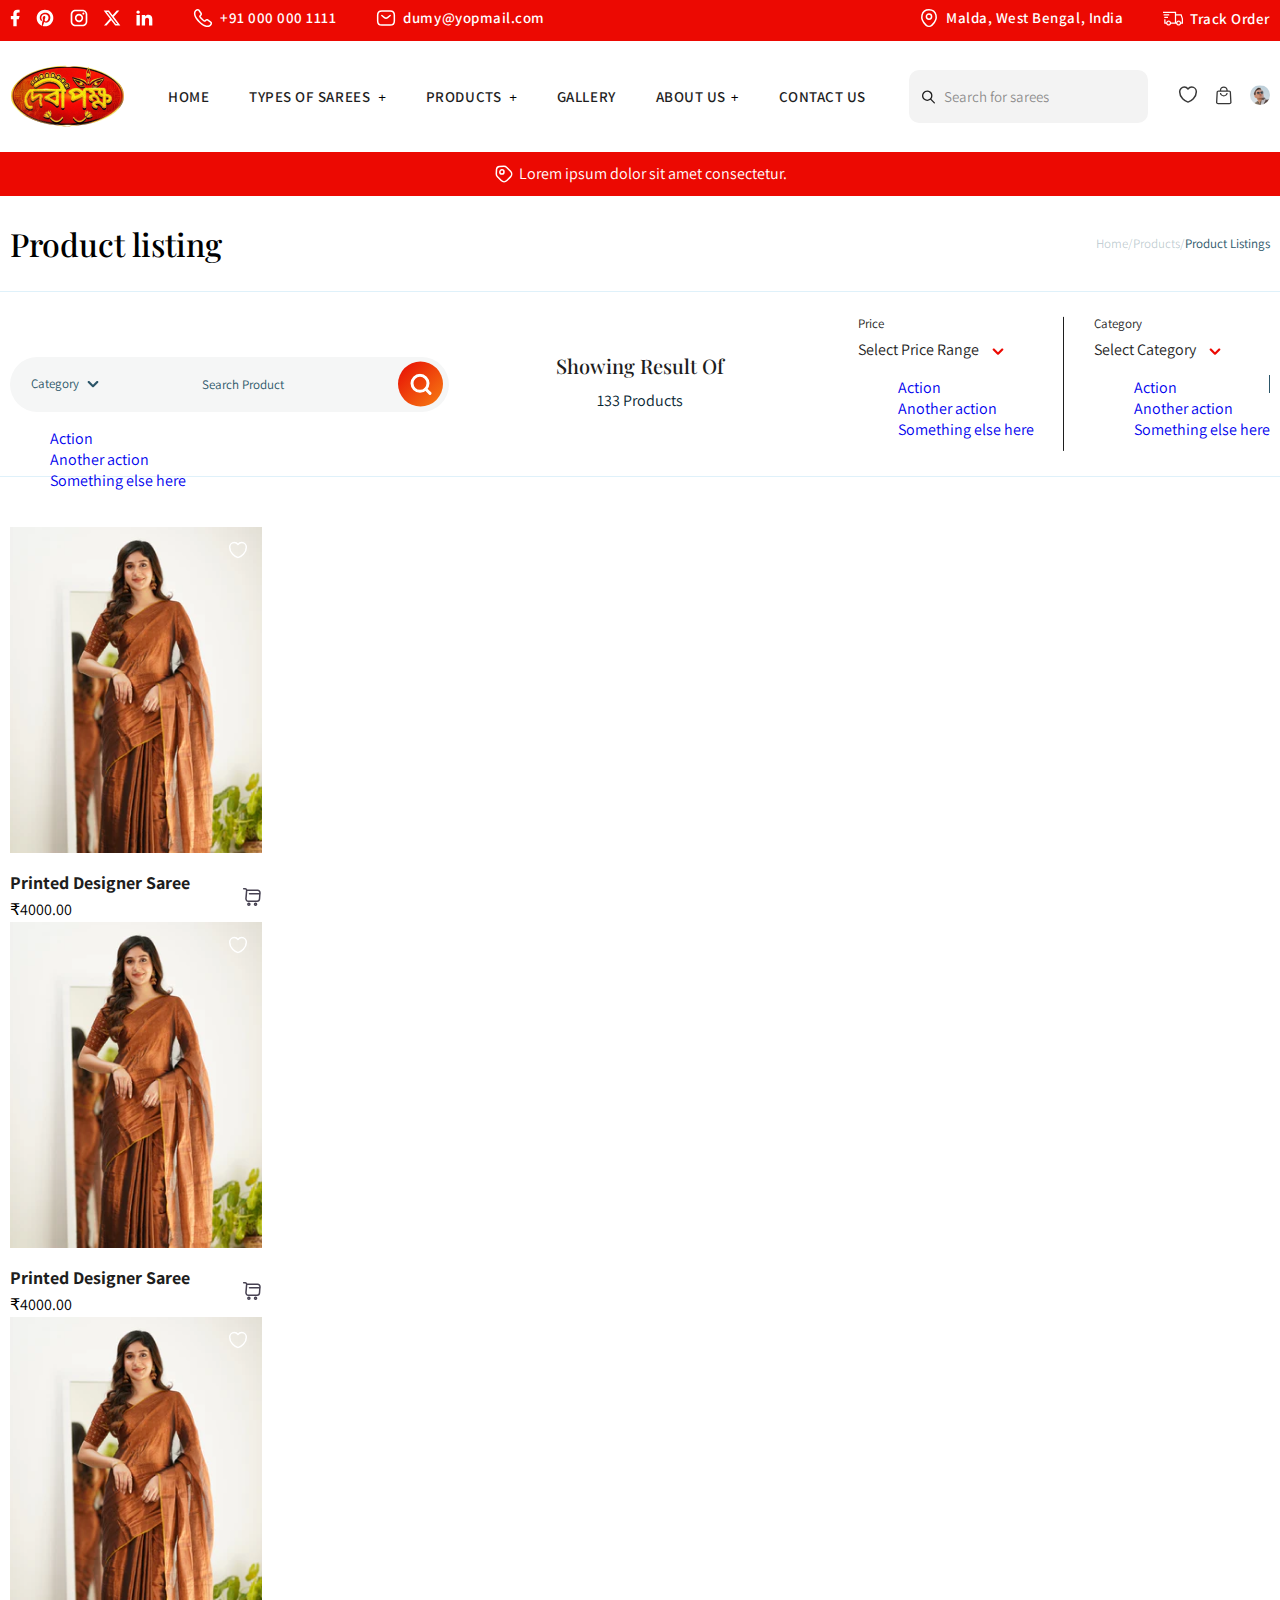
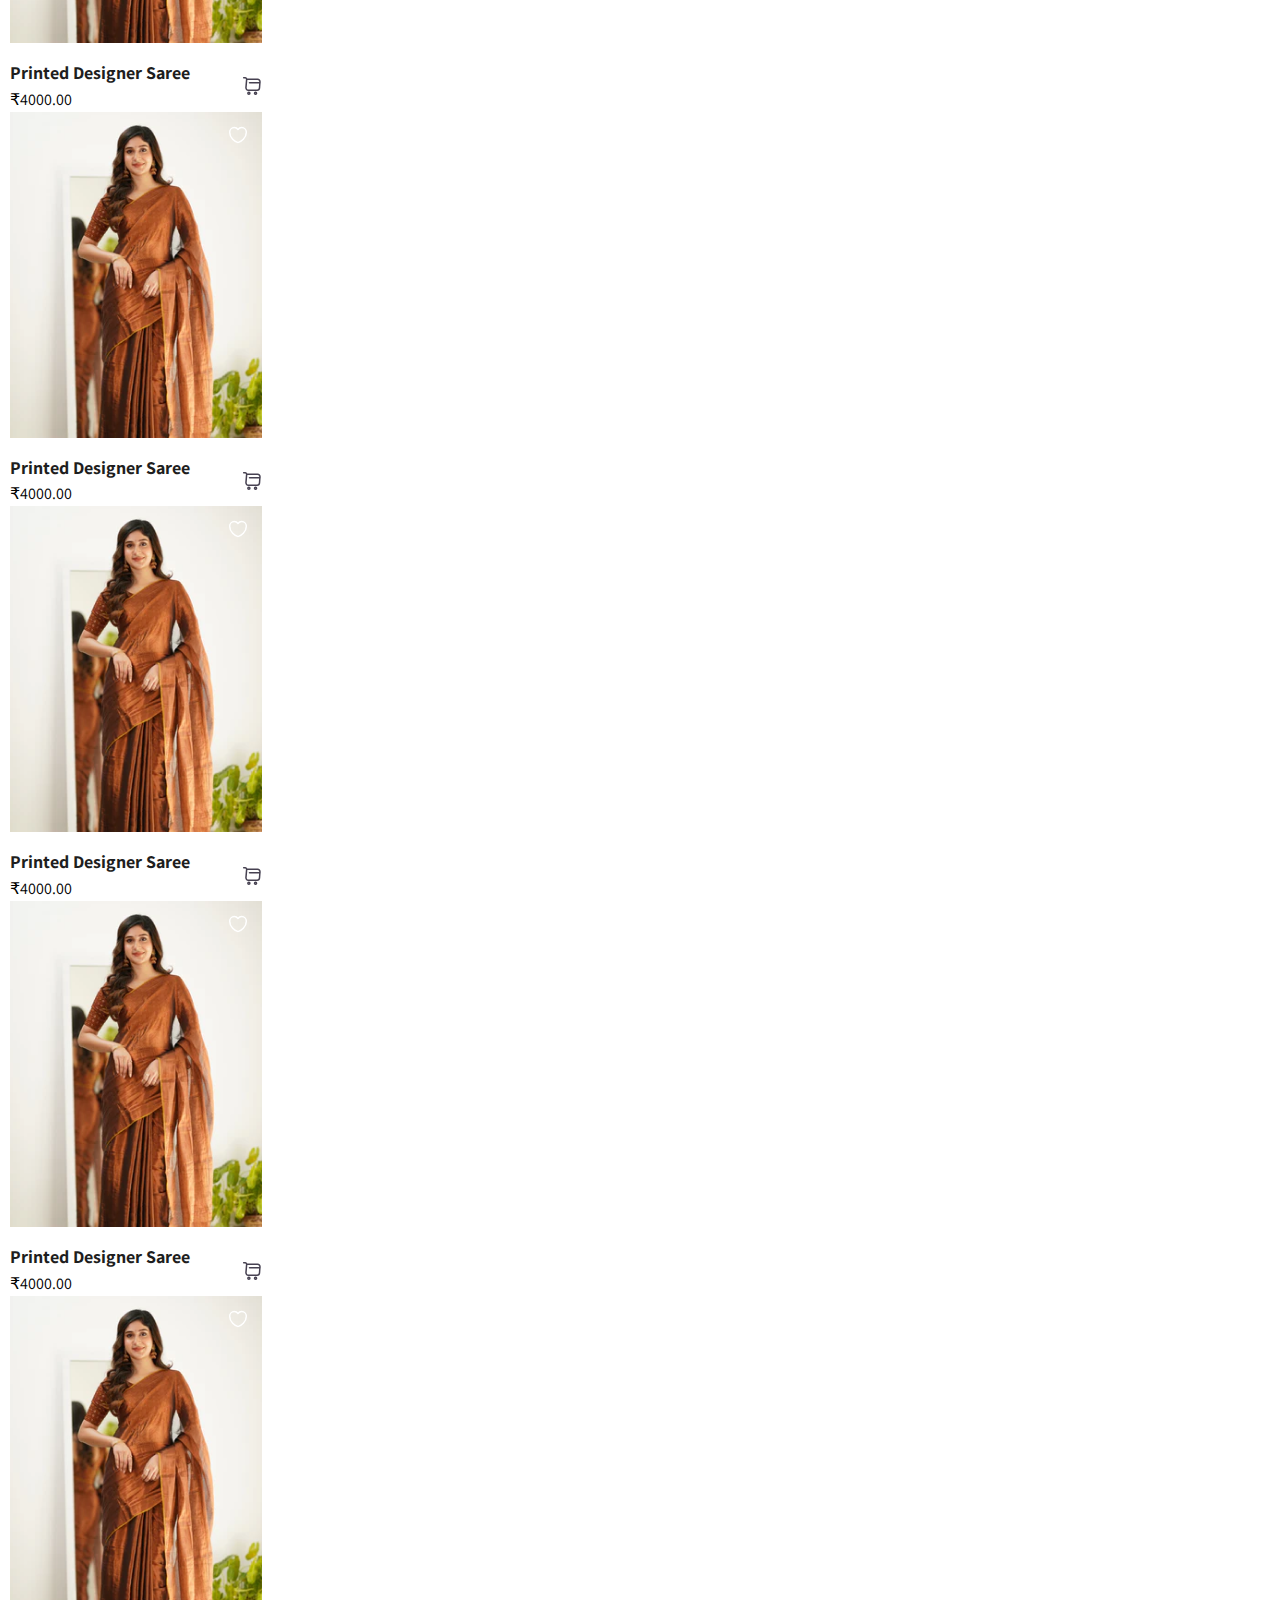
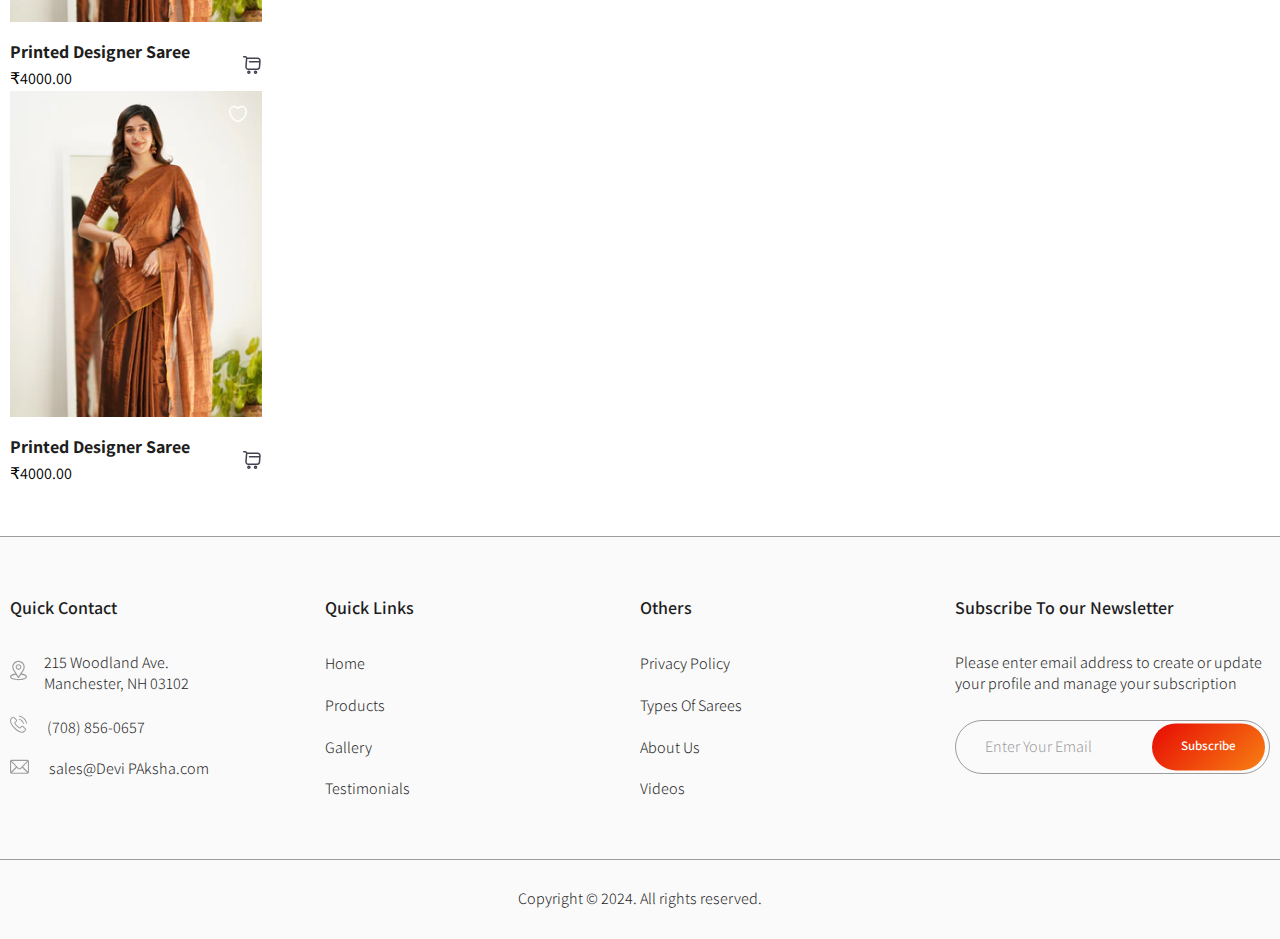
<file: product/productlist/index.html>
<!DOCTYPE html>
<html lang="en">

<head>
    <meta charset="UTF-8">
    <meta name="viewport" content="width=device-width, initial-scale=1.0">
    <link rel="stylesheet" type="text/css" href="/styled.css">
    <link rel="stylesheet" type="text/css" href="productlist.css">

    <link href="https://cdn.jsdelivr.net/npm/bootstrap@5.0.2/dist/css/bootstrap.min.css" rel="stylesheet"
        integrity="sha384-EVSTQN3/azprG1Anm3QDgpJLIm9Nao0Yz1ztcQTwFspd3yD65VohhpuuCOmLASjC" crossorigin="anonymous">
    <title>productlist</title>
</head>

<body>
    <!-- header section -->
    <div class="headersection">
        <div class="headerTop">
            <div class="container">
                <div class="headerTopWrapper">
                    <div class="header_topLeft">
                        <ul class="socil_section">
                            <li>
                                <a href="/"><svg width="10" height="18" viewBox="0 0 10 18" fill="none"
                                        xmlns="http://www.w3.org/2000/svg">
                                        <path
                                            d="M6.66671 10.2501H8.75004L9.58337 6.91675H6.66671V5.25008C6.66671 4.39175 6.66671 3.58341 8.33337 3.58341H9.58337V0.783415C9.31171 0.747581 8.28587 0.666748 7.20254 0.666748C4.94004 0.666748 3.33337 2.04758 3.33337 4.58341V6.91675H0.833374V10.2501H3.33337V17.3334H6.66671V10.2501Z"
                                            fill="white" />
                                    </svg></a>
                            </li>
                            <li>
                                <a href="">
                                    <svg width="20" height="20" viewBox="0 0 20 20" fill="none"
                                        xmlns="http://www.w3.org/2000/svg">
                                        <path
                                            d="M7.53329 17.9501C8.33329 18.1917 9.14162 18.3334 9.99996 18.3334C12.2101 18.3334 14.3297 17.4554 15.8925 15.8926C17.4553 14.3298 18.3333 12.2102 18.3333 10.0001C18.3333 8.90573 18.1177 7.8221 17.699 6.81105C17.2802 5.80001 16.6663 4.88135 15.8925 4.10752C15.1187 3.3337 14.2 2.71987 13.189 2.30109C12.1779 1.8823 11.0943 1.66675 9.99996 1.66675C8.90561 1.66675 7.82198 1.8823 6.81093 2.30109C5.79988 2.71987 4.88122 3.3337 4.1074 4.10752C2.5446 5.67033 1.66663 7.78994 1.66663 10.0001C1.66663 13.5417 3.89163 16.5834 7.03329 17.7834C6.95829 17.1334 6.88329 16.0584 7.03329 15.3167L7.99162 11.2001C7.99162 11.2001 7.74996 10.7167 7.74996 9.95008C7.74996 8.80008 8.46663 7.94175 9.28329 7.94175C9.99996 7.94175 10.3333 8.46675 10.3333 9.14175C10.3333 9.85841 9.85829 10.8834 9.61662 11.8667C9.47496 12.6834 10.05 13.4001 10.8833 13.4001C12.3666 13.4001 13.5166 11.8167 13.5166 9.58341C13.5166 7.58341 12.0833 6.21675 10.025 6.21675C7.67496 6.21675 6.29163 7.96675 6.29163 9.80841C6.29163 10.5251 6.52496 11.2501 6.90829 11.7251C6.98329 11.7751 6.98329 11.8417 6.95829 11.9667L6.71663 12.8751C6.71663 13.0167 6.62496 13.0667 6.48329 12.9667C5.41663 12.5001 4.79996 10.9834 4.79996 9.75841C4.79996 7.12508 6.66662 4.73341 10.2666 4.73341C13.1333 4.73341 15.3666 6.79175 15.3666 9.52508C15.3666 12.3917 13.5916 14.6917 11.05 14.6917C10.2416 14.6917 9.44996 14.2584 9.16662 13.7501L8.60829 15.7251C8.41662 16.4417 7.89162 17.4001 7.53329 17.9751V17.9501Z"
                                            fill="white" />
                                    </svg>
                                </a>

                            </li>
                            <li>
                                <a href="/">
                                    <svg width="18" height="18" viewBox="0 0 18 18" fill="none"
                                        xmlns="http://www.w3.org/2000/svg">
                                        <path
                                            d="M5.49996 0.666748H12.5C15.1666 0.666748 17.3333 2.83341 17.3333 5.50008V12.5001C17.3333 13.782 16.8241 15.0113 15.9176 15.9178C15.0112 16.8242 13.7818 17.3334 12.5 17.3334H5.49996C2.83329 17.3334 0.666626 15.1667 0.666626 12.5001V5.50008C0.666626 4.2182 1.17585 2.98882 2.08228 2.0824C2.9887 1.17597 4.21808 0.666748 5.49996 0.666748ZM5.33329 2.33341C4.53764 2.33341 3.77458 2.64948 3.21197 3.21209C2.64936 3.7747 2.33329 4.53776 2.33329 5.33341V12.6667C2.33329 14.3251 3.67496 15.6667 5.33329 15.6667H12.6666C13.4623 15.6667 14.2253 15.3507 14.7879 14.7881C15.3506 14.2255 15.6666 13.4624 15.6666 12.6667V5.33341C15.6666 3.67508 14.325 2.33341 12.6666 2.33341H5.33329ZM13.375 3.58341C13.6512 3.58341 13.9162 3.69316 14.1115 3.88851C14.3069 4.08386 14.4166 4.34881 14.4166 4.62508C14.4166 4.90135 14.3069 5.1663 14.1115 5.36165C13.9162 5.557 13.6512 5.66675 13.375 5.66675C13.0987 5.66675 12.8337 5.557 12.6384 5.36165C12.443 5.1663 12.3333 4.90135 12.3333 4.62508C12.3333 4.34881 12.443 4.08386 12.6384 3.88851C12.8337 3.69316 13.0987 3.58341 13.375 3.58341ZM8.99996 4.83341C10.105 4.83341 11.1648 5.2724 11.9462 6.0538C12.7276 6.8352 13.1666 7.89501 13.1666 9.00008C13.1666 10.1051 12.7276 11.165 11.9462 11.9464C11.1648 12.7278 10.105 13.1667 8.99996 13.1667C7.89489 13.1667 6.83508 12.7278 6.05368 11.9464C5.27228 11.165 4.83329 10.1051 4.83329 9.00008C4.83329 7.89501 5.27228 6.8352 6.05368 6.0538C6.83508 5.2724 7.89489 4.83341 8.99996 4.83341ZM8.99996 6.50008C8.33692 6.50008 7.70103 6.76347 7.23219 7.23231C6.76335 7.70115 6.49996 8.33704 6.49996 9.00008C6.49996 9.66312 6.76335 10.299 7.23219 10.7678C7.70103 11.2367 8.33692 11.5001 8.99996 11.5001C9.663 11.5001 10.2989 11.2367 10.7677 10.7678C11.2366 10.299 11.5 9.66312 11.5 9.00008C11.5 8.33704 11.2366 7.70115 10.7677 7.23231C10.2989 6.76347 9.663 6.50008 8.99996 6.50008Z"
                                            fill="white" />
                                    </svg>
                                </a>

                            </li>
                            <li>
                                <a href="">
                                    <svg width="18" height="16" viewBox="0 0 18 16" fill="none"
                                        xmlns="http://www.w3.org/2000/svg">
                                        <path
                                            d="M13.7925 0.5H16.3483L10.765 6.85417L17.3333 15.5H12.19L8.16246 10.2558L3.55329 15.5H0.994959L6.96746 8.70417L0.666626 0.5H5.93996L9.58162 5.29333L13.7925 0.5ZM12.8958 13.9767H14.3125L5.16996 1.94333H3.64996L12.8958 13.9767Z"
                                            fill="white" />
                                    </svg>
                                </a>

                            </li>
                            <li>
                                <a href="/">
                                    <svg width="17" height="16" viewBox="0 0 17 16" fill="none"
                                        xmlns="http://www.w3.org/2000/svg">
                                        <path
                                            d="M3.78329 2.16677C3.78306 2.60879 3.60726 3.03263 3.29454 3.34503C2.98182 3.65744 2.55781 3.83282 2.11578 3.8326C1.67376 3.83238 1.24992 3.65657 0.937517 3.34386C0.625113 3.03114 0.44973 2.60713 0.449951 2.1651C0.450172 1.72307 0.625979 1.29924 0.938696 0.986834C1.25141 0.674429 1.67542 0.499047 2.11745 0.499268C2.55948 0.499489 2.98331 0.675295 3.29572 0.988012C3.60812 1.30073 3.78351 1.72474 3.78329 2.16677ZM3.83329 5.06677H0.499951V15.5001H3.83329V5.06677ZM9.09995 5.06677H5.78329V15.5001H9.06662V10.0251C9.06662 6.9751 13.0416 6.69177 13.0416 10.0251V15.5001H16.3333V8.89177C16.3333 3.7501 10.45 3.94177 9.06662 6.46677L9.09995 5.06677Z"
                                            fill="white" />
                                    </svg>
                                </a>

                            </li>
                        </ul>
                        <ul class="adress_details">
                            <li>
                                <a href="tel:+91 000 000 1111">
                                    <img src="/assets/logo/phoneIcon.svg" alt="phone">+91 000 000 1111
                                </a>
                            </li>
                            <li>
                                <a href="mailto:dumy@yopmail.com">
                                    <img src="/assets/logo/MailIcon.svg" alt="phone">dumy@yopmail.com
                                </a>
                            </li>
                        </ul>
                    </div>
                    <div class="headertopRight">
                        <ul class="adress_details">
                            <li>
                                <a href="tel:+91 000 000 1111">
                                    <img src="/assets/logo/locatonicon.svg" alt="phone">Malda, West Bengal, India
                                </a>
                            </li>
                            <li>
                                <a href="mailto:dumy@yopmail.com">
                                    <img src="/assets/logo/order.svg" alt="phone">Track Order
                                </a>
                            </li>
                        </ul>
                    </div>
                </div>
            </div>
        </div>
        <div class="container">

            <div class="header_wrapper">
                <a href="/" class="logoWrap">
                    <img src="/assets/images/brandLogo.png" alt="logo" />
                </a>
                <div class="navitem">
                    <ul>
                        <li>
                            <a>Home</a>
                        </li>
                        <li>
                            <a>Types Of Sarees </a> <button>+</button>
                        </li>
                        <li>
                            <a>Products </a> <button>+</button>
                        </li>
                        <li>
                            <a>Gallery</a>
                        </li>
                        <li>
                            <a>About Us </a><button>+</button>
                        </li>
                        <li>
                            <a>Contact Us</a>
                        </li>
                    </ul>
                </div>
                <div class="menuebar">
                    <div class="serchouterWrap">
                        <i>
                            <img src="/assets/logo/search.svg" alt="search" />
                        </i>
                        <input type="text" value="" class="searchsection" placeholder="Search for sarees">
                    </div>
                    <div class="cmn_section">
                        <button><i>
                                <img src="/assets/logo/heart.svg" alt="hearticon" />
                            </i></button>
                        <button><i>
                                <img src="/assets/logo/cartIcon.svg" alt="hearticon" />
                            </i></button>
                        <button class="userSection"><i>
                                <img src="/assets/images/userImage.png" alt="hearticon" />
                            </i></button>
                    </div>
                </div>
            </div>
        </div>
        <div class="headerBottom">
            <div class="container">
                <div class="flex headerTag">
                    <i><svg width="20" height="20" viewBox="0 0 20 20" fill="none" xmlns="http://www.w3.org/2000/svg">
                            <path
                                d="M3.47483 12.7502L7.24983 16.5252C8.79983 18.0752 11.3165 18.0752 12.8748 16.5252L16.5332 12.8668C18.0832 11.3168 18.0832 8.80016 16.5332 7.24183L12.7498 3.47516C11.9582 2.6835 10.8665 2.2585 9.74983 2.31683L5.58316 2.51683C3.9165 2.59183 2.5915 3.91683 2.50816 5.57516L2.30816 9.74183C2.25816 10.8668 2.68316 11.9585 3.47483 12.7502Z"
                                stroke="white" stroke-width="1.5" stroke-linecap="round" stroke-linejoin="round" />
                            <path
                                d="M7.91659 10.0002C9.06718 10.0002 9.99992 9.06742 9.99992 7.91683C9.99992 6.76624 9.06718 5.8335 7.91659 5.8335C6.76599 5.8335 5.83325 6.76624 5.83325 7.91683C5.83325 9.06742 6.76599 10.0002 7.91659 10.0002Z"
                                stroke="white" stroke-width="1.5" stroke-linecap="round" />
                        </svg>
                    </i>
                    <p>Lorem ipsum dolor sit amet consectetur.</p>
                </div>
            </div>
        </div>
    </div>
    <div class="productlistingWrap">
        <div class="bradcrumwrap">
            <div class="container">
                <div class="commonhead">

                    <h1>Product listing</h1>
                    <div class="flex bredcrum">
                        <a href="">Home </a>/
                        <a href="">Products</a>/
                        <p>Product Listings</p>
                    </div>
                </div>
            </div>
        </div>
        <div class="productLeastingWrap">
            <div class="container">
                <div class="productheaderList">
                    <div class="searchsectionouterWrap">
                        <div class="dropdown dropdownsegment">
                            <button class="btn btn-secondary dropdown-toggle" type="button" id="dropdownMenuButton1"
                                data-bs-toggle="dropdown" aria-expanded="false">
                                Category
                                <i><svg width="12" height="8" viewBox="0 0 12 8" fill="none"
                                        xmlns="http://www.w3.org/2000/svg">
                                        <path fill-rule="evenodd" clip-rule="evenodd"
                                            d="M6.79468 7.04565C6.58374 7.25633 6.29781 7.37466 5.99968 7.37466C5.70156 7.37466 5.41562 7.25633 5.20468 7.04565L0.961181 2.80365C0.750235 2.5926 0.631766 2.3064 0.631836 2.00801C0.631906 1.70962 0.75051 1.42347 0.961556 1.21252C1.1726 1.00158 1.4588 0.883108 1.7572 0.883179C2.05559 0.883249 2.34173 1.00185 2.55268 1.2129L5.99968 4.6599L9.44668 1.2129C9.65876 1.00787 9.94289 0.89434 10.2379 0.896763C10.5328 0.899186 10.8151 1.01737 11.0237 1.22585C11.2324 1.43434 11.3509 1.71645 11.3536 2.01142C11.3563 2.30639 11.243 2.59063 11.0382 2.8029L6.79543 7.0464L6.79468 7.04565Z"
                                            fill="#2C5669" />
                                    </svg>
                                </i>
                            </button>
                            <ul class="dropdown-menu" aria-labelledby="dropdownMenuButton1">
                                <li><a class="dropdown-item" href="#">Action</a></li>
                                <li><a class="dropdown-item" href="#">Another action</a></li>
                                <li><a class="dropdown-item" href="#">Something else here</a></li>
                            </ul>
                        </div>
                        <div class="inputsection">
                            <input type="text" placeholder="Search Product">
                            <button class="primaryBtn"><svg width="22" height="22" viewBox="0 0 22 22" fill="none"
                                    xmlns="http://www.w3.org/2000/svg">
                                    <path
                                        d="M10 17.8671C14.4183 17.8671 18 14.2853 18 9.86707C18 5.44879 14.4183 1.86707 10 1.86707C5.58172 1.86707 2 5.44879 2 9.86707C2 14.2853 5.58172 17.8671 10 17.8671Z"
                                        stroke="white" stroke-width="3" stroke-linecap="round"
                                        stroke-linejoin="round" />
                                    <path d="M20.0004 19.8671L15.6504 15.5171" stroke="white" stroke-width="3"
                                        stroke-linecap="round" stroke-linejoin="round" />
                                </svg>
                            </button>
                        </div>
                    </div>
                    <div class="searchTitle">
                        <h2>Showing Result Of</h2>
                        <p>133 Products</p>
                    </div>
                    <div class="dropdownWrap">
                        <div class="dropdownsection">
                            <label for="">Price</label>
                            <div class="dropdown">
                                <button class="btn btn-secondary dropdown-toggle" type="button" id="dropdownMenuButton1"
                                    data-bs-toggle="dropdown" aria-expanded="false">
                                    Select Price Range
                                    <i><svg width="12" height="7" viewBox="0 0 12 7" fill="none"
                                            xmlns="http://www.w3.org/2000/svg">
                                            <path fill-rule="evenodd" clip-rule="evenodd"
                                                d="M6.79468 6.54541C6.58374 6.75608 6.29781 6.87442 5.99968 6.87442C5.70156 6.87442 5.41562 6.75608 5.20468 6.54541L0.961181 2.30341C0.750235 2.09236 0.631766 1.80616 0.631836 1.50776C0.631906 1.20937 0.75051 0.923227 0.961556 0.71228C1.1726 0.501334 1.4588 0.382864 1.7572 0.382935C2.05559 0.383005 2.34173 0.501609 2.55268 0.712655L5.99968 4.15966L9.44668 0.712655C9.65876 0.507625 9.94289 0.394096 10.2379 0.396519C10.5328 0.398942 10.8151 0.517124 11.0237 0.72561C11.2324 0.934097 11.3509 1.21621 11.3536 1.51118C11.3563 1.80615 11.243 2.09038 11.0382 2.30266L6.79543 6.54616L6.79468 6.54541Z"
                                                fill="#EC0902" />
                                        </svg>
                                    </i>
                                </button>
                                <ul class="dropdown-menu" aria-labelledby="dropdownMenuButton1">
                                    <li><a class="dropdown-item" href="#">Action</a></li>
                                    <li><a class="dropdown-item" href="#">Another action</a></li>
                                    <li><a class="dropdown-item" href="#">Something else here</a></li>
                                </ul>
                            </div>
                        </div>
                        <div class="dropdownsection">
                            <label for="">Category</label>
                            <div class="dropdown">
                                <button class="btn btn-secondary dropdown-toggle" type="button" id="dropdownMenuButton1"
                                    data-bs-toggle="dropdown" aria-expanded="false">
                                    Select Category
                                    <i><svg width="12" height="7" viewBox="0 0 12 7" fill="none"
                                            xmlns="http://www.w3.org/2000/svg">
                                            <path fill-rule="evenodd" clip-rule="evenodd"
                                                d="M6.79468 6.54541C6.58374 6.75608 6.29781 6.87442 5.99968 6.87442C5.70156 6.87442 5.41562 6.75608 5.20468 6.54541L0.961181 2.30341C0.750235 2.09236 0.631766 1.80616 0.631836 1.50776C0.631906 1.20937 0.75051 0.923227 0.961556 0.71228C1.1726 0.501334 1.4588 0.382864 1.7572 0.382935C2.05559 0.383005 2.34173 0.501609 2.55268 0.712655L5.99968 4.15966L9.44668 0.712655C9.65876 0.507625 9.94289 0.394096 10.2379 0.396519C10.5328 0.398942 10.8151 0.517124 11.0237 0.72561C11.2324 0.934097 11.3509 1.21621 11.3536 1.51118C11.3563 1.80615 11.243 2.09038 11.0382 2.30266L6.79543 6.54616L6.79468 6.54541Z"
                                                fill="#EC0902" />
                                        </svg>
                                    </i>
                                </button>
                                <ul class="dropdown-menu" aria-labelledby="dropdownMenuButton1">
                                    <li><a class="dropdown-item" href="#">Action</a></li>
                                    <li><a class="dropdown-item" href="#">Another action</a></li>
                                    <li><a class="dropdown-item" href="#">Something else here</a></li>
                                </ul>
                            </div>
                        </div>

                    </div>
                </div>
            </div>
        </div>
    </div>
    <!-- productlist all  -->
    <!-- new Arival section -->
    <div class="container">
        <div class="arivalmainWrap">
            <div class="arivalouterwrap">
                <div class="ech_cardnewArival ">
                    <figure>
                        <img src="/assets/images/newarival1.png" alt="">
                        <i><svg width="20" height="18" viewBox="0 0 20 18" fill="none"
                                xmlns="http://www.w3.org/2000/svg">
                                <path
                                    d="M10.5167 16.3414C10.2334 16.4414 9.76675 16.4414 9.48341 16.3414C7.06675 15.5164 1.66675 12.0747 1.66675 6.2414C1.66675 3.6664 3.74175 1.58307 6.30008 1.58307C7.81675 1.58307 9.15841 2.3164 10.0001 3.44974C10.8417 2.3164 12.1917 1.58307 13.7001 1.58307C16.2584 1.58307 18.3334 3.6664 18.3334 6.2414C18.3334 12.0747 12.9334 15.5164 10.5167 16.3414Z"
                                    stroke="white" stroke-width="1.5" stroke-linecap="round" stroke-linejoin="round" />
                            </svg>
                        </i>
                    </figure>
                    <div class="flex ech_cardArivalText">
                        <div class="ech_cardTextsection">
                            <p class="arivalTitle">Printed Designer Saree</p>
                            <p class="sectionPrice">₹4000.00</p>

                        </div>
                        <button>
                            <svg width="20" height="21" viewBox="0 0 20 21" fill="none"
                                xmlns="http://www.w3.org/2000/svg">
                                <path
                                    d="M1.66675 2.66644H3.11675C4.01675 2.66644 4.72508 3.44144 4.65008 4.33311L3.95841 12.6331C3.84175 13.9914 4.91674 15.1581 6.28341 15.1581H15.1584C16.3584 15.1581 17.4084 14.1748 17.5001 12.9831L17.9501 6.73311C18.0501 5.34978 17.0001 4.22477 15.6084 4.22477H4.85009"
                                    stroke="#464151" stroke-width="1.5" stroke-miterlimit="10" stroke-linecap="round"
                                    stroke-linejoin="round" />
                                <path
                                    d="M13.5417 19.3331C14.117 19.3331 14.5833 18.8667 14.5833 18.2914C14.5833 17.7161 14.117 17.2498 13.5417 17.2498C12.9664 17.2498 12.5 17.7161 12.5 18.2914C12.5 18.8667 12.9664 19.3331 13.5417 19.3331Z"
                                    stroke="#464151" stroke-width="1.5" stroke-miterlimit="10" stroke-linecap="round"
                                    stroke-linejoin="round" />
                                <path
                                    d="M6.87492 19.3331C7.45022 19.3331 7.91659 18.8667 7.91659 18.2914C7.91659 17.7161 7.45022 17.2498 6.87492 17.2498C6.29962 17.2498 5.83325 17.7161 5.83325 18.2914C5.83325 18.8667 6.29962 19.3331 6.87492 19.3331Z"
                                    stroke="#464151" stroke-width="1.5" stroke-miterlimit="10" stroke-linecap="round"
                                    stroke-linejoin="round" />
                                <path d="M7.5 7.66644H17.5" stroke="#464151" stroke-width="1.5" stroke-miterlimit="10"
                                    stroke-linecap="round" stroke-linejoin="round" />
                            </svg>

                        </button>
                    </div>
                </div>
            </div>
            <div class="arivalouterwrap">
                <div class="ech_cardnewArival ">
                    <figure>
                        <img src="/assets/images/newarival1.png" alt="">
                        <i><svg width="20" height="18" viewBox="0 0 20 18" fill="none"
                                xmlns="http://www.w3.org/2000/svg">
                                <path
                                    d="M10.5167 16.3414C10.2334 16.4414 9.76675 16.4414 9.48341 16.3414C7.06675 15.5164 1.66675 12.0747 1.66675 6.2414C1.66675 3.6664 3.74175 1.58307 6.30008 1.58307C7.81675 1.58307 9.15841 2.3164 10.0001 3.44974C10.8417 2.3164 12.1917 1.58307 13.7001 1.58307C16.2584 1.58307 18.3334 3.6664 18.3334 6.2414C18.3334 12.0747 12.9334 15.5164 10.5167 16.3414Z"
                                    stroke="white" stroke-width="1.5" stroke-linecap="round" stroke-linejoin="round" />
                            </svg>
                        </i>
                    </figure>
                    <div class="flex ech_cardArivalText">
                        <div class="ech_cardTextsection">
                            <p class="arivalTitle">Printed Designer Saree</p>
                            <p class="sectionPrice">₹4000.00</p>

                        </div>
                        <button>
                            <svg width="20" height="21" viewBox="0 0 20 21" fill="none"
                                xmlns="http://www.w3.org/2000/svg">
                                <path
                                    d="M1.66675 2.66644H3.11675C4.01675 2.66644 4.72508 3.44144 4.65008 4.33311L3.95841 12.6331C3.84175 13.9914 4.91674 15.1581 6.28341 15.1581H15.1584C16.3584 15.1581 17.4084 14.1748 17.5001 12.9831L17.9501 6.73311C18.0501 5.34978 17.0001 4.22477 15.6084 4.22477H4.85009"
                                    stroke="#464151" stroke-width="1.5" stroke-miterlimit="10" stroke-linecap="round"
                                    stroke-linejoin="round" />
                                <path
                                    d="M13.5417 19.3331C14.117 19.3331 14.5833 18.8667 14.5833 18.2914C14.5833 17.7161 14.117 17.2498 13.5417 17.2498C12.9664 17.2498 12.5 17.7161 12.5 18.2914C12.5 18.8667 12.9664 19.3331 13.5417 19.3331Z"
                                    stroke="#464151" stroke-width="1.5" stroke-miterlimit="10" stroke-linecap="round"
                                    stroke-linejoin="round" />
                                <path
                                    d="M6.87492 19.3331C7.45022 19.3331 7.91659 18.8667 7.91659 18.2914C7.91659 17.7161 7.45022 17.2498 6.87492 17.2498C6.29962 17.2498 5.83325 17.7161 5.83325 18.2914C5.83325 18.8667 6.29962 19.3331 6.87492 19.3331Z"
                                    stroke="#464151" stroke-width="1.5" stroke-miterlimit="10" stroke-linecap="round"
                                    stroke-linejoin="round" />
                                <path d="M7.5 7.66644H17.5" stroke="#464151" stroke-width="1.5" stroke-miterlimit="10"
                                    stroke-linecap="round" stroke-linejoin="round" />
                            </svg>

                        </button>
                    </div>
                </div>
            </div>
            <div class="arivalouterwrap">
                <div class="ech_cardnewArival ">
                    <figure>
                        <img src="/assets/images/newarival1.png" alt="">
                        <i><svg width="20" height="18" viewBox="0 0 20 18" fill="none"
                                xmlns="http://www.w3.org/2000/svg">
                                <path
                                    d="M10.5167 16.3414C10.2334 16.4414 9.76675 16.4414 9.48341 16.3414C7.06675 15.5164 1.66675 12.0747 1.66675 6.2414C1.66675 3.6664 3.74175 1.58307 6.30008 1.58307C7.81675 1.58307 9.15841 2.3164 10.0001 3.44974C10.8417 2.3164 12.1917 1.58307 13.7001 1.58307C16.2584 1.58307 18.3334 3.6664 18.3334 6.2414C18.3334 12.0747 12.9334 15.5164 10.5167 16.3414Z"
                                    stroke="white" stroke-width="1.5" stroke-linecap="round" stroke-linejoin="round" />
                            </svg>
                        </i>
                    </figure>
                    <div class="flex ech_cardArivalText">
                        <div class="ech_cardTextsection">
                            <p class="arivalTitle">Printed Designer Saree</p>
                            <p class="sectionPrice">₹4000.00</p>

                        </div>
                        <button>
                            <svg width="20" height="21" viewBox="0 0 20 21" fill="none"
                                xmlns="http://www.w3.org/2000/svg">
                                <path
                                    d="M1.66675 2.66644H3.11675C4.01675 2.66644 4.72508 3.44144 4.65008 4.33311L3.95841 12.6331C3.84175 13.9914 4.91674 15.1581 6.28341 15.1581H15.1584C16.3584 15.1581 17.4084 14.1748 17.5001 12.9831L17.9501 6.73311C18.0501 5.34978 17.0001 4.22477 15.6084 4.22477H4.85009"
                                    stroke="#464151" stroke-width="1.5" stroke-miterlimit="10" stroke-linecap="round"
                                    stroke-linejoin="round" />
                                <path
                                    d="M13.5417 19.3331C14.117 19.3331 14.5833 18.8667 14.5833 18.2914C14.5833 17.7161 14.117 17.2498 13.5417 17.2498C12.9664 17.2498 12.5 17.7161 12.5 18.2914C12.5 18.8667 12.9664 19.3331 13.5417 19.3331Z"
                                    stroke="#464151" stroke-width="1.5" stroke-miterlimit="10" stroke-linecap="round"
                                    stroke-linejoin="round" />
                                <path
                                    d="M6.87492 19.3331C7.45022 19.3331 7.91659 18.8667 7.91659 18.2914C7.91659 17.7161 7.45022 17.2498 6.87492 17.2498C6.29962 17.2498 5.83325 17.7161 5.83325 18.2914C5.83325 18.8667 6.29962 19.3331 6.87492 19.3331Z"
                                    stroke="#464151" stroke-width="1.5" stroke-miterlimit="10" stroke-linecap="round"
                                    stroke-linejoin="round" />
                                <path d="M7.5 7.66644H17.5" stroke="#464151" stroke-width="1.5" stroke-miterlimit="10"
                                    stroke-linecap="round" stroke-linejoin="round" />
                            </svg>

                        </button>
                    </div>
                </div>
            </div>
            <div class="arivalouterwrap">
                <div class="ech_cardnewArival ">
                    <figure>
                        <img src="/assets/images/newarival1.png" alt="">
                        <i><svg width="20" height="18" viewBox="0 0 20 18" fill="none"
                                xmlns="http://www.w3.org/2000/svg">
                                <path
                                    d="M10.5167 16.3414C10.2334 16.4414 9.76675 16.4414 9.48341 16.3414C7.06675 15.5164 1.66675 12.0747 1.66675 6.2414C1.66675 3.6664 3.74175 1.58307 6.30008 1.58307C7.81675 1.58307 9.15841 2.3164 10.0001 3.44974C10.8417 2.3164 12.1917 1.58307 13.7001 1.58307C16.2584 1.58307 18.3334 3.6664 18.3334 6.2414C18.3334 12.0747 12.9334 15.5164 10.5167 16.3414Z"
                                    stroke="white" stroke-width="1.5" stroke-linecap="round" stroke-linejoin="round" />
                            </svg>
                        </i>
                    </figure>
                    <div class="flex ech_cardArivalText">
                        <div class="ech_cardTextsection">
                            <p class="arivalTitle">Printed Designer Saree</p>
                            <p class="sectionPrice">₹4000.00</p>

                        </div>
                        <button>
                            <svg width="20" height="21" viewBox="0 0 20 21" fill="none"
                                xmlns="http://www.w3.org/2000/svg">
                                <path
                                    d="M1.66675 2.66644H3.11675C4.01675 2.66644 4.72508 3.44144 4.65008 4.33311L3.95841 12.6331C3.84175 13.9914 4.91674 15.1581 6.28341 15.1581H15.1584C16.3584 15.1581 17.4084 14.1748 17.5001 12.9831L17.9501 6.73311C18.0501 5.34978 17.0001 4.22477 15.6084 4.22477H4.85009"
                                    stroke="#464151" stroke-width="1.5" stroke-miterlimit="10" stroke-linecap="round"
                                    stroke-linejoin="round" />
                                <path
                                    d="M13.5417 19.3331C14.117 19.3331 14.5833 18.8667 14.5833 18.2914C14.5833 17.7161 14.117 17.2498 13.5417 17.2498C12.9664 17.2498 12.5 17.7161 12.5 18.2914C12.5 18.8667 12.9664 19.3331 13.5417 19.3331Z"
                                    stroke="#464151" stroke-width="1.5" stroke-miterlimit="10" stroke-linecap="round"
                                    stroke-linejoin="round" />
                                <path
                                    d="M6.87492 19.3331C7.45022 19.3331 7.91659 18.8667 7.91659 18.2914C7.91659 17.7161 7.45022 17.2498 6.87492 17.2498C6.29962 17.2498 5.83325 17.7161 5.83325 18.2914C5.83325 18.8667 6.29962 19.3331 6.87492 19.3331Z"
                                    stroke="#464151" stroke-width="1.5" stroke-miterlimit="10" stroke-linecap="round"
                                    stroke-linejoin="round" />
                                <path d="M7.5 7.66644H17.5" stroke="#464151" stroke-width="1.5" stroke-miterlimit="10"
                                    stroke-linecap="round" stroke-linejoin="round" />
                            </svg>

                        </button>
                    </div>
                </div>
            </div>
            <div class="arivalouterwrap">
                <div class="ech_cardnewArival ">
                    <figure>
                        <img src="/assets/images/newarival1.png" alt="">
                        <i><svg width="20" height="18" viewBox="0 0 20 18" fill="none"
                                xmlns="http://www.w3.org/2000/svg">
                                <path
                                    d="M10.5167 16.3414C10.2334 16.4414 9.76675 16.4414 9.48341 16.3414C7.06675 15.5164 1.66675 12.0747 1.66675 6.2414C1.66675 3.6664 3.74175 1.58307 6.30008 1.58307C7.81675 1.58307 9.15841 2.3164 10.0001 3.44974C10.8417 2.3164 12.1917 1.58307 13.7001 1.58307C16.2584 1.58307 18.3334 3.6664 18.3334 6.2414C18.3334 12.0747 12.9334 15.5164 10.5167 16.3414Z"
                                    stroke="white" stroke-width="1.5" stroke-linecap="round" stroke-linejoin="round" />
                            </svg>
                        </i>
                    </figure>
                    <div class="flex ech_cardArivalText">
                        <div class="ech_cardTextsection">
                            <p class="arivalTitle">Printed Designer Saree</p>
                            <p class="sectionPrice">₹4000.00</p>

                        </div>
                        <button>
                            <svg width="20" height="21" viewBox="0 0 20 21" fill="none"
                                xmlns="http://www.w3.org/2000/svg">
                                <path
                                    d="M1.66675 2.66644H3.11675C4.01675 2.66644 4.72508 3.44144 4.65008 4.33311L3.95841 12.6331C3.84175 13.9914 4.91674 15.1581 6.28341 15.1581H15.1584C16.3584 15.1581 17.4084 14.1748 17.5001 12.9831L17.9501 6.73311C18.0501 5.34978 17.0001 4.22477 15.6084 4.22477H4.85009"
                                    stroke="#464151" stroke-width="1.5" stroke-miterlimit="10" stroke-linecap="round"
                                    stroke-linejoin="round" />
                                <path
                                    d="M13.5417 19.3331C14.117 19.3331 14.5833 18.8667 14.5833 18.2914C14.5833 17.7161 14.117 17.2498 13.5417 17.2498C12.9664 17.2498 12.5 17.7161 12.5 18.2914C12.5 18.8667 12.9664 19.3331 13.5417 19.3331Z"
                                    stroke="#464151" stroke-width="1.5" stroke-miterlimit="10" stroke-linecap="round"
                                    stroke-linejoin="round" />
                                <path
                                    d="M6.87492 19.3331C7.45022 19.3331 7.91659 18.8667 7.91659 18.2914C7.91659 17.7161 7.45022 17.2498 6.87492 17.2498C6.29962 17.2498 5.83325 17.7161 5.83325 18.2914C5.83325 18.8667 6.29962 19.3331 6.87492 19.3331Z"
                                    stroke="#464151" stroke-width="1.5" stroke-miterlimit="10" stroke-linecap="round"
                                    stroke-linejoin="round" />
                                <path d="M7.5 7.66644H17.5" stroke="#464151" stroke-width="1.5" stroke-miterlimit="10"
                                    stroke-linecap="round" stroke-linejoin="round" />
                            </svg>

                        </button>
                    </div>
                </div>
            </div>
            <div class="arivalouterwrap">
                <div class="ech_cardnewArival ">
                    <figure>
                        <img src="/assets/images/newarival1.png" alt="">
                        <i><svg width="20" height="18" viewBox="0 0 20 18" fill="none"
                                xmlns="http://www.w3.org/2000/svg">
                                <path
                                    d="M10.5167 16.3414C10.2334 16.4414 9.76675 16.4414 9.48341 16.3414C7.06675 15.5164 1.66675 12.0747 1.66675 6.2414C1.66675 3.6664 3.74175 1.58307 6.30008 1.58307C7.81675 1.58307 9.15841 2.3164 10.0001 3.44974C10.8417 2.3164 12.1917 1.58307 13.7001 1.58307C16.2584 1.58307 18.3334 3.6664 18.3334 6.2414C18.3334 12.0747 12.9334 15.5164 10.5167 16.3414Z"
                                    stroke="white" stroke-width="1.5" stroke-linecap="round" stroke-linejoin="round" />
                            </svg>
                        </i>
                    </figure>
                    <div class="flex ech_cardArivalText">
                        <div class="ech_cardTextsection">
                            <p class="arivalTitle">Printed Designer Saree</p>
                            <p class="sectionPrice">₹4000.00</p>

                        </div>
                        <button>
                            <svg width="20" height="21" viewBox="0 0 20 21" fill="none"
                                xmlns="http://www.w3.org/2000/svg">
                                <path
                                    d="M1.66675 2.66644H3.11675C4.01675 2.66644 4.72508 3.44144 4.65008 4.33311L3.95841 12.6331C3.84175 13.9914 4.91674 15.1581 6.28341 15.1581H15.1584C16.3584 15.1581 17.4084 14.1748 17.5001 12.9831L17.9501 6.73311C18.0501 5.34978 17.0001 4.22477 15.6084 4.22477H4.85009"
                                    stroke="#464151" stroke-width="1.5" stroke-miterlimit="10" stroke-linecap="round"
                                    stroke-linejoin="round" />
                                <path
                                    d="M13.5417 19.3331C14.117 19.3331 14.5833 18.8667 14.5833 18.2914C14.5833 17.7161 14.117 17.2498 13.5417 17.2498C12.9664 17.2498 12.5 17.7161 12.5 18.2914C12.5 18.8667 12.9664 19.3331 13.5417 19.3331Z"
                                    stroke="#464151" stroke-width="1.5" stroke-miterlimit="10" stroke-linecap="round"
                                    stroke-linejoin="round" />
                                <path
                                    d="M6.87492 19.3331C7.45022 19.3331 7.91659 18.8667 7.91659 18.2914C7.91659 17.7161 7.45022 17.2498 6.87492 17.2498C6.29962 17.2498 5.83325 17.7161 5.83325 18.2914C5.83325 18.8667 6.29962 19.3331 6.87492 19.3331Z"
                                    stroke="#464151" stroke-width="1.5" stroke-miterlimit="10" stroke-linecap="round"
                                    stroke-linejoin="round" />
                                <path d="M7.5 7.66644H17.5" stroke="#464151" stroke-width="1.5" stroke-miterlimit="10"
                                    stroke-linecap="round" stroke-linejoin="round" />
                            </svg>

                        </button>
                    </div>
                </div>
            </div>
            <div class="arivalouterwrap">
                <div class="ech_cardnewArival ">
                    <figure>
                        <img src="/assets/images/newarival1.png" alt="">
                        <i><svg width="20" height="18" viewBox="0 0 20 18" fill="none"
                                xmlns="http://www.w3.org/2000/svg">
                                <path
                                    d="M10.5167 16.3414C10.2334 16.4414 9.76675 16.4414 9.48341 16.3414C7.06675 15.5164 1.66675 12.0747 1.66675 6.2414C1.66675 3.6664 3.74175 1.58307 6.30008 1.58307C7.81675 1.58307 9.15841 2.3164 10.0001 3.44974C10.8417 2.3164 12.1917 1.58307 13.7001 1.58307C16.2584 1.58307 18.3334 3.6664 18.3334 6.2414C18.3334 12.0747 12.9334 15.5164 10.5167 16.3414Z"
                                    stroke="white" stroke-width="1.5" stroke-linecap="round" stroke-linejoin="round" />
                            </svg>
                        </i>
                    </figure>
                    <div class="flex ech_cardArivalText">
                        <div class="ech_cardTextsection">
                            <p class="arivalTitle">Printed Designer Saree</p>
                            <p class="sectionPrice">₹4000.00</p>

                        </div>
                        <button>
                            <svg width="20" height="21" viewBox="0 0 20 21" fill="none"
                                xmlns="http://www.w3.org/2000/svg">
                                <path
                                    d="M1.66675 2.66644H3.11675C4.01675 2.66644 4.72508 3.44144 4.65008 4.33311L3.95841 12.6331C3.84175 13.9914 4.91674 15.1581 6.28341 15.1581H15.1584C16.3584 15.1581 17.4084 14.1748 17.5001 12.9831L17.9501 6.73311C18.0501 5.34978 17.0001 4.22477 15.6084 4.22477H4.85009"
                                    stroke="#464151" stroke-width="1.5" stroke-miterlimit="10" stroke-linecap="round"
                                    stroke-linejoin="round" />
                                <path
                                    d="M13.5417 19.3331C14.117 19.3331 14.5833 18.8667 14.5833 18.2914C14.5833 17.7161 14.117 17.2498 13.5417 17.2498C12.9664 17.2498 12.5 17.7161 12.5 18.2914C12.5 18.8667 12.9664 19.3331 13.5417 19.3331Z"
                                    stroke="#464151" stroke-width="1.5" stroke-miterlimit="10" stroke-linecap="round"
                                    stroke-linejoin="round" />
                                <path
                                    d="M6.87492 19.3331C7.45022 19.3331 7.91659 18.8667 7.91659 18.2914C7.91659 17.7161 7.45022 17.2498 6.87492 17.2498C6.29962 17.2498 5.83325 17.7161 5.83325 18.2914C5.83325 18.8667 6.29962 19.3331 6.87492 19.3331Z"
                                    stroke="#464151" stroke-width="1.5" stroke-miterlimit="10" stroke-linecap="round"
                                    stroke-linejoin="round" />
                                <path d="M7.5 7.66644H17.5" stroke="#464151" stroke-width="1.5" stroke-miterlimit="10"
                                    stroke-linecap="round" stroke-linejoin="round" />
                            </svg>

                        </button>
                    </div>
                </div>
            </div>
            <div class="arivalouterwrap">
                <div class="ech_cardnewArival ">
                    <figure>
                        <img src="/assets/images/newarival1.png" alt="">
                        <i><svg width="20" height="18" viewBox="0 0 20 18" fill="none"
                                xmlns="http://www.w3.org/2000/svg">
                                <path
                                    d="M10.5167 16.3414C10.2334 16.4414 9.76675 16.4414 9.48341 16.3414C7.06675 15.5164 1.66675 12.0747 1.66675 6.2414C1.66675 3.6664 3.74175 1.58307 6.30008 1.58307C7.81675 1.58307 9.15841 2.3164 10.0001 3.44974C10.8417 2.3164 12.1917 1.58307 13.7001 1.58307C16.2584 1.58307 18.3334 3.6664 18.3334 6.2414C18.3334 12.0747 12.9334 15.5164 10.5167 16.3414Z"
                                    stroke="white" stroke-width="1.5" stroke-linecap="round" stroke-linejoin="round" />
                            </svg>
                        </i>
                    </figure>
                    <div class="flex ech_cardArivalText">
                        <div class="ech_cardTextsection">
                            <p class="arivalTitle">Printed Designer Saree</p>
                            <p class="sectionPrice">₹4000.00</p>

                        </div>
                        <button>
                            <svg width="20" height="21" viewBox="0 0 20 21" fill="none"
                                xmlns="http://www.w3.org/2000/svg">
                                <path
                                    d="M1.66675 2.66644H3.11675C4.01675 2.66644 4.72508 3.44144 4.65008 4.33311L3.95841 12.6331C3.84175 13.9914 4.91674 15.1581 6.28341 15.1581H15.1584C16.3584 15.1581 17.4084 14.1748 17.5001 12.9831L17.9501 6.73311C18.0501 5.34978 17.0001 4.22477 15.6084 4.22477H4.85009"
                                    stroke="#464151" stroke-width="1.5" stroke-miterlimit="10" stroke-linecap="round"
                                    stroke-linejoin="round" />
                                <path
                                    d="M13.5417 19.3331C14.117 19.3331 14.5833 18.8667 14.5833 18.2914C14.5833 17.7161 14.117 17.2498 13.5417 17.2498C12.9664 17.2498 12.5 17.7161 12.5 18.2914C12.5 18.8667 12.9664 19.3331 13.5417 19.3331Z"
                                    stroke="#464151" stroke-width="1.5" stroke-miterlimit="10" stroke-linecap="round"
                                    stroke-linejoin="round" />
                                <path
                                    d="M6.87492 19.3331C7.45022 19.3331 7.91659 18.8667 7.91659 18.2914C7.91659 17.7161 7.45022 17.2498 6.87492 17.2498C6.29962 17.2498 5.83325 17.7161 5.83325 18.2914C5.83325 18.8667 6.29962 19.3331 6.87492 19.3331Z"
                                    stroke="#464151" stroke-width="1.5" stroke-miterlimit="10" stroke-linecap="round"
                                    stroke-linejoin="round" />
                                <path d="M7.5 7.66644H17.5" stroke="#464151" stroke-width="1.5" stroke-miterlimit="10"
                                    stroke-linecap="round" stroke-linejoin="round" />
                            </svg>

                        </button>
                    </div>
                </div>
            </div>
        </div>
    </div>

    <!-- footer section -->
    <div class="footer">
        <div class="footerMainSection">
            <div class="container">
                <div class="footerlinksSection">
                    <div class="echsection ">
                        <h3>Quick Contact</h3>
                        <div class="footerlistWrap">
                            <p class="footerlist flex">
                                <i><svg width="17" height="21" viewBox="0 0 17 21" fill="none"
                                        xmlns="http://www.w3.org/2000/svg">
                                        <path
                                            d="M11.7291 13.5807C13.7873 10.3509 13.5286 10.7539 13.5879 10.6697C14.3373 9.61273 14.7333 8.36875 14.7333 7.07214C14.7333 3.6336 11.943 0.801025 8.5 0.801025C5.06819 0.801025 2.26667 3.62801 2.26667 7.07214C2.26667 8.36791 2.67104 9.64446 3.44496 10.7157L5.27083 13.5807C3.31866 13.8807 0 14.7747 0 16.7432C0 17.4608 0.468369 18.4835 2.69968 19.2804C4.25771 19.8368 6.31762 20.1432 8.5 20.1432C12.5809 20.1432 17 18.9921 17 16.7432C17 14.7744 13.6852 13.8813 11.7291 13.5807ZM4.39163 10.0923C4.3854 10.0825 4.37889 10.073 4.3721 10.0636C3.7281 9.17768 3.4 8.12769 3.4 7.07214C3.4 4.23812 5.682 1.93436 8.5 1.93436C11.3121 1.93436 13.6 4.23914 13.6 7.07214C13.6 8.12939 13.2781 9.14376 12.6689 10.0064C12.6143 10.0784 12.8991 9.63593 8.5 16.5388L4.39163 10.0923ZM8.5 19.0099C4.04245 19.0099 1.13333 17.6997 1.13333 16.7432C1.13333 16.1004 2.62812 15.0434 5.94048 14.6314L8.02211 17.8978C8.0733 17.9782 8.14392 18.0443 8.22744 18.0901C8.31097 18.1359 8.4047 18.16 8.49996 18.16C8.59523 18.16 8.68896 18.1359 8.77248 18.0901C8.856 18.0443 8.92663 17.9782 8.97781 17.8978L11.0594 14.6314C14.3718 15.0434 15.8667 16.1004 15.8667 16.7432C15.8667 17.6915 12.9837 19.0099 8.5 19.0099Z"
                                            fill="#9C9C9C" />
                                        <path
                                            d="M8.49996 4.23877C6.93766 4.23877 5.66663 5.5098 5.66663 7.0721C5.66663 8.6344 6.93766 9.90544 8.49996 9.90544C10.0623 9.90544 11.3333 8.6344 11.3333 7.0721C11.3333 5.5098 10.0623 4.23877 8.49996 4.23877ZM8.49996 8.7721C7.56258 8.7721 6.79996 8.00948 6.79996 7.0721C6.79996 6.13472 7.56258 5.3721 8.49996 5.3721C9.43734 5.3721 10.2 6.13472 10.2 7.0721C10.2 8.00948 9.43734 8.7721 8.49996 8.7721Z"
                                            fill="#9C9C9C" />
                                    </svg>
                                </i>

                                215 Woodland Ave. Manchester, NH 03102

                            </p>
                            <a class="footerlist flex">
                                <i><svg width="17" height="18" viewBox="0 0 17 18" fill="none"
                                        xmlns="http://www.w3.org/2000/svg">
                                        <path
                                            d="M13.4425 11.3472C13.094 10.9843 12.6736 10.7903 12.228 10.7903C11.7861 10.7903 11.3621 10.9807 10.9992 11.3437L9.86372 12.4755C9.77029 12.4252 9.67687 12.3785 9.58704 12.3318C9.45769 12.2671 9.33552 12.206 9.23132 12.1413C8.16773 11.4658 7.20116 10.5855 6.27412 9.44645C5.82497 8.87872 5.52314 8.40083 5.30396 7.91575C5.5986 7.64626 5.87168 7.36599 6.13758 7.0965C6.23819 6.99589 6.3388 6.89169 6.43941 6.79108C7.19398 6.03651 7.19398 5.05916 6.43941 4.30459L5.45847 3.32365C5.34708 3.21226 5.2321 3.09728 5.1243 2.9823C4.90871 2.75952 4.68234 2.52956 4.44878 2.31397C4.10024 1.96902 3.68343 1.78577 3.24506 1.78577C2.80669 1.78577 2.3827 1.96902 2.02338 2.31397L2.01619 2.32115L0.794508 3.55362C0.334579 4.01355 0.0722765 4.57408 0.0147854 5.22445C-0.0714511 6.27366 0.237563 7.25101 0.474714 7.8906C1.05681 9.46082 1.92636 10.9161 3.2235 12.4755C4.79732 14.3547 6.69093 15.8387 8.85403 16.8843C9.68046 17.276 10.7836 17.7395 12.016 17.8186C12.0915 17.8222 12.1705 17.8258 12.2424 17.8258C13.0724 17.8258 13.7695 17.5275 14.3157 16.9347C14.3193 16.9275 14.3265 16.9239 14.3301 16.9167C14.5169 16.6903 14.7325 16.4855 14.9589 16.2663C15.1134 16.119 15.2715 15.9645 15.426 15.8028C15.7817 15.4327 15.9685 15.0015 15.9685 14.5596C15.9685 14.114 15.7781 13.6864 15.4152 13.3271L13.4425 11.3472ZM14.7289 15.1309C14.7253 15.1309 14.7253 15.1345 14.7289 15.1309C14.5888 15.2818 14.445 15.4183 14.2905 15.5692C14.057 15.792 13.8198 16.0256 13.597 16.2879C13.2341 16.6759 12.8065 16.8592 12.246 16.8592C12.1921 16.8592 12.1346 16.8592 12.0807 16.8556C11.0135 16.7873 10.0218 16.3705 9.27803 16.0148C7.24428 15.0303 5.45847 13.6325 3.97448 11.8611C2.7492 10.3843 1.92996 9.01886 1.38738 7.55284C1.05322 6.65813 0.931049 5.96105 0.984947 5.3035C1.02088 4.8831 1.18257 4.53456 1.48081 4.23632L2.70608 3.01105C2.88215 2.84576 3.069 2.75593 3.25225 2.75593C3.47862 2.75593 3.66187 2.89247 3.77685 3.00745L3.78763 3.01823C4.00682 3.22304 4.21522 3.43504 4.43441 3.66141C4.5458 3.77639 4.66078 3.89138 4.77576 4.00995L5.7567 4.99089C6.13758 5.37177 6.13758 5.7239 5.7567 6.10478C5.6525 6.20898 5.55189 6.31319 5.44769 6.41379C5.14586 6.72281 4.8584 7.01026 4.5458 7.29053C4.53861 7.29772 4.53142 7.30131 4.52783 7.3085C4.21882 7.61751 4.27631 7.91934 4.34099 8.12415L4.35177 8.15649C4.60688 8.77452 4.9662 9.35662 5.51236 10.0501L5.51596 10.0537C6.50768 11.2754 7.5533 12.2276 8.70671 12.957C8.85403 13.0504 9.00494 13.1259 9.14867 13.1977C9.27803 13.2624 9.4002 13.3235 9.5044 13.3882C9.51877 13.3954 9.53314 13.4061 9.54752 13.4133C9.66969 13.4744 9.78467 13.5032 9.90324 13.5032C10.2015 13.5032 10.3883 13.3163 10.4494 13.2552L11.6783 12.0264C11.8004 11.9042 11.9945 11.7569 12.2208 11.7569C12.4436 11.7569 12.6269 11.897 12.7383 12.0192L12.7455 12.0264L14.7253 14.0062C15.0954 14.3727 15.0954 14.75 14.7289 15.1309ZM9.1882 4.85076C10.1296 5.00886 10.9848 5.45441 11.6675 6.13712C12.3502 6.81983 12.7922 7.675 12.9539 8.61642C12.9934 8.85357 13.1982 9.01886 13.4318 9.01886C13.4605 9.01886 13.4857 9.01526 13.5144 9.01167C13.7803 8.96855 13.9564 8.71703 13.9132 8.45113C13.7192 7.31209 13.1802 6.27366 12.3574 5.45082C11.5346 4.62798 10.4961 4.089 9.35708 3.89497C9.09118 3.85185 8.84325 4.02792 8.79654 4.29022C8.74983 4.55252 8.9223 4.80764 9.1882 4.85076ZM16.9926 8.311C16.6728 6.43535 15.7889 4.72859 14.4307 3.37036C13.0724 2.01214 11.3657 1.12821 9.49003 0.808421C9.22772 0.761709 8.97979 0.941369 8.93308 1.20367C8.88996 1.46957 9.06603 1.7175 9.33193 1.76421C11.0064 2.04807 12.5335 2.84217 13.748 4.05307C14.9625 5.26757 15.753 6.79467 16.0368 8.4691C16.0763 8.70625 16.2812 8.87154 16.5147 8.87154C16.5435 8.87154 16.5686 8.86794 16.5974 8.86435C16.8597 8.82483 17.0393 8.5733 16.9926 8.311Z"
                                            fill="#9C9C9C" />
                                    </svg>

                                </i>

                                (708) 856-0657

                            </a>
                            <a class="footerlist flex">
                                <i><svg width="19" height="15" viewBox="0 0 19 15" fill="none"
                                        xmlns="http://www.w3.org/2000/svg">
                                        <path
                                            d="M17.3301 0.825439H1.66992C0.747271 0.825439 0 1.61341 0 2.57544V13.0754C0 14.0432 0.752764 14.8254 1.66992 14.8254H17.3301C18.245 14.8254 19 14.0465 19 13.0754V2.57544C19 1.61512 18.2557 0.825439 17.3301 0.825439ZM17.0962 1.99211L10.6808 8.67971C10.3654 9.01027 9.94605 9.19227 9.5 9.19227C9.05395 9.19227 8.63461 9.01023 8.31814 8.67862L1.90379 1.99211H17.0962ZM1.11328 12.838V2.81363L5.92407 7.82855L1.11328 12.838ZM1.90449 13.6588L6.71338 8.65132L7.53198 9.50466C8.05767 10.0556 8.75659 10.3589 9.5 10.3589C10.2434 10.3589 10.9423 10.0556 11.467 9.50575L12.2866 8.65132L17.0955 13.6588H1.90449ZM17.8867 12.838L13.0759 7.82855L17.8867 2.81363V12.838Z"
                                            fill="#9C9C9C" />
                                    </svg>

                                </i>

                                sales@Devi PAksha.com

                            </a>
                        </div>
                    </div>
                    <div class="echsection">
                        <h3>Quick Links</h3>
                        <div class="footerlistWrap">

                            <a class="footerlist">
                                Home
                            </a>
                            <a class="footerlist">
                                Products
                            </a>
                            <a class="footerlist">
                                Gallery
                            </a>
                            <a class="footerlist">
                                Testimonials
                            </a>

                        </div>
                    </div>
                    <div class="echsection">
                        <h3>Others</h3>
                        <div class="footerlistWrap">
                            <a class="footerlist">
                                Privacy Policy
                            </a>
                            <a class="footerlist">
                                Types Of Sarees
                            </a>
                            <a class="footerlist">
                                About Us
                            </a>
                            <a class="footerlist">
                                Videos
                            </a>

                        </div>
                    </div>
                    <div class="echsection">
                        <h3>Subscribe To our Newsletter </h3>
                        <div class="footerlistWrap">
                            <p>Please enter email address to create or update your profile and manage your subscription
                            </p>
                            <div class="newsletterWrap">
                                <input type="text" placeholder="Enter Your Email">
                                <button class="primaryBtn">Subscribe</button>
                            </div>

                        </div>
                    </div>
                </div>
            </div>
        </div>
        <div class="footerbottomsection">
            <p>Copyright © 2024. All rights reserved.</p>
        </div>
    </div>

</body>
<script src="https://cdn.jsdelivr.net/npm/bootstrap@5.0.2/dist/js/bootstrap.bundle.min.js"
    integrity="sha384-MrcW6ZMFYlzcLA8Nl+NtUVF0sA7MsXsP1UyJoMp4YLEuNSfAP+JcXn/tWtIaxVXM"
    crossorigin="anonymous"></script>

</html>
</file>
<file: styled.css>
@import url('https://fonts.googleapis.com/css2?family=Assistant:wght@200..800&family=Playfair+Display:ital,wght@0,400..900;1,400..900&display=swap'); 


*{
    box-sizing: border-box;
    outline: none;
}

body{
    font-family: "Assistant", sans-serif;
    /* font-family: "Playfair Display", serif; */
    background-color: #FFF;
    margin: 0;
    padding: 0;  
}
h1,h2,h3,h4{
    font-family: "Playfair Display", serif;
    margin: 0;

}
h1{
    font-size: 55px;
    font-weight:500;
    line-height: 1;
    margin: 0;
}
h2{
    font-size: 32px;
    font-weight:500;
    line-height: 1.3;
}
li{
    list-style-type: none;
    padding: 0;
    width: auto;
    margin:0;
}
a{
    display: inline-block;
    text-decoration: none;
}
.commoniput ,textarea{
    border: 1px solid #F2F3F3;
    border-radius: 5px;
    width: 100%;
    padding: 22px 20px 18px;
    font-family: "Assistant", sans-serif;
font-size: 16px;
font-weight: 400;
line-height: 20.93px;
text-align: left;
outline: 0;
}
p{
    margin: 0;
    font-size: 16px;
    font-weight: 400;
    font-family: "Assistant", sans-serif;
    line-height: 1.5;

}
figure{
    line-height: 0;
    margin: 0;
}

/* input style  */
.commoninput{
    border: 1px solid #A1A1A1;
    border-radius: 5px;
    position: relative;

}
.commoninput label{
    display: inline-block;
    position: absolute;
    top: 11px;
    left: 13px;
font-size: 13px;
font-weight: 400;
line-height: 1.2;
color: #A1A1A1;


}
.commoninput input{
    border: 0;
    outline: 0;
    background-color: transparent;
    padding: 28px 13px 11px;
    font-family: "Assistant", sans-serif;
font-size: 16px;
font-weight: 400;
line-height: 1.3;
color: #1E1E1E;
width: 100%;
}
.commoninput input::placeholder{
    color: #000;
}
.commoninput .inputIcon{
padding: 0;
width: auto;
border: 0;
outline: 0;
background-color: transparent;
position: absolute;
top: 50%;
transform: translateY(-50%);
right:19px ;
}
/* common select style  */
.customSelect{
    border: 1px solid #A1A1A1;
    border-radius: 5px;
    position: relative;

}
.customSelect label{
    display: inline-block;
    position: absolute;
    top: 11px;
    left: 13px;
font-size: 13px;
font-weight: 400;
line-height: 1.2;
color: #A1A1A1;
}
.customSelect select{
    border: 0;
    outline: 0;
    background-color: transparent;
    padding: 28px 13px 11px;
    font-family: "Assistant", sans-serif;
font-size: 16px;
font-weight: 400;
line-height: 1.3;
color: #1E1E1E;
width: 100%;
padding-right: 40px;
}
.customSelect select:focus{
    outline: none;
    border: 0;
    background-color: transparent;
    box-shadow: none;
}
.customSelect i{
    display: inline-block;
    right: 18px;
    position: absolute;
    top: 50%;
    transform: translateY(-50%);
    z-index: -1;

}

.flex{
display: flex;
align-items: center;
}
.full-flex{
    display: flex;
    align-items: center;
    justify-content: center;
}
.cmn_gap{
padding: 50px 0;
}
::placeholder{
    color: #1E1E1E;

}
.primaryBtn{
    display: flex;
    align-items: center;
    justify-content: center;
    padding: 17px 40px;
    border-radius: 80px;
    background: linear-gradient(135deg, #E70A04 0%, #F78013 100%);
    color: #FFF;
    font-family: "Assistant", sans-serif;
    font-weight: 600;
    font-size: 13px;
    line-height: 1.4;
    outline: 0;
    border: 0;
    cursor: pointer;
    transition: all ease-in-out .3s;
}
.primaryBtn:hover{
    background: #E7B51D;
    color: #1E1E1E;
}
.outline_btn{
    display: flex;
    align-items: center;
    justify-content: center;
    padding: 13px 36px;
    border-radius: 80px;
    color: #FFF;
    font-family: "Assistant", sans-serif;
    font-weight: 600;
    font-size: 13px;
    line-height: 1.4;
    outline: 0;
    border: 0;
    cursor: pointer;
    background-color: transparent;
    border: 1px solid #FFF;
    transition: all ease-in-out .3s;
}
.outline_btn:hover{
    background: #E7B51D;
    color: #1E1E1E;
    border-color: #E7B51D;
}

@media screen and (min-width: 1200px) {
    .container {
      max-width: 1520px !important;
      margin: 0 auto;
      padding: 0 10px;
    }
  }
  @media screen and (max-width: 1200px) {
    .container {
        max-width: 1140px !important;
     
      margin: 0 auto;
      padding: 0 20px;
    }
  }
  @media screen and (max-width: 992px) {
    .container {
        max-width: 960px !important;
    }
  }
  @media screen and (max-width: 768px) {
    .container {
        max-width: 720px !important; 
    }
  }
  @media screen and (max-width: 576px) {
    .container {
        max-width: 540px !important; 
    }
  }
.commonhead{
    padding: 20px 0;
    display: flex;
    align-items: center;
    justify-content: space-between;
}
.commonhead h1{
font-family: "Playfair Display", serif;
font-size: 32px;
margin-bottom: 0;
font-weight: 500;
line-height: 55px;
display: inline-block;
}
.commonhead .bredcrum {
    font-family: "Assistant", sans-serif;
    font-size: 13px;
    font-weight: 400;
    line-height: 21px;
    color: #2C56694D;
    display: flex;
    align-items: center;

}
.commonhead .bredcrum a{
     display: inline-block;
 font-family: "Assistant", sans-serif;
font-size: 13px;
font-weight: 400;
line-height: 21px;
color: #2C56694D;
}
.commonhead .bredcrum p{
    color: #2C5669;
    font-family: "Assistant", sans-serif;
    font-size: 13px;
    font-weight: 400;
    line-height: 21px;
    margin: 0;
}



 /* headersection  start*/
.headersection .header_wrapper{
display: flex;
align-items: center;
padding:23px 0;
background-color: #FFF;

}
.headersection .header_wrapper .logoWrap{
    display: inline-block;
    line-height: 0;
    
}
.headersection .header_wrapper .logoWrap img{
    width: 100%;
    height: 100%;
    object-fit: cover;
}
.navitem{
    margin: 0 auto;
}
.navitem ul{
    display: flex;
    align-items: center;
    padding: 0;
    margin: 0 -20px;
}
.navitem ul li{
    margin: 0 20px;
    padding: 0;
    list-style-type: none;
    
}
.navitem ul li a{
    display: inline-block;
    line-height: 0;
    font-family: "Assistant", sans-serif;
font-size: 15px;
font-weight: 600;
line-height: 1.2;
letter-spacing: 0.035em;
color: #1E1E1E;
cursor: pointer;
text-transform: uppercase;

 
}
.navitem ul li button{
    padding: 0;
    margin-left: 5px;
    background-color: transparent;
    border-radius: 0;
    border: 0;
    outline: 0;
}
.navitem ul li a:hover{
    color: #EC0902;
}
.menuebar{
    display: flex;
    align-items: center;

}
.serchouterWrap{
    display: flex;
    align-items: center;
    background-color: #F3F3F3;
    border-radius: 10px;
    padding: 17px 13px;
    min-width: 239px;
}
.serchouterWrap i{
    display: inline-block;
    line-height: 0;
    margin-right: 9px;
}
.serchouterWrap .searchsection{
    border: 0;
    outline:0;
    background-color: transparent;
    padding: 0;
    font-size: 15px;
    font-family: "Assistant", sans-serif;
    font-weight: 400;
    color: #000;
}
.serchouterWrap .searchsection::placeholder{
        color: #1E1E1E80;
    }
.menuebar .cmn_section{
    margin-left: 30px;
}
.menuebar .cmn_section button{
    padding: 0;
    border: 0;
    outline: 0;
    line-height:0;
    background: transparent;
    margin-right: 15px;
}
.menuebar .cmn_section button i{
    line-height: 0;
    display: inline-block;
}
.menuebar .cmn_section button:last-child{
    margin-right: 0;
}
.menuebar .cmn_section button.userSection{
    border-radius: 20px;
    width: 20px;
    height: 20px;
    overflow: hidden;
}
.menuebar .cmn_section button.userSection img{
    width: 100%;
    height: 100%;
    object-fit: cover;
}
.headerTop{
    background-color: #EC0902;
    padding: 8px 0;
    
}
.headerTop .headerTopWrapper{
display: flex;
align-items: center;
justify-content: space-between;
}
.headerTop .headerTopWrapper ul{
    display: flex;
    align-items: center;
    margin: 0;
    padding: 0;
}
.headerTop .headerTopWrapper ul li{
width: auto;
list-style-type:none;

}
.headerTop .headerTopWrapper .header_topLeft{
    display: flex;
    align-items: center;
}
.headerTop .headerTopWrapper .header_topLeft .socil_section li{
margin-right: 15px;
}
.headerTop .headerTopWrapper .header_topLeft .socil_section li:last-child{
    margin-right: 0;
}
.headerTop .headerTopWrapper .header_topLeft .socil_section li:hover{
    opacity: .7;
}
.headerTop .headerTopWrapper .header_topLeft .socil_section li s{
    display: inline-block;
}
.headerTop .headerTopWrapper .header_topLeft .adress_details{
    margin-left: 40px;
}
.adress_details li{
    margin-right: 40px;
}
.adress_details li:last-child{
    margin-right: 0;
}
.adress_details li a{
    display:inline-flex;
    align-items: center;
    font-family: "Assistant", sans-serif;
font-size: 15px;
font-weight: 600;
line-height: 1.2;
letter-spacing: 0.035em;
color: #FFF;
text-decoration: none;


}
.adress_details li a:hover{
    opacity: .7;
}
.adress_details li a img{
margin: 0 7px 0 0;
}
.headerBottom{
    background-color: #EC0902;
    padding: 10px 0;

}
.headerBottom .headerTag{
justify-content: center;
}
.headerBottom .headerTag i{
    display: inline-block;
    margin-right: 5px;
    line-height: 0;
}
.headerBottom .headerTag p{
    color: #FFF;
    margin: 0;
}
 /* headersection  end*/


 /* banner section start */
    .banner_Wrap{
        width: 100%;
        height: 100%;
        position: relative;
    }
    .banner_Wrap figure{
        line-height: 0;
        font-size: 0;
        width: 100%;
        margin: 0;
       height: 376px;
    }
    .banner_Wrap figure img{
        width: 100%;
        height: 100%;
        object-fit: cover;
    }
    .banner_Wrap .bannerText{
        position: absolute;
        top: 50%;
        left: 50%;
        transform: translate(-50% , -50%);
        max-width: 978px;
        width: 100%;
        padding: 97px 0;
        margin: 0 auto;

    }
    .banner_Wrap .bannerText .bannerTitleSecction{
        color: #FFF;
        text-align: center;
    }
    .banner_Wrap .bannerText .bannerTitleSecction h1{
        margin-bottom: 30px;
    }
    .banner_Wrap .bannerText .bannerBtn{
        margin-top: 30px;
    }


 /* banner section end */

 /* banner bottom section */
.bannerBtm{
position: relative;
z-index: 3;
margin: 0 auto;
max-width: 865px;
margin-top: -48px;
padding: 0 10px;


}
.bannerBtm .bannerbtnsection{
margin: -5px -7.5px;
display: flex;
align-items: center;
flex-wrap: wrap;
width: 100%;
    
}
.bannerBtm .bannerbtnsection .bannercardouter{
    width: calc(100% / 3);
    flex-basis: calc(100% / 3);
    padding: 5px 7.5px;

}
.bannerBtm .bannerbtnsection .ech_bannerbtncard{
padding: 20px;
border-radius: 20px;
background-color: #F1F1F1;

}
.bannerBtm .bannerbtnsection .ech_bannerbtncard .icon_wrap{
    border-radius: 100%;
    background-color: #FAFAFA;
    width: 57px;
    height: 57px;
    min-height: 57px;
    min-width: 57px;
    display: flex;
    align-items: center;
    justify-content: center;
    padding: 5px;
}
.bannerBtm .bannerbtnsection .ech_bannerbtncard .bannerbtncardText{
    width: calc(100% - 57px);
    padding-left: 14px;
}
.bannerBtm .bannerbtnsection .ech_bannerbtncard .bannerbtncardText .bannerTitle{
font-family: "Assistant", sans-serif;
font-size: 18px;
font-weight: 600;
line-height: 1.1;
color: #1E1E1E;
margin-bottom: 9px;
}
.bannerBtm .bannerbtnsection .ech_bannerbtncard .bannerbtncardText .bannersubText{
font-family: "Assistant", sans-serif;
font-size: 16px;
font-weight: 300;
line-height:1.1;
letter-spacing: 0.035em;
color: #9C9C9C;

}
 /* banner bottom section end */

 /* tranding section start */
 .trandingsectionMain{
    border-bottom: 1px solid #9C9C9C;
 }
 .trandingsectionMain h2{
color: #1E1E1E;
margin-bottom: 40px;
text-align: center;
 }
 .trandingsectionMain .trandingnow_wrapper{
  flex-wrap: wrap;
  width: 100%;
 }
 .trandingsectionMain .trandingnow_wrapper .ech_trandingcard{
    width: calc(100% / 4);
    flex-basis: calc(100% / 4);
    padding:10px 15px;
 }

 .trandingsectionMain .trandingnow_wrapper .ech_trandingcard figure{
    line-height: 0;
    font-size: 0;
    height: 430px;
    margin-bottom: 20px;
    width: 100%;

 }
 .trandingsectionMain .trandingnow_wrapper .ech_trandingcard figure img{
    width: 100%;
    height: 100%;
    object-fit: cover;
 }
 .trandingsectionMain .trandingnow_wrapper .ech_trandingcard .trandingText{
    text-align: center;
    padding: 0 20px;

 }
 .trandingsectionMain .trandingnow_wrapper .ech_trandingcard .trandingText .trandiangTextTitle{
font-family: "Assistant", sans-serif;
font-size: 18px;
font-weight: 700;
line-height: 1.3;
margin-bottom: 15px;
 }
 .trandingsectionMain .trandingnow_wrapper .ech_trandingcard .trandingText .trandingTextdescription{
    font-size: 13px;
    line-height: 1.5;
 }

 /* tranding section end */
 /* new arival start  */
.newarivalsectionWrap h2{
margin-bottom: 40px;
text-align: center;
}

.ech_cardnewArival figure{
    height: 326px;
    width: 100%;
    position: relative;
}
.ech_cardnewArival figure i{
    display: inline-block;
    line-height: 0;
    position: absolute;
    top: 14px;
    right: 14px;
}
 .ech_cardnewArival figure img{
    width: 100%;
    height: 100%;
    object-fit: cover;
}
 .ech_cardnewArival .ech_cardArivalText{
    padding-top: 20px;
    justify-content: space-between;
    flex-wrap: wrap;
}
 .ech_cardnewArival .ech_cardArivalText .ech_cardTextsection{
    padding-right: 10px;
}
 .ech_cardnewArival .ech_cardArivalText .ech_cardTextsection .arivalTitle{
    font-family: "Assistant", sans-serif;
    font-size: 18px;
    font-weight: 700;
    line-height: 1.1;
    color: #1E1E1E;
    margin-bottom: 5px;
    
} 
 .ech_cardnewArival .ech_cardArivalText .ech_cardTextsection .arivalTitle.sectionPrice{
    font-family: "Assistant", sans-serif;
    font-size: 16px;
    font-weight: 400;
    line-height: 1.2;
    color: #1E1E1E;
    margin-bottom: 10px;
}
 .ech_cardnewArival .ech_cardArivalText button{
    padding: 0;
    background-color: transparent;
    border: 0;
    outline: 0;
    cursor: pointer;
}
 .ech_cardnewArival .ech_cardArivalText button:hover{
    opacity: .7;
}
 /* new arival end */


 /* about section start */

 .aboutsectionWrap{
    position: relative;
    padding: 190px 71px;
    background-repeat: no-repeat;
    background-size: 100% 100%;
    background-position: center;
 }
 .aboutsectionWrap::after{
    content: "";
    position:absolute;
    top: 0;
    left: 0;
    width: 100%;
    height: 100%;
    background: linear-gradient(283.73deg, rgba(236, 9, 2, 0) 80.49%, #EC0902 102.85%);
z-index: 2;
    

 }
 .aboutsectionWrap .banneraboutWrap{
    max-width: 597px;
    margin-left: auto;
    position: relative;
    z-index: 3;
 }
 .aboutsectionWrap .banneraboutWrap .aboutsectiondescription{
    padding-bottom: 50px;
 }
 .aboutsectionWrap .banneraboutWrap .aboutsectiondescription .aboutTitle{
    font-family: "Playfair Display", serif;
    font-size: 32px;
    font-weight: 500;
    line-height: 1.2;
    margin-bottom: 32px;
    color: #FFF;
 }
 .aboutsectionWrap .banneraboutWrap .aboutsectiondescription .aboutdescription{
    font-family: "Assistant", sans-serif;
font-size: 16px;
font-weight: 400;
line-height:1.3;
color: #FFF;
 }
 
 /* sharee galary type  */
 .shareeGalarywrap{
    margin-top: -144px;
    position: relative;
    z-index: 3;
 }
 .shareeGalarywrap .shareesectionWrap{
 }
 .shareeGalarywrap .shareesectionWrap .echgalarycardWrap .echgalarycard{
width: 100%;
position: relative;
padding: 0;
padding-top: 96%;
border: 5px solid #FFF;
overflow: hidden;
transition: all ease-in-out .3s;
cursor: pointer;
 }
 .shareeGalarywrap .shareesectionWrap .echgalarycardWrap .echgalarycard:hover figure img{
transform: scale(1.2);
transition: all ease-in-out .3s;

 }

 .shareeGalarywrap .shareesectionWrap .echgalarycardWrap .echgalarycard figure{
    position: absolute;
    top: 0;
    left: 0;
    width: 100%;
    height: 100%;
    line-height: 0;
transition: all ease-in-out .3s;

 }
 .shareeGalarywrap .shareesectionWrap .echgalarycardWrap .echgalarycard figure img{
    width: 100%;
    height: 100%;
    object-fit: cover;
 }
 .shareeGalarywrap .shareesectionWrap .echgalarycardWrap .echgalarycard .galarylebel{
    position: absolute;
    border: 5px solid #FFF;
    border-right: 0;
    border-left: 0;
    background: #EBAF15D9;
    bottom: 50px;
    left: 0;
    right: 0;
    width: 100%;
    padding: 8px 20px;

 }
 .shareeGalarywrap .shareesectionWrap .echgalarycardWrap .echgalarycard .galarylebel .galaryTitle{
    margin-bottom: 10px;
    font-family: "Playfair Display", serif;
font-size: 32px;
font-weight: 500;
line-height: 1.2;
text-align: center;
color: #1E1E1E;

 }
 .shareeGalarywrap .shareesectionWrap .echgalarycardWrap .echgalarycard .galarylebel .explorebtn{
    font-family: "Assistant", sans-serif;
    font-size: 16px;
    font-weight: 400;
    line-height: 1.3;
    text-align: center;
    color: #1E1E1E;
    
 }

 /* our video section */

 .ourvideoSection h2{
    margin-bottom: 40px;
    text-align: center;
 }
 .ourvideoSection .ech_ourvideoSection figure{
    position: relative;
    line-height: 0;
    width: 100%;
    height: 100%;
    cursor: pointer;
    margin-bottom: 0px;
 }
 .ourvideoSection .ech_ourvideoSection figure img{
    width: 100%;
    height: 100%;
    object-fit: cover;
 }
 .ourvideoSection .ech_ourvideoSection figure i{
    line-height: 0;
    height: 37px;
    width: 37px;
    border-radius: 100px;
    display: flex;
    align-items: center;
    justify-content: center;
    padding: 2px;
    background-color: #FFF;
    position: absolute;
    top: 50%;
    left: 50%;
    transform: translate(-50% , -50%);
    transition: all ease-in-out .3s;

 }
 .ourvideoSection .ech_ourvideoSection figure:hover i {
    transform:translate(-50% , -50%), scale(1.1);
    background-color: #000;
 }
 .ourvideoSection .ech_ourvideoSection .ourvideoText{
    font-family: "Assistant", sans-serif;
    font-size: 18px;
    font-weight: 700;
    line-height:1.2;
    margin-top: 20px;
    margin-bottom: 0;
    color: #1E1E1E;
}

/* testimonial section  */

.clientsection{
  
}
.clientsection h2{
    margin-bottom: 40px;
    text-align: center;

}
.clientEchsectionWrap .clientEchsection .echcardClient{
    padding: 39px 49px 39px 28px;
    background-color: #FFF;
    border: 1px solid #9C9C9C;

}
.clientEchsectionWrap .clientEchsection .echcardClient .cotationIcon{
width: 49px;
height: 49px;
display: flex;
align-items: center;
justify-content: center;
background-color: #B73337;
border-radius: 100%;
}
.clientEchsectionWrap .clientEchsection .echcardClient .testimonialTextWrap{
    margin-top: 25px;

}
.clientEchsectionWrap .clientEchsection .echcardClient .testimonialTextWrap .clientdetails{
    font-family: "Assistant", sans-serif;
    font-size: 16px;
    font-weight: 400;
    line-height: 1.5;
    margin-bottom: 15px;
    color: #1E1E1E;
    
}
.clientEchsectionWrap .clientEchsection .echcardClient .testimonialTextWrap .clientName{
font-family: "Assistant", sans-serif;
font-size: 18px;
font-weight: 700;
line-height: 1.5;
color: #1E1E1E;
margin-bottom: 10px;

}
.clientEchsectionWrap .clientEchsection .echcardClient .testimonialTextWrap ul{
    padding: 0;
    margin: -1.5px;
    display: flex;
    align-items: center;
    flex-wrap: wrap;
}
.clientEchsectionWrap .clientEchsection .echcardClient .testimonialTextWrap ul li{
    display: inline-block;
    width: auto;
    padding: 1.5px;
}

/* send message section */
.sendmessagesection{
}
.sendmessagesection .contactsectionWrap{
flex-wrap: wrap;
border: 1px solid #9C9C9C;

}
.sendmessagesection .contactsectionWrap .contactmapsection{
max-width: 729px;
width: 100%;
flex-basis: 729px;
line-height: 0;
}
.sendmessagesection .contactsectionWrap .contactmapsection img{
    width: 100%;
    height: 100%;
    object-fit: cover;
}
.sendmessagesection .contactsectionWrap .contact_sectionWrapper{
    max-width: calc(100% - 729px);
width: 100%;
flex-basis: calc(100% - 729px);
padding-left: 34px;
}
.sendmessagesection .contactsectionWrap .contact_sectionWrapper h2{
    font-family: "Playfair Display", serif;
    font-size: 32px;
    font-weight: 500;
    line-height: 1.2;
    text-align: left;
    color: #1E1E1E;
       
}
.sendmessagesection .contactsectionWrap .contact_sectionWrapper .contact_details{
    margin: 40px 0 30px;

}
.sendmessagesection .contactsectionWrap .contact_sectionWrapper .contact {
margin: -8px;
}
.sendmessagesection .contactsectionWrap .contact_sectionWrapper .contact .commoninputwrap{
    padding: 8px;

}
.sendmessagesection .contactsectionWrap .contact_sectionWrapper .textareawrap{
height: 100%;
}

/* footer section style */
.footer{
    background-color: #FAFAFA;
    margin-top: 50px;
}
.footer .footerMainSection{
    padding: 59px 0;
    border: 1px solid #9C9C9C;
    border-right: 0;
    border-left: 0;
}
.footer .footerlinksSection{
    display: flex;
    flex-wrap: wrap;
}
.footer h3{
font-family: "Assistant", sans-serif;
font-size: 18px;
font-weight: 600;
line-height: 1.3;
color: #1E1E1E;
margin-bottom: 0;
}
.footer p{
    font-family: "Assistant", sans-serif;
    font-size: 16px;
    font-weight: 300;
    line-height: 1.3;
    color: #1E1E1E;
    margin-bottom: 0;
}
.footer a{
    display: inline-block;
    font-family: "Assistant", sans-serif;
    font-size: 16px;
    font-weight: 300;
    line-height: 1.3;
    color: #1E1E1E;
    margin-bottom: 0;
    transition: all .3s ease-in-out;
    text-decoration: none;
    cursor: pointer;
    width: 100%;
}
.footer i{
    display: inline-block;
    margin-right: 17px;

}
.footer a:hover{
    color: #EC0902;
}
.footer .footerlinksSection .echsection{
    width: 25%;
    padding-right: 110px;
}
.footer .footerlinksSection .echsection:first-child{
    width: 25%;
}
.footer .footerlinksSection .echsection:last-child{
    width: 25%;
    padding-right: 0;
}
.footer .footerlinksSection .echsection .footerlistWrap{
padding-top: 34px;

}
.footer .footerlinksSection .echsection .footerlistWrap .footerlist{
margin-bottom: 20px;
    
    }
.footer .footerlinksSection .echsection .footerlistWrap .footerlist:last-child{
    margin-bottom: 0;
}
.footer .newsletterWrap{
    position: relative;
    margin-top: 25px;
}
.footer .newsletterWrap input{
    background-color: transparent;
    border-radius: 80px;
    border: 1px solid #9C9C9C;
    padding: 16px 29px;
    font-family: "Assistant", sans-serif;
    font-size: 16px;
    font-weight: 300;
    line-height: 1.3;
    color: #1E1E1E;
    width: 100%;
}
.footer .newsletterWrap input::placeholder{
    color: #9C9C9C;
}
.footer .newsletterWrap button{
    border-radius: 80px;
    min-width: 113px;
    padding: 14.5px 10px;
    position: absolute;
    top: 50%;
    right: 5px;
    transform: translateY(-50%);
}
.footer .footerbottomsection{
    padding: 29px 0;
    display: flex;
    align-items: center;
    justify-content: center;
}


/* arival section  */
.newarivalsection{
    margin-top: 40px;
  }
  .newarivalsection .newarivalTitle{
    margin-bottom: 50px;
  font-family: "Playfair Display", serif;
  font-size: 32px;
  font-weight: 500;
  line-height: 35px;
  color: #1E1E1E;
  }


  /* slider style */
  @media (max-width: 767px) {
    .carousel-inner .carousel-item > div {
        display: none;
    }
    .carousel-inner .carousel-item > div:first-child {
        display: block;
    }
}

.carousel-inner .carousel-item.active,
.carousel-inner .carousel-item-next,
.carousel-inner .carousel-item-prev {
    display: flex;
}

/* medium and up screens */
@media (min-width: 768px) {

    .carousel-inner .carousel-item-end.active,
    .carousel-inner .carousel-item-next {
        transform: translateX(25%);
    }

    .carousel-inner .carousel-item-start.active, 
    .carousel-inner .carousel-item-prev {
        transform: translateX(-25%);
    }
}

.carousel-inner .carousel-item-end,
.carousel-inner .carousel-item-start { 
    transform: translateX(0);
}



.arivalouterwrap{
    -ms-flex: 0 0 20%;
    flex: 0 0 20%;
    max-width: 20%;
}

/* productpricing details */
.product_sectionWrap{
    display: flex;
    align-items: flex-start;
    
}
.product_sectionWrap figure{
    border-radius: 5px;
    width: 136px;
    height: 126px;
    overflow: hidden;
    margin-bottom: 0;
}
.product_sectionWrap figure img{
    width: 100%;
    height: 100%;
    object-fit: cover;
}
.product_sectionWrap .product_TitleSection{
padding-left: 28px;
}
.product_sectionWrap .product_TitleSection .productTitleText{
font-family: "Assistant", sans-serif;
font-size: 22px;
font-weight: 700;
line-height: 1;
letter-spacing: 0.035em;
color: #1E1E1E;
margin-bottom: 11px;
}
.product_sectionWrap .product_TitleSection .productValue{
    margin: -5px -5px;
}
.product_sectionWrap .product_TitleSection .productValue .productprice{
font-size: 22px;
font-weight: 600;
line-height: 1.2;
color: #1E1E1E;
}
.product_sectionWrap .product_TitleSection .productValue p{
    padding: 5px;
    margin: 0;
font-family: "Assistant", sans-serif;
}
.product_sectionWrap .product_TitleSection .productValue .actualprice{
font-size: 15px;
font-weight: 400;
line-height: 1.2;
color: #1E1E1E;
text-decoration: line-through;
}
.product_sectionWrap .product_TitleSection .productValue .offerText{
    color: #7A7A7A;
font-size: 15px;
font-weight: 400;
line-height: 1.2;
}
.product_sectionWrap .product_TitleSection .colorsection{
    margin: -5px -7px;
}
.product_sectionWrap .product_TitleSection .colorsection  p{
    margin: 0;
font-family: "Assistant", sans-serif;
font-size: 16px;
font-weight: 600;
line-height: 1.5;
color: #000;

}
.product_sectionWrap .product_TitleSection .colorsection  p span{
    font-family: inherit;
    font-weight: inherit;
    color: inherit;
    line-height: inherit;
    font-size: inherit;
    margin-left: 7px;
    display: inline-block;
}
.product_sectionWrap .product_TitleSection .colorSectionColorValue{
    padding: 5px 7px;
}
.product_sectionWrap .product_TitleSection .sizevalue{
    padding: 5px 7px;
}
.product_sectionWrap .product_TitleSection .colorSectionColorValue .colorsegmetn{
width: 23px;
min-width: 23px;
height: 23px;
overflow: hidden;
border-radius: 100%;
border: 1.5px solid #1E1E1E;
display: flex;
align-items: center;
justify-content: center;
background-color: #F8C2EC;
margin-left: 9px;
}


/* iconbutton  */
.iconBtn{
    border: 0;
    line-height: 0;
    padding: 0;
    transition: all ease-in-out .3s ;
    background-color: transparent;
}
.iconBtn svg path{
    fill: #464151;
}

/* paymentcard */
.paymentcard{
    border: 1px solid #E9E1D4;
    border-radius: 10px;
    padding: 40px 40px;
    height: 100%;
}
.paymentcard p{
    margin: 0;
}
.paymentcard .cardTitelvalue{
font-family: "Assistant", sans-serif;
font-size: 30px;
font-weight: 600;
line-height: 1.2;
letter-spacing: 0.035em;
color: #1E1E1E;
text-transform: uppercase;
}
.paymentcard .pricedetailWrap .priceDetailsText{
    color: #A1A1A1;
}
.paymentcard .pricedetailWrap .priceSectionWrap{
padding: 30px 0;
border-bottom: 1px solid #A1A1A1;
}

.paymentcard .pricedetailWrap .priceSectionWrap .priceDetailsText{
font-size: 13px;
font-weight: 400;
line-height: 1.2;
font-family: "Assistant", sans-serif;
margin-bottom: 16px;
}
.priceSectionWrap .priceTextWrap{
display: flex;
align-items: flex-start;
justify-content: space-between;
margin-bottom: 10px;
}
.priceSectionWrap .priceTextWrap:last-child{
    margin-bottom: 0;
}
.priceSectionWrap .priceTextWrap p{
font-family: "Assistant", sans-serif;
    font-size: 16px;
    font-weight: 600;
    line-height: 20.93px;
    color:#1E1E1E;
}
.priceSectionWrap .priceTextWrap.discount{
    color: #7A7A7A;
}
.pricedetailWrap .totalvalue{
display: flex;
align-items: center;
justify-content: space-between;
padding: 30px 0;

}
.pricedetailWrap .totalvalue .payableText{
font-size: 16px;
font-family: "Assistant", sans-serif;
font-weight: 600;
color: #1E1E1E;
}
.pricedetailWrap .totalvalue .totalvaluetext{
font-size: 22px;
display: inline-flex;
align-items: flex-start;
font-family: "Assistant", sans-serif;
font-weight: 600;
color: #1E1E1E;
}
.pricedetailWrap .totalvalue .totalvaluetext span{
    margin-right: 7px;
    display: inline-block;
    color: #7A7A7A;
    font-family: "Assistant", sans-serif;
font-weight: 600;
font-size: 16px;
line-height: 1.6;
}
.continuebtn{
    width: 100%;
    text-transform: capitalize;
font-family: "Assistant", sans-serif;
font-size: 18px;
font-weight: 600;
line-height: 1.2;

}
.noteWrap{
    padding: 19px 15px;
    border: 1px solid #E9E1D4;
    border-radius: 10px;
}
.noteWrap .noteTitle{
font-family: "Assistant", sans-serif;
font-size: 13px;
font-weight: 700;
line-height: 17px;
text-align: left;
color: #1E1E1E;
margin-bottom: 7px;

}
.noteWrap .noteText{
font-family: "Assistant", sans-serif;
font-size: 16px;
font-weight: 400;
line-height: 1.4;
color: #1E1E1E;
margin: 0;
}
</file>
<file: check-out/checkout.css>
.checkoutWrapper{
    padding: 80px 0 30px;
}
.checkoutWrapper .checkoutmainWrap .checkoutformgroup h2{
    font-size: 20px;
    font-weight: 500;
    line-height: 1.3;
    color: #1E1E1E;    
}
.checkoutWrapper .checkoutmainWrap .inpurt_sectionWrap{
    margin-top: 50px;
}
.checkoutWrapper .checkoutmainWrap .checkoutformgroup .inputFormsubmit{
    display: flex;
    align-items: center;
    justify-content: space-between;
    margin-top: 30px;
}
.addressselect{
    margin-top: 30px;
}
.addressselect h2{
    margin-bottom: 30px;
}
.addressselect .addresssectionSwitch .addresspart{
    position: relative;
    border: 1px solid #E9E1D4;
    padding: 13px 21px 32px 24px;
    border-radius: 10px;
}
.addressselect .addresssectionSwitch .checkBox{
    position: absolute;
    top: 0;
    left: 0;
    width: 100%;
    height: 100%;
}
.addressselect .addresssectionSwitch .checkBox input{
    position: absolute !important;
    top: 0;
    margin: 0;
    opacity: 0;
    line-height: 0;
    font-size: 0;
    left: 0;
    width: 100%;
    height: 100%;
}
.addressselect .addresssectionSwitch p{
font-family: "Assistant", sans-serif;
    margin: 0;
}
.addressselect .addresssectionSwitch p.nameText{
font-size: 22px;
font-weight: 700;
line-height: 1.2;
letter-spacing: 0.035em;
color: #1E1E1E;
margin-bottom: 10px;
}
.addressselect .addresssectionSwitch p.addressText{
font-size: 22px;
font-weight: 400;
line-height: 1.2;
color: #A1A1A1;
margin-bottom: 12px;
}
.addressselect .addresssectionSwitch p.contactNumberText{
font-size: 22px;
font-weight: 600;
line-height: 1.2;
color: #A1A1A1;

}
.addressselect .addresssectionSwitch .checkicon{
color: #A1A1A1;
background-color: rgba(161, 161, 161, .16);
width: 30px;
height: 30px;
min-width: 30px;
border-radius: 100%;
display: flex;
align-items: center;
justify-content: center;
position: absolute;
top: 13px;
right:21px;
}

.couponSection {
    border: 1px solid #A1A1A1;
    border-radius: 5px;
    overflow: hidden;
    margin-bottom: 15px;
    position: relative;
}
.couponSection input{
    padding: 19px 25px;
    padding-right: 80px;
font-family: "Assistant", sans-serif;
font-size: 16px;
font-weight: 400;
line-height: 1.2;
color: #1E1E1E;
border: 0;
width: 100%;

}
.couponSection button{
    background-color: transparent;
    border: 0;
    outline: 0;
    position: absolute;
    top: 50%;
    transform: translateY(-50%);
    right: 20px;
font-family: "Assistant", sans-serif;
font-size: 16px;
font-weight: 600;
line-height:1.2;
text-align: right;
    color: #EC0902;
}
.checkoutListWrap{
    margin: 0 -40px;
}
.checkoutListWrap .cardTitelvalue{
    padding: 30px 40px;
}
.checkoutListWrap .procuct_sectionList{
  

}
.checkoutListWrap .procuct_sectionList{
margin-bottom: 30px;

}
.checkoutListWrap .procuct_sectionList .ech_listCard{
  position: relative;  
  border-bottom: 1px solid #E9E1D4;

  padding: 29px 39px 29px 40px;

}
.checkoutListWrap .procuct_sectionList .ech_listCard:first-child{
  border-top: 1px solid #E9E1D4;

}
.checkoutListWrap .procuct_sectionList .ech_listCard button{
position: absolute;
top: 13px;
right: 15px;
font-family: "Assistant", sans-serif;
font-size: 15px;
font-weight: 400;
line-height: 1.2;
color: #1E1E1E;
text-decoration: underline;
background-color: transparent;
outline: 0;
border: 0;
}
</file>
<file: payment/payment.css>
.couponSection {
    border: 1px solid #A1A1A1;
    border-radius: 5px;
    overflow: hidden;
    margin-bottom: 15px;
    position: relative;
}
.couponSection input{
    padding: 19px 25px;
    padding-right: 80px;
font-family: "Assistant", sans-serif;
font-size: 16px;
font-weight: 400;
line-height: 1.2;
color: #1E1E1E;
border: 0;
width: 100%;

}
.couponSection button{
    background-color: transparent;
    border: 0;
    outline: 0;
    position: absolute;
    top: 50%;
    transform: translateY(-50%);
    right: 20px;
font-family: "Assistant", sans-serif;
font-size: 16px;
font-weight: 600;
line-height:1.2;
text-align: right;
    color: #EC0902;
}
.checkoutListWrap{
    margin: 0 -40px;
}
.checkoutListWrap .cardTitelvalue{
    padding: 30px 40px;
}
.checkoutListWrap .procuct_sectionList{
  

}
.checkoutListWrap .procuct_sectionList{
margin-bottom: 30px;

}
.checkoutListWrap .procuct_sectionList .ech_listCard{
  position: relative;  
  border-bottom: 1px solid #E9E1D4;

  padding: 29px 39px 29px 40px;

}
.checkoutListWrap .procuct_sectionList .ech_listCard:first-child{
  border-top: 1px solid #E9E1D4;

}
.checkoutListWrap .procuct_sectionList .ech_listCard button{
position: absolute;
top: 13px;
right: 15px;
font-family: "Assistant", sans-serif;
font-size: 15px;
font-weight: 400;
line-height: 1.2;
color: #1E1E1E;
text-decoration: underline;
background-color: transparent;
outline: 0;
border: 0;
}
.paymentmainWrapouter{
    padding: 50px 0;
}

.paymentWrapper {
    padding: 16px 0 0 0;
}
.paymentWrapper .paymetDetails{
}
.paymentWrapper  h2{
font-size: 20px;
font-weight: 500;
line-height: 55px;
color: #1E1E1E;
line-height: 1.2;
margin: 0;
}
.paymentWrapper .paymetDetails .descriptiontext{
    margin:23px 0 40px;
font-size: 18px;
font-weight: 400;
line-height: 1.5;

}
.paymentWrapper .paymetDetails .paymetmethodeList{
    margin: -12px;
}
.paymentWrapper .paymetDetails .paymetmethodeList .paymetoption{
    width:100%;
    min-width: auto;
    max-width: 225px;
    display: flex;
    height: 85px;
    align-items: center;
    justify-content: center;
    border: 1px solid #E9E1D4;
    border-radius: 5px;
    margin: 12px;
    padding: 10px;

}
.paymentWrapper .paymetDetails .paymetmethodeList .paymetoption p{
    margin: 0;
font-size: 13px;
font-weight: 600;
line-height:1.2;
color: #361B64;
}
.paymentWrapper .paymetDetails .paymetmethodeList .paymetoption p span{
    display: inline-block;
    margin-right: 7px;
}
.paymentWrapper .noteWrap .noteText{
font-size: 13px;
}
.cardSectionDetailsWrap{
    padding-top: 50px;
}
.cardSectionDetailsWrap h2{
    margin-bottom: 40px;
}
.cardDetailsWrapper .cardStayle{
    border: 1px solid #A1A1A1;
    border-radius: 5px;
    padding: 17px 20px;
    
}
.cardDetailsWrapper .cardStayle .cardvalue{
    display: flex;
    align-items: center;
    justify-content: space-between;
}
.cardDetailsWrapper .cardStayle .cardvalue p{
font-family: "Assistant", sans-serif;
font-size: 22px;
font-weight: 700;
line-height: 1.2;
letter-spacing: 0.035em;
text-align: left;
color: #1E1E1E;
margin-bottom: 16px;
}
.cardDetailsWrapper .cardStayle .cardnumber{
font-size: 22px;
font-family: "Assistant", sans-serif;
font-weight: 600;
line-height:1.2;
color: #1E1E1E;
margin-bottom: 30px;
}
.cardDetailsWrapper .cardStayle .expire_date{
    margin: 0;
    font-size: 22px;
font-family: "Assistant", sans-serif;
font-weight: 600;
line-height:1.2;
color: #1E1E1E;
}
.cardDetailsWrapper .cardStayle .selectedSection{
    display: flex;
    align-items: flex-start;
    justify-content: space-between;
}
.checkicon{
    color: #A1A1A1;
    background-color: rgba(161, 161, 161, .16);
    width: 30px;
    height: 30px;
    min-width: 30px;
    border-radius: 100%;
    display: flex;
    align-items: center;
    justify-content: center;
   
    }
</file>
<file: product/cart/cart-style.css>
table {
  width: 100%;
}
table thead tr th {
  color: #1e1e1e;
  font-family: "Assistant", sans-serif;
  font-size: 18px;
  font-weight: 600;
  line-height: 23.54px;
  text-align: left;
  padding: 23px 8px 26px 8px;
  border-bottom: 1px solid #e9e1d4;
}
table thead tr th:first-child {
  padding-left: 16px;
}

table tbody tr td {
  vertical-align: top;
  padding: 15px 8px 15px 8px;
}
table thead tr th:first-child {
  padding: 23px 0 26px 16px;
  width: 45px;
  min-width: 45px;
  max-width: 45px;
  left: 0px;
}
table tbody tr td:first-child {
  padding-left: 16px;
  width: 45px;
  min-width: 45px;
  max-width: 45px;
  left: 0px;
}

.product_sectioncolor {
  width: 100%;
}
.productdetailsmain {
  padding-top: 50px;
}
.wrappertable {
  position: relative;
  overflow: auto;
  border: 1px solid #e9e1d4;
  border-radius: 10px;
  white-space: nowrap;
}

.sticky-col {
  position: -webkit-sticky;
  position: sticky;
  background-color: white;
}
.deliver_segment p {
  margin: 0;
  font-family: "Assistant", sans-serif;
}
.deliver_segment p span {
  display: inline-block;
  margin-right: 10px;
}
.deliver_segment p.delivery_Date {
  font-size: 15px;
  font-weight: 400;
  line-height: 1.2;
  color: #1e1e1e;
  margin-bottom: 12px;
}
.deliver_segment p.deliveryTag {
  font-size: 15px;
  font-weight: 600;
  line-height: 1.2;
  color: #ec0902;
}
.quantity_deal .countitySection {
  width: 111px;
  min-width: 111px;
  border: 1px solid #8f8f8f;
  justify-content: space-between;
  border-radius: 80px;
  height: 48px;
  padding: 11px 0;
}
.quantity_deal .countitySection button {
  border: 0;
  outline: 0;
  background-color: transparent;
  font-family: "Assistant", sans-serif;
  font-size: 22px;
  font-weight: 600;
  line-height: 1.2;
  padding: 0;
  color: #333333;
  padding: 0 14px;
  border-right: 1px solid #8f8f8f;
  transition: all ease-in-out .3s;
}
.quantity_deal .countitySection button:hover{
    color: #E70A04;
}
.quantity_deal .countitySection button:last-child{
border-right: 0;
border-left: 1px solid #8f8f8f;
}
.quantity_deal .countitySection p {
  margin: 0;
  font-family: "Assistant", sans-serif;
  font-size: 22px;
  font-weight: 600;
  line-height: 1.2;
}
.quantity_deal .icon_btnWrap{
    padding-left: 23px;
    margin:0 -11px;
}
.quantity_deal .icon_btnWrap button{
    padding: 0 11px;
}


/* check box section */
.form-check{
  display: inline-block !important;
  padding: 0 !important;
  margin: 0 !important;
  min-width: 0;
  width: 18px;
  height: 18px;
  min-height: 18px !important;
  min-width: 18px !important;
  line-height: 0 !important;
}
.form-check .form-check-input{
  width: 18px;
  height: 18px;
  min-width: 18px;
  border: 0;
  border: 1px solid #D3DFD9;
  border-radius: 2px !important;
  margin: 0 !important;


}
</file>
<file: product/product-details/product-details.css>
@import url("https://fonts.googleapis.com/css2?family=Assistant:wght@200..800&family=Playfair+Display:ital,wght@0,400..900;1,400..900&display=swap");

.productdetailsmain {
  padding: 71px 0 0px 0;
}
.productdetailsmain .product_lft {
  width: 100%;
}
.productdetailsmain .product_lft figure {
  line-height: 0;
  font-size: 0;
  width: 100%;
  margin: 0;
  height: 914px;
  border-radius: 5px;
  overflow: hidden;
}
.productdetailsmain .product_lft img {
  width: 100%;
  height: 100%;
  object-fit: cover;
}
.productdetailsmain .smallimgWrap .smallimg {
  height: 112px;
  margin: 0;
  line-height: 0;
  font-size: 0;
  width: 100%;
  border-radius: 5px;
  overflow: hidden;
}
.productdetailsmain .smallimgWrap .smallimg img {
  width: 100%;
  height: 100%;
  object-fit: cover;
}

.product_left {
}
.product_left .chip_primary {
  width: max-content;
  background-color: #f19934;
  padding: 17px 29px;
  font-family: "Assistant", sans-serif;
  font-size: 16px;
  font-weight: 800;
  line-height: 1.2;
  text-align: center;
  color: #fff;
}
.product_left .product_detailsSegment {
  padding: 18px 0 25px 0;
}
.product_left .product_detailsSegment h2 {
  font-family: "Assistant", sans-serif;
  font-size: 30px;
  font-weight: 700;
  line-height: 1.2;
  letter-spacing: 0.035em;
  text-align: left;
  margin-bottom: 10px;
  text-transform: uppercase;
}
.product_left .product_detailsSegment .reviewSegment .review {
  padding: 0;
  display: flex;
  margin: 0 15px 0 0;
  align-items: center;
}
.product_left .product_detailsSegment .reviewSegment .review li {
  width: auto;
  margin-right: 3px;
}
.product_left .product_detailsSegment .reviewSegment .review li:last-child {
  margin-right: 0;
}
.product_left .product_detailsSegment .reviewSegment .reviewText {
  font-family: "Assistant", sans-serif;
  font-size: 18px;
  font-weight: 400;
  line-height: 1.4;
  color: #7a7a7a;
  margin: 0;
}
.product_left .product_detailsSegment .description {
  padding: 14px 0;
  font-family: "Assistant", sans-serif;
  font-size: 18px;
  font-weight: 400;
  line-height: 1.3;
  text-align: left;
  color: #1e1e1e;
  max-width: 642px;
  margin-bottom: 0;
}
.product_left .product_detailsSegment .priceSegment {
  display: flex;
  align-items: flex-end;
}
.product_left .product_detailsSegment .priceSegment p {
  margin: 0px;
  padding-right: 12px;
}
.product_left .product_detailsSegment .priceSegment p:last-child {
  padding-right: 0;
}
.product_left .product_detailsSegment .priceSegment p.currentprice {
  font-family: "Assistant", sans-serif;
  font-size: 22px;
  font-weight: 600;
  line-height: 1.2;
  color: #1e1e1e;
}
.product_left .product_detailsSegment .priceSegment p.mainprice {
  font-family: "Assistant", sans-serif;
  font-size: 15px;
  font-weight: 400;
  line-height: 1.6;
  color: #1e1e1e;
  text-decoration: line-through;
}
.product_left .product_detailsSegment .priceSegment .discountText {
  font-family: "Assistant", sans-serif;
  font-size: 15px;
  font-weight: 400;
  line-height: 1.6;
  color: #77aa77aa;
}
.product_left .product_mainWrap {
  border: 1px solid #e9e1d4;
  border-right: 0;
  border-left: 0;
  padding: 23px 0;
}
.product_left .productwrap_text {
  display: flex;
  align-items: center;
  flex-wrap: wrap;
  margin: -12px;
}
.product_left .productwrap_text .ech_segmenttext {
  width: 50%;
  flex-basis: 50%;
  padding: 12px;
}
.product_left .productwrap_text .ech_segmenttext .text_section {
  font-family: "Assistant", sans-serif;
  font-size: 16px;
  font-weight: 600;
  line-height: 20.93px;
  color: #1e1e1e;
  margin-bottom: 0;
  margin-right: 13px;
}
.product_left .productwrap_text .ech_segmenttext .product_chip {
  display: flex;
  align-items: center;
  padding: 9px 6px;
  height: 28px;
  background-color: #f1efed;
  justify-content: center;
  font-family: "Assistant", sans-serif;
  font-size: 13px;
  font-weight: 400;
  line-height: 17px;
  color: #000;
}
.product_left .productSizeWrap {
  padding: 29px 0;
  border-bottom: 1px solid #e9e1d4;
  margin-bottom: 29px;
}
.product_left .productSizeWrap .sizeTitleSection {
  display: flex;
  align-items: center;
  justify-content: space-between;
  margin-bottom: 10px;
}
.product_left .productSizeWrap .sizeTitleSection .sizeTitle {
  font-family: "Assistant", sans-serif;
  font-size: 22px;
  font-weight: 400;
  line-height: 1.5;
  color: #1e1e1e;
  text-transform: uppercase;
}
.product_left .productSizeWrap .sizeTitleSection button {
  padding: 0;
  border: 0;
  text-decoration: underline;
  color: #361b64;
  font-family: "Assistant", sans-serif;
  font-size: 16px;
  font-weight: 600;
  line-height: 1.5;
  transition: all 0.3s ease-in-out;
  background-color: transparent;
}
.product_left .productSizeWrap .sizeTitleSection button:hover {
  background-color: transparent;
  color: #e70a04;
}
.productSizeWrap .sizeSectionWrap {
  display: flex;
  align-items: center;
  margin: -6px;
  flex-wrap: wrap;
}
.productSizeWrap .sizeSectionWrap .ech_size {
  width: 53px;
  height: 53px;
  min-width: 53px;
  display: flex;
  align-items: center;
  justify-content: center;
  border: 2.14px solid #d9d9d9;
  font-family: "Assistant", sans-serif;
  font-size: 21.36px;
  font-weight: 400;
  line-height: 1.3;
  border-radius: 100%;
  background-color: #fff;
  margin: 6px;
  color: #b9b9b9;
  cursor: pointer;
}
.productSizeWrap .sizeSectionWrap .ech_size.active {
  background-color: #361b64;
  color: #ffffff;
}
.productSizeWrap .sizeSectionWrap .ech_size.disable {
  background-color: #ebebeb;
}
.product_left .product_sectioncolor .text_titleText {
  font-family: "Assistant", sans-serif;
  font-size: 22px;
  font-weight: 400;
  line-height: 1.5;
  color: #1e1e1e;
  text-transform: uppercase;
}
.product_left .product_sectioncolor .chosecolorWrap {
  display: flex;
  align-content: center;
  padding: 5px 0 45px 0;
  margin: -6px;
}
.product_left .product_sectioncolor .chosecolorWrap .colorsectionEch {
  border: 2.14px solid #d6ddda;
  min-width: 53px;
  height: 53px;
  width: 53px;
  display: flex;
  align-items: center;
  justify-content: center;
  border-radius: 100%;
  margin: 6px;
  cursor: pointer;
}
.product_left .product_sectioncolor .chosecolorWrap .colorsectionEch.active {
  border: 2.14px solid #1e1e1e;
}
.product_left .product_sectioncolor .buttonsectionwrap {
  padding-bottom: 55px;
  justify-content: space-between;
  width: 100%;
}

.product_left .product_sectioncolor .buttonsectionwrap .countbtn {
  border: 1px solid #8f8f8f;
  padding: 16px;
  width: 152px;
  justify-content: space-between;
  border-radius: 80px;
  margin: 0 -12px;
}
.product_left .product_sectioncolor .buttonsectionwrap .countbtn button {
  font-family: "Assistant", sans-serif;
  font-size: 22px;
  font-weight: 600;
  line-height: 28.78px;
  text-align: center;
  color: #1e1e1e;
  padding: 0 12px;
  background-color: transparent;
  border: 0;
  height: 100%;
  transition: all 0.3s ease-in-out;
}
.product_left .product_sectioncolor .buttonsectionwrap .countbtn button:hover {
  color: #e70a04;
}
.product_left .product_sectioncolor .buttonsectionwrap .countbtn button:first-child {
  border-right: 1px solid #8f8f8f;
}
.product_left .product_sectioncolor .buttonsectionwrap .countbtn button:last-child {
  border-left: 1px solid #8f8f8f;
}
.product_left .product_sectioncolor .buttonsectionwrap .countbtn p {
  font-family: "Assistant", sans-serif;
  font-size: 22px;
  font-weight: 600;
  line-height: 28.78px;
  text-align: center;
  color: #1e1e1e;
  margin: 0;
}
.product_sectioncolor .buttonsectionwrap .cart_sectionWrap {
  width: calc(100% - 172px);
  justify-content: space-between;
}
.product_sectioncolor .buttonsectionwrap .cart_sectionWrap .btn_ech {
  max-width: calc(50% - 20px);
  width: 100%;
  height: 100%;
}

.product_sectioncolor .buttonsectionwrap .cart_sectionWrap .btn_ech button {
  height: 100%;
  width: 100%;
  min-height: 67px;
  border-radius: 80px;
  font-family: "Assistant", sans-serif;
  font-size: 22px;
  font-weight: 600;
  line-height: 28.78px;
  text-align: center;
}
.product_sectioncolor .buttonsectionwrap .cart_sectionWrap .btn_ech button.outlinemainbtn {
  border: 1px solid #1e1e1e;
  color: #1e1e1e;
  background-color: transparent;
}
.product_sectioncolor .buttonsectionwrap .cart_sectionWrap .btn_ech button.outlinemainbtn:hover {
  background: #e7b51d;
  border-color: #e7b51d;
}

.product_sectioncolor .offer_textWrap {
  justify-content: space-between;
  margin-bottom: 40px;
}
.product_sectioncolor .offer_textWrap .offerText {
  margin: 0;
}
.product_sectioncolor .offer_textWrap .offerText span {
  display: inline-block;
  margin-right: 16px;
}
.product_sectioncolor .offer_textWrap figure {
  margin: 0;
}
.product_sectioncolor .offer_textWrap figure img {
  width: 100%;
  height: 100%;
}
.product_sectioncolor .avaibilitycheck .lebelText {
  font-family: "Assistant", sans-serif;
  font-size: 22px;
  font-weight: 400;
  line-height: 1.3;
  margin-bottom: 20px;
}
.serchsection {
  position: relative;
}
.serchsection input {
  border: 1px solid #8f8f8f;
  border-radius: 5px;
  padding: 21px 24px;
  padding-right: 100px;
  font-family: "Assistant", sans-serif;
  font-size: 18px;
  font-weight: 600;
  line-height: 1.3;
  letter-spacing: -0.02em;
  color: #000;
  width: 100%;
}
.serchsection input::placeholder {
  color: #9c9c9c;
}
.serchsection button {
  position: absolute;
  right: 35px;
  top: 50%;
  transform: translateY(-50%);
  background-color: transparent;
  border: 0;
  outline: 0;
  font-family: "Assistant", sans-serif;
  font-size: 22px;
  font-weight: 600;
  line-height: 1.2;
  transition: all 0.3s ease-in-out;
}
.serchsection button:hover {
  color: #f78013;
}
.product_detailsWrap {
  margin-top: 90px;
}
.product_detailsWrap .descriptionSectionWrap {
  margin-bottom: 60px;
}
.product_detailsWrap .descriptionSectionWrap .title_text {
  font-family: "Assistant", sans-serif;
  font-size: 22px;
  font-weight: 600;
  line-height: 1.5;
  color: #1e1e1e;
  position: relative;
  z-index: 3;
  margin-bottom: 30px;
  padding-right: 56px;
  background-color: #fff;
}
.product_detailsWrap .descriptionSectionWrap .title_text::before {
  content: "";
  position: absolute;
  top: 50%;
  left: 0;
  width: 100%;
  z-index: 2;
  height: 1px;
  background-color: #f1f1f1;
}

.product_detailsWrap .descriptionSectionWrap .descriptionText {
  font-family: "Assistant", sans-serif;
  font-size: 18px;
  font-weight: 400;
  line-height: 36px;
  color: #1e1e1e;
}
.reviewsectionList .reviwtitle_text {
  font-family: "Assistant", sans-serif;
  font-size: 22px;
  font-weight: 600;
  line-height: 1.5;
  color: #1e1e1e;
  margin-bottom: 50px;
}
.reviewSectionouterWrp {
  display: flex;
  align-items: flex-start;
  margin-right: 50px;
}
.reviewsectionList .reviewSectionouterWrp .reviewvalue {
  display: flex;
  align-items: flex-start;
  font-family: "Assistant", sans-serif;
  font-size: 80px;
  font-weight: 600;
  line-height: 0.8;
  text-align: left;
  color: #f19934;
  margin: 0 9px 0 0;
}
.reviewsectionList .reviewSectionouterWrp .reviewvalue span {
  font-family: "Assistant", sans-serif;
  font-size: 30px;
  font-weight: 600;
  line-height: 1.3;
  letter-spacing: 0.043em;
  color: #29364e;
}
.total_review {
  color: #8f8f8f;
  font-family: "Assistant", sans-serif;
  font-size: 15px;
  font-weight: 600;
  line-height: 1.3;
}
.total_review p {
  margin-top: 3px;
}
.reviewsectionmainWrapMain {
  max-width: 900px;
  margin: -4px -15px;
  width: 100%;
  display: flex;
  flex-wrap: wrap;
}
.reviewmainWrap {
  display: flex;
}
.reviewmainDiv {
  max-width: calc(100% / 3);
  width: 100%;
  padding: 4px 15px;
}
.reviewmainWrap .reviewsection {
  width: 100%;
  display: flex;
  align-items: center;
}
.reviewmainWrap .reviewsection .reviewtext {
  margin-right: 7px;
  display: flex;
  align-items: center;
}
.reviewmainWrap .reviewsection .reviewtext p {
  font-family: "Assistant", sans-serif;
  font-size: 18px;
  font-weight: 400;
  line-height: 23.54px;
  color: #707070;
  margin-right: 5px;
  margin-bottom: 0;
}
.reviewsection .sliderReviewSection {
  display: flex;
  align-items: center;
  width: calc(100% - 30px);
}
.reviewsection .sliderReviewSection .sliderRange p {
  font-family: "Assistant", sans-serif;
  font-size: 16px;
  font-weight: 600;
  line-height: 20.93px;
  text-align: left;
  color: #707070;
  margin-left: 15px;
}
.sliderReviewSection p {
  margin: 0 0 0 15px;
}

.sliderReviewSection .progress {
  min-width: calc(100% - 30px);
  border-radius: 10px;
  background-color: #e7e7e7;
  position: relative;
  height: 8px;
}
.sliderReviewSection .progress-bar{
background-color: #F19934 !important;
border-radius: 10px;
}

.reviewlistview {
  margin: -10px 0;
}
.reviewlistview .reviewtestimonial {
  margin: 10px 0;
  padding: 35px 50px;
  border-radius: 10px;
  border: 1px solid #f1f1f1;
}
.reviewlistview .reviewtestimonial .titel_review {
  display: flex;
  align-items: center;
  justify-content: space-between;
}
.reviewlistview .reviewtestimonial .titel_review .titleText_value {
  font-family: "Assistant", sans-serif;
  font-size: 22px;
  font-weight: 600;
  line-height: 1.2;
  color: #1e1e1e;
  margin: 0;
}
.reviewlistview .reviewtestimonial .titel_review .datevalue {
  font-family: "Assistant", sans-serif;
  font-size: 18px;
  font-weight: 400;
  line-height: 1.2;
  color: #7a7a7a;
  margin: 0;

}
.reviewlistview .reviewtestimonial .testimonialreviewText {
  padding: 23px 0 38px;
  font-family: "Assistant", sans-serif;
  font-size: 18px;
  font-weight: 400;
  line-height: 1.5;
  margin: 0;
}
.reviewlistview .reviewtestimonial .reviewlist p {
  font-family: "Assistant", sans-serif;
  font-size: 22px;
  font-weight: 600;
  line-height: 1.2;
  color: #1E1E1E;
  margin: 0 20px 0 0;
}
</file>
<file: product/productlist/productlist.css>
@import url('https://fonts.googleapis.com/css2?family=Assistant:wght@200..800&family=Playfair+Display:ital,wght@0,400..900;1,400..900&display=swap'); 


.productLeastingWrap{
    padding: 20px 0;
    border: 1px solid #DFF1FA;
    border-right: 0;
    border-left: 0;
    margin-bottom: 50px;
}
.productheaderList{
    display: flex;
    align-items: center;
    justify-content: space-between;
    position: relative;
}
.productheaderList .searchsectionouterWrap{
display: flex;
background-color: #F5F6F6;
border-radius: 80px;
height: 55px;
max-height: 55px;
}
.searchsectionouterWrap .dropdownsegment{
background-color: transparent;
height: auto;
min-height: auto;
}
.searchsectionouterWrap .dropdownsegment button{
    background-color: transparent;
    border: none;
    height: 100%;
    font-family: "Assistant", sans-serif;
font-size: 13px;
font-weight: 400;
line-height: 1.5;
color: #2C5669;
padding: 13px 13px 13px 21px;
display: flex;
align-items: center;
}
.searchsectionouterWrap .dropdownsegment button::before{
    content: "";
    position: absolute;
    right: 0;
    top: 50%;
    transform: translateY(-50%);
    height: 18px;
    width: 1px;
    background-color: #2C5669;
}
.searchsectionouterWrap .dropdownsegment button::after{
    display: none;
}
.searchsectionouterWrap .dropdownsegment button i{

line-height: 1.5;
    font-size: 0;
    margin-left: 8px;
    display: inline-block;
}
.searchsectionouterWrap .dropdownsegment button:focus{
    outline: none;
    box-shadow: none;
}
.searchsectionouterWrap .inputsection{
    position: relative;
  
}
.searchsectionouterWrap .inputsection input {
    border: 0;
    outline: 0;
    background-color: transparent;
    height: 100%;
    font-family: "Assistant", sans-serif;
font-size: 13px;
font-weight: 400;
line-height: 1.5;
color:#1E1E1E;
min-width: 263px;
padding: 16px;

}
.searchsectionouterWrap .inputsection input::placeholder{
    color: #2C5669;
}
.searchsectionouterWrap .inputsection .primaryBtn{
position: absolute;
top: 50%;
transform: translateY(-50%);
right: 6px;
width: 45px;
height: 45px;
border-radius: 100%;
padding: 5px;
}
.productheaderList .searchTitle{
    position: absolute;
    left: 50%;
    top: 50%;
    transform: translate(-50% , -50%);
}
.productheaderList .searchTitle h2{
font-family: "Playfair Display", serif;
font-size: 20px;
font-weight: 500;
line-height: 1;
color: #1E1E1E;
margin: 0;
text-align: center;
margin-bottom: 15px;
}
.productheaderList .searchTitle p{
    margin: 0;
    font-family: "Assistant", sans-serif;
    font-size: 16px;
    font-weight: 400;
    line-height: 20.93px;
text-align: center;
    color: #072532;
    
}
.productheaderList .dropdownWrap{
    display: flex;
    align-items: center;
    flex-wrap: wrap;
}
.productheaderList .dropdownWrap .dropdownsection{
    padding-right:  30px;
    padding-left: 30px;
    position: relative;
}
.productheaderList .dropdownWrap .dropdownsection:last-child{
    padding-right: 0;
}
.productheaderList .dropdownWrap .dropdownsection:first-child{
    padding-left: 0;
}
.productheaderList .dropdownWrap .dropdownsection::before{
content: "";
position: absolute;
top: 50%;
transform: translateY(-50%);
right: 0;
width: 1px;
height: calc(100% - 10px);
background-color: #1E1E1E;
}
.productheaderList .dropdownWrap .dropdownsection:last-child::before{
    display: none;
}
.productheaderList .dropdownWrap .dropdownsection label{
    color: #1E1E1E;
    font-family: "Assistant", sans-serif;
    font-size: 13px;
    line-height: 1.1;
    display: inline-block;
    margin-bottom: 9px;
}
.dropdown{

}
.dropdown button{
    background-color: transparent;
    border: 0;
    outline: 0;
    box-shadow: 0;
    min-width: auto;
    width: auto;
    min-height: auto;
    height: auto;
    font-family: "Assistant", sans-serif;
font-size: 16px;
font-weight: 400;
line-height: 20.93px;
text-align: left;
color: #1E1E1E;
display: flex;
align-items: center;
padding: 0;

}
.dropdown button:hover{
    background-color: transparent;
    border: 0;
    box-shadow: none;
color: #1E1E1E;
}
.dropdown button:focus{
    background-color: transparent;
    border: 0;
    box-shadow: none;
color: #1E1E1E;

    
}
.dropdown button i{
    display: inline-block;
    margin-left: 13px;
}
.dropdown button::after{
    display: none;
}
/* productlist section style */
</file>
